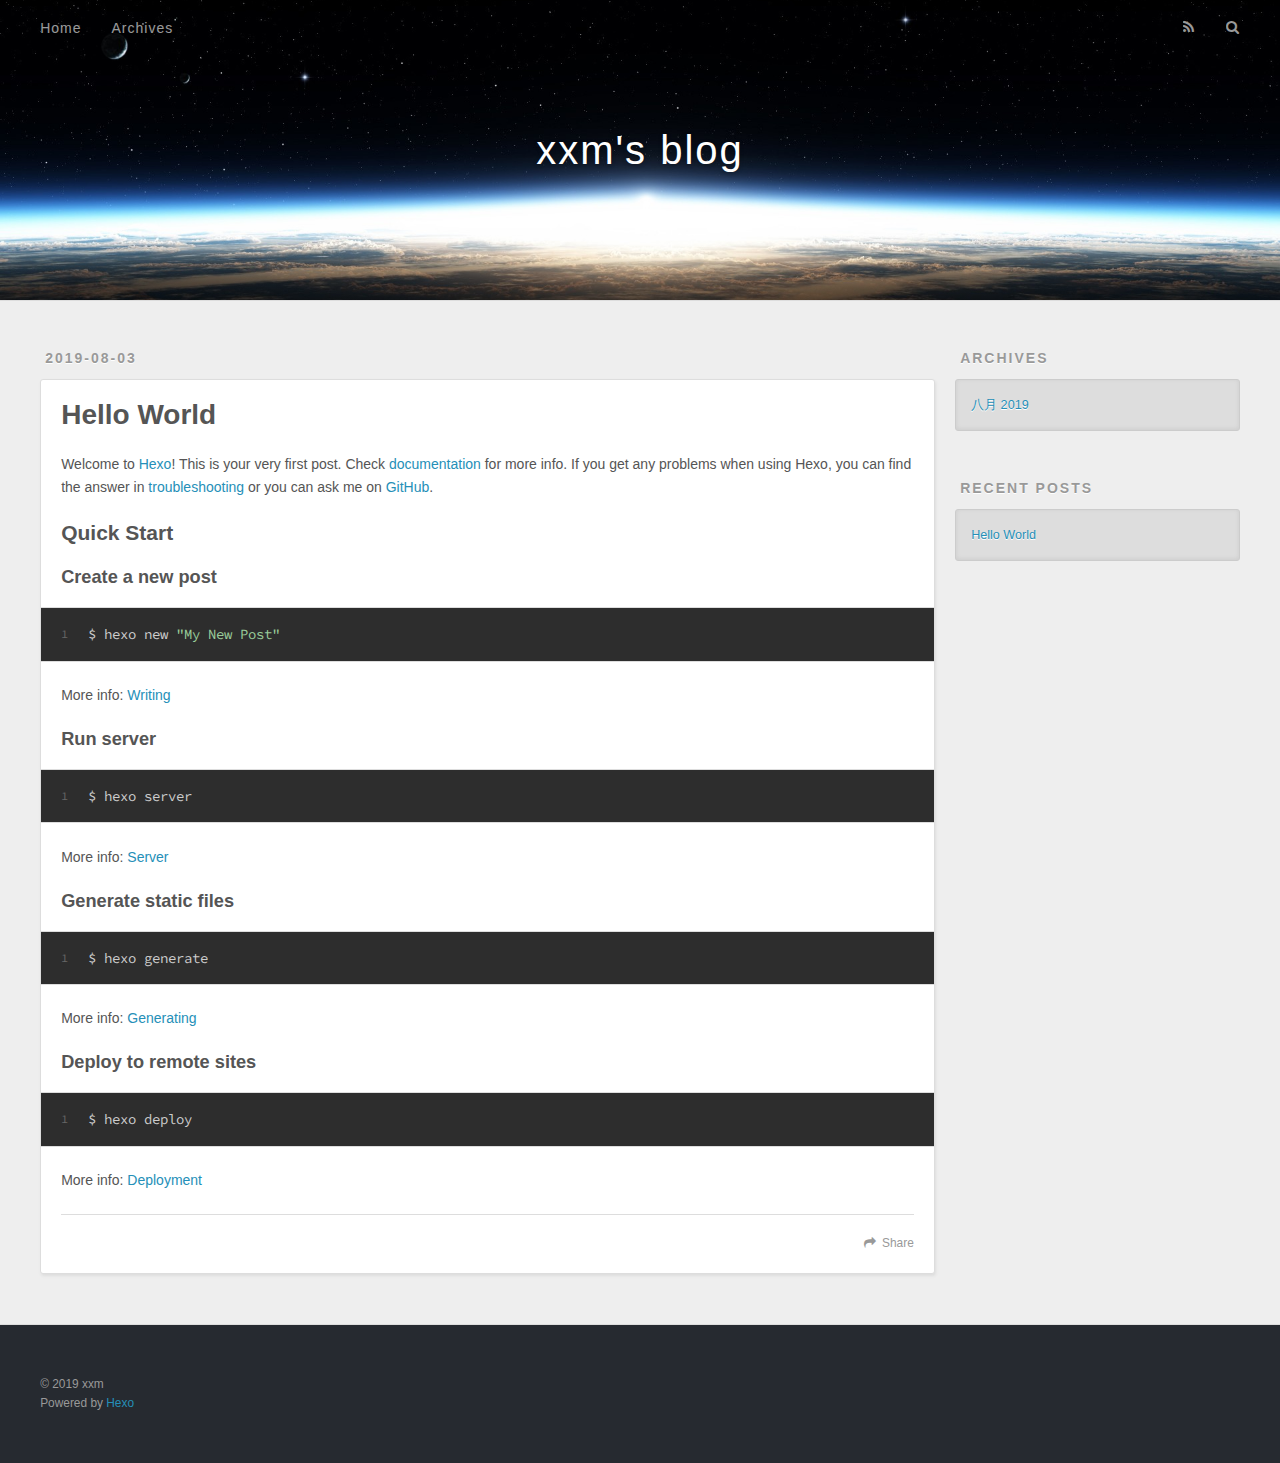
<file: index.html>
<!DOCTYPE html>
<html>
<head><meta name="generator" content="Hexo 3.9.0">
  <meta charset="utf-8">
  

  
  <title>xxm&#39;s blog</title>
  <meta name="viewport" content="width=device-width, initial-scale=1, maximum-scale=1">
  <meta property="og:type" content="website">
<meta property="og:title" content="xxm&#39;s blog">
<meta property="og:url" content="http://yoursite.com/index.html">
<meta property="og:site_name" content="xxm&#39;s blog">
<meta property="og:locale" content="zh_cn">
<meta name="twitter:card" content="summary">
<meta name="twitter:title" content="xxm&#39;s blog">
  
    <link rel="alternate" href="/atom.xml" title="xxm&#39;s blog" type="application/atom+xml">
  
  
    <link rel="icon" href="/favicon.png">
  
  
    <link href="//fonts.googleapis.com/css?family=Source+Code+Pro" rel="stylesheet" type="text/css">
  
  <link rel="stylesheet" href="/css/style.css">
</head>
</html>
<body>
  <div id="container">
    <div id="wrap">
      <header id="header">
  <div id="banner"></div>
  <div id="header-outer" class="outer">
    <div id="header-title" class="inner">
      <h1 id="logo-wrap">
        <a href="/" id="logo">xxm&#39;s blog</a>
      </h1>
      
    </div>
    <div id="header-inner" class="inner">
      <nav id="main-nav">
        <a id="main-nav-toggle" class="nav-icon"></a>
        
          <a class="main-nav-link" href="/">Home</a>
        
          <a class="main-nav-link" href="/archives">Archives</a>
        
      </nav>
      <nav id="sub-nav">
        
          <a id="nav-rss-link" class="nav-icon" href="/atom.xml" title="RSS Feed"></a>
        
        <a id="nav-search-btn" class="nav-icon" title="Search"></a>
      </nav>
      <div id="search-form-wrap">
        <form action="//google.com/search" method="get" accept-charset="UTF-8" class="search-form"><input type="search" name="q" class="search-form-input" placeholder="Search"><button type="submit" class="search-form-submit">&#xF002;</button><input type="hidden" name="sitesearch" value="http://yoursite.com"></form>
      </div>
    </div>
  </div>
</header>
      <div class="outer">
        <section id="main">
  
    <article id="post-hello-world" class="article article-type-post" itemscope itemprop="blogPost">
  <div class="article-meta">
    <a href="/2019/08/03/hello-world/" class="article-date">
  <time datetime="2019-08-03T13:36:21.980Z" itemprop="datePublished">2019-08-03</time>
</a>
    
  </div>
  <div class="article-inner">
    
    
      <header class="article-header">
        
  
    <h1 itemprop="name">
      <a class="article-title" href="/2019/08/03/hello-world/">Hello World</a>
    </h1>
  

      </header>
    
    <div class="article-entry" itemprop="articleBody">
      
        <p>Welcome to <a href="https://hexo.io/" target="_blank" rel="noopener">Hexo</a>! This is your very first post. Check <a href="https://hexo.io/docs/" target="_blank" rel="noopener">documentation</a> for more info. If you get any problems when using Hexo, you can find the answer in <a href="https://hexo.io/docs/troubleshooting.html" target="_blank" rel="noopener">troubleshooting</a> or you can ask me on <a href="https://github.com/hexojs/hexo/issues" target="_blank" rel="noopener">GitHub</a>.</p>
<h2 id="Quick-Start"><a href="#Quick-Start" class="headerlink" title="Quick Start"></a>Quick Start</h2><h3 id="Create-a-new-post"><a href="#Create-a-new-post" class="headerlink" title="Create a new post"></a>Create a new post</h3><figure class="highlight bash"><table><tr><td class="gutter"><pre><span class="line">1</span><br></pre></td><td class="code"><pre><span class="line">$ hexo new <span class="string">"My New Post"</span></span><br></pre></td></tr></table></figure>

<p>More info: <a href="https://hexo.io/docs/writing.html" target="_blank" rel="noopener">Writing</a></p>
<h3 id="Run-server"><a href="#Run-server" class="headerlink" title="Run server"></a>Run server</h3><figure class="highlight bash"><table><tr><td class="gutter"><pre><span class="line">1</span><br></pre></td><td class="code"><pre><span class="line">$ hexo server</span><br></pre></td></tr></table></figure>

<p>More info: <a href="https://hexo.io/docs/server.html" target="_blank" rel="noopener">Server</a></p>
<h3 id="Generate-static-files"><a href="#Generate-static-files" class="headerlink" title="Generate static files"></a>Generate static files</h3><figure class="highlight bash"><table><tr><td class="gutter"><pre><span class="line">1</span><br></pre></td><td class="code"><pre><span class="line">$ hexo generate</span><br></pre></td></tr></table></figure>

<p>More info: <a href="https://hexo.io/docs/generating.html" target="_blank" rel="noopener">Generating</a></p>
<h3 id="Deploy-to-remote-sites"><a href="#Deploy-to-remote-sites" class="headerlink" title="Deploy to remote sites"></a>Deploy to remote sites</h3><figure class="highlight bash"><table><tr><td class="gutter"><pre><span class="line">1</span><br></pre></td><td class="code"><pre><span class="line">$ hexo deploy</span><br></pre></td></tr></table></figure>

<p>More info: <a href="https://hexo.io/docs/deployment.html" target="_blank" rel="noopener">Deployment</a></p>

      
    </div>
    <footer class="article-footer">
      <a data-url="http://yoursite.com/2019/08/03/hello-world/" data-id="cjywex0rr0000isuxdckd6ko6" class="article-share-link">Share</a>
      
      
    </footer>
  </div>
  
</article>


  


</section>
        
          <aside id="sidebar">
  
    

  
    

  
    
  
    
  <div class="widget-wrap">
    <h3 class="widget-title">Archives</h3>
    <div class="widget">
      <ul class="archive-list"><li class="archive-list-item"><a class="archive-list-link" href="/archives/2019/08/">八月 2019</a></li></ul>
    </div>
  </div>


  
    
  <div class="widget-wrap">
    <h3 class="widget-title">Recent Posts</h3>
    <div class="widget">
      <ul>
        
          <li>
            <a href="/2019/08/03/hello-world/">Hello World</a>
          </li>
        
      </ul>
    </div>
  </div>

  
</aside>
        
      </div>
      <footer id="footer">
  
  <div class="outer">
    <div id="footer-info" class="inner">
      &copy; 2019 xxm<br>
      Powered by <a href="http://hexo.io/" target="_blank">Hexo</a>
    </div>
  </div>
</footer>
    </div>
    <nav id="mobile-nav">
  
    <a href="/" class="mobile-nav-link">Home</a>
  
    <a href="/archives" class="mobile-nav-link">Archives</a>
  
</nav>
    

<script src="//ajax.googleapis.com/ajax/libs/jquery/2.0.3/jquery.min.js"></script>


  <link rel="stylesheet" href="/fancybox/jquery.fancybox.css">
  <script src="/fancybox/jquery.fancybox.pack.js"></script>


<script src="/js/script.js"></script>



  </div>
</body>
</html>
</file>
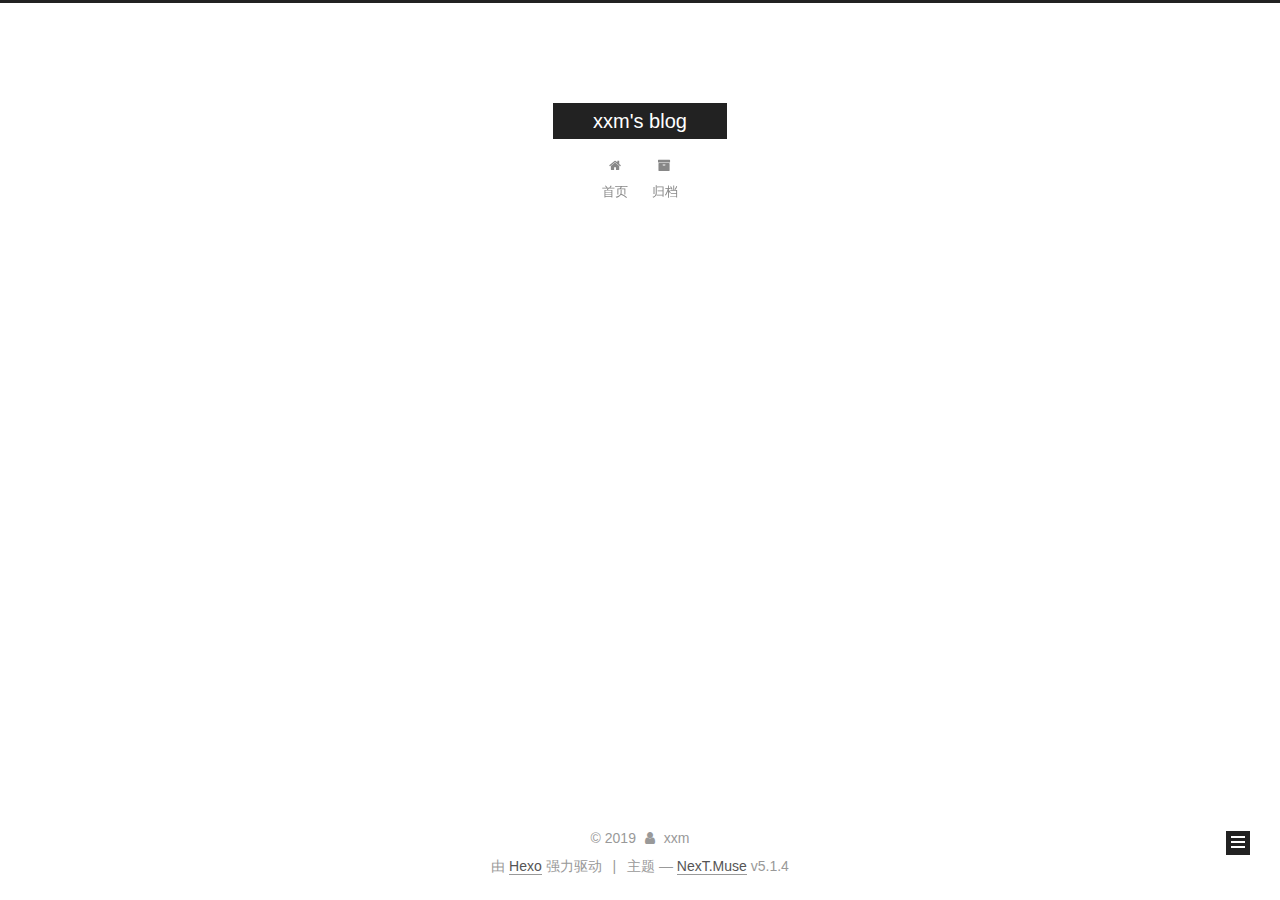
<file: archives/index.html>
<!DOCTYPE html>



  


<html class="theme-next muse use-motion" lang="zh-Hans">
<head><meta name="generator" content="Hexo 3.9.0">
  <meta charset="UTF-8">
<meta http-equiv="X-UA-Compatible" content="IE=edge">
<meta name="viewport" content="width=device-width, initial-scale=1, maximum-scale=1">
<meta name="theme-color" content="#222">









<meta http-equiv="Cache-Control" content="no-transform">
<meta http-equiv="Cache-Control" content="no-siteapp">
















  
  
  <link href="/lib/fancybox/source/jquery.fancybox.css?v=2.1.5" rel="stylesheet" type="text/css">







<link href="/lib/font-awesome/css/font-awesome.min.css?v=4.6.2" rel="stylesheet" type="text/css">

<link href="/css/main.css?v=5.1.4" rel="stylesheet" type="text/css">


  <link rel="apple-touch-icon" sizes="180x180" href="/images/apple-touch-icon-next.png?v=5.1.4">


  <link rel="icon" type="image/png" sizes="32x32" href="/images/favicon-32x32-next.png?v=5.1.4">


  <link rel="icon" type="image/png" sizes="16x16" href="/images/favicon-16x16-next.png?v=5.1.4">


  <link rel="mask-icon" href="/images/logo.svg?v=5.1.4" color="#222">





  <meta name="keywords" content="Hexo, NexT">










<meta property="og:type" content="website">
<meta property="og:title" content="xxm&#39;s blog">
<meta property="og:url" content="http://yoursite.com/archives/index.html">
<meta property="og:site_name" content="xxm&#39;s blog">
<meta property="og:locale" content="zh-Hans">
<meta name="twitter:card" content="summary">
<meta name="twitter:title" content="xxm&#39;s blog">



<script type="text/javascript" id="hexo.configurations">
  var NexT = window.NexT || {};
  var CONFIG = {
    root: '/',
    scheme: 'Muse',
    version: '5.1.4',
    sidebar: {"position":"left","display":"post","offset":12,"b2t":false,"scrollpercent":false,"onmobile":false},
    fancybox: true,
    tabs: true,
    motion: {"enable":true,"async":false,"transition":{"post_block":"fadeIn","post_header":"slideDownIn","post_body":"slideDownIn","coll_header":"slideLeftIn","sidebar":"slideUpIn"}},
    duoshuo: {
      userId: '0',
      author: '博主'
    },
    algolia: {
      applicationID: '',
      apiKey: '',
      indexName: '',
      hits: {"per_page":10},
      labels: {"input_placeholder":"Search for Posts","hits_empty":"We didn't find any results for the search: ${query}","hits_stats":"${hits} results found in ${time} ms"}
    }
  };
</script>



  <link rel="canonical" href="http://yoursite.com/archives/">





  <title>归档 | xxm's blog</title>
  








</head>

<body itemscope itemtype="http://schema.org/WebPage" lang="zh-Hans">

  
  
    
  

  <div class="container sidebar-position-left page-archive">
    <div class="headband"></div>

    <header id="header" class="header" itemscope itemtype="http://schema.org/WPHeader">
      <div class="header-inner"><div class="site-brand-wrapper">
  <div class="site-meta ">
    

    <div class="custom-logo-site-title">
      <a href="/" class="brand" rel="start">
        <span class="logo-line-before"><i></i></span>
        <span class="site-title">xxm's blog</span>
        <span class="logo-line-after"><i></i></span>
      </a>
    </div>
      
        <p class="site-subtitle"></p>
      
  </div>

  <div class="site-nav-toggle">
    <button>
      <span class="btn-bar"></span>
      <span class="btn-bar"></span>
      <span class="btn-bar"></span>
    </button>
  </div>
</div>

<nav class="site-nav">
  

  
    <ul id="menu" class="menu">
      
        
        <li class="menu-item menu-item-home">
          <a href="/" rel="section">
            
              <i class="menu-item-icon fa fa-fw fa-home"></i> <br>
            
            首页
          </a>
        </li>
      
        
        <li class="menu-item menu-item-archives">
          <a href="/archives/" rel="section">
            
              <i class="menu-item-icon fa fa-fw fa-archive"></i> <br>
            
            归档
          </a>
        </li>
      

      
    </ul>
  

  
</nav>



 </div>
    </header>

    <main id="main" class="main">
      <div class="main-inner">
        <div class="content-wrap">
          <div id="content" class="content">
            

  
  
  
  <div class="post-block archive">
    <div id="posts" class="posts-collapse">
      <span class="archive-move-on"></span>

      <span class="archive-page-counter">
        
        
        
          
        
        嗯..! 目前共计 2 篇日志。 继续努力。
      </span>

      

        
        
        

        
          
          <div class="collection-title">
            <h1 class="archive-year" id="archive-year-2019">2019</h1>
          </div>
        
        

        

  <article class="post post-type-normal" itemscope itemtype="http://schema.org/Article">
    <header class="post-header">

      <h2 class="post-title">
        
            <a class="post-title-link" href="/2019/08/04/fatjsonToMap/" itemprop="url">
              
                <span itemprop="name">Java中fastjson转map的六种方式</span>
              
            </a>
        
      </h2>

      <div class="post-meta">
        <time class="post-time" itemprop="dateCreated" datetime="2019-08-04T17:29:17+08:00" content="2019-08-04">
          08-04
        </time>
      </div>

    </header>
  </article>



      

        
        
        

        
        

        

  <article class="post post-type-normal" itemscope itemtype="http://schema.org/Article">
    <header class="post-header">

      <h2 class="post-title">
        
            <a class="post-title-link" href="/2019/08/03/hello-world/" itemprop="url">
              
                <span itemprop="name">Hello World</span>
              
            </a>
        
      </h2>

      <div class="post-meta">
        <time class="post-time" itemprop="dateCreated" datetime="2019-08-03T21:36:21+08:00" content="2019-08-03">
          08-03
        </time>
      </div>

    </header>
  </article>



      

    </div>
  </div>
  
  
  

  



          </div>
          


          

        </div>
        
          
  
  <div class="sidebar-toggle">
    <div class="sidebar-toggle-line-wrap">
      <span class="sidebar-toggle-line sidebar-toggle-line-first"></span>
      <span class="sidebar-toggle-line sidebar-toggle-line-middle"></span>
      <span class="sidebar-toggle-line sidebar-toggle-line-last"></span>
    </div>
  </div>

  <aside id="sidebar" class="sidebar">
    
    <div class="sidebar-inner">

      

      

      <section class="site-overview-wrap sidebar-panel sidebar-panel-active">
        <div class="site-overview">
          <div class="site-author motion-element" itemprop="author" itemscope itemtype="http://schema.org/Person">
            
              <p class="site-author-name" itemprop="name">xxm</p>
              <p class="site-description motion-element" itemprop="description"></p>
          </div>

          <nav class="site-state motion-element">

            
              <div class="site-state-item site-state-posts">
              
                <a href="/archives/">
              
                  <span class="site-state-item-count">2</span>
                  <span class="site-state-item-name">日志</span>
                </a>
              </div>
            

            

            

          </nav>

          

          

          
          

          
          

          

        </div>
      </section>

      

      

    </div>
  </aside>


        
      </div>
    </main>

    <footer id="footer" class="footer">
      <div class="footer-inner">
        <div class="copyright">&copy; <span itemprop="copyrightYear">2019</span>
  <span class="with-love">
    <i class="fa fa-user"></i>
  </span>
  <span class="author" itemprop="copyrightHolder">xxm</span>

  
</div>


  <div class="powered-by">由 <a class="theme-link" target="_blank" href="https://hexo.io">Hexo</a> 强力驱动</div>



  <span class="post-meta-divider">|</span>



  <div class="theme-info">主题 &mdash; <a class="theme-link" target="_blank" href="https://github.com/iissnan/hexo-theme-next">NexT.Muse</a> v5.1.4</div>




        







        
      </div>
    </footer>

    
      <div class="back-to-top">
        <i class="fa fa-arrow-up"></i>
        
      </div>
    

    

  </div>

  

<script type="text/javascript">
  if (Object.prototype.toString.call(window.Promise) !== '[object Function]') {
    window.Promise = null;
  }
</script>









  












  
  
    <script type="text/javascript" src="/lib/jquery/index.js?v=2.1.3"></script>
  

  
  
    <script type="text/javascript" src="/lib/fastclick/lib/fastclick.min.js?v=1.0.6"></script>
  

  
  
    <script type="text/javascript" src="/lib/jquery_lazyload/jquery.lazyload.js?v=1.9.7"></script>
  

  
  
    <script type="text/javascript" src="/lib/velocity/velocity.min.js?v=1.2.1"></script>
  

  
  
    <script type="text/javascript" src="/lib/velocity/velocity.ui.min.js?v=1.2.1"></script>
  

  
  
    <script type="text/javascript" src="/lib/fancybox/source/jquery.fancybox.pack.js?v=2.1.5"></script>
  


  


  <script type="text/javascript" src="/js/src/utils.js?v=5.1.4"></script>

  <script type="text/javascript" src="/js/src/motion.js?v=5.1.4"></script>



  
  

  

  


  <script type="text/javascript" src="/js/src/bootstrap.js?v=5.1.4"></script>



  


  




	





  





  












  





  

  

  

  
  

  

  

  

</body>
</html>
</file>
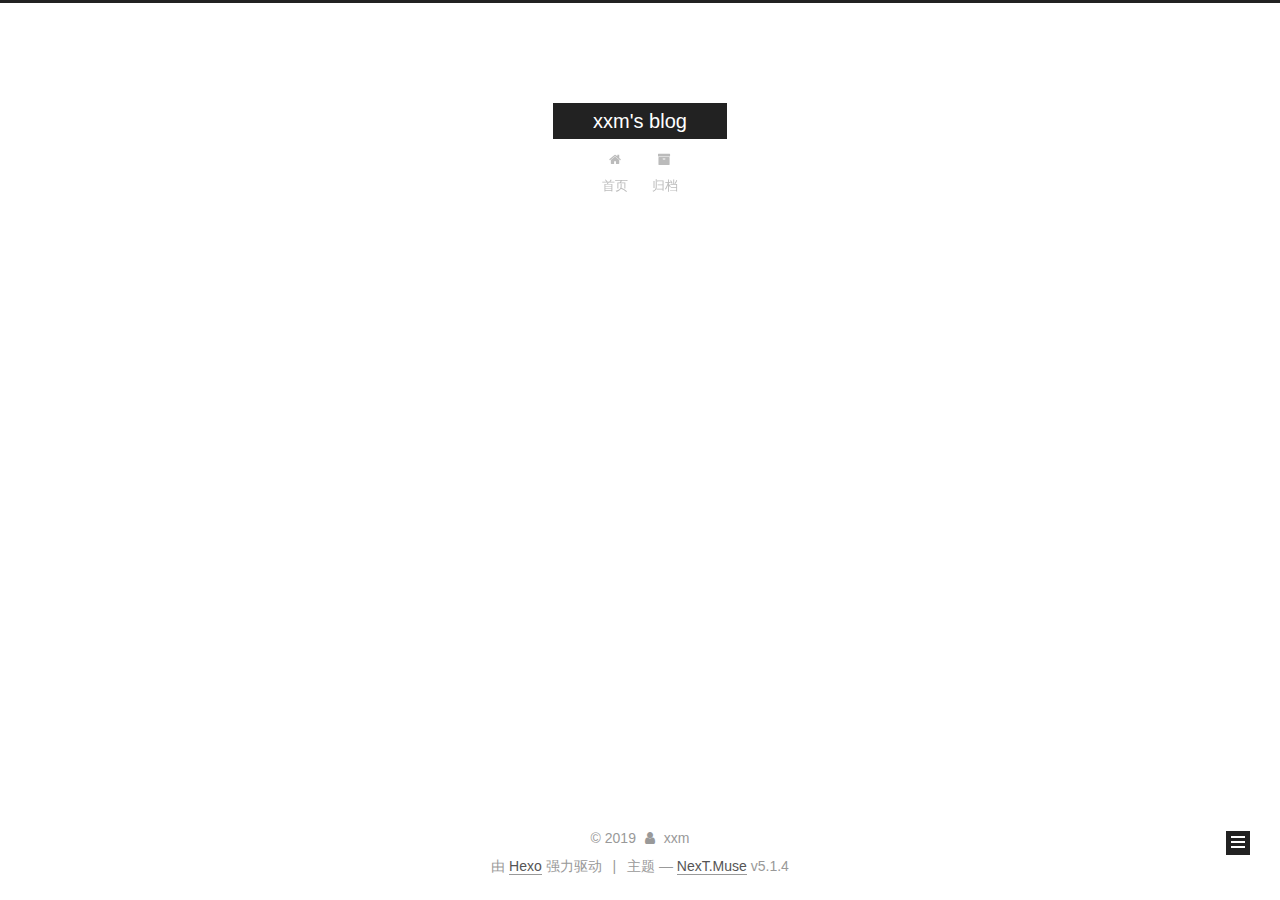
<file: archives/2019/index.html>
<!DOCTYPE html>



  


<html class="theme-next muse use-motion" lang="zh-Hans">
<head><meta name="generator" content="Hexo 3.9.0">
  <meta charset="UTF-8">
<meta http-equiv="X-UA-Compatible" content="IE=edge">
<meta name="viewport" content="width=device-width, initial-scale=1, maximum-scale=1">
<meta name="theme-color" content="#222">









<meta http-equiv="Cache-Control" content="no-transform">
<meta http-equiv="Cache-Control" content="no-siteapp">
















  
  
  <link href="/lib/fancybox/source/jquery.fancybox.css?v=2.1.5" rel="stylesheet" type="text/css">







<link href="/lib/font-awesome/css/font-awesome.min.css?v=4.6.2" rel="stylesheet" type="text/css">

<link href="/css/main.css?v=5.1.4" rel="stylesheet" type="text/css">


  <link rel="apple-touch-icon" sizes="180x180" href="/images/apple-touch-icon-next.png?v=5.1.4">


  <link rel="icon" type="image/png" sizes="32x32" href="/images/favicon-32x32-next.png?v=5.1.4">


  <link rel="icon" type="image/png" sizes="16x16" href="/images/favicon-16x16-next.png?v=5.1.4">


  <link rel="mask-icon" href="/images/logo.svg?v=5.1.4" color="#222">





  <meta name="keywords" content="Hexo, NexT">










<meta property="og:type" content="website">
<meta property="og:title" content="xxm&#39;s blog">
<meta property="og:url" content="http://yoursite.com/archives/2019/index.html">
<meta property="og:site_name" content="xxm&#39;s blog">
<meta property="og:locale" content="zh-Hans">
<meta name="twitter:card" content="summary">
<meta name="twitter:title" content="xxm&#39;s blog">



<script type="text/javascript" id="hexo.configurations">
  var NexT = window.NexT || {};
  var CONFIG = {
    root: '/',
    scheme: 'Muse',
    version: '5.1.4',
    sidebar: {"position":"left","display":"post","offset":12,"b2t":false,"scrollpercent":false,"onmobile":false},
    fancybox: true,
    tabs: true,
    motion: {"enable":true,"async":false,"transition":{"post_block":"fadeIn","post_header":"slideDownIn","post_body":"slideDownIn","coll_header":"slideLeftIn","sidebar":"slideUpIn"}},
    duoshuo: {
      userId: '0',
      author: '博主'
    },
    algolia: {
      applicationID: '',
      apiKey: '',
      indexName: '',
      hits: {"per_page":10},
      labels: {"input_placeholder":"Search for Posts","hits_empty":"We didn't find any results for the search: ${query}","hits_stats":"${hits} results found in ${time} ms"}
    }
  };
</script>



  <link rel="canonical" href="http://yoursite.com/archives/2019/">





  <title>归档 | xxm's blog</title>
  








</head>

<body itemscope itemtype="http://schema.org/WebPage" lang="zh-Hans">

  
  
    
  

  <div class="container sidebar-position-left page-archive">
    <div class="headband"></div>

    <header id="header" class="header" itemscope itemtype="http://schema.org/WPHeader">
      <div class="header-inner"><div class="site-brand-wrapper">
  <div class="site-meta ">
    

    <div class="custom-logo-site-title">
      <a href="/" class="brand" rel="start">
        <span class="logo-line-before"><i></i></span>
        <span class="site-title">xxm's blog</span>
        <span class="logo-line-after"><i></i></span>
      </a>
    </div>
      
        <p class="site-subtitle"></p>
      
  </div>

  <div class="site-nav-toggle">
    <button>
      <span class="btn-bar"></span>
      <span class="btn-bar"></span>
      <span class="btn-bar"></span>
    </button>
  </div>
</div>

<nav class="site-nav">
  

  
    <ul id="menu" class="menu">
      
        
        <li class="menu-item menu-item-home">
          <a href="/" rel="section">
            
              <i class="menu-item-icon fa fa-fw fa-home"></i> <br>
            
            首页
          </a>
        </li>
      
        
        <li class="menu-item menu-item-archives">
          <a href="/archives/" rel="section">
            
              <i class="menu-item-icon fa fa-fw fa-archive"></i> <br>
            
            归档
          </a>
        </li>
      

      
    </ul>
  

  
</nav>



 </div>
    </header>

    <main id="main" class="main">
      <div class="main-inner">
        <div class="content-wrap">
          <div id="content" class="content">
            

  
  
  
  <div class="post-block archive">
    <div id="posts" class="posts-collapse">
      <span class="archive-move-on"></span>

      <span class="archive-page-counter">
        
        
        
          
        
        嗯..! 目前共计 2 篇日志。 继续努力。
      </span>

      

        
        
        

        
          
          <div class="collection-title">
            <h1 class="archive-year" id="archive-year-2019">2019</h1>
          </div>
        
        

        

  <article class="post post-type-normal" itemscope itemtype="http://schema.org/Article">
    <header class="post-header">

      <h2 class="post-title">
        
            <a class="post-title-link" href="/2019/08/04/fatjsonToMap/" itemprop="url">
              
                <span itemprop="name">Java中fastjson转map的六种方式</span>
              
            </a>
        
      </h2>

      <div class="post-meta">
        <time class="post-time" itemprop="dateCreated" datetime="2019-08-04T17:29:17+08:00" content="2019-08-04">
          08-04
        </time>
      </div>

    </header>
  </article>



      

        
        
        

        
        

        

  <article class="post post-type-normal" itemscope itemtype="http://schema.org/Article">
    <header class="post-header">

      <h2 class="post-title">
        
            <a class="post-title-link" href="/2019/08/03/hello-world/" itemprop="url">
              
                <span itemprop="name">Hello World</span>
              
            </a>
        
      </h2>

      <div class="post-meta">
        <time class="post-time" itemprop="dateCreated" datetime="2019-08-03T21:36:21+08:00" content="2019-08-03">
          08-03
        </time>
      </div>

    </header>
  </article>



      

    </div>
  </div>
  
  
  

  



          </div>
          


          

        </div>
        
          
  
  <div class="sidebar-toggle">
    <div class="sidebar-toggle-line-wrap">
      <span class="sidebar-toggle-line sidebar-toggle-line-first"></span>
      <span class="sidebar-toggle-line sidebar-toggle-line-middle"></span>
      <span class="sidebar-toggle-line sidebar-toggle-line-last"></span>
    </div>
  </div>

  <aside id="sidebar" class="sidebar">
    
    <div class="sidebar-inner">

      

      

      <section class="site-overview-wrap sidebar-panel sidebar-panel-active">
        <div class="site-overview">
          <div class="site-author motion-element" itemprop="author" itemscope itemtype="http://schema.org/Person">
            
              <p class="site-author-name" itemprop="name">xxm</p>
              <p class="site-description motion-element" itemprop="description"></p>
          </div>

          <nav class="site-state motion-element">

            
              <div class="site-state-item site-state-posts">
              
                <a href="/archives/">
              
                  <span class="site-state-item-count">2</span>
                  <span class="site-state-item-name">日志</span>
                </a>
              </div>
            

            

            

          </nav>

          

          

          
          

          
          

          

        </div>
      </section>

      

      

    </div>
  </aside>


        
      </div>
    </main>

    <footer id="footer" class="footer">
      <div class="footer-inner">
        <div class="copyright">&copy; <span itemprop="copyrightYear">2019</span>
  <span class="with-love">
    <i class="fa fa-user"></i>
  </span>
  <span class="author" itemprop="copyrightHolder">xxm</span>

  
</div>


  <div class="powered-by">由 <a class="theme-link" target="_blank" href="https://hexo.io">Hexo</a> 强力驱动</div>



  <span class="post-meta-divider">|</span>



  <div class="theme-info">主题 &mdash; <a class="theme-link" target="_blank" href="https://github.com/iissnan/hexo-theme-next">NexT.Muse</a> v5.1.4</div>




        







        
      </div>
    </footer>

    
      <div class="back-to-top">
        <i class="fa fa-arrow-up"></i>
        
      </div>
    

    

  </div>

  

<script type="text/javascript">
  if (Object.prototype.toString.call(window.Promise) !== '[object Function]') {
    window.Promise = null;
  }
</script>









  












  
  
    <script type="text/javascript" src="/lib/jquery/index.js?v=2.1.3"></script>
  

  
  
    <script type="text/javascript" src="/lib/fastclick/lib/fastclick.min.js?v=1.0.6"></script>
  

  
  
    <script type="text/javascript" src="/lib/jquery_lazyload/jquery.lazyload.js?v=1.9.7"></script>
  

  
  
    <script type="text/javascript" src="/lib/velocity/velocity.min.js?v=1.2.1"></script>
  

  
  
    <script type="text/javascript" src="/lib/velocity/velocity.ui.min.js?v=1.2.1"></script>
  

  
  
    <script type="text/javascript" src="/lib/fancybox/source/jquery.fancybox.pack.js?v=2.1.5"></script>
  


  


  <script type="text/javascript" src="/js/src/utils.js?v=5.1.4"></script>

  <script type="text/javascript" src="/js/src/motion.js?v=5.1.4"></script>



  
  

  

  


  <script type="text/javascript" src="/js/src/bootstrap.js?v=5.1.4"></script>



  


  




	





  





  












  





  

  

  

  
  

  

  

  

</body>
</html>
</file>
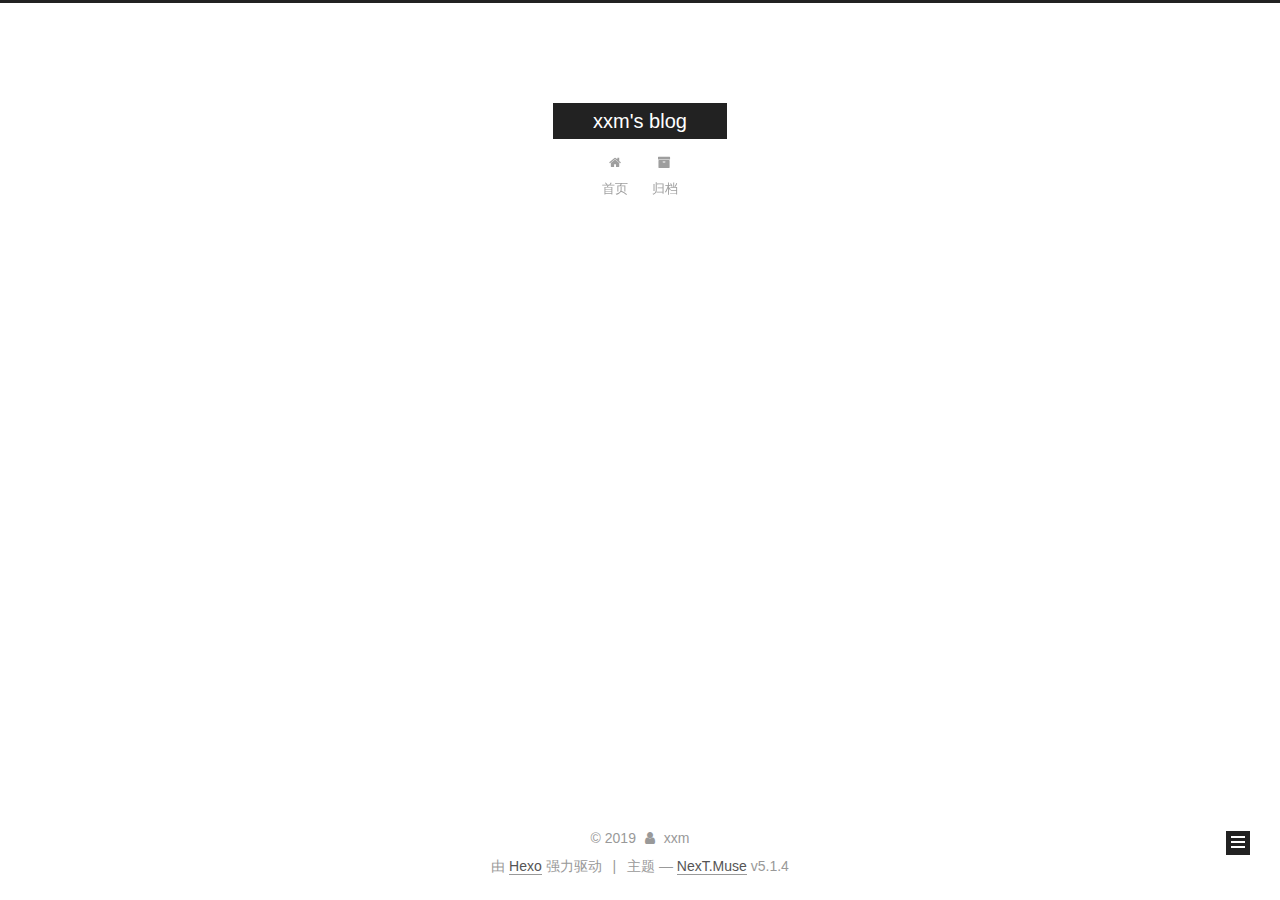
<file: archives/2019/08/index.html>
<!DOCTYPE html>



  


<html class="theme-next muse use-motion" lang="zh-Hans">
<head><meta name="generator" content="Hexo 3.9.0">
  <meta charset="UTF-8">
<meta http-equiv="X-UA-Compatible" content="IE=edge">
<meta name="viewport" content="width=device-width, initial-scale=1, maximum-scale=1">
<meta name="theme-color" content="#222">









<meta http-equiv="Cache-Control" content="no-transform">
<meta http-equiv="Cache-Control" content="no-siteapp">
















  
  
  <link href="/lib/fancybox/source/jquery.fancybox.css?v=2.1.5" rel="stylesheet" type="text/css">







<link href="/lib/font-awesome/css/font-awesome.min.css?v=4.6.2" rel="stylesheet" type="text/css">

<link href="/css/main.css?v=5.1.4" rel="stylesheet" type="text/css">


  <link rel="apple-touch-icon" sizes="180x180" href="/images/apple-touch-icon-next.png?v=5.1.4">


  <link rel="icon" type="image/png" sizes="32x32" href="/images/favicon-32x32-next.png?v=5.1.4">


  <link rel="icon" type="image/png" sizes="16x16" href="/images/favicon-16x16-next.png?v=5.1.4">


  <link rel="mask-icon" href="/images/logo.svg?v=5.1.4" color="#222">





  <meta name="keywords" content="Hexo, NexT">










<meta property="og:type" content="website">
<meta property="og:title" content="xxm&#39;s blog">
<meta property="og:url" content="http://yoursite.com/archives/2019/08/index.html">
<meta property="og:site_name" content="xxm&#39;s blog">
<meta property="og:locale" content="zh-Hans">
<meta name="twitter:card" content="summary">
<meta name="twitter:title" content="xxm&#39;s blog">



<script type="text/javascript" id="hexo.configurations">
  var NexT = window.NexT || {};
  var CONFIG = {
    root: '/',
    scheme: 'Muse',
    version: '5.1.4',
    sidebar: {"position":"left","display":"post","offset":12,"b2t":false,"scrollpercent":false,"onmobile":false},
    fancybox: true,
    tabs: true,
    motion: {"enable":true,"async":false,"transition":{"post_block":"fadeIn","post_header":"slideDownIn","post_body":"slideDownIn","coll_header":"slideLeftIn","sidebar":"slideUpIn"}},
    duoshuo: {
      userId: '0',
      author: '博主'
    },
    algolia: {
      applicationID: '',
      apiKey: '',
      indexName: '',
      hits: {"per_page":10},
      labels: {"input_placeholder":"Search for Posts","hits_empty":"We didn't find any results for the search: ${query}","hits_stats":"${hits} results found in ${time} ms"}
    }
  };
</script>



  <link rel="canonical" href="http://yoursite.com/archives/2019/08/">





  <title>归档 | xxm's blog</title>
  








</head>

<body itemscope itemtype="http://schema.org/WebPage" lang="zh-Hans">

  
  
    
  

  <div class="container sidebar-position-left page-archive">
    <div class="headband"></div>

    <header id="header" class="header" itemscope itemtype="http://schema.org/WPHeader">
      <div class="header-inner"><div class="site-brand-wrapper">
  <div class="site-meta ">
    

    <div class="custom-logo-site-title">
      <a href="/" class="brand" rel="start">
        <span class="logo-line-before"><i></i></span>
        <span class="site-title">xxm's blog</span>
        <span class="logo-line-after"><i></i></span>
      </a>
    </div>
      
        <p class="site-subtitle"></p>
      
  </div>

  <div class="site-nav-toggle">
    <button>
      <span class="btn-bar"></span>
      <span class="btn-bar"></span>
      <span class="btn-bar"></span>
    </button>
  </div>
</div>

<nav class="site-nav">
  

  
    <ul id="menu" class="menu">
      
        
        <li class="menu-item menu-item-home">
          <a href="/" rel="section">
            
              <i class="menu-item-icon fa fa-fw fa-home"></i> <br>
            
            首页
          </a>
        </li>
      
        
        <li class="menu-item menu-item-archives">
          <a href="/archives/" rel="section">
            
              <i class="menu-item-icon fa fa-fw fa-archive"></i> <br>
            
            归档
          </a>
        </li>
      

      
    </ul>
  

  
</nav>



 </div>
    </header>

    <main id="main" class="main">
      <div class="main-inner">
        <div class="content-wrap">
          <div id="content" class="content">
            

  
  
  
  <div class="post-block archive">
    <div id="posts" class="posts-collapse">
      <span class="archive-move-on"></span>

      <span class="archive-page-counter">
        
        
        
          
        
        嗯..! 目前共计 2 篇日志。 继续努力。
      </span>

      

        
        
        

        
          
          <div class="collection-title">
            <h1 class="archive-year" id="archive-year-2019">2019</h1>
          </div>
        
        

        

  <article class="post post-type-normal" itemscope itemtype="http://schema.org/Article">
    <header class="post-header">

      <h2 class="post-title">
        
            <a class="post-title-link" href="/2019/08/04/fatjsonToMap/" itemprop="url">
              
                <span itemprop="name">Java中fastjson转map的六种方式</span>
              
            </a>
        
      </h2>

      <div class="post-meta">
        <time class="post-time" itemprop="dateCreated" datetime="2019-08-04T17:29:17+08:00" content="2019-08-04">
          08-04
        </time>
      </div>

    </header>
  </article>



      

        
        
        

        
        

        

  <article class="post post-type-normal" itemscope itemtype="http://schema.org/Article">
    <header class="post-header">

      <h2 class="post-title">
        
            <a class="post-title-link" href="/2019/08/03/hello-world/" itemprop="url">
              
                <span itemprop="name">Hello World</span>
              
            </a>
        
      </h2>

      <div class="post-meta">
        <time class="post-time" itemprop="dateCreated" datetime="2019-08-03T21:36:21+08:00" content="2019-08-03">
          08-03
        </time>
      </div>

    </header>
  </article>



      

    </div>
  </div>
  
  
  

  



          </div>
          


          

        </div>
        
          
  
  <div class="sidebar-toggle">
    <div class="sidebar-toggle-line-wrap">
      <span class="sidebar-toggle-line sidebar-toggle-line-first"></span>
      <span class="sidebar-toggle-line sidebar-toggle-line-middle"></span>
      <span class="sidebar-toggle-line sidebar-toggle-line-last"></span>
    </div>
  </div>

  <aside id="sidebar" class="sidebar">
    
    <div class="sidebar-inner">

      

      

      <section class="site-overview-wrap sidebar-panel sidebar-panel-active">
        <div class="site-overview">
          <div class="site-author motion-element" itemprop="author" itemscope itemtype="http://schema.org/Person">
            
              <p class="site-author-name" itemprop="name">xxm</p>
              <p class="site-description motion-element" itemprop="description"></p>
          </div>

          <nav class="site-state motion-element">

            
              <div class="site-state-item site-state-posts">
              
                <a href="/archives/">
              
                  <span class="site-state-item-count">2</span>
                  <span class="site-state-item-name">日志</span>
                </a>
              </div>
            

            

            

          </nav>

          

          

          
          

          
          

          

        </div>
      </section>

      

      

    </div>
  </aside>


        
      </div>
    </main>

    <footer id="footer" class="footer">
      <div class="footer-inner">
        <div class="copyright">&copy; <span itemprop="copyrightYear">2019</span>
  <span class="with-love">
    <i class="fa fa-user"></i>
  </span>
  <span class="author" itemprop="copyrightHolder">xxm</span>

  
</div>


  <div class="powered-by">由 <a class="theme-link" target="_blank" href="https://hexo.io">Hexo</a> 强力驱动</div>



  <span class="post-meta-divider">|</span>



  <div class="theme-info">主题 &mdash; <a class="theme-link" target="_blank" href="https://github.com/iissnan/hexo-theme-next">NexT.Muse</a> v5.1.4</div>




        







        
      </div>
    </footer>

    
      <div class="back-to-top">
        <i class="fa fa-arrow-up"></i>
        
      </div>
    

    

  </div>

  

<script type="text/javascript">
  if (Object.prototype.toString.call(window.Promise) !== '[object Function]') {
    window.Promise = null;
  }
</script>









  












  
  
    <script type="text/javascript" src="/lib/jquery/index.js?v=2.1.3"></script>
  

  
  
    <script type="text/javascript" src="/lib/fastclick/lib/fastclick.min.js?v=1.0.6"></script>
  

  
  
    <script type="text/javascript" src="/lib/jquery_lazyload/jquery.lazyload.js?v=1.9.7"></script>
  

  
  
    <script type="text/javascript" src="/lib/velocity/velocity.min.js?v=1.2.1"></script>
  

  
  
    <script type="text/javascript" src="/lib/velocity/velocity.ui.min.js?v=1.2.1"></script>
  

  
  
    <script type="text/javascript" src="/lib/fancybox/source/jquery.fancybox.pack.js?v=2.1.5"></script>
  


  


  <script type="text/javascript" src="/js/src/utils.js?v=5.1.4"></script>

  <script type="text/javascript" src="/js/src/motion.js?v=5.1.4"></script>



  
  

  

  


  <script type="text/javascript" src="/js/src/bootstrap.js?v=5.1.4"></script>



  


  




	





  





  












  





  

  

  

  
  

  

  

  

</body>
</html>
</file>
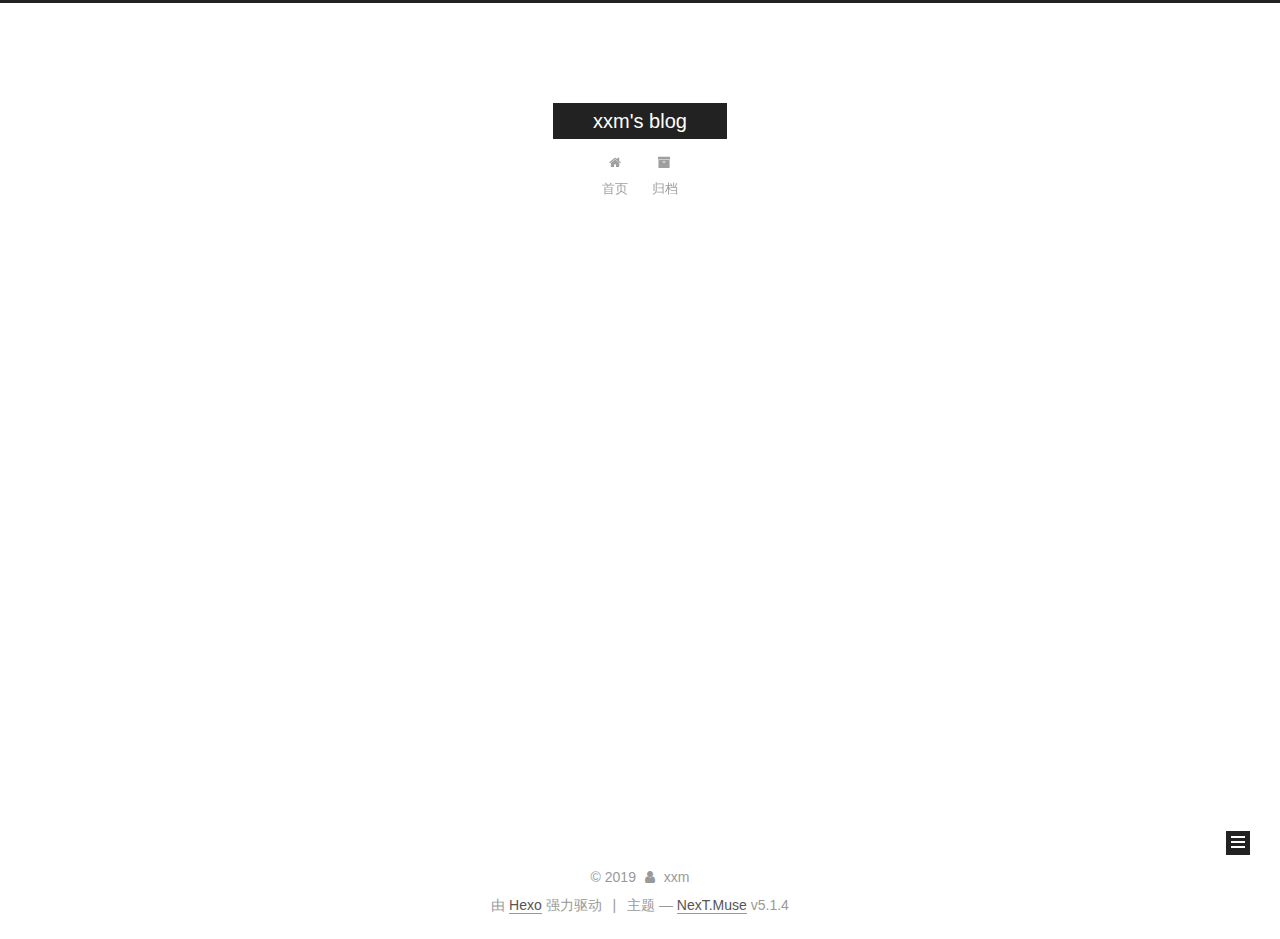
<file: archives/2019/10/index.html>
<!DOCTYPE html>



  


<html class="theme-next muse use-motion" lang="zh-Hans">
<head><meta name="generator" content="Hexo 3.9.0">
  <meta charset="UTF-8">
<meta http-equiv="X-UA-Compatible" content="IE=edge">
<meta name="viewport" content="width=device-width, initial-scale=1, maximum-scale=1">
<meta name="theme-color" content="#222">









<meta http-equiv="Cache-Control" content="no-transform">
<meta http-equiv="Cache-Control" content="no-siteapp">
















  
  
  <link href="/lib/fancybox/source/jquery.fancybox.css?v=2.1.5" rel="stylesheet" type="text/css">







<link href="/lib/font-awesome/css/font-awesome.min.css?v=4.6.2" rel="stylesheet" type="text/css">

<link href="/css/main.css?v=5.1.4" rel="stylesheet" type="text/css">


  <link rel="apple-touch-icon" sizes="180x180" href="/images/apple-touch-icon-next.png?v=5.1.4">


  <link rel="icon" type="image/png" sizes="32x32" href="/images/favicon-32x32-next.png?v=5.1.4">


  <link rel="icon" type="image/png" sizes="16x16" href="/images/favicon-16x16-next.png?v=5.1.4">


  <link rel="mask-icon" href="/images/logo.svg?v=5.1.4" color="#222">





  <meta name="keywords" content="Hexo, NexT">










<meta property="og:type" content="website">
<meta property="og:title" content="xxm&#39;s blog">
<meta property="og:url" content="http://yoursite.com/archives/2019/10/index.html">
<meta property="og:site_name" content="xxm&#39;s blog">
<meta property="og:locale" content="zh-Hans">
<meta name="twitter:card" content="summary">
<meta name="twitter:title" content="xxm&#39;s blog">



<script type="text/javascript" id="hexo.configurations">
  var NexT = window.NexT || {};
  var CONFIG = {
    root: '/',
    scheme: 'Muse',
    version: '5.1.4',
    sidebar: {"position":"left","display":"post","offset":12,"b2t":false,"scrollpercent":false,"onmobile":false},
    fancybox: true,
    tabs: true,
    motion: {"enable":true,"async":false,"transition":{"post_block":"fadeIn","post_header":"slideDownIn","post_body":"slideDownIn","coll_header":"slideLeftIn","sidebar":"slideUpIn"}},
    duoshuo: {
      userId: '0',
      author: '博主'
    },
    algolia: {
      applicationID: '',
      apiKey: '',
      indexName: '',
      hits: {"per_page":10},
      labels: {"input_placeholder":"Search for Posts","hits_empty":"We didn't find any results for the search: ${query}","hits_stats":"${hits} results found in ${time} ms"}
    }
  };
</script>



  <link rel="canonical" href="http://yoursite.com/archives/2019/10/">





  <title>归档 | xxm's blog</title>
  








</head>

<body itemscope itemtype="http://schema.org/WebPage" lang="zh-Hans">

  
  
    
  

  <div class="container sidebar-position-left page-archive">
    <div class="headband"></div>

    <header id="header" class="header" itemscope itemtype="http://schema.org/WPHeader">
      <div class="header-inner"><div class="site-brand-wrapper">
  <div class="site-meta ">
    

    <div class="custom-logo-site-title">
      <a href="/" class="brand" rel="start">
        <span class="logo-line-before"><i></i></span>
        <span class="site-title">xxm's blog</span>
        <span class="logo-line-after"><i></i></span>
      </a>
    </div>
      
        <p class="site-subtitle"></p>
      
  </div>

  <div class="site-nav-toggle">
    <button>
      <span class="btn-bar"></span>
      <span class="btn-bar"></span>
      <span class="btn-bar"></span>
    </button>
  </div>
</div>

<nav class="site-nav">
  

  
    <ul id="menu" class="menu">
      
        
        <li class="menu-item menu-item-home">
          <a href="/" rel="section">
            
              <i class="menu-item-icon fa fa-fw fa-home"></i> <br>
            
            首页
          </a>
        </li>
      
        
        <li class="menu-item menu-item-archives">
          <a href="/archives/" rel="section">
            
              <i class="menu-item-icon fa fa-fw fa-archive"></i> <br>
            
            归档
          </a>
        </li>
      

      
    </ul>
  

  
</nav>



 </div>
    </header>

    <main id="main" class="main">
      <div class="main-inner">
        <div class="content-wrap">
          <div id="content" class="content">
            

  
  
  
  <div class="post-block archive">
    <div id="posts" class="posts-collapse">
      <span class="archive-move-on"></span>

      <span class="archive-page-counter">
        
        
        
          
        
        嗯..! 目前共计 6 篇日志。 继续努力。
      </span>

      

        
        
        

        
          
          <div class="collection-title">
            <h1 class="archive-year" id="archive-year-2019">2019</h1>
          </div>
        
        

        

  <article class="post post-type-normal" itemscope itemtype="http://schema.org/Article">
    <header class="post-header">

      <h2 class="post-title">
        
            <a class="post-title-link" href="/2019/10/07/wget/" itemprop="url">
              
                <span itemprop="name">未命名</span>
              
            </a>
        
      </h2>

      <div class="post-meta">
        <time class="post-time" itemprop="dateCreated" datetime="2019-10-07T20:24:26+08:00" content="2019-10-07">
          10-07
        </time>
      </div>

    </header>
  </article>



      

        
        
        

        
        

        

  <article class="post post-type-normal" itemscope itemtype="http://schema.org/Article">
    <header class="post-header">

      <h2 class="post-title">
        
            <a class="post-title-link" href="/2019/10/07/mysql_install/" itemprop="url">
              
                <span itemprop="name">未命名</span>
              
            </a>
        
      </h2>

      <div class="post-meta">
        <time class="post-time" itemprop="dateCreated" datetime="2019-10-07T20:24:26+08:00" content="2019-10-07">
          10-07
        </time>
      </div>

    </header>
  </article>



      

        
        
        

        
        

        

  <article class="post post-type-normal" itemscope itemtype="http://schema.org/Article">
    <header class="post-header">

      <h2 class="post-title">
        
            <a class="post-title-link" href="/2019/10/07/download_timeout/" itemprop="url">
              
                <span itemprop="name">未命名</span>
              
            </a>
        
      </h2>

      <div class="post-meta">
        <time class="post-time" itemprop="dateCreated" datetime="2019-10-07T20:24:26+08:00" content="2019-10-07">
          10-07
        </time>
      </div>

    </header>
  </article>



      

        
        
        

        
        

        

  <article class="post post-type-normal" itemscope itemtype="http://schema.org/Article">
    <header class="post-header">

      <h2 class="post-title">
        
            <a class="post-title-link" href="/2019/10/07/yidianyun/" itemprop="url">
              
                <span itemprop="name">未命名</span>
              
            </a>
        
      </h2>

      <div class="post-meta">
        <time class="post-time" itemprop="dateCreated" datetime="2019-10-07T20:24:26+08:00" content="2019-10-07">
          10-07
        </time>
      </div>

    </header>
  </article>



      

    </div>
  </div>
  
  
  

  



          </div>
          


          

        </div>
        
          
  
  <div class="sidebar-toggle">
    <div class="sidebar-toggle-line-wrap">
      <span class="sidebar-toggle-line sidebar-toggle-line-first"></span>
      <span class="sidebar-toggle-line sidebar-toggle-line-middle"></span>
      <span class="sidebar-toggle-line sidebar-toggle-line-last"></span>
    </div>
  </div>

  <aside id="sidebar" class="sidebar">
    
    <div class="sidebar-inner">

      

      

      <section class="site-overview-wrap sidebar-panel sidebar-panel-active">
        <div class="site-overview">
          <div class="site-author motion-element" itemprop="author" itemscope itemtype="http://schema.org/Person">
            
              <p class="site-author-name" itemprop="name">xxm</p>
              <p class="site-description motion-element" itemprop="description"></p>
          </div>

          <nav class="site-state motion-element">

            
              <div class="site-state-item site-state-posts">
              
                <a href="/archives/">
              
                  <span class="site-state-item-count">6</span>
                  <span class="site-state-item-name">日志</span>
                </a>
              </div>
            

            

            

          </nav>

          

          

          
          

          
          

          

        </div>
      </section>

      

      

    </div>
  </aside>


        
      </div>
    </main>

    <footer id="footer" class="footer">
      <div class="footer-inner">
        <div class="copyright">&copy; <span itemprop="copyrightYear">2019</span>
  <span class="with-love">
    <i class="fa fa-user"></i>
  </span>
  <span class="author" itemprop="copyrightHolder">xxm</span>

  
</div>


  <div class="powered-by">由 <a class="theme-link" target="_blank" href="https://hexo.io">Hexo</a> 强力驱动</div>



  <span class="post-meta-divider">|</span>



  <div class="theme-info">主题 &mdash; <a class="theme-link" target="_blank" href="https://github.com/iissnan/hexo-theme-next">NexT.Muse</a> v5.1.4</div>




        







        
      </div>
    </footer>

    
      <div class="back-to-top">
        <i class="fa fa-arrow-up"></i>
        
      </div>
    

    

  </div>

  

<script type="text/javascript">
  if (Object.prototype.toString.call(window.Promise) !== '[object Function]') {
    window.Promise = null;
  }
</script>









  












  
  
    <script type="text/javascript" src="/lib/jquery/index.js?v=2.1.3"></script>
  

  
  
    <script type="text/javascript" src="/lib/fastclick/lib/fastclick.min.js?v=1.0.6"></script>
  

  
  
    <script type="text/javascript" src="/lib/jquery_lazyload/jquery.lazyload.js?v=1.9.7"></script>
  

  
  
    <script type="text/javascript" src="/lib/velocity/velocity.min.js?v=1.2.1"></script>
  

  
  
    <script type="text/javascript" src="/lib/velocity/velocity.ui.min.js?v=1.2.1"></script>
  

  
  
    <script type="text/javascript" src="/lib/fancybox/source/jquery.fancybox.pack.js?v=2.1.5"></script>
  


  


  <script type="text/javascript" src="/js/src/utils.js?v=5.1.4"></script>

  <script type="text/javascript" src="/js/src/motion.js?v=5.1.4"></script>



  
  

  

  


  <script type="text/javascript" src="/js/src/bootstrap.js?v=5.1.4"></script>



  


  




	





  





  












  





  

  

  

  
  

  

  

  

</body>
</html>
</file>
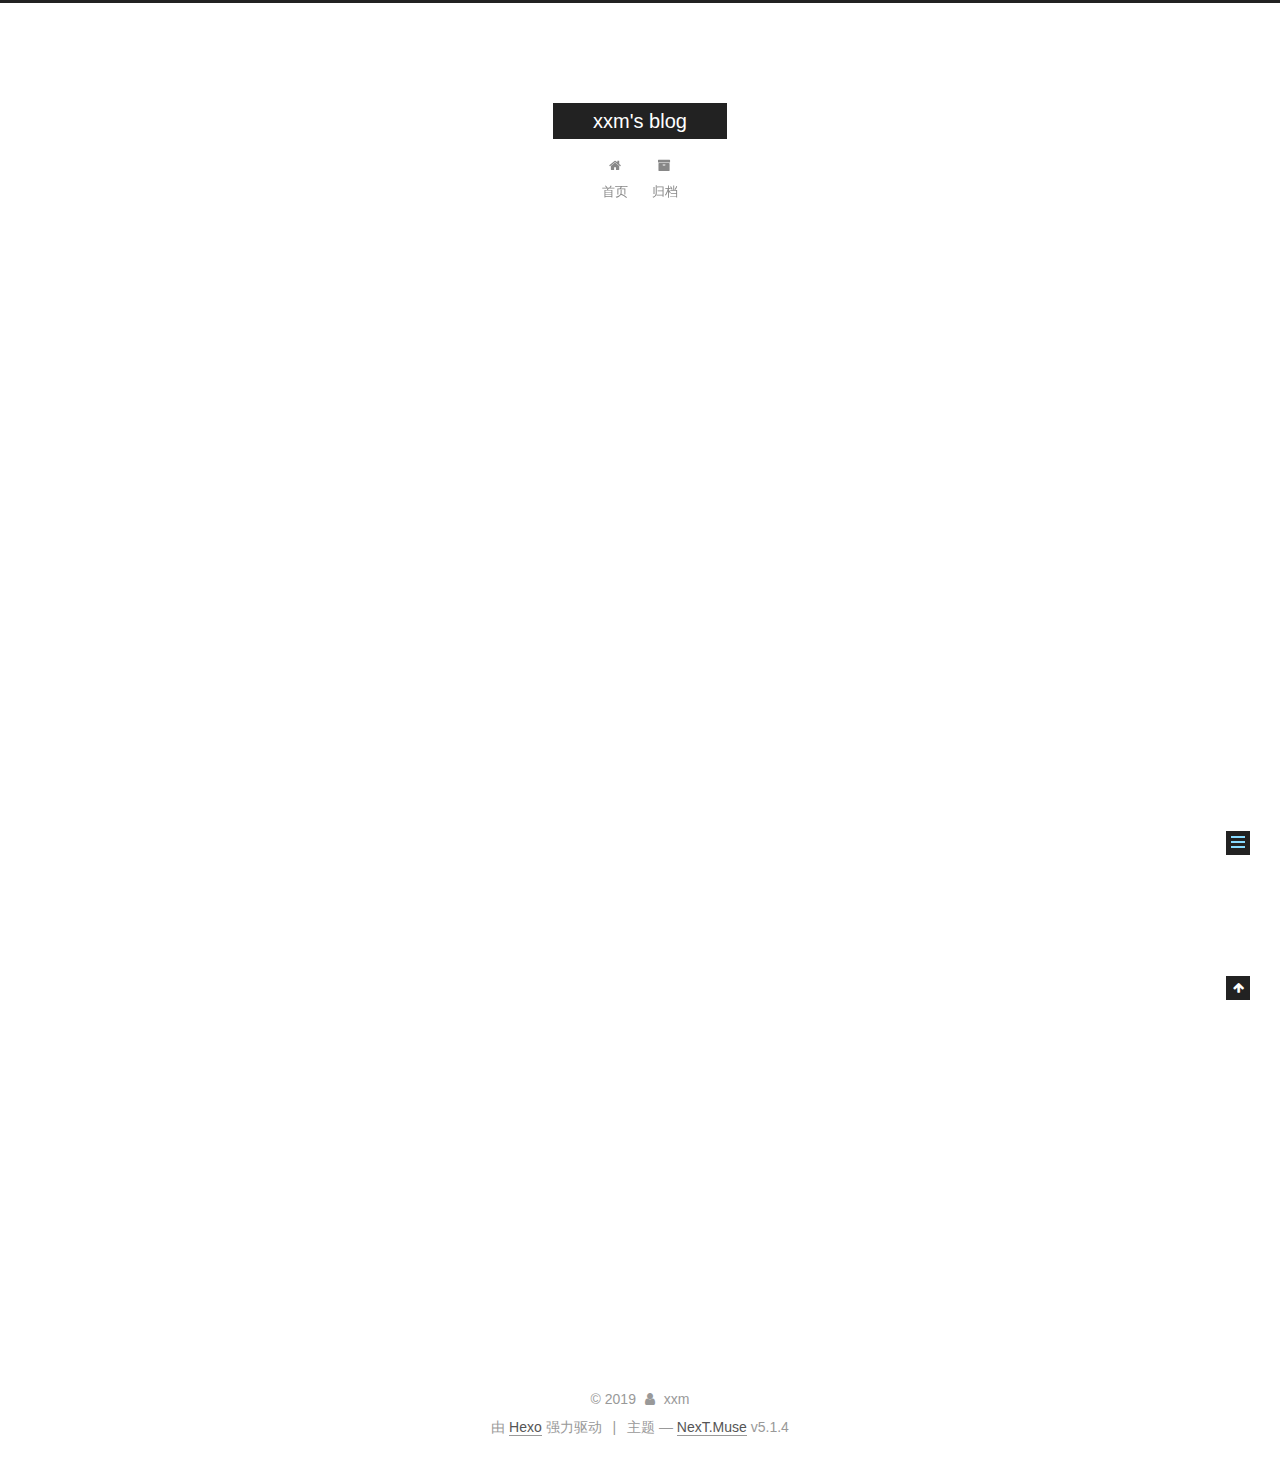
<file: 2019/08/03/hello-world/index.html>
<!DOCTYPE html>



  


<html class="theme-next muse use-motion" lang="zh-Hans">
<head><meta name="generator" content="Hexo 3.9.0">
  <meta charset="UTF-8">
<meta http-equiv="X-UA-Compatible" content="IE=edge">
<meta name="viewport" content="width=device-width, initial-scale=1, maximum-scale=1">
<meta name="theme-color" content="#222">









<meta http-equiv="Cache-Control" content="no-transform">
<meta http-equiv="Cache-Control" content="no-siteapp">
















  
  
  <link href="/lib/fancybox/source/jquery.fancybox.css?v=2.1.5" rel="stylesheet" type="text/css">







<link href="/lib/font-awesome/css/font-awesome.min.css?v=4.6.2" rel="stylesheet" type="text/css">

<link href="/css/main.css?v=5.1.4" rel="stylesheet" type="text/css">


  <link rel="apple-touch-icon" sizes="180x180" href="/images/apple-touch-icon-next.png?v=5.1.4">


  <link rel="icon" type="image/png" sizes="32x32" href="/images/favicon-32x32-next.png?v=5.1.4">


  <link rel="icon" type="image/png" sizes="16x16" href="/images/favicon-16x16-next.png?v=5.1.4">


  <link rel="mask-icon" href="/images/logo.svg?v=5.1.4" color="#222">





  <meta name="keywords" content="Hexo, NexT">










<meta name="description" content="Welcome to Hexo! This is your very first post. Check documentation for more info. If you get any problems when using Hexo, you can find the answer in troubleshooting or you can ask me on GitHub. Quick">
<meta property="og:type" content="article">
<meta property="og:title" content="Hello World">
<meta property="og:url" content="http://yoursite.com/2019/08/03/hello-world/index.html">
<meta property="og:site_name" content="xxm&#39;s blog">
<meta property="og:description" content="Welcome to Hexo! This is your very first post. Check documentation for more info. If you get any problems when using Hexo, you can find the answer in troubleshooting or you can ask me on GitHub. Quick">
<meta property="og:locale" content="zh-Hans">
<meta property="og:updated_time" content="2019-08-03T13:36:21.981Z">
<meta name="twitter:card" content="summary">
<meta name="twitter:title" content="Hello World">
<meta name="twitter:description" content="Welcome to Hexo! This is your very first post. Check documentation for more info. If you get any problems when using Hexo, you can find the answer in troubleshooting or you can ask me on GitHub. Quick">



<script type="text/javascript" id="hexo.configurations">
  var NexT = window.NexT || {};
  var CONFIG = {
    root: '/',
    scheme: 'Muse',
    version: '5.1.4',
    sidebar: {"position":"left","display":"post","offset":12,"b2t":false,"scrollpercent":false,"onmobile":false},
    fancybox: true,
    tabs: true,
    motion: {"enable":true,"async":false,"transition":{"post_block":"fadeIn","post_header":"slideDownIn","post_body":"slideDownIn","coll_header":"slideLeftIn","sidebar":"slideUpIn"}},
    duoshuo: {
      userId: '0',
      author: '博主'
    },
    algolia: {
      applicationID: '',
      apiKey: '',
      indexName: '',
      hits: {"per_page":10},
      labels: {"input_placeholder":"Search for Posts","hits_empty":"We didn't find any results for the search: ${query}","hits_stats":"${hits} results found in ${time} ms"}
    }
  };
</script>



  <link rel="canonical" href="http://yoursite.com/2019/08/03/hello-world/">





  <title>Hello World | xxm's blog</title>
  








</head>

<body itemscope itemtype="http://schema.org/WebPage" lang="zh-Hans">

  
  
    
  

  <div class="container sidebar-position-left page-post-detail">
    <div class="headband"></div>

    <header id="header" class="header" itemscope itemtype="http://schema.org/WPHeader">
      <div class="header-inner"><div class="site-brand-wrapper">
  <div class="site-meta ">
    

    <div class="custom-logo-site-title">
      <a href="/" class="brand" rel="start">
        <span class="logo-line-before"><i></i></span>
        <span class="site-title">xxm's blog</span>
        <span class="logo-line-after"><i></i></span>
      </a>
    </div>
      
        <p class="site-subtitle"></p>
      
  </div>

  <div class="site-nav-toggle">
    <button>
      <span class="btn-bar"></span>
      <span class="btn-bar"></span>
      <span class="btn-bar"></span>
    </button>
  </div>
</div>

<nav class="site-nav">
  

  
    <ul id="menu" class="menu">
      
        
        <li class="menu-item menu-item-home">
          <a href="/" rel="section">
            
              <i class="menu-item-icon fa fa-fw fa-home"></i> <br>
            
            首页
          </a>
        </li>
      
        
        <li class="menu-item menu-item-archives">
          <a href="/archives/" rel="section">
            
              <i class="menu-item-icon fa fa-fw fa-archive"></i> <br>
            
            归档
          </a>
        </li>
      

      
    </ul>
  

  
</nav>



 </div>
    </header>

    <main id="main" class="main">
      <div class="main-inner">
        <div class="content-wrap">
          <div id="content" class="content">
            

  <div id="posts" class="posts-expand">
    

  

  
  
  

  <article class="post post-type-normal" itemscope itemtype="http://schema.org/Article">
  
  
  
  <div class="post-block">
    <link itemprop="mainEntityOfPage" href="http://yoursite.com/2019/08/03/hello-world/">

    <span hidden itemprop="author" itemscope itemtype="http://schema.org/Person">
      <meta itemprop="name" content="xxm">
      <meta itemprop="description" content>
      <meta itemprop="image" content="/images/avatar.gif">
    </span>

    <span hidden itemprop="publisher" itemscope itemtype="http://schema.org/Organization">
      <meta itemprop="name" content="xxm's blog">
    </span>

    
      <header class="post-header">

        
        
          <h1 class="post-title" itemprop="name headline">Hello World</h1>
        

        <div class="post-meta">
          <span class="post-time">
            
              <span class="post-meta-item-icon">
                <i class="fa fa-calendar-o"></i>
              </span>
              
                <span class="post-meta-item-text">发表于</span>
              
              <time title="创建于" itemprop="dateCreated datePublished" datetime="2019-08-03T21:36:21+08:00">
                2019-08-03
              </time>
            

            

            
          </span>

          

          
            
          

          
          

          

          

          

        </div>
      </header>
    

    
    
    
    <div class="post-body" itemprop="articleBody">

      
      

      
        <p>Welcome to <a href="https://hexo.io/" target="_blank" rel="noopener">Hexo</a>! This is your very first post. Check <a href="https://hexo.io/docs/" target="_blank" rel="noopener">documentation</a> for more info. If you get any problems when using Hexo, you can find the answer in <a href="https://hexo.io/docs/troubleshooting.html" target="_blank" rel="noopener">troubleshooting</a> or you can ask me on <a href="https://github.com/hexojs/hexo/issues" target="_blank" rel="noopener">GitHub</a>.</p>
<h2 id="Quick-Start"><a href="#Quick-Start" class="headerlink" title="Quick Start"></a>Quick Start</h2><h3 id="Create-a-new-post"><a href="#Create-a-new-post" class="headerlink" title="Create a new post"></a>Create a new post</h3><figure class="highlight bash"><table><tr><td class="gutter"><pre><span class="line">1</span><br></pre></td><td class="code"><pre><span class="line">$ hexo new <span class="string">"My New Post"</span></span><br></pre></td></tr></table></figure>

<p>More info: <a href="https://hexo.io/docs/writing.html" target="_blank" rel="noopener">Writing</a></p>
<h3 id="Run-server"><a href="#Run-server" class="headerlink" title="Run server"></a>Run server</h3><figure class="highlight bash"><table><tr><td class="gutter"><pre><span class="line">1</span><br></pre></td><td class="code"><pre><span class="line">$ hexo server</span><br></pre></td></tr></table></figure>

<p>More info: <a href="https://hexo.io/docs/server.html" target="_blank" rel="noopener">Server</a></p>
<h3 id="Generate-static-files"><a href="#Generate-static-files" class="headerlink" title="Generate static files"></a>Generate static files</h3><figure class="highlight bash"><table><tr><td class="gutter"><pre><span class="line">1</span><br></pre></td><td class="code"><pre><span class="line">$ hexo generate</span><br></pre></td></tr></table></figure>

<p>More info: <a href="https://hexo.io/docs/generating.html" target="_blank" rel="noopener">Generating</a></p>
<h3 id="Deploy-to-remote-sites"><a href="#Deploy-to-remote-sites" class="headerlink" title="Deploy to remote sites"></a>Deploy to remote sites</h3><figure class="highlight bash"><table><tr><td class="gutter"><pre><span class="line">1</span><br></pre></td><td class="code"><pre><span class="line">$ hexo deploy</span><br></pre></td></tr></table></figure>

<p>More info: <a href="https://hexo.io/docs/deployment.html" target="_blank" rel="noopener">Deployment</a></p>

      
    </div>
    
    
    

    

    

    

    <footer class="post-footer">
      

      
      
      

      
        <div class="post-nav">
          <div class="post-nav-next post-nav-item">
            
          </div>

          <span class="post-nav-divider"></span>

          <div class="post-nav-prev post-nav-item">
            
              <a href="/2019/08/04/fatjsonToMap/" rel="prev" title="Java中fastjson转map的六种方式">
                Java中fastjson转map的六种方式 <i class="fa fa-chevron-right"></i>
              </a>
            
          </div>
        </div>
      

      
      
    </footer>
  </div>
  
  
  
  </article>



    <div class="post-spread">
      
    </div>
  </div>


          </div>
          


          

  



        </div>
        
          
  
  <div class="sidebar-toggle">
    <div class="sidebar-toggle-line-wrap">
      <span class="sidebar-toggle-line sidebar-toggle-line-first"></span>
      <span class="sidebar-toggle-line sidebar-toggle-line-middle"></span>
      <span class="sidebar-toggle-line sidebar-toggle-line-last"></span>
    </div>
  </div>

  <aside id="sidebar" class="sidebar">
    
    <div class="sidebar-inner">

      

      
        <ul class="sidebar-nav motion-element">
          <li class="sidebar-nav-toc sidebar-nav-active" data-target="post-toc-wrap">
            文章目录
          </li>
          <li class="sidebar-nav-overview" data-target="site-overview-wrap">
            站点概览
          </li>
        </ul>
      

      <section class="site-overview-wrap sidebar-panel">
        <div class="site-overview">
          <div class="site-author motion-element" itemprop="author" itemscope itemtype="http://schema.org/Person">
            
              <p class="site-author-name" itemprop="name">xxm</p>
              <p class="site-description motion-element" itemprop="description"></p>
          </div>

          <nav class="site-state motion-element">

            
              <div class="site-state-item site-state-posts">
              
                <a href="/archives/">
              
                  <span class="site-state-item-count">2</span>
                  <span class="site-state-item-name">日志</span>
                </a>
              </div>
            

            

            

          </nav>

          

          

          
          

          
          

          

        </div>
      </section>

      
      <!--noindex-->
        <section class="post-toc-wrap motion-element sidebar-panel sidebar-panel-active">
          <div class="post-toc">

            
              
            

            
              <div class="post-toc-content"><ol class="nav"><li class="nav-item nav-level-2"><a class="nav-link" href="#Quick-Start"><span class="nav-number">1.</span> <span class="nav-text">Quick Start</span></a><ol class="nav-child"><li class="nav-item nav-level-3"><a class="nav-link" href="#Create-a-new-post"><span class="nav-number">1.1.</span> <span class="nav-text">Create a new post</span></a></li><li class="nav-item nav-level-3"><a class="nav-link" href="#Run-server"><span class="nav-number">1.2.</span> <span class="nav-text">Run server</span></a></li><li class="nav-item nav-level-3"><a class="nav-link" href="#Generate-static-files"><span class="nav-number">1.3.</span> <span class="nav-text">Generate static files</span></a></li><li class="nav-item nav-level-3"><a class="nav-link" href="#Deploy-to-remote-sites"><span class="nav-number">1.4.</span> <span class="nav-text">Deploy to remote sites</span></a></li></ol></li></ol></div>
            

          </div>
        </section>
      <!--/noindex-->
      

      

    </div>
  </aside>


        
      </div>
    </main>

    <footer id="footer" class="footer">
      <div class="footer-inner">
        <div class="copyright">&copy; <span itemprop="copyrightYear">2019</span>
  <span class="with-love">
    <i class="fa fa-user"></i>
  </span>
  <span class="author" itemprop="copyrightHolder">xxm</span>

  
</div>


  <div class="powered-by">由 <a class="theme-link" target="_blank" href="https://hexo.io">Hexo</a> 强力驱动</div>



  <span class="post-meta-divider">|</span>



  <div class="theme-info">主题 &mdash; <a class="theme-link" target="_blank" href="https://github.com/iissnan/hexo-theme-next">NexT.Muse</a> v5.1.4</div>




        







        
      </div>
    </footer>

    
      <div class="back-to-top">
        <i class="fa fa-arrow-up"></i>
        
      </div>
    

    

  </div>

  

<script type="text/javascript">
  if (Object.prototype.toString.call(window.Promise) !== '[object Function]') {
    window.Promise = null;
  }
</script>









  












  
  
    <script type="text/javascript" src="/lib/jquery/index.js?v=2.1.3"></script>
  

  
  
    <script type="text/javascript" src="/lib/fastclick/lib/fastclick.min.js?v=1.0.6"></script>
  

  
  
    <script type="text/javascript" src="/lib/jquery_lazyload/jquery.lazyload.js?v=1.9.7"></script>
  

  
  
    <script type="text/javascript" src="/lib/velocity/velocity.min.js?v=1.2.1"></script>
  

  
  
    <script type="text/javascript" src="/lib/velocity/velocity.ui.min.js?v=1.2.1"></script>
  

  
  
    <script type="text/javascript" src="/lib/fancybox/source/jquery.fancybox.pack.js?v=2.1.5"></script>
  


  


  <script type="text/javascript" src="/js/src/utils.js?v=5.1.4"></script>

  <script type="text/javascript" src="/js/src/motion.js?v=5.1.4"></script>



  
  

  
  <script type="text/javascript" src="/js/src/scrollspy.js?v=5.1.4"></script>
<script type="text/javascript" src="/js/src/post-details.js?v=5.1.4"></script>



  


  <script type="text/javascript" src="/js/src/bootstrap.js?v=5.1.4"></script>



  


  




	





  





  












  





  

  

  

  
  

  

  

  

</body>
</html>
</file>
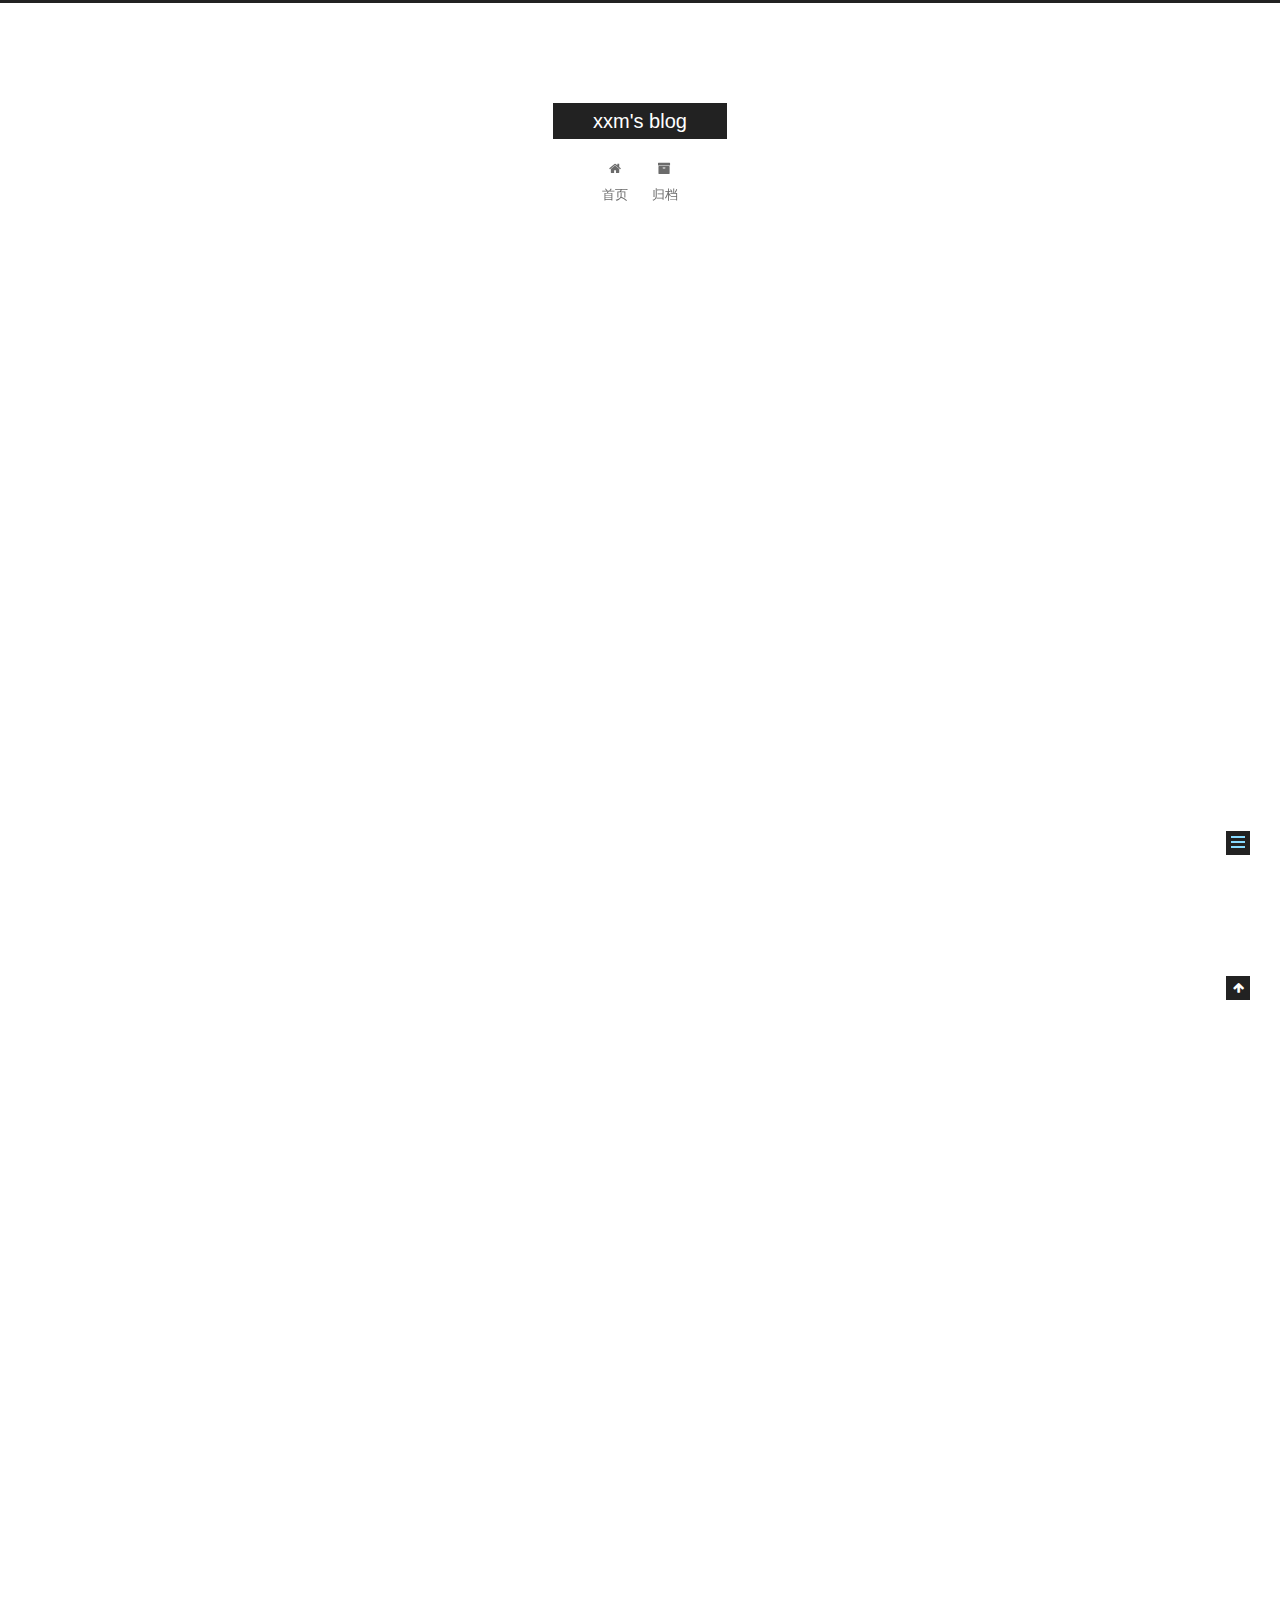
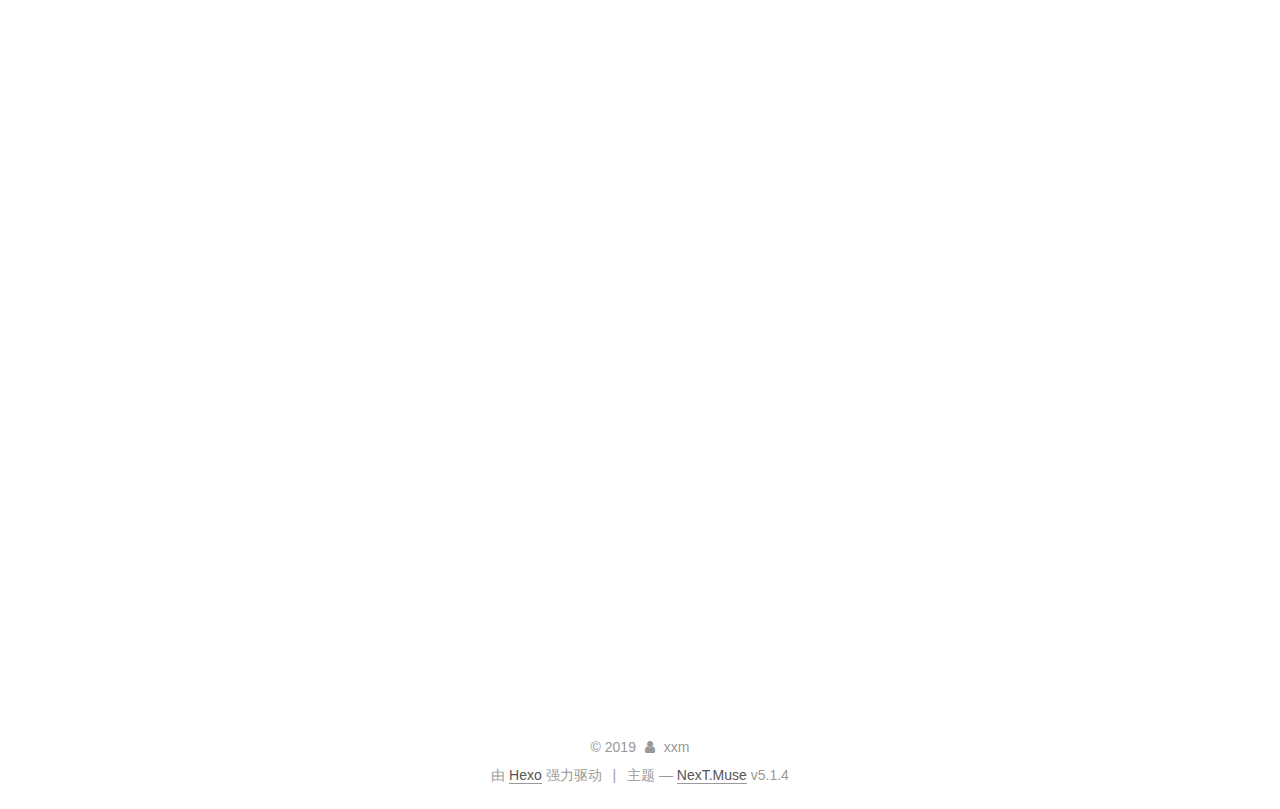
<file: 2019/08/04/fatjsonToMap/index.html>
<!DOCTYPE html>



  


<html class="theme-next muse use-motion" lang="zh-Hans">
<head><meta name="generator" content="Hexo 3.9.0">
  <meta charset="UTF-8">
<meta http-equiv="X-UA-Compatible" content="IE=edge">
<meta name="viewport" content="width=device-width, initial-scale=1, maximum-scale=1">
<meta name="theme-color" content="#222">









<meta http-equiv="Cache-Control" content="no-transform">
<meta http-equiv="Cache-Control" content="no-siteapp">
















  
  
  <link href="/lib/fancybox/source/jquery.fancybox.css?v=2.1.5" rel="stylesheet" type="text/css">







<link href="/lib/font-awesome/css/font-awesome.min.css?v=4.6.2" rel="stylesheet" type="text/css">

<link href="/css/main.css?v=5.1.4" rel="stylesheet" type="text/css">


  <link rel="apple-touch-icon" sizes="180x180" href="/images/apple-touch-icon-next.png?v=5.1.4">


  <link rel="icon" type="image/png" sizes="32x32" href="/images/favicon-32x32-next.png?v=5.1.4">


  <link rel="icon" type="image/png" sizes="16x16" href="/images/favicon-16x16-next.png?v=5.1.4">


  <link rel="mask-icon" href="/images/logo.svg?v=5.1.4" color="#222">





  <meta name="keywords" content="Hexo, NexT">










<meta name="description" content="Fastjson是一个性能很好的Java语言实现的Json解析器和生成器，由来自阿里巴巴的工程师开发。具有极快的性能，超越任何其他的Java Json Parser。特点概述：  快速：比其他任何基于Java的解析器和生成器更快，包括Jackson 强大：支持普通JDK类包括任意Java Bean Class、Collection、Map、Data或enum 零依赖：没有依赖其他任何类库，除JDK">
<meta property="og:type" content="article">
<meta property="og:title" content="Java中fastjson转map的六种方式">
<meta property="og:url" content="http://yoursite.com/2019/08/04/fatjsonToMap/index.html">
<meta property="og:site_name" content="xxm&#39;s blog">
<meta property="og:description" content="Fastjson是一个性能很好的Java语言实现的Json解析器和生成器，由来自阿里巴巴的工程师开发。具有极快的性能，超越任何其他的Java Json Parser。特点概述：  快速：比其他任何基于Java的解析器和生成器更快，包括Jackson 强大：支持普通JDK类包括任意Java Bean Class、Collection、Map、Data或enum 零依赖：没有依赖其他任何类库，除JDK">
<meta property="og:locale" content="zh-Hans">
<meta property="og:updated_time" content="2019-08-04T09:35:28.898Z">
<meta name="twitter:card" content="summary">
<meta name="twitter:title" content="Java中fastjson转map的六种方式">
<meta name="twitter:description" content="Fastjson是一个性能很好的Java语言实现的Json解析器和生成器，由来自阿里巴巴的工程师开发。具有极快的性能，超越任何其他的Java Json Parser。特点概述：  快速：比其他任何基于Java的解析器和生成器更快，包括Jackson 强大：支持普通JDK类包括任意Java Bean Class、Collection、Map、Data或enum 零依赖：没有依赖其他任何类库，除JDK">



<script type="text/javascript" id="hexo.configurations">
  var NexT = window.NexT || {};
  var CONFIG = {
    root: '/',
    scheme: 'Muse',
    version: '5.1.4',
    sidebar: {"position":"left","display":"post","offset":12,"b2t":false,"scrollpercent":false,"onmobile":false},
    fancybox: true,
    tabs: true,
    motion: {"enable":true,"async":false,"transition":{"post_block":"fadeIn","post_header":"slideDownIn","post_body":"slideDownIn","coll_header":"slideLeftIn","sidebar":"slideUpIn"}},
    duoshuo: {
      userId: '0',
      author: '博主'
    },
    algolia: {
      applicationID: '',
      apiKey: '',
      indexName: '',
      hits: {"per_page":10},
      labels: {"input_placeholder":"Search for Posts","hits_empty":"We didn't find any results for the search: ${query}","hits_stats":"${hits} results found in ${time} ms"}
    }
  };
</script>



  <link rel="canonical" href="http://yoursite.com/2019/08/04/fatjsonToMap/">





  <title>Java中fastjson转map的六种方式 | xxm's blog</title>
  








</head>

<body itemscope itemtype="http://schema.org/WebPage" lang="zh-Hans">

  
  
    
  

  <div class="container sidebar-position-left page-post-detail">
    <div class="headband"></div>

    <header id="header" class="header" itemscope itemtype="http://schema.org/WPHeader">
      <div class="header-inner"><div class="site-brand-wrapper">
  <div class="site-meta ">
    

    <div class="custom-logo-site-title">
      <a href="/" class="brand" rel="start">
        <span class="logo-line-before"><i></i></span>
        <span class="site-title">xxm's blog</span>
        <span class="logo-line-after"><i></i></span>
      </a>
    </div>
      
        <p class="site-subtitle"></p>
      
  </div>

  <div class="site-nav-toggle">
    <button>
      <span class="btn-bar"></span>
      <span class="btn-bar"></span>
      <span class="btn-bar"></span>
    </button>
  </div>
</div>

<nav class="site-nav">
  

  
    <ul id="menu" class="menu">
      
        
        <li class="menu-item menu-item-home">
          <a href="/" rel="section">
            
              <i class="menu-item-icon fa fa-fw fa-home"></i> <br>
            
            首页
          </a>
        </li>
      
        
        <li class="menu-item menu-item-archives">
          <a href="/archives/" rel="section">
            
              <i class="menu-item-icon fa fa-fw fa-archive"></i> <br>
            
            归档
          </a>
        </li>
      

      
    </ul>
  

  
</nav>



 </div>
    </header>

    <main id="main" class="main">
      <div class="main-inner">
        <div class="content-wrap">
          <div id="content" class="content">
            

  <div id="posts" class="posts-expand">
    

  

  
  
  

  <article class="post post-type-normal" itemscope itemtype="http://schema.org/Article">
  
  
  
  <div class="post-block">
    <link itemprop="mainEntityOfPage" href="http://yoursite.com/2019/08/04/fatjsonToMap/">

    <span hidden itemprop="author" itemscope itemtype="http://schema.org/Person">
      <meta itemprop="name" content="xxm">
      <meta itemprop="description" content>
      <meta itemprop="image" content="/images/avatar.gif">
    </span>

    <span hidden itemprop="publisher" itemscope itemtype="http://schema.org/Organization">
      <meta itemprop="name" content="xxm's blog">
    </span>

    
      <header class="post-header">

        
        
          <h1 class="post-title" itemprop="name headline">Java中fastjson转map的六种方式</h1>
        

        <div class="post-meta">
          <span class="post-time">
            
              <span class="post-meta-item-icon">
                <i class="fa fa-calendar-o"></i>
              </span>
              
                <span class="post-meta-item-text">发表于</span>
              
              <time title="创建于" itemprop="dateCreated datePublished" datetime="2019-08-04T17:29:17+08:00">
                2019-08-04
              </time>
            

            

            
          </span>

          

          
            
          

          
          

          

          

          

        </div>
      </header>
    

    
    
    
    <div class="post-body" itemprop="articleBody">

      
      

      
        <p><strong>Fastjson</strong>是一个性能很好的Java语言实现的Json解析器和生成器，由来自阿里巴巴的工程师开发。具有极快的性能，超越任何其他的Java Json Parser。特点概述：</p>
<ul>
<li><strong>快速</strong>：比其他任何基于Java的解析器和生成器更快，包括Jackson</li>
<li><strong>强大</strong>：支持普通JDK类包括任意Java Bean Class、Collection、Map、Data或enum</li>
<li><strong>零依赖</strong>：没有依赖其他任何类库，除JDK</li>
<li><strong>支持注解</strong>：支持全类型序列化</li>
</ul>
<hr>
<p>[TOC]</p>
<h3 id="代码块"><a href="#代码块" class="headerlink" title="代码块"></a>代码块</h3><figure class="highlight java"><table><tr><td class="gutter"><pre><span class="line">1</span><br><span class="line">2</span><br><span class="line">3</span><br><span class="line">4</span><br><span class="line">5</span><br><span class="line">6</span><br><span class="line">7</span><br><span class="line">8</span><br><span class="line">9</span><br><span class="line">10</span><br><span class="line">11</span><br><span class="line">12</span><br><span class="line">13</span><br><span class="line">14</span><br><span class="line">15</span><br><span class="line">16</span><br><span class="line">17</span><br><span class="line">18</span><br><span class="line">19</span><br><span class="line">20</span><br><span class="line">21</span><br><span class="line">22</span><br><span class="line">23</span><br><span class="line">24</span><br><span class="line">25</span><br><span class="line">26</span><br><span class="line">27</span><br><span class="line">28</span><br><span class="line">29</span><br><span class="line">30</span><br><span class="line">31</span><br><span class="line">32</span><br><span class="line">33</span><br><span class="line">34</span><br><span class="line">35</span><br><span class="line">36</span><br><span class="line">37</span><br><span class="line">38</span><br><span class="line">39</span><br><span class="line">40</span><br><span class="line">41</span><br><span class="line">42</span><br><span class="line">43</span><br><span class="line">44</span><br><span class="line">45</span><br><span class="line">46</span><br><span class="line">47</span><br><span class="line">48</span><br><span class="line">49</span><br><span class="line">50</span><br><span class="line">51</span><br><span class="line">52</span><br><span class="line">53</span><br><span class="line">54</span><br><span class="line">55</span><br><span class="line">56</span><br><span class="line">57</span><br><span class="line">58</span><br><span class="line">59</span><br><span class="line">60</span><br><span class="line">61</span><br><span class="line">62</span><br><span class="line">63</span><br><span class="line">64</span><br></pre></td><td class="code"><pre><span class="line"><span class="keyword">import</span> com.alibaba.fastjson.JSON;  </span><br><span class="line"><span class="keyword">import</span> com.alibaba.fastjson.JSONObject;  </span><br><span class="line"><span class="keyword">import</span> java.util.Map;  </span><br><span class="line"></span><br><span class="line"><span class="comment">/** </span></span><br><span class="line"><span class="comment"> * JSON字符串自动转换 </span></span><br><span class="line"><span class="comment"> *  </span></span><br><span class="line"><span class="comment"> */</span>  </span><br><span class="line"><span class="keyword">public</span> <span class="class"><span class="keyword">class</span> <span class="title">JsonToMapTest01</span> </span>&#123;  </span><br><span class="line"></span><br><span class="line">    <span class="function"><span class="keyword">public</span> <span class="keyword">static</span> <span class="keyword">void</span> <span class="title">main</span><span class="params">(String[] args)</span></span>&#123;  </span><br><span class="line"></span><br><span class="line">        String str = <span class="string">"&#123;\"0\":\"zhangsan\",\"1\":\"lisi\",\"2\":\"wangwu\",\"3\":\"maliu\"&#125;"</span>;  </span><br><span class="line">        <span class="comment">//第一种方式  </span></span><br><span class="line">        Map maps = (Map)JSON.parse(str);  </span><br><span class="line">        System.out.println(<span class="string">"这个是用JSON类来解析JSON字符串!!!"</span>);  </span><br><span class="line">        <span class="keyword">for</span> (Object map : maps.entrySet())&#123;  </span><br><span class="line">            System.out.println(((Map.Entry)map).getKey()+<span class="string">"     "</span> + ((Map.Entry)map).getValue());  </span><br><span class="line">        &#125;  </span><br><span class="line">        <span class="comment">//第二种方式  </span></span><br><span class="line">        Map mapTypes = JSON.parseObject(str);  </span><br><span class="line">        System.out.println(<span class="string">"这个是用JSON类的parseObject来解析JSON字符串!!!"</span>);  </span><br><span class="line">        <span class="keyword">for</span> (Object obj : mapTypes.keySet())&#123;  </span><br><span class="line">            System.out.println(<span class="string">"key为："</span>+obj+<span class="string">"值为："</span>+mapTypes.get(obj));  </span><br><span class="line">        &#125;  </span><br><span class="line">        <span class="comment">//第三种方式  </span></span><br><span class="line">        Map mapType = JSON.parseObject(str,Map.class);  </span><br><span class="line">        System.out.println(<span class="string">"这个是用JSON类,指定解析类型，来解析JSON字符串!!!"</span>);  </span><br><span class="line">        <span class="keyword">for</span> (Object obj : mapType.keySet())&#123;  </span><br><span class="line">            System.out.println(<span class="string">"key为："</span>+obj+<span class="string">"值为："</span>+mapType.get(obj));  </span><br><span class="line">        &#125;  </span><br><span class="line">        <span class="comment">//第四种方式  </span></span><br><span class="line">        <span class="comment">/** </span></span><br><span class="line"><span class="comment">         * JSONObject是Map接口的一个实现类 </span></span><br><span class="line"><span class="comment">         */</span>  </span><br><span class="line">        Map json = (Map) JSONObject.parse(str);  </span><br><span class="line">        System.out.println(<span class="string">"这个是用JSONObject类的parse方法来解析JSON字符串!!!"</span>);  </span><br><span class="line">        <span class="keyword">for</span> (Object map : json.entrySet())&#123;  </span><br><span class="line">            System.out.println(((Map.Entry)map).getKey()+<span class="string">"  "</span>+((Map.Entry)map).getValue());  </span><br><span class="line">        &#125;  </span><br><span class="line">        <span class="comment">//第五种方式  </span></span><br><span class="line">        <span class="comment">/** </span></span><br><span class="line"><span class="comment">         * JSONObject是Map接口的一个实现类 </span></span><br><span class="line"><span class="comment">         */</span>  </span><br><span class="line">        JSONObject jsonObject = JSONObject.parseObject(str);  </span><br><span class="line">        System.out.println(<span class="string">"这个是用JSONObject的parseObject方法来解析JSON字符串!!!"</span>);  </span><br><span class="line">        <span class="keyword">for</span> (Object map : json.entrySet())&#123;  </span><br><span class="line">            System.out.println(((Map.Entry)map).getKey()+<span class="string">"  "</span>+((Map.Entry)map).getValue());  </span><br><span class="line">        &#125;  </span><br><span class="line">        <span class="comment">//第六种方式  </span></span><br><span class="line">        <span class="comment">/** </span></span><br><span class="line"><span class="comment">         * JSONObject是Map接口的一个实现类 </span></span><br><span class="line"><span class="comment">         */</span>  </span><br><span class="line">        Map mapObj = JSONObject.parseObject(str,Map.class);  </span><br><span class="line">        System.out.println(<span class="string">"这个是用JSONObject的parseObject方法并执行返回类型来解析JSON字符串!!!"</span>);  </span><br><span class="line">        <span class="keyword">for</span> (Object map: json.entrySet())&#123;  </span><br><span class="line">            System.out.println(((Map.Entry)map).getKey()+<span class="string">"  "</span>+((Map.Entry)map).getValue());  </span><br><span class="line">        &#125;  </span><br><span class="line">        String strArr = <span class="string">"&#123;&#123;\"0\":\"zhangsan\",\"1\":\"lisi\",\"2\":\"wangwu\",\"3\":\"maliu\"&#125;,"</span> +  </span><br><span class="line">                <span class="string">"&#123;\"00\":\"zhangsan\",\"11\":\"lisi\",\"22\":\"wangwu\",\"33\":\"maliu\"&#125;&#125;"</span>;  </span><br><span class="line">       <span class="comment">// JSONArray.parse()  </span></span><br><span class="line">        System.out.println(json);  </span><br><span class="line">    &#125;  </span><br><span class="line">&#125;</span><br></pre></td></tr></table></figure>


      
    </div>
    
    
    

    

    

    

    <footer class="post-footer">
      

      
      
      

      
        <div class="post-nav">
          <div class="post-nav-next post-nav-item">
            
              <a href="/2019/08/03/hello-world/" rel="next" title="Hello World">
                <i class="fa fa-chevron-left"></i> Hello World
              </a>
            
          </div>

          <span class="post-nav-divider"></span>

          <div class="post-nav-prev post-nav-item">
            
          </div>
        </div>
      

      
      
    </footer>
  </div>
  
  
  
  </article>



    <div class="post-spread">
      
    </div>
  </div>


          </div>
          


          

  



        </div>
        
          
  
  <div class="sidebar-toggle">
    <div class="sidebar-toggle-line-wrap">
      <span class="sidebar-toggle-line sidebar-toggle-line-first"></span>
      <span class="sidebar-toggle-line sidebar-toggle-line-middle"></span>
      <span class="sidebar-toggle-line sidebar-toggle-line-last"></span>
    </div>
  </div>

  <aside id="sidebar" class="sidebar">
    
    <div class="sidebar-inner">

      

      
        <ul class="sidebar-nav motion-element">
          <li class="sidebar-nav-toc sidebar-nav-active" data-target="post-toc-wrap">
            文章目录
          </li>
          <li class="sidebar-nav-overview" data-target="site-overview-wrap">
            站点概览
          </li>
        </ul>
      

      <section class="site-overview-wrap sidebar-panel">
        <div class="site-overview">
          <div class="site-author motion-element" itemprop="author" itemscope itemtype="http://schema.org/Person">
            
              <p class="site-author-name" itemprop="name">xxm</p>
              <p class="site-description motion-element" itemprop="description"></p>
          </div>

          <nav class="site-state motion-element">

            
              <div class="site-state-item site-state-posts">
              
                <a href="/archives/">
              
                  <span class="site-state-item-count">2</span>
                  <span class="site-state-item-name">日志</span>
                </a>
              </div>
            

            

            

          </nav>

          

          

          
          

          
          

          

        </div>
      </section>

      
      <!--noindex-->
        <section class="post-toc-wrap motion-element sidebar-panel sidebar-panel-active">
          <div class="post-toc">

            
              
            

            
              <div class="post-toc-content"><ol class="nav"><li class="nav-item nav-level-3"><a class="nav-link" href="#代码块"><span class="nav-number">1.</span> <span class="nav-text">代码块</span></a></li></ol></div>
            

          </div>
        </section>
      <!--/noindex-->
      

      

    </div>
  </aside>


        
      </div>
    </main>

    <footer id="footer" class="footer">
      <div class="footer-inner">
        <div class="copyright">&copy; <span itemprop="copyrightYear">2019</span>
  <span class="with-love">
    <i class="fa fa-user"></i>
  </span>
  <span class="author" itemprop="copyrightHolder">xxm</span>

  
</div>


  <div class="powered-by">由 <a class="theme-link" target="_blank" href="https://hexo.io">Hexo</a> 强力驱动</div>



  <span class="post-meta-divider">|</span>



  <div class="theme-info">主题 &mdash; <a class="theme-link" target="_blank" href="https://github.com/iissnan/hexo-theme-next">NexT.Muse</a> v5.1.4</div>




        







        
      </div>
    </footer>

    
      <div class="back-to-top">
        <i class="fa fa-arrow-up"></i>
        
      </div>
    

    

  </div>

  

<script type="text/javascript">
  if (Object.prototype.toString.call(window.Promise) !== '[object Function]') {
    window.Promise = null;
  }
</script>









  












  
  
    <script type="text/javascript" src="/lib/jquery/index.js?v=2.1.3"></script>
  

  
  
    <script type="text/javascript" src="/lib/fastclick/lib/fastclick.min.js?v=1.0.6"></script>
  

  
  
    <script type="text/javascript" src="/lib/jquery_lazyload/jquery.lazyload.js?v=1.9.7"></script>
  

  
  
    <script type="text/javascript" src="/lib/velocity/velocity.min.js?v=1.2.1"></script>
  

  
  
    <script type="text/javascript" src="/lib/velocity/velocity.ui.min.js?v=1.2.1"></script>
  

  
  
    <script type="text/javascript" src="/lib/fancybox/source/jquery.fancybox.pack.js?v=2.1.5"></script>
  


  


  <script type="text/javascript" src="/js/src/utils.js?v=5.1.4"></script>

  <script type="text/javascript" src="/js/src/motion.js?v=5.1.4"></script>



  
  

  
  <script type="text/javascript" src="/js/src/scrollspy.js?v=5.1.4"></script>
<script type="text/javascript" src="/js/src/post-details.js?v=5.1.4"></script>



  


  <script type="text/javascript" src="/js/src/bootstrap.js?v=5.1.4"></script>



  


  




	





  





  












  





  

  

  

  
  

  

  

  

</body>
</html>
</file>
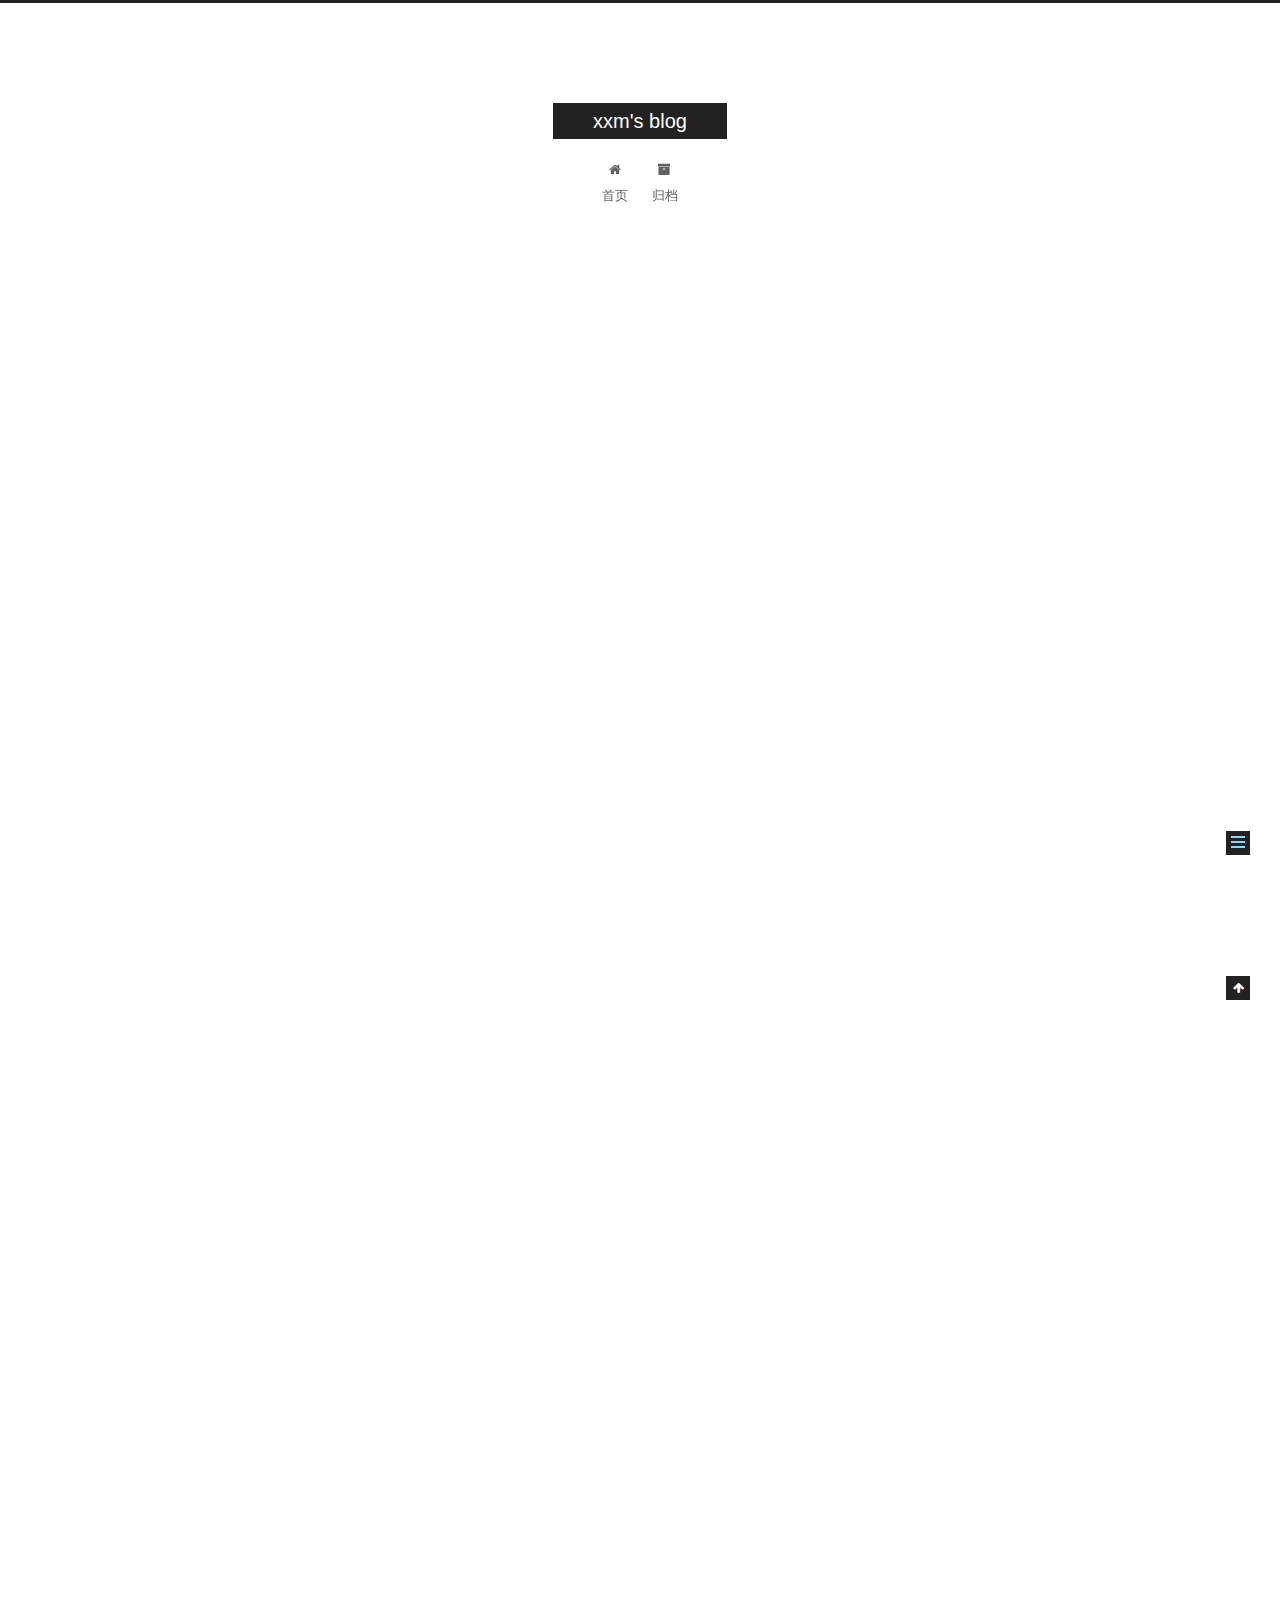
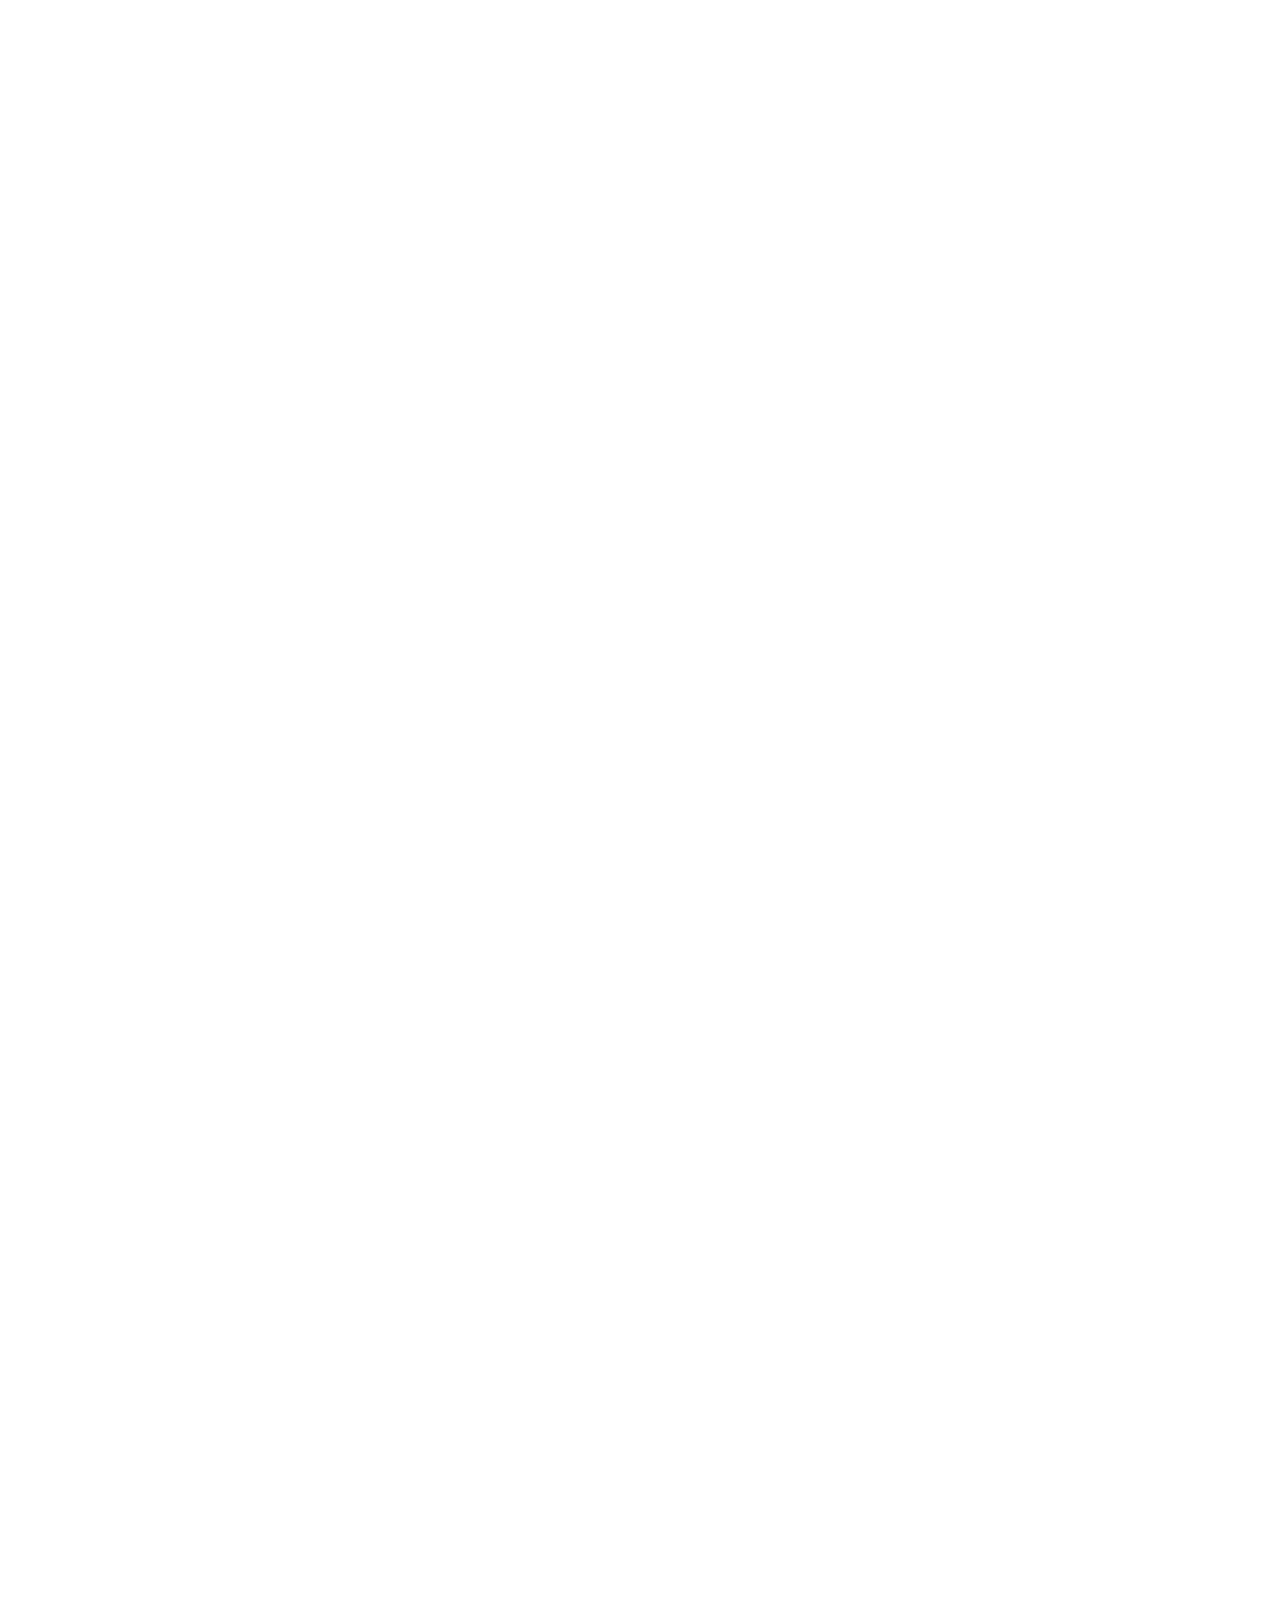
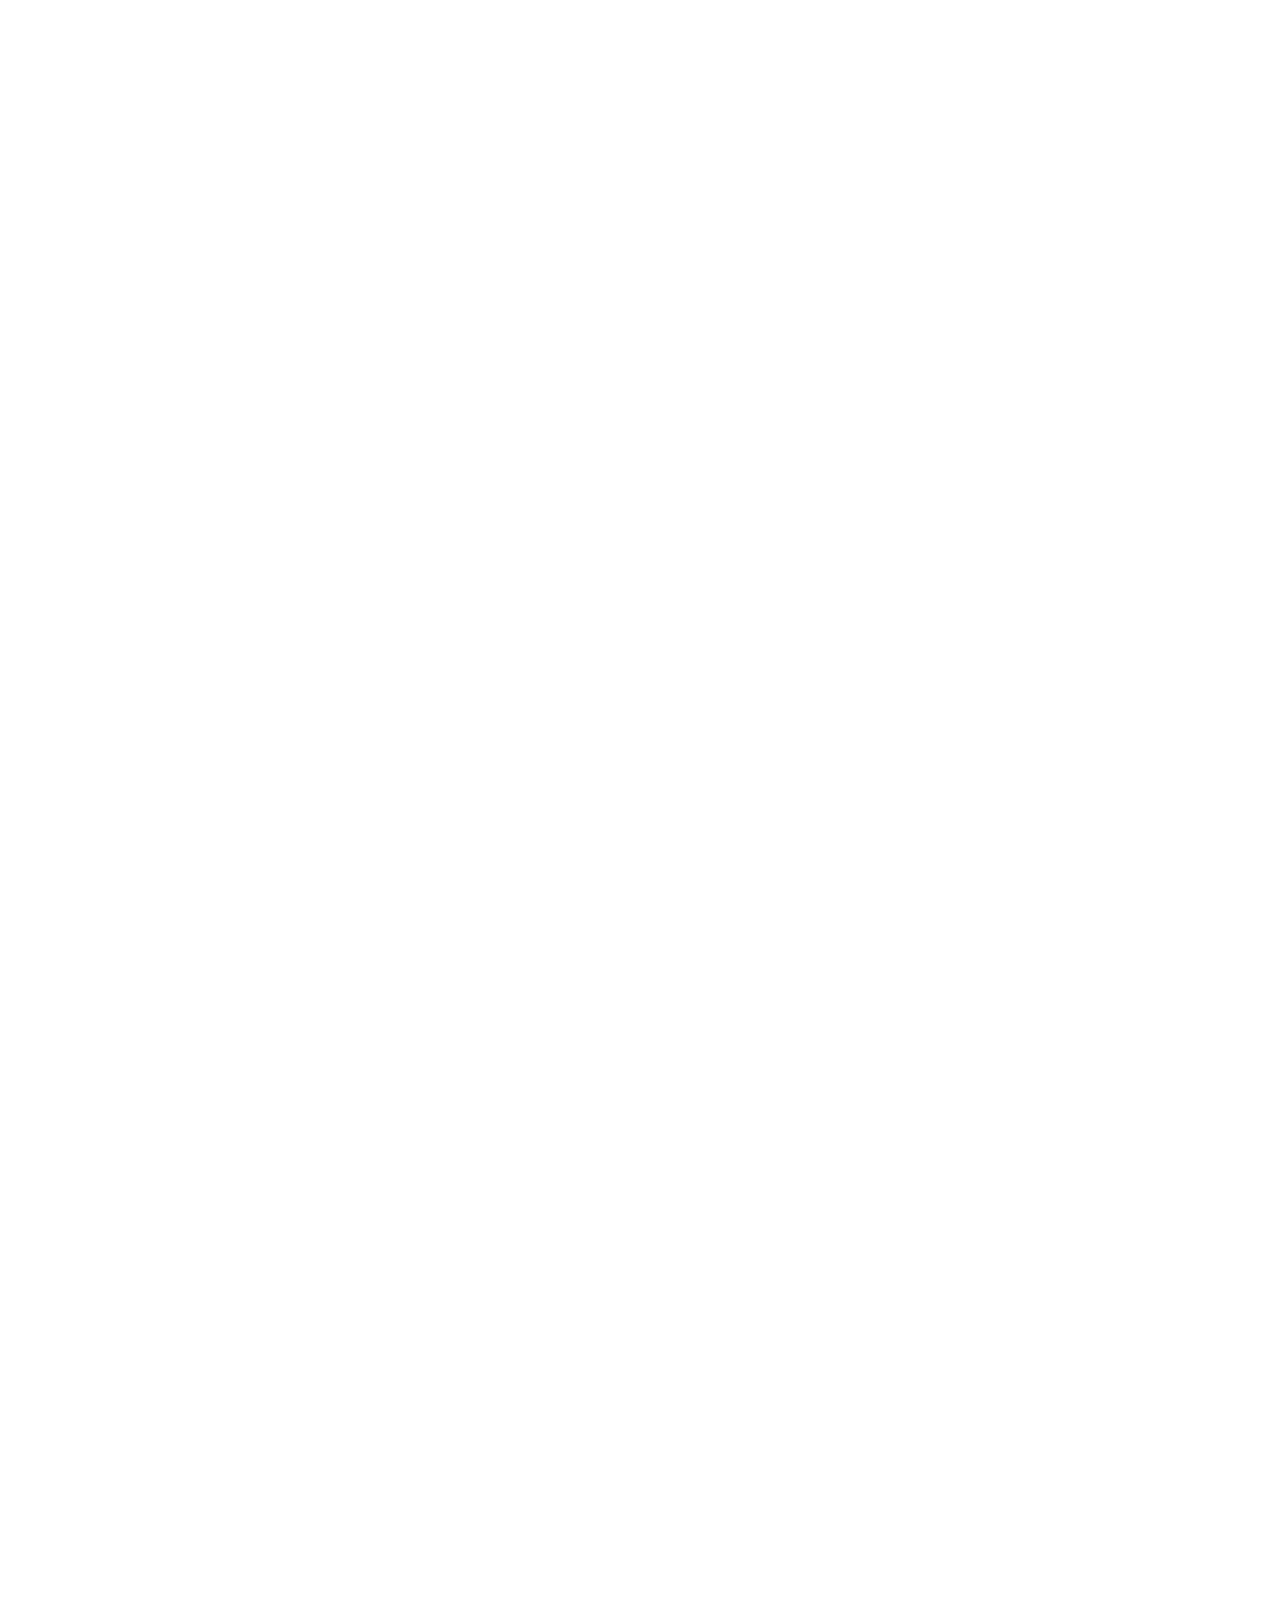
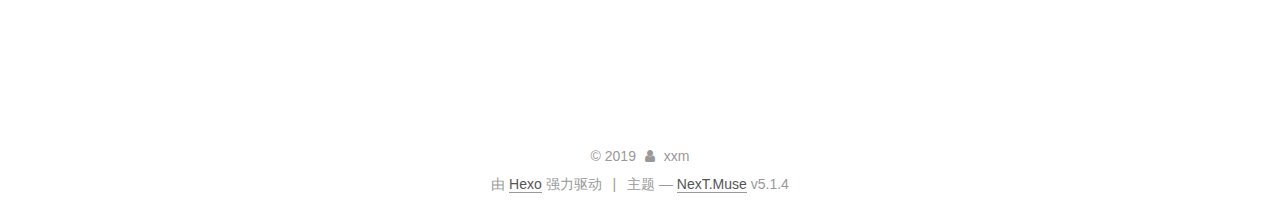
<file: 2019/10/07/download_timeout/index.html>
<!DOCTYPE html>



  


<html class="theme-next muse use-motion" lang="zh-Hans">
<head><meta name="generator" content="Hexo 3.9.0">
  <meta charset="UTF-8">
<meta http-equiv="X-UA-Compatible" content="IE=edge">
<meta name="viewport" content="width=device-width, initial-scale=1, maximum-scale=1">
<meta name="theme-color" content="#222">









<meta http-equiv="Cache-Control" content="no-transform">
<meta http-equiv="Cache-Control" content="no-siteapp">
















  
  
  <link href="/lib/fancybox/source/jquery.fancybox.css?v=2.1.5" rel="stylesheet" type="text/css">







<link href="/lib/font-awesome/css/font-awesome.min.css?v=4.6.2" rel="stylesheet" type="text/css">

<link href="/css/main.css?v=5.1.4" rel="stylesheet" type="text/css">


  <link rel="apple-touch-icon" sizes="180x180" href="/images/apple-touch-icon-next.png?v=5.1.4">


  <link rel="icon" type="image/png" sizes="32x32" href="/images/favicon-32x32-next.png?v=5.1.4">


  <link rel="icon" type="image/png" sizes="16x16" href="/images/favicon-16x16-next.png?v=5.1.4">


  <link rel="mask-icon" href="/images/logo.svg?v=5.1.4" color="#222">





  <meta name="keywords" content="Hexo, NexT">










<meta name="description" content="【SpringMvc】后台系统超大报表下载超时的处理 超时  nginx  大文件  excel  spring-mvc  3.7k 次阅读  ·  读完需要 23 分钟B端业务经常要提供下载报表的功能，一般的方法是先查询出所有数据，然后在内存中组装成报表（如XLS/XLSX格式）后统一输出。但是如果生成报表需要查询的数据量很大，远程服务的调用时间之和远远超过了链路上某节点（比如代理服务器Ngin">
<meta property="og:type" content="article">
<meta property="og:title" content="xxm&#39;s blog">
<meta property="og:url" content="http://yoursite.com/2019/10/07/download_timeout/index.html">
<meta property="og:site_name" content="xxm&#39;s blog">
<meta property="og:description" content="【SpringMvc】后台系统超大报表下载超时的处理 超时  nginx  大文件  excel  spring-mvc  3.7k 次阅读  ·  读完需要 23 分钟B端业务经常要提供下载报表的功能，一般的方法是先查询出所有数据，然后在内存中组装成报表（如XLS/XLSX格式）后统一输出。但是如果生成报表需要查询的数据量很大，远程服务的调用时间之和远远超过了链路上某节点（比如代理服务器Ngin">
<meta property="og:locale" content="zh-Hans">
<meta property="og:updated_time" content="2019-08-07T07:38:44.332Z">
<meta name="twitter:card" content="summary">
<meta name="twitter:title" content="xxm&#39;s blog">
<meta name="twitter:description" content="【SpringMvc】后台系统超大报表下载超时的处理 超时  nginx  大文件  excel  spring-mvc  3.7k 次阅读  ·  读完需要 23 分钟B端业务经常要提供下载报表的功能，一般的方法是先查询出所有数据，然后在内存中组装成报表（如XLS/XLSX格式）后统一输出。但是如果生成报表需要查询的数据量很大，远程服务的调用时间之和远远超过了链路上某节点（比如代理服务器Ngin">



<script type="text/javascript" id="hexo.configurations">
  var NexT = window.NexT || {};
  var CONFIG = {
    root: '/',
    scheme: 'Muse',
    version: '5.1.4',
    sidebar: {"position":"left","display":"post","offset":12,"b2t":false,"scrollpercent":false,"onmobile":false},
    fancybox: true,
    tabs: true,
    motion: {"enable":true,"async":false,"transition":{"post_block":"fadeIn","post_header":"slideDownIn","post_body":"slideDownIn","coll_header":"slideLeftIn","sidebar":"slideUpIn"}},
    duoshuo: {
      userId: '0',
      author: '博主'
    },
    algolia: {
      applicationID: '',
      apiKey: '',
      indexName: '',
      hits: {"per_page":10},
      labels: {"input_placeholder":"Search for Posts","hits_empty":"We didn't find any results for the search: ${query}","hits_stats":"${hits} results found in ${time} ms"}
    }
  };
</script>



  <link rel="canonical" href="http://yoursite.com/2019/10/07/download_timeout/">





  <title> | xxm's blog</title>
  








</head>

<body itemscope itemtype="http://schema.org/WebPage" lang="zh-Hans">

  
  
    
  

  <div class="container sidebar-position-left page-post-detail">
    <div class="headband"></div>

    <header id="header" class="header" itemscope itemtype="http://schema.org/WPHeader">
      <div class="header-inner"><div class="site-brand-wrapper">
  <div class="site-meta ">
    

    <div class="custom-logo-site-title">
      <a href="/" class="brand" rel="start">
        <span class="logo-line-before"><i></i></span>
        <span class="site-title">xxm's blog</span>
        <span class="logo-line-after"><i></i></span>
      </a>
    </div>
      
        <p class="site-subtitle"></p>
      
  </div>

  <div class="site-nav-toggle">
    <button>
      <span class="btn-bar"></span>
      <span class="btn-bar"></span>
      <span class="btn-bar"></span>
    </button>
  </div>
</div>

<nav class="site-nav">
  

  
    <ul id="menu" class="menu">
      
        
        <li class="menu-item menu-item-home">
          <a href="/" rel="section">
            
              <i class="menu-item-icon fa fa-fw fa-home"></i> <br>
            
            首页
          </a>
        </li>
      
        
        <li class="menu-item menu-item-archives">
          <a href="/archives/" rel="section">
            
              <i class="menu-item-icon fa fa-fw fa-archive"></i> <br>
            
            归档
          </a>
        </li>
      

      
    </ul>
  

  
</nav>



 </div>
    </header>

    <main id="main" class="main">
      <div class="main-inner">
        <div class="content-wrap">
          <div id="content" class="content">
            

  <div id="posts" class="posts-expand">
    

  

  
  
  

  <article class="post post-type-normal" itemscope itemtype="http://schema.org/Article">
  
  
  
  <div class="post-block">
    <link itemprop="mainEntityOfPage" href="http://yoursite.com/2019/10/07/download_timeout/">

    <span hidden itemprop="author" itemscope itemtype="http://schema.org/Person">
      <meta itemprop="name" content="xxm">
      <meta itemprop="description" content>
      <meta itemprop="image" content="/images/avatar.gif">
    </span>

    <span hidden itemprop="publisher" itemscope itemtype="http://schema.org/Organization">
      <meta itemprop="name" content="xxm's blog">
    </span>

    
      <header class="post-header">

        
        
          <h1 class="post-title" itemprop="name headline"></h1>
        

        <div class="post-meta">
          <span class="post-time">
            
              <span class="post-meta-item-icon">
                <i class="fa fa-calendar-o"></i>
              </span>
              
                <span class="post-meta-item-text">发表于</span>
              
              <time title="创建于" itemprop="dateCreated datePublished" datetime="2019-10-07T20:24:26+08:00">
                2019-10-07
              </time>
            

            

            
          </span>

          

          
            
          

          
          

          

          

          

        </div>
      </header>
    

    
    
    
    <div class="post-body" itemprop="articleBody">

      
      

      
        <p>【SpringMvc】后台系统超大报表下载超时的处理<br> 超时  nginx  大文件  excel  spring-mvc  3.7k 次阅读  ·  读完需要 23 分钟<br>B端业务经常要提供下载报表的功能，一般的方法是先查询出所有数据，然后在内存中组装成报表（如XLS/XLSX格式）后统一输出。但是如果生成报表需要查询的数据量很大，远程服务的调用时间之和远远超过了链路上某节点（比如代理服务器Nginx、浏览器Chrome）的等待时间，因此该次Http连接就会被强制关闭，导致下载失败。</p>
<p>下面的示例代码调用了Thread.sleep，将处理线程挂起3分钟，模拟耗时的数据查询操作。</p>
<p>@GetMapping(“/trade/income/excel”)<br>public HttpEntity&lt;byte[]&gt; downloadTradeIncome() {<br>    ServletOutputStream stream = response.getOutputStream();<br>    response.setContentType(“application/octet-stream;charset=UTF-8”);<br>    response.setHeader(“Content-Disposition”, “attachment;fileName=test.csv”);<br>    stream.write(“start”.getBytes(Charsets.UTF_8));<br>    response.flushBuffer();<br>    Thread.sleep((long) (3 * 64 * 1000));//chrome 2min超时会主动断开连接<br>    stream.write(“finish”.getBytes(Charsets.UTF_8));<br>}<br>常见超时原因和优化思路<br>大型的Web应用一般都不是单纯的Client/Server模型。一次Http请求会在网络链路上经过多于2个的节点。</p>
<p>Chrome（用户端的浏览器） &lt;=&gt; 四层负载均衡（工作在传输层，如LVS和MGW） &lt;=&gt; 七层负载均衡（工作在应用层，如反向代理用的Nginx） &lt;=&gt; Tomcat（后端应用服务器）。</p>
<p>链路上的每个节点都有可能会产生超时，因此具体的超时原因也可以分为：</p>
<p>Chrome发起请求后，等待响应超时。该值为120秒，且用户不可更改，超时后页面上会提示EmptyResponse。<br>四层负载均衡不会引起超时。LVS动态修改TCP包的目标IP地址，并转发数据包使其到达不同的机器上来实现负载均衡的目的，因此LVS节点不会引起超时。个人理解，不一定准确。<br>七层负载均衡等待上游响应超时。Nginx代理了客户端浏览器对后端服务器的Http请求，作为反向代理服务器需要“同时”维护与浏览器和后端服务器的Http连接，因此也会产生相应的超时，例如Nginx等待上游响应超时就会产生504 Gateway Timeout。<br>Tomcat/Servlet处理超时。这层对应本地环境产生的超时，如Socket超时、InputStream/OutputStream超时。<br>对应的超时优化有3种思路。</p>
<ol>
<li>缩短后端查询数据的时间。<br>例如使用多线程并发减少远程查询的总体时间（如需数据有序，可以使用Fork/Join方案）。</li>
</ol>
<p>该方案的优点是减少了对外的整体查询的时间。缺点是多线程增加了开发和维护的难度；高并发压力转移到内部的查询服务上，对其QPS响应提出了更高的要求。</p>
<ol start="2">
<li>将数据查询和下载的流程异步化。<br>浏览器请求下载后，服务端立即返回报表的唯一标识Key同时开始远程查询数据，客户端可以凭借该Key查询报表的生成进度，报表完成后就可以下载；或者使用另一种方案，服务器在报表生成完成后通过一些渠道（如Long-Polling、WebSocket、即时通信软件、邮件等）通知客户端下载。</li>
</ol>
<p>该方案的优点是并发能力强，不会阻塞服务器的Web连接池。缺点是需要开发Key的CRUD操作和相应的UI；需要公有文件云的支持用于存储生成的报表文件。</p>
<ol start="3">
<li>服务端边生成报表，浏览器边下载报表。<br>就像下载大文件一样，浏览器不断开和服务器的Http连接，同时服务器不断向浏览器追加Http体数据直到报表生成结束。</li>
</ol>
<p>该方案的优点是开发难度低、速度快。缺点是数据查询是单线程的，速度较慢；而且文件下载会一直占用服务器的Web连接池，如果并发下载量较大可能会阻塞其他的Http请求。</p>
<p>因为在实际的业务开发中，前2种思路做的比较多，所以后文不再赘述。</p>
<p>方案3的具体实现<br>该方案的关键在于业务方法返回后SpringMvc/Servlet不能主动关闭Http连接，而是要像平常下载文件一样保持Http的长连接（注意Http长连接要和Http 1.1协议默认采用的Tcp长连接相区分），唯一不同的是这次浏览器无法提前知道文件的大小。因此对于技术方案我考虑有几种选择：</p>
<p>服务器边查询数据并生成，浏览器边下载，像平常下载文件一样。<br>分多次查询/推送数据，浏览器最后把数据组装为报表。</p>
<p>轮询（Polling）。客户端轮询服务器，每次查询报表数据的一部分，查询结束后再组装成报表文件。<br>长轮询（Long-Polling）。客户端轮询服务器，服务器在收到请求后Hold住Http连接，等待另一部分的数据查询完成才释放连接并返回Response。<br>WebSocket。支持Html5特性的浏览器和服务器之间建立Socket管道，可以双向传递任意类型的消息。<br>第一种方案的优点是不需要前端参与开发，缺点是无法支持二进制格式的报表文件（如XLS/XLSX），只能用文本格式（如CSV/TSV），这会带来格式的损失，比如CSV格式里位数超过10位的数字会被Excel自动显示成科学记数法。第二种方案正好相反，需要前端开发人力，但是可以支持组装二进制格式的报表。</p>
<p>PS：除了经典的Apache POI库，据说Java世界还有流式生成XLS/XLSX的库，这点有待确认。</p>
<p>因为搞不到前端人力，实际上还是用方案1实现。下面的代码模拟了用SpringMvc实现异步下载报表的功能。handle7()结束后会立即返回Http头，告诉浏览器将返回一个长度未知且格式未知1的二进制文件，并推荐执行文件下载操作。</p>
<p>private ExecutorService pool = Executors.newFixedThreadPool(5);<br>@GetMapping(“events7”)<br>public ResponseEntity<responsebodyemitter> handle7() throws IOException {<br>    ResponseBodyEmitter emitter = new ResponseBodyEmitter();<br>    emitter.send(“start,”);<br>    pool.execute(() -&gt; {<br>      try {<br>          Thread.sleep((long) (3 * 64 * 1000));<br>          emitter.send(“finish\r\n”);<br>          emitter.complete();<br>      } catch (IOException | InterruptedException e) {}<br>    });<br>    HttpHeaders headers = new HttpHeaders();<br>    headers.set(“Content-Type”, “application/octet-stream;charset=UTF-8”);<br>    headers.set(“Transfer-Encoding”, “chunked”);<br>    headers.setContentDispositionFormData(“attachment”, “test.csv”, Charsets.UTF_8);<br>    return new ResponseEntity&lt;&gt;(emitter, headers, HttpStatus.OK);<br>}<br>SpringMvc的ResponseBodyEmitter实际上利用了Servlet3+的异步特性，耗时较长的请求无需一直占用Web请求处理的线程池，大大提高了服务器的并发能力。启动Tomcat后访问<a href="http://localhost:8080/events7即可查看效果。" target="_blank" rel="noopener">http://localhost:8080/events7即可查看效果。</a></responsebodyemitter></p>
<p>但实际上上面的代码无法在Webkit核心下的Chrome/Safari浏览器上得到预期的结果。测试中Chrome无法自动开始下载，而是会阻塞在Loading阶段，直到超过了2分钟的最大等待时间后告诉用户发生了EmptyResponse。</p>
<p>在Inspector界面上不显示Response的Http头和部分Http体数据（即”start”字符串）。但是通过Charles抓包发现，Response的Http头和”start”字符串已经发出，这是一个奇怪的地方。</p>
<p>几次尝试后发现，问题出现在MIME（即Content-Type）上，Chrome对application/octet-stream类型似乎采取了接受到完整的Http包才开始下载文件的逻辑，换成application/csv后Chrome顺利的开始自动下载，下方状态栏出现Loading圆圈，文案提示即将开始下载，然后文件大小开始逐渐增长，最终完成下载过程。</p>
<p>两个未解之谜</p>
<ol>
<li>MIME对Chrome下载行为的影响<br>我尝试了几种Chrome会立刻触发下载的MIME。</li>
</ol>
<p>text/csv<br>text/css<br>text/markdown<br>text/event-stream<br>text/html<br>application/csv<br>application/pdf<br>application/json<br>application/xhtml+xml<br>application/x-www-form-urlencoded<br>application/atom+xml<br>multipart/form-data<br>还有一些Chrome不会自动触发下载并最终导致超时的MIME。</p>
<p>application/octet-stream<br>application/xml<br>text/xml<br>text/plain<br>要解释这个问题可能需要查看Webkit源码，但是我没有找到相关逻辑，也有可能我找错了方向，希望熟悉这块的朋友不吝赐教。</p>
<ol start="2">
<li>Nginx引起的502问题<br>解决了上面的问题后，代码在Beta环境出现了新的问题。Nginx代理提示502 Bad Gateway The proxy server received an invalid response from an upstream server。查看Nginx日志，具体的错误信息如下。应该是Transfer-Encoding设置为chunked，导致Nginx认为该Http头非法。这个问题也是令人摸不到头脑，希望熟悉Http1.1规范和分块传输编码的朋友不吝赐教。</li>
</ol>
<p>2017/10/19 15:14:17 [error] 30016#0: *409143 upstream sent invalid chunked response while reading upstream, client: 10.72.227.11, server: <a href="http://www.dianping.com" target="_blank" rel="noopener">www.dianping.com</a>, request: “GET /s/ajax/shop/finance/trade/income/excel?shopIdList[]=&amp;startDate=2017-09-20%2000:00&amp;endDate=2017-10-19%2023:59 HTTP/1.1”, upstream: “<a href="http://127.0.0.1:8080/s/ajax/shop/finance/trade/income/excel?shopIdList[]=&amp;startDate=2017-09-20%2000:00&amp;endDate=2017-10-19%2023:59&quot;" target="_blank" rel="noopener">http://127.0.0.1:8080/s/ajax/shop/finance/trade/income/excel?shopIdList[]=&amp;startDate=2017-09-20%2000:00&amp;endDate=2017-10-19%2023:59&quot;</a>, host: “dev.orderdish.ecom.web.meituan.com”</p>
<p>Reference<br>MIME (Multipurpose Internet Mail Extensions) Part One: Mechanisms for Specifying and Describing the Format of Internet Message Bodies<br>Returning Values from Forms: multipart/form-data<br>Multipurpose Internet Mail Extensions (MIME) Part Two: Media Types<br>Content-Disposition<br>webkit-2.18.0<br>Use of the Content-Disposition Header Field in the Hypertext Transfer Protocol (HTTP)<br>Communicating Presentation Information in Internet Messages: The Content-Disposition Header Field<br>Returning Values from Forms: multipart/form-data<br>深入剖析 WebKit<br>HTTP 协议中的 Transfer-Encoding<br>分块传输编码<br>Webkit学习 —-网页资源的构建加载流程<br>WebKit内核源代码分析（四）<br>Nginx中502和504错误详解<br>RFC1521规定application/octet-stream代表未知格式的二进制流。 </p>

      
    </div>
    
    
    

    

    

    

    <footer class="post-footer">
      

      
      
      

      
        <div class="post-nav">
          <div class="post-nav-next post-nav-item">
            
              <a href="/2019/10/07/yidianyun/" rel="next" title>
                <i class="fa fa-chevron-left"></i> 
              </a>
            
          </div>

          <span class="post-nav-divider"></span>

          <div class="post-nav-prev post-nav-item">
            
              <a href="/2019/10/07/mysql_install/" rel="prev" title>
                 <i class="fa fa-chevron-right"></i>
              </a>
            
          </div>
        </div>
      

      
      
    </footer>
  </div>
  
  
  
  </article>



    <div class="post-spread">
      
    </div>
  </div>


          </div>
          


          

  



        </div>
        
          
  
  <div class="sidebar-toggle">
    <div class="sidebar-toggle-line-wrap">
      <span class="sidebar-toggle-line sidebar-toggle-line-first"></span>
      <span class="sidebar-toggle-line sidebar-toggle-line-middle"></span>
      <span class="sidebar-toggle-line sidebar-toggle-line-last"></span>
    </div>
  </div>

  <aside id="sidebar" class="sidebar">
    
    <div class="sidebar-inner">

      

      

      <section class="site-overview-wrap sidebar-panel sidebar-panel-active">
        <div class="site-overview">
          <div class="site-author motion-element" itemprop="author" itemscope itemtype="http://schema.org/Person">
            
              <p class="site-author-name" itemprop="name">xxm</p>
              <p class="site-description motion-element" itemprop="description"></p>
          </div>

          <nav class="site-state motion-element">

            
              <div class="site-state-item site-state-posts">
              
                <a href="/archives/">
              
                  <span class="site-state-item-count">6</span>
                  <span class="site-state-item-name">日志</span>
                </a>
              </div>
            

            

            

          </nav>

          

          

          
          

          
          

          

        </div>
      </section>

      

      

    </div>
  </aside>


        
      </div>
    </main>

    <footer id="footer" class="footer">
      <div class="footer-inner">
        <div class="copyright">&copy; <span itemprop="copyrightYear">2019</span>
  <span class="with-love">
    <i class="fa fa-user"></i>
  </span>
  <span class="author" itemprop="copyrightHolder">xxm</span>

  
</div>


  <div class="powered-by">由 <a class="theme-link" target="_blank" href="https://hexo.io">Hexo</a> 强力驱动</div>



  <span class="post-meta-divider">|</span>



  <div class="theme-info">主题 &mdash; <a class="theme-link" target="_blank" href="https://github.com/iissnan/hexo-theme-next">NexT.Muse</a> v5.1.4</div>




        







        
      </div>
    </footer>

    
      <div class="back-to-top">
        <i class="fa fa-arrow-up"></i>
        
      </div>
    

    

  </div>

  

<script type="text/javascript">
  if (Object.prototype.toString.call(window.Promise) !== '[object Function]') {
    window.Promise = null;
  }
</script>









  












  
  
    <script type="text/javascript" src="/lib/jquery/index.js?v=2.1.3"></script>
  

  
  
    <script type="text/javascript" src="/lib/fastclick/lib/fastclick.min.js?v=1.0.6"></script>
  

  
  
    <script type="text/javascript" src="/lib/jquery_lazyload/jquery.lazyload.js?v=1.9.7"></script>
  

  
  
    <script type="text/javascript" src="/lib/velocity/velocity.min.js?v=1.2.1"></script>
  

  
  
    <script type="text/javascript" src="/lib/velocity/velocity.ui.min.js?v=1.2.1"></script>
  

  
  
    <script type="text/javascript" src="/lib/fancybox/source/jquery.fancybox.pack.js?v=2.1.5"></script>
  


  


  <script type="text/javascript" src="/js/src/utils.js?v=5.1.4"></script>

  <script type="text/javascript" src="/js/src/motion.js?v=5.1.4"></script>



  
  

  
  <script type="text/javascript" src="/js/src/scrollspy.js?v=5.1.4"></script>
<script type="text/javascript" src="/js/src/post-details.js?v=5.1.4"></script>



  


  <script type="text/javascript" src="/js/src/bootstrap.js?v=5.1.4"></script>



  


  




	





  





  












  





  

  

  

  
  

  

  

  

</body>
</html>
</file>
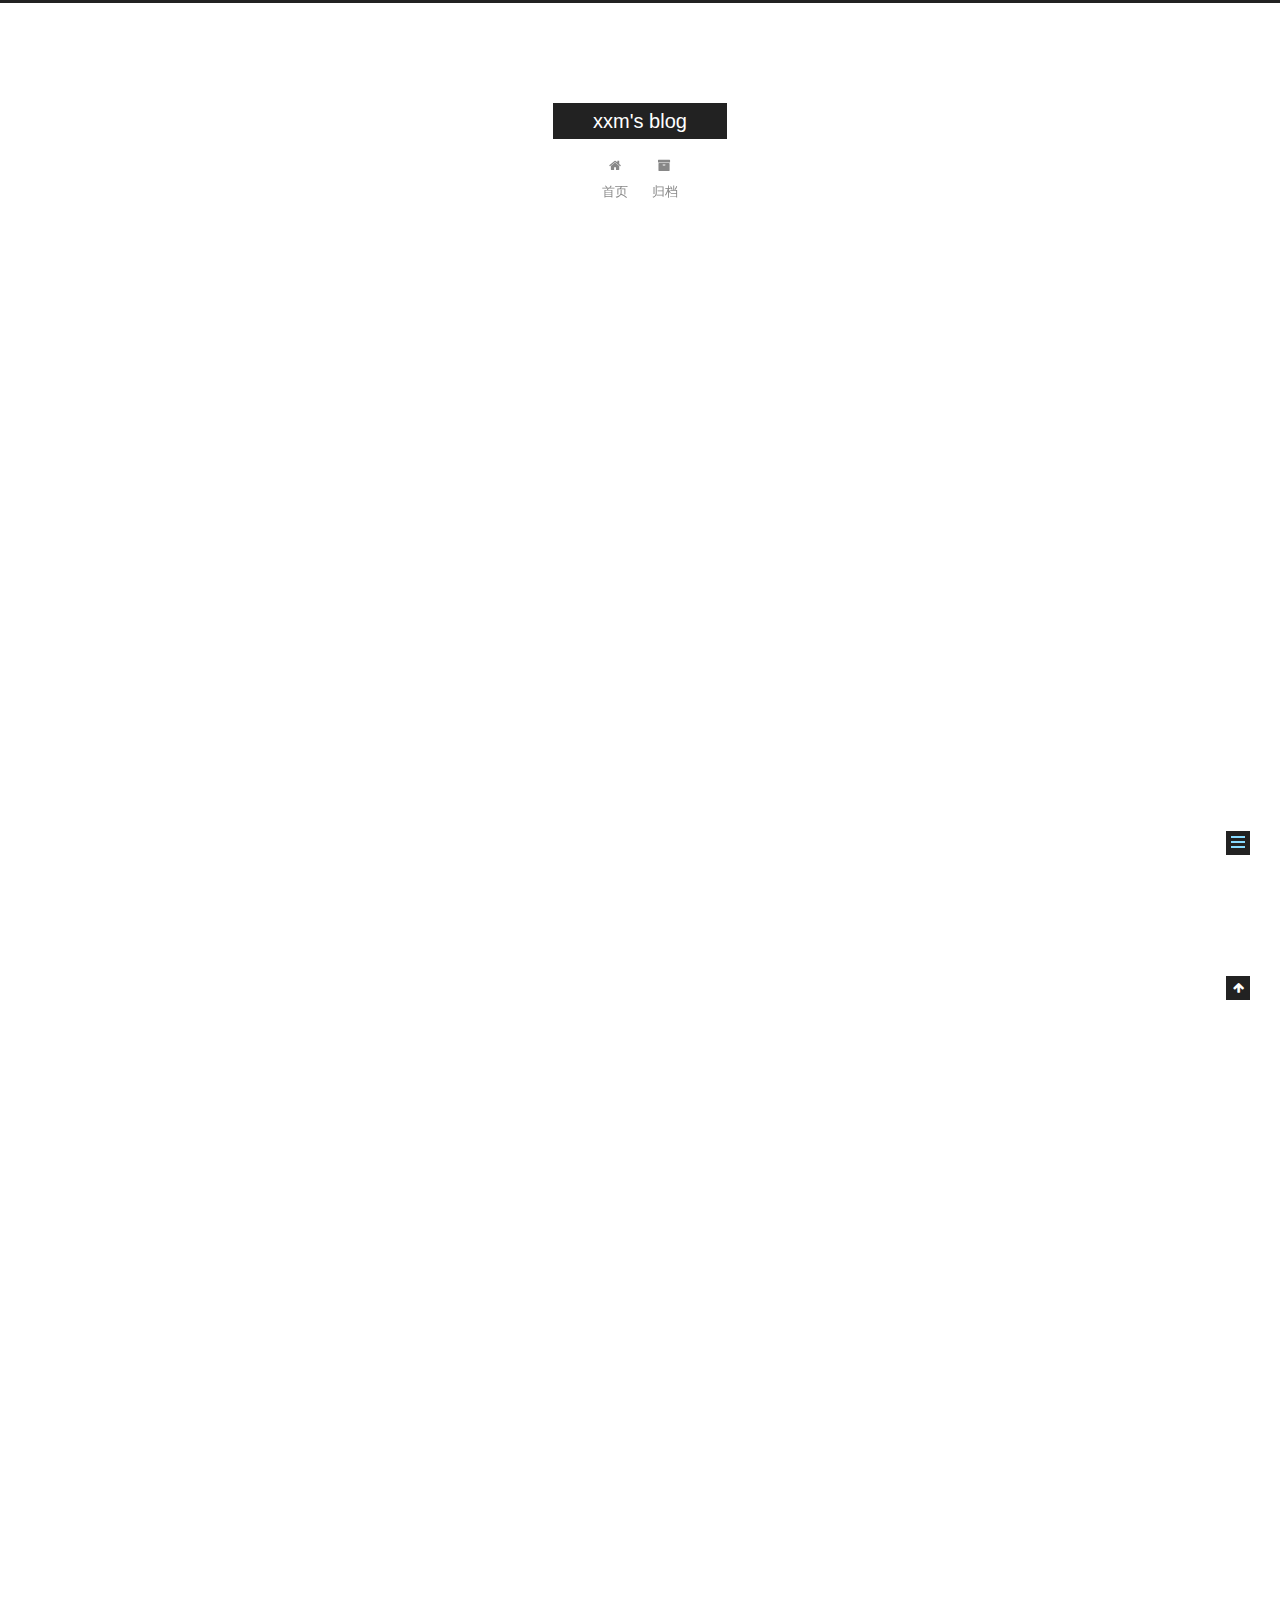
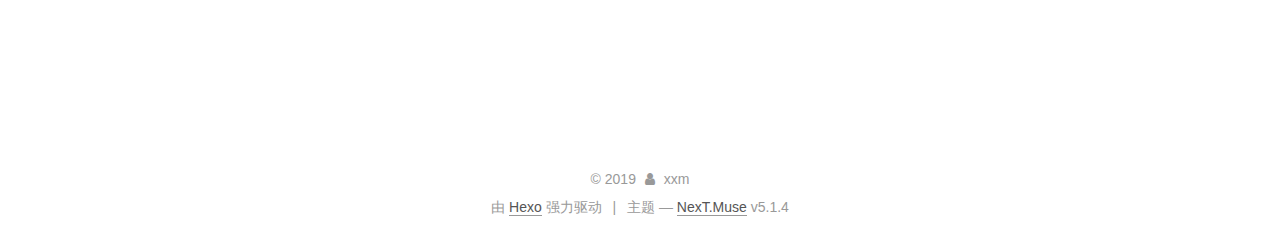
<file: 2019/10/07/mysql_install/index.html>
<!DOCTYPE html>



  


<html class="theme-next muse use-motion" lang="zh-Hans">
<head><meta name="generator" content="Hexo 3.9.0">
  <meta charset="UTF-8">
<meta http-equiv="X-UA-Compatible" content="IE=edge">
<meta name="viewport" content="width=device-width, initial-scale=1, maximum-scale=1">
<meta name="theme-color" content="#222">









<meta http-equiv="Cache-Control" content="no-transform">
<meta http-equiv="Cache-Control" content="no-siteapp">
















  
  
  <link href="/lib/fancybox/source/jquery.fancybox.css?v=2.1.5" rel="stylesheet" type="text/css">







<link href="/lib/font-awesome/css/font-awesome.min.css?v=4.6.2" rel="stylesheet" type="text/css">

<link href="/css/main.css?v=5.1.4" rel="stylesheet" type="text/css">


  <link rel="apple-touch-icon" sizes="180x180" href="/images/apple-touch-icon-next.png?v=5.1.4">


  <link rel="icon" type="image/png" sizes="32x32" href="/images/favicon-32x32-next.png?v=5.1.4">


  <link rel="icon" type="image/png" sizes="16x16" href="/images/favicon-16x16-next.png?v=5.1.4">


  <link rel="mask-icon" href="/images/logo.svg?v=5.1.4" color="#222">





  <meta name="keywords" content="Hexo, NexT">










<meta name="description" content="MySql 安装与启动Windows mysql-8.0.17-winx64 配置文件: 在mysql根目录下创建my.ini。简单的配置：basedir = D:/mysql-5.6.22-winx64datadir = D:/mysql-5.6.22-winx64/datacharacter-set-server=utf8MySQL Windows ZIP免安装版，设置和启动的过程其实挺麻烦的">
<meta property="og:type" content="article">
<meta property="og:title" content="xxm&#39;s blog">
<meta property="og:url" content="http://yoursite.com/2019/10/07/mysql_install/index.html">
<meta property="og:site_name" content="xxm&#39;s blog">
<meta property="og:description" content="MySql 安装与启动Windows mysql-8.0.17-winx64 配置文件: 在mysql根目录下创建my.ini。简单的配置：basedir = D:/mysql-5.6.22-winx64datadir = D:/mysql-5.6.22-winx64/datacharacter-set-server=utf8MySQL Windows ZIP免安装版，设置和启动的过程其实挺麻烦的">
<meta property="og:locale" content="zh-Hans">
<meta property="og:updated_time" content="2019-08-06T11:10:04.780Z">
<meta name="twitter:card" content="summary">
<meta name="twitter:title" content="xxm&#39;s blog">
<meta name="twitter:description" content="MySql 安装与启动Windows mysql-8.0.17-winx64 配置文件: 在mysql根目录下创建my.ini。简单的配置：basedir = D:/mysql-5.6.22-winx64datadir = D:/mysql-5.6.22-winx64/datacharacter-set-server=utf8MySQL Windows ZIP免安装版，设置和启动的过程其实挺麻烦的">



<script type="text/javascript" id="hexo.configurations">
  var NexT = window.NexT || {};
  var CONFIG = {
    root: '/',
    scheme: 'Muse',
    version: '5.1.4',
    sidebar: {"position":"left","display":"post","offset":12,"b2t":false,"scrollpercent":false,"onmobile":false},
    fancybox: true,
    tabs: true,
    motion: {"enable":true,"async":false,"transition":{"post_block":"fadeIn","post_header":"slideDownIn","post_body":"slideDownIn","coll_header":"slideLeftIn","sidebar":"slideUpIn"}},
    duoshuo: {
      userId: '0',
      author: '博主'
    },
    algolia: {
      applicationID: '',
      apiKey: '',
      indexName: '',
      hits: {"per_page":10},
      labels: {"input_placeholder":"Search for Posts","hits_empty":"We didn't find any results for the search: ${query}","hits_stats":"${hits} results found in ${time} ms"}
    }
  };
</script>



  <link rel="canonical" href="http://yoursite.com/2019/10/07/mysql_install/">





  <title> | xxm's blog</title>
  








</head>

<body itemscope itemtype="http://schema.org/WebPage" lang="zh-Hans">

  
  
    
  

  <div class="container sidebar-position-left page-post-detail">
    <div class="headband"></div>

    <header id="header" class="header" itemscope itemtype="http://schema.org/WPHeader">
      <div class="header-inner"><div class="site-brand-wrapper">
  <div class="site-meta ">
    

    <div class="custom-logo-site-title">
      <a href="/" class="brand" rel="start">
        <span class="logo-line-before"><i></i></span>
        <span class="site-title">xxm's blog</span>
        <span class="logo-line-after"><i></i></span>
      </a>
    </div>
      
        <p class="site-subtitle"></p>
      
  </div>

  <div class="site-nav-toggle">
    <button>
      <span class="btn-bar"></span>
      <span class="btn-bar"></span>
      <span class="btn-bar"></span>
    </button>
  </div>
</div>

<nav class="site-nav">
  

  
    <ul id="menu" class="menu">
      
        
        <li class="menu-item menu-item-home">
          <a href="/" rel="section">
            
              <i class="menu-item-icon fa fa-fw fa-home"></i> <br>
            
            首页
          </a>
        </li>
      
        
        <li class="menu-item menu-item-archives">
          <a href="/archives/" rel="section">
            
              <i class="menu-item-icon fa fa-fw fa-archive"></i> <br>
            
            归档
          </a>
        </li>
      

      
    </ul>
  

  
</nav>



 </div>
    </header>

    <main id="main" class="main">
      <div class="main-inner">
        <div class="content-wrap">
          <div id="content" class="content">
            

  <div id="posts" class="posts-expand">
    

  

  
  
  

  <article class="post post-type-normal" itemscope itemtype="http://schema.org/Article">
  
  
  
  <div class="post-block">
    <link itemprop="mainEntityOfPage" href="http://yoursite.com/2019/10/07/mysql_install/">

    <span hidden itemprop="author" itemscope itemtype="http://schema.org/Person">
      <meta itemprop="name" content="xxm">
      <meta itemprop="description" content>
      <meta itemprop="image" content="/images/avatar.gif">
    </span>

    <span hidden itemprop="publisher" itemscope itemtype="http://schema.org/Organization">
      <meta itemprop="name" content="xxm's blog">
    </span>

    
      <header class="post-header">

        
        
          <h1 class="post-title" itemprop="name headline"></h1>
        

        <div class="post-meta">
          <span class="post-time">
            
              <span class="post-meta-item-icon">
                <i class="fa fa-calendar-o"></i>
              </span>
              
                <span class="post-meta-item-text">发表于</span>
              
              <time title="创建于" itemprop="dateCreated datePublished" datetime="2019-10-07T20:24:26+08:00">
                2019-10-07
              </time>
            

            

            
          </span>

          

          
            
          

          
          

          

          

          

        </div>
      </header>
    

    
    
    
    <div class="post-body" itemprop="articleBody">

      
      

      
        <h1 id="MySql-安装与启动"><a href="#MySql-安装与启动" class="headerlink" title="MySql 安装与启动"></a>MySql 安装与启动</h1><h2 id="Windows-mysql-8-0-17-winx64"><a href="#Windows-mysql-8-0-17-winx64" class="headerlink" title="Windows mysql-8.0.17-winx64"></a>Windows mysql-8.0.17-winx64</h2><ul>
<li><strong>配置文件</strong>: 在mysql根目录下创建my.ini。<br>简单的配置：<br>basedir = D:/mysql-5.6.22-winx64<br>datadir = D:/mysql-5.6.22-winx64/data<br>character-set-server=utf8<br>MySQL Windows ZIP免安装版，设置和启动的过程其实挺麻烦的。下面一步一步介绍使用的过程：</li>
</ul>
<p>1、下载Windows (x86, 64-bit), ZIP Archive：<br>2、解压zip文件<br>3、复制mysql下的my-default.ini，</p>
<p>4、设置环境变量PATH。将 D:\mysql-5.6.22-winx64\bin 加入path中。<br>5、启动并显示log：<br>管理员身份命令行&gt; mysqld –console<br>6、注册mysql为windows服务：<br>管理员身份命令行&gt; mysqld install</p>
<p>进入服务管理器，查看服务是否已经注册成功：&gt; services.msc</p>
<p>移除MySQL服务命令：&gt; mysqld remove</p>
<p>注：如果安装windows服务失败，使用“sc delete MySQL”命令删除服务，再重试。</p>
<p>7、启动MySQL服务：&gt; net start mysql<br> mysqld  –initialize </p>
<p>注：如果第一次启动失败，运行“mysqladmin -uroot -p shutdown”后再启动试试。</p>
<p>停止MySQL服务命令：&gt; net stop mysql</p>
<p>8、登录MySQL：mysql -u root -p</p>
<p>9、修改用户密码：<br>mysql&gt; GRANT ALL ON . TO ‘root’@’localhost’ IDENTIFIED BY ‘123456’</p>
<p>mysqld –initialize –console<br>初始化并输出密码<br> ALTER USER ‘root’@’localhost’ IDENTIFIED WITH mysql_native_password BY ‘wZC@123’<br>10、其他测试命令：<br>D:\mysql-5.6.22-winx64\bin&gt; mysqlshow<br>D:\mysql-5.6.22-winx64\bin&gt; mysqlshow -uroot -p123456 mysql </p>
<h2 id="D-mysql-5-6-22-winx64-bin-gt-mysql-test"><a href="#D-mysql-5-6-22-winx64-bin-gt-mysql-test" class="headerlink" title="D:\mysql-5.6.22-winx64\bin&gt; mysql test"></a>D:\mysql-5.6.22-winx64\bin&gt; mysql test</h2>
      
    </div>
    
    
    

    

    

    

    <footer class="post-footer">
      

      
      
      

      
        <div class="post-nav">
          <div class="post-nav-next post-nav-item">
            
              <a href="/2019/10/07/download_timeout/" rel="next" title>
                <i class="fa fa-chevron-left"></i> 
              </a>
            
          </div>

          <span class="post-nav-divider"></span>

          <div class="post-nav-prev post-nav-item">
            
              <a href="/2019/10/07/wget/" rel="prev" title>
                 <i class="fa fa-chevron-right"></i>
              </a>
            
          </div>
        </div>
      

      
      
    </footer>
  </div>
  
  
  
  </article>



    <div class="post-spread">
      
    </div>
  </div>


          </div>
          


          

  



        </div>
        
          
  
  <div class="sidebar-toggle">
    <div class="sidebar-toggle-line-wrap">
      <span class="sidebar-toggle-line sidebar-toggle-line-first"></span>
      <span class="sidebar-toggle-line sidebar-toggle-line-middle"></span>
      <span class="sidebar-toggle-line sidebar-toggle-line-last"></span>
    </div>
  </div>

  <aside id="sidebar" class="sidebar">
    
    <div class="sidebar-inner">

      

      
        <ul class="sidebar-nav motion-element">
          <li class="sidebar-nav-toc sidebar-nav-active" data-target="post-toc-wrap">
            文章目录
          </li>
          <li class="sidebar-nav-overview" data-target="site-overview-wrap">
            站点概览
          </li>
        </ul>
      

      <section class="site-overview-wrap sidebar-panel">
        <div class="site-overview">
          <div class="site-author motion-element" itemprop="author" itemscope itemtype="http://schema.org/Person">
            
              <p class="site-author-name" itemprop="name">xxm</p>
              <p class="site-description motion-element" itemprop="description"></p>
          </div>

          <nav class="site-state motion-element">

            
              <div class="site-state-item site-state-posts">
              
                <a href="/archives/">
              
                  <span class="site-state-item-count">6</span>
                  <span class="site-state-item-name">日志</span>
                </a>
              </div>
            

            

            

          </nav>

          

          

          
          

          
          

          

        </div>
      </section>

      
      <!--noindex-->
        <section class="post-toc-wrap motion-element sidebar-panel sidebar-panel-active">
          <div class="post-toc">

            
              
            

            
              <div class="post-toc-content"><ol class="nav"><li class="nav-item nav-level-1"><a class="nav-link" href="#MySql-安装与启动"><span class="nav-number">1.</span> <span class="nav-text">MySql 安装与启动</span></a><ol class="nav-child"><li class="nav-item nav-level-2"><a class="nav-link" href="#Windows-mysql-8-0-17-winx64"><span class="nav-number">1.1.</span> <span class="nav-text">Windows mysql-8.0.17-winx64</span></a></li><li class="nav-item nav-level-2"><a class="nav-link" href="#D-mysql-5-6-22-winx64-bin-gt-mysql-test"><span class="nav-number">1.2.</span> <span class="nav-text">D:\mysql-5.6.22-winx64\bin&gt; mysql test</span></a></li></ol></li></ol></div>
            

          </div>
        </section>
      <!--/noindex-->
      

      

    </div>
  </aside>


        
      </div>
    </main>

    <footer id="footer" class="footer">
      <div class="footer-inner">
        <div class="copyright">&copy; <span itemprop="copyrightYear">2019</span>
  <span class="with-love">
    <i class="fa fa-user"></i>
  </span>
  <span class="author" itemprop="copyrightHolder">xxm</span>

  
</div>


  <div class="powered-by">由 <a class="theme-link" target="_blank" href="https://hexo.io">Hexo</a> 强力驱动</div>



  <span class="post-meta-divider">|</span>



  <div class="theme-info">主题 &mdash; <a class="theme-link" target="_blank" href="https://github.com/iissnan/hexo-theme-next">NexT.Muse</a> v5.1.4</div>




        







        
      </div>
    </footer>

    
      <div class="back-to-top">
        <i class="fa fa-arrow-up"></i>
        
      </div>
    

    

  </div>

  

<script type="text/javascript">
  if (Object.prototype.toString.call(window.Promise) !== '[object Function]') {
    window.Promise = null;
  }
</script>









  












  
  
    <script type="text/javascript" src="/lib/jquery/index.js?v=2.1.3"></script>
  

  
  
    <script type="text/javascript" src="/lib/fastclick/lib/fastclick.min.js?v=1.0.6"></script>
  

  
  
    <script type="text/javascript" src="/lib/jquery_lazyload/jquery.lazyload.js?v=1.9.7"></script>
  

  
  
    <script type="text/javascript" src="/lib/velocity/velocity.min.js?v=1.2.1"></script>
  

  
  
    <script type="text/javascript" src="/lib/velocity/velocity.ui.min.js?v=1.2.1"></script>
  

  
  
    <script type="text/javascript" src="/lib/fancybox/source/jquery.fancybox.pack.js?v=2.1.5"></script>
  


  


  <script type="text/javascript" src="/js/src/utils.js?v=5.1.4"></script>

  <script type="text/javascript" src="/js/src/motion.js?v=5.1.4"></script>



  
  

  
  <script type="text/javascript" src="/js/src/scrollspy.js?v=5.1.4"></script>
<script type="text/javascript" src="/js/src/post-details.js?v=5.1.4"></script>



  


  <script type="text/javascript" src="/js/src/bootstrap.js?v=5.1.4"></script>



  


  




	





  





  












  





  

  

  

  
  

  

  

  

</body>
</html>
</file>
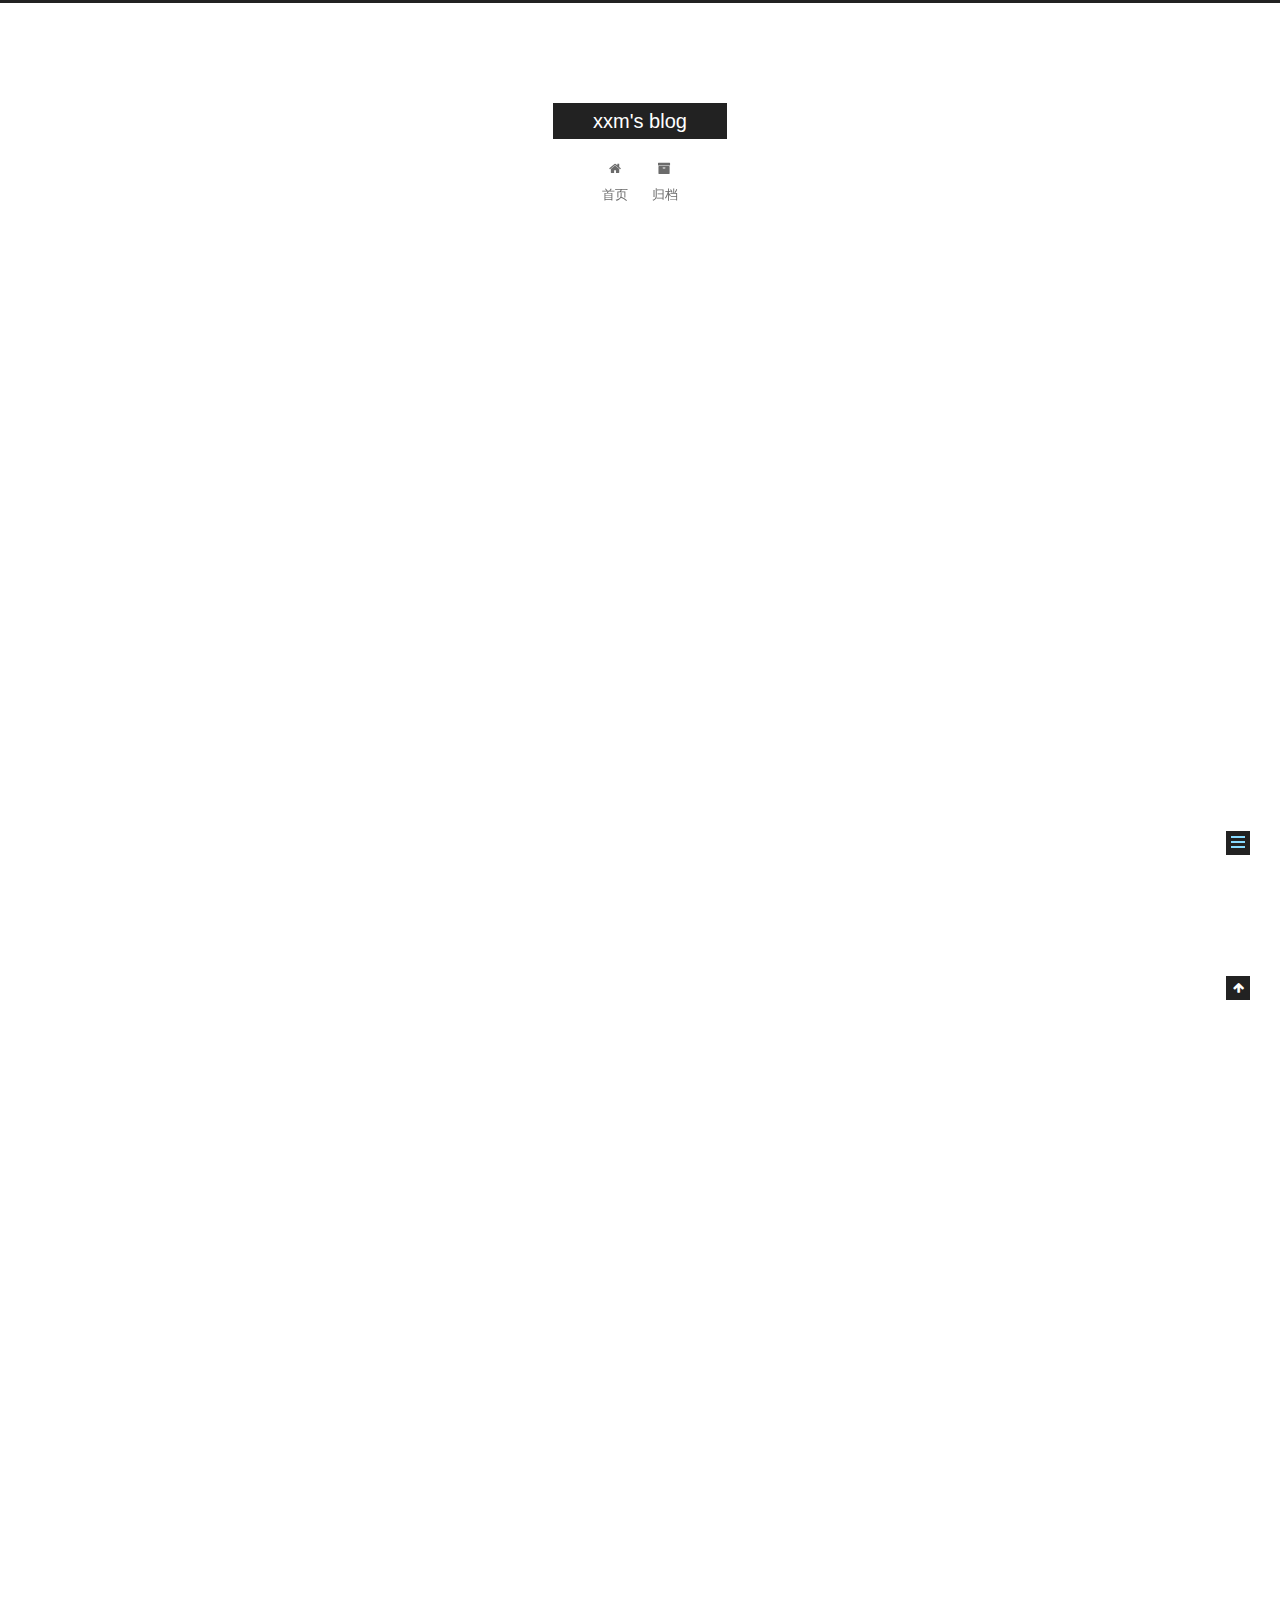
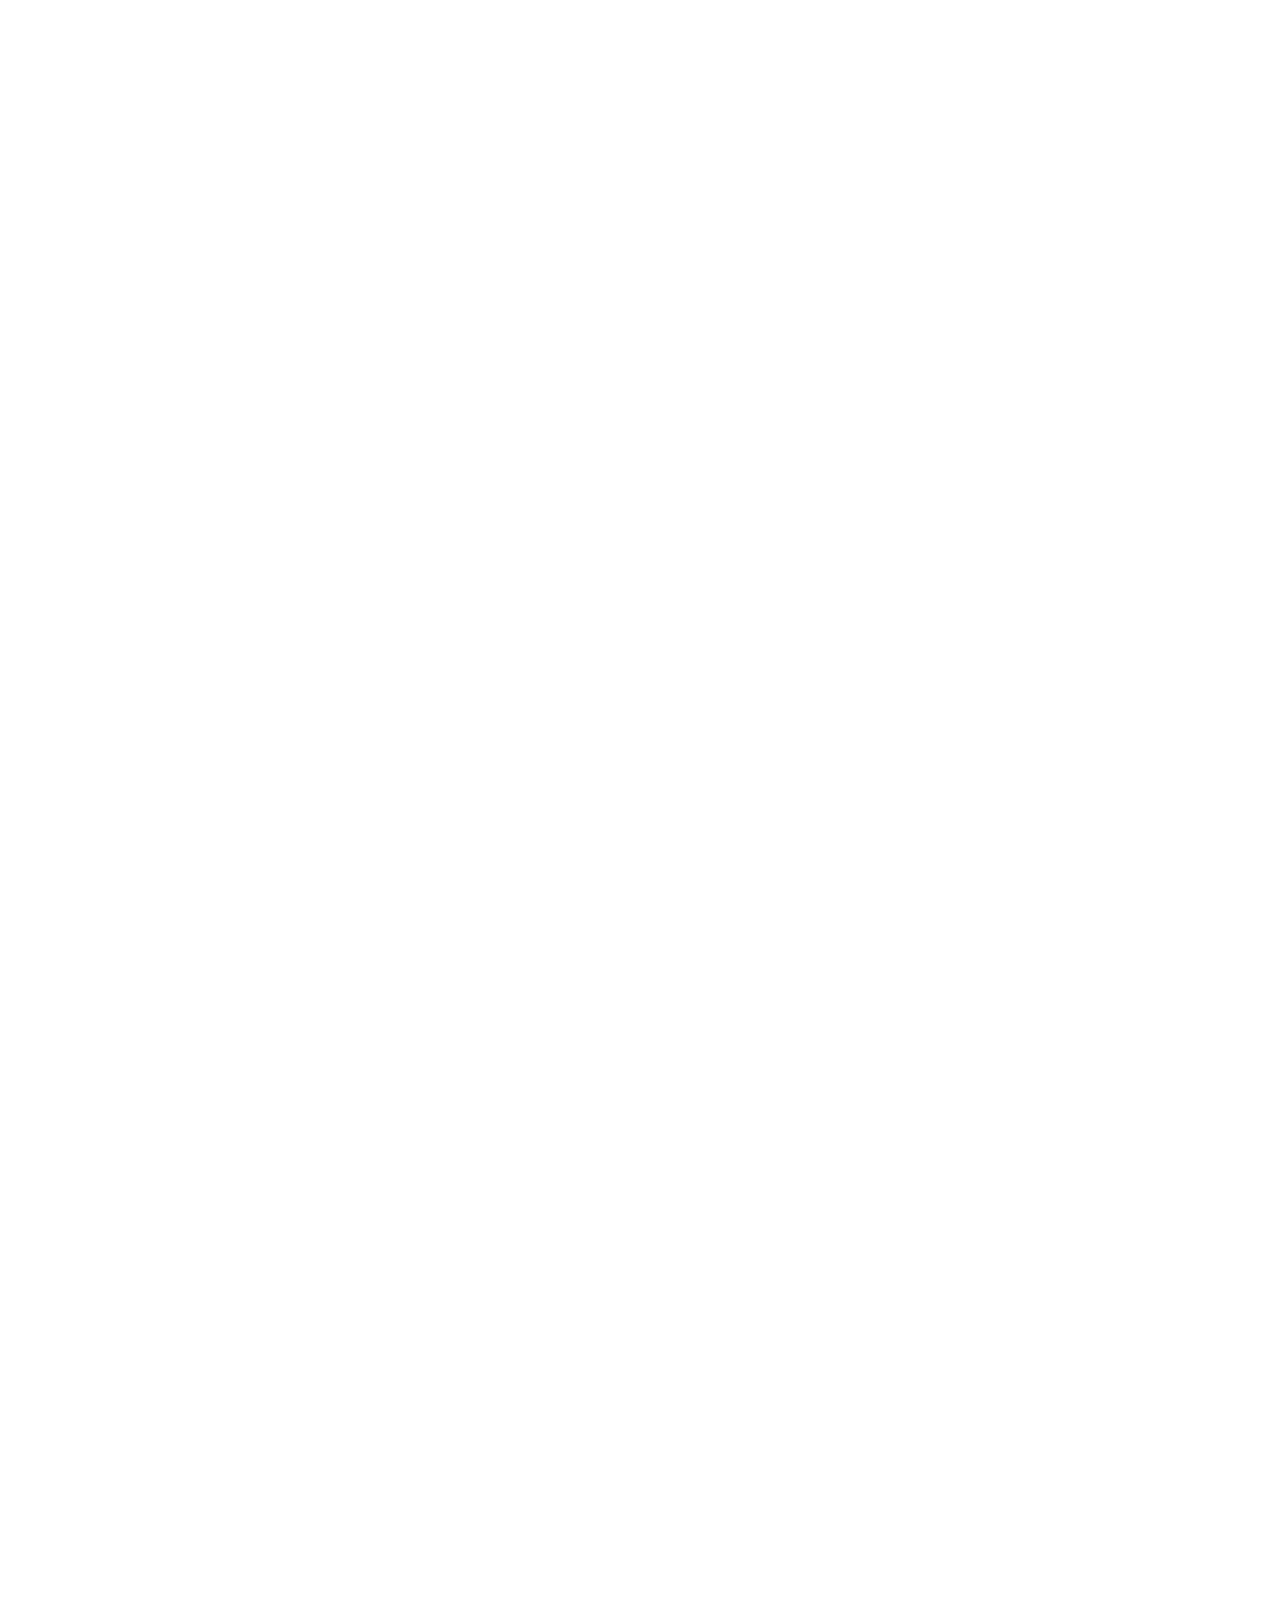
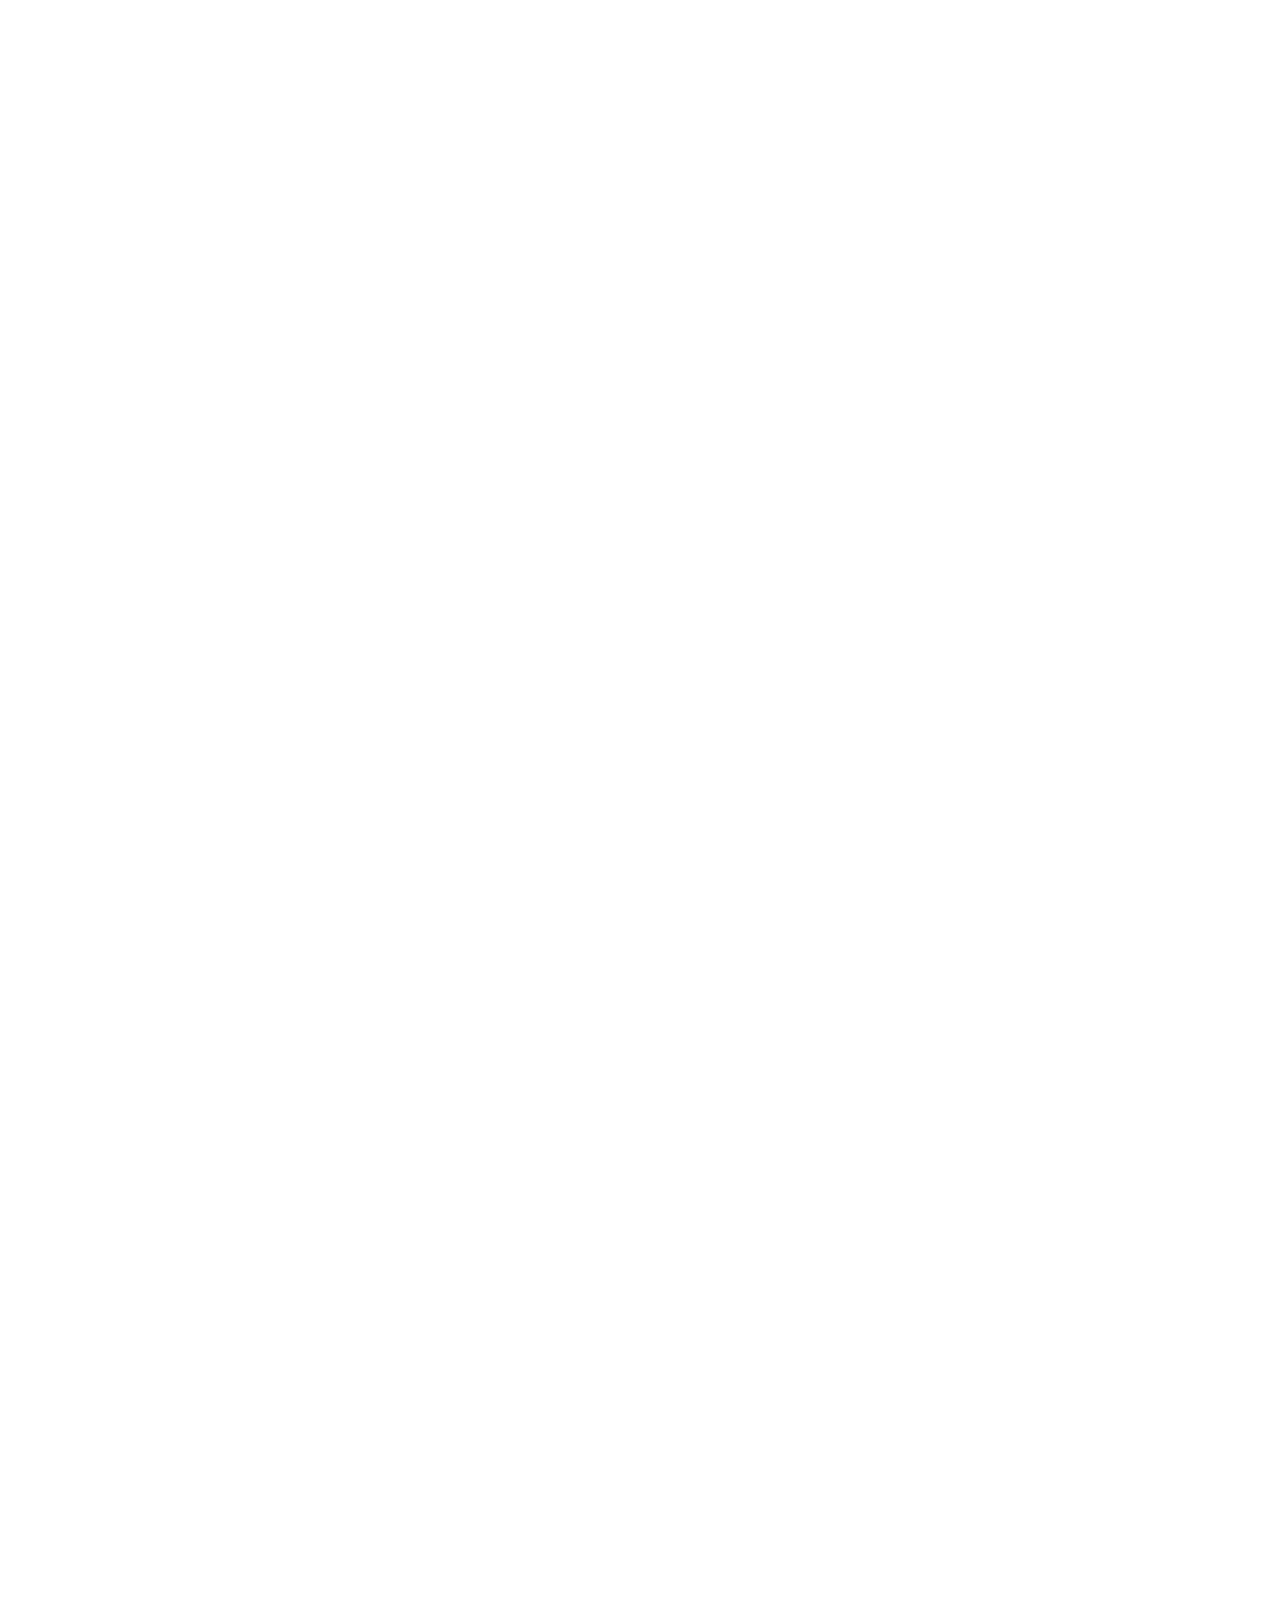
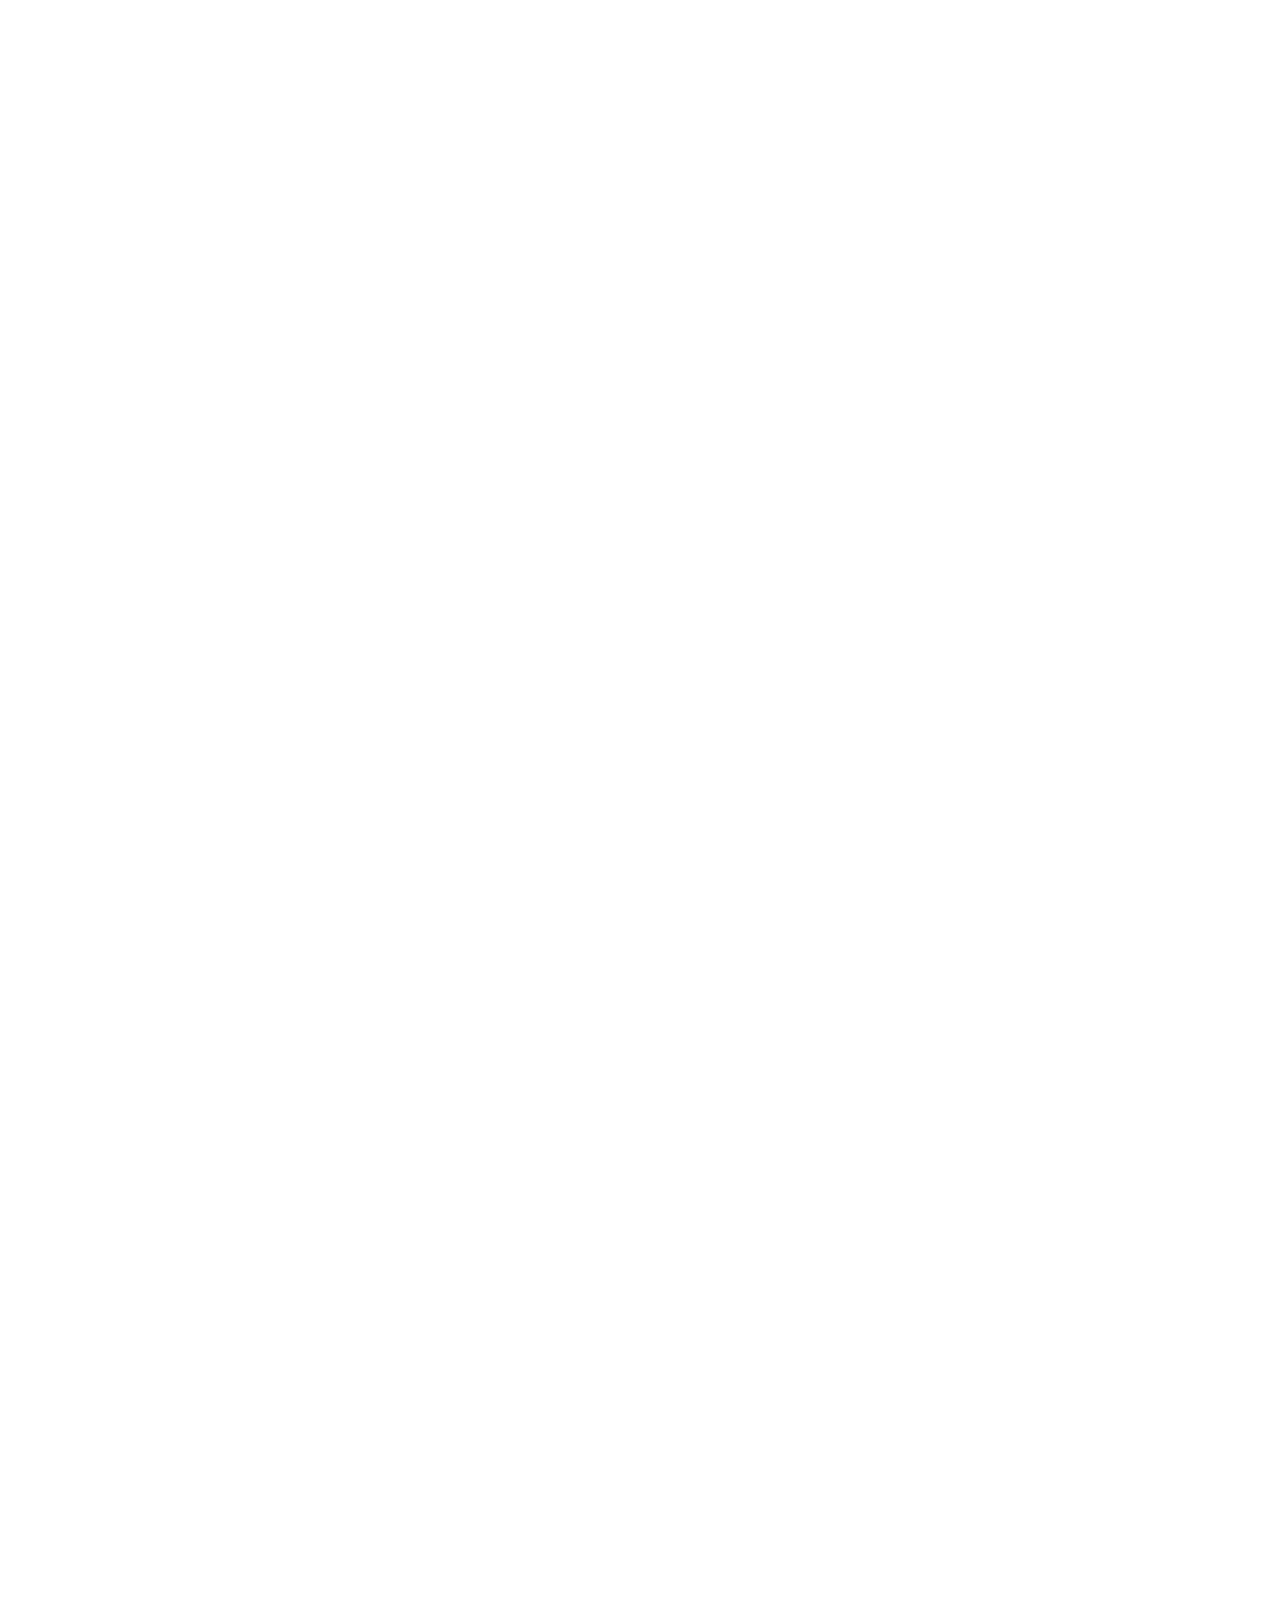
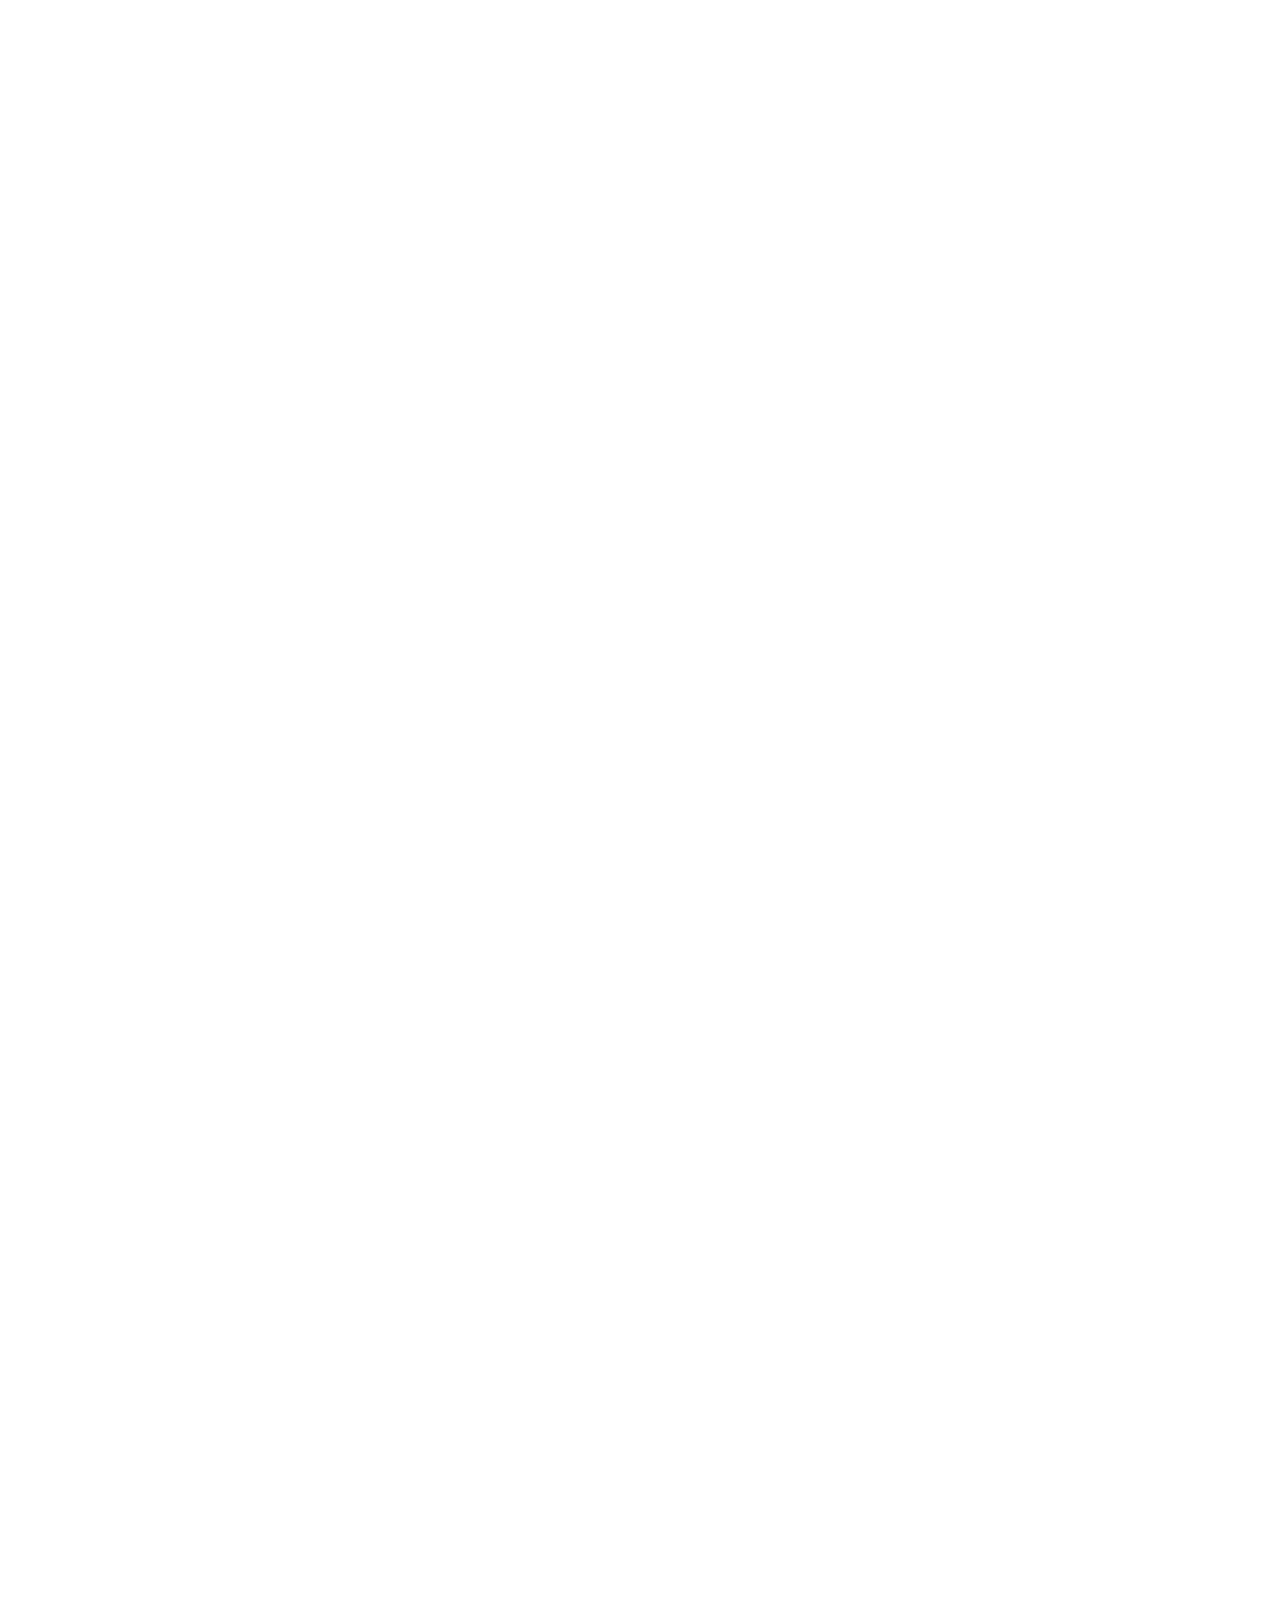
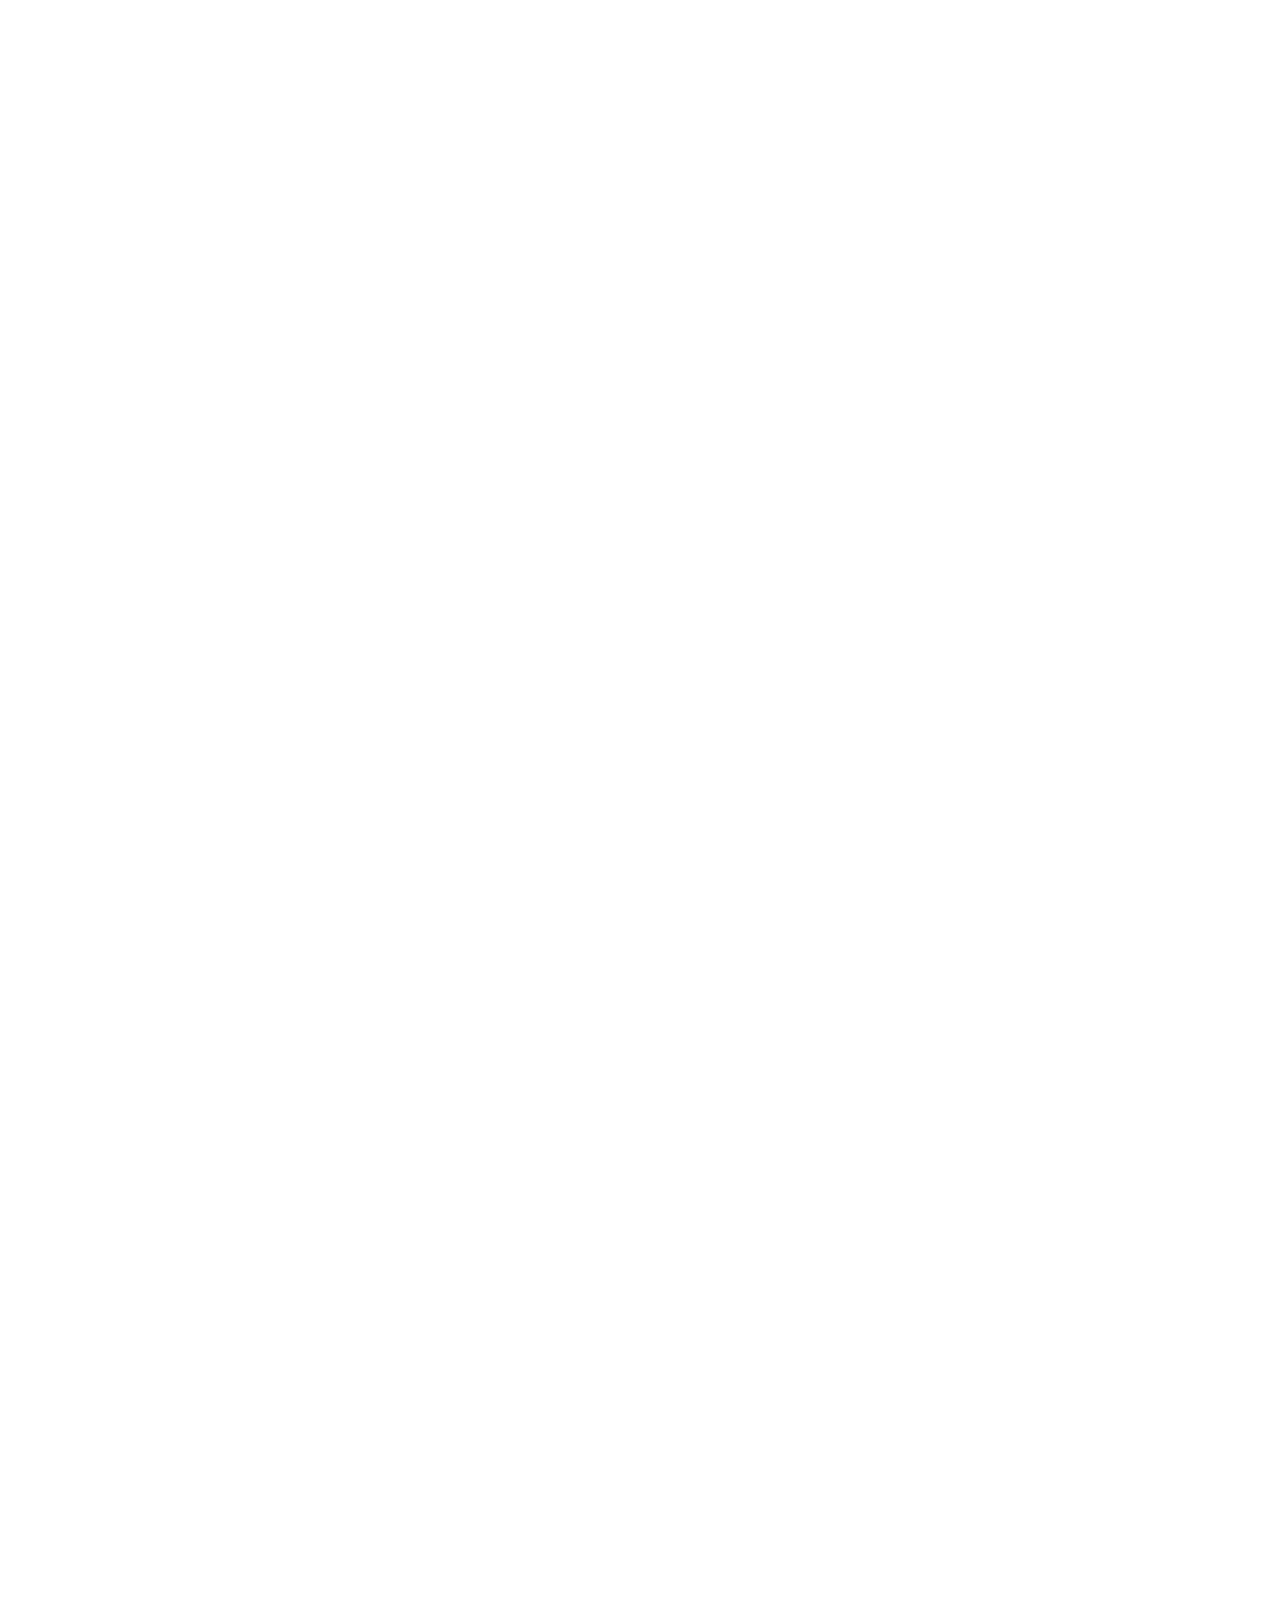
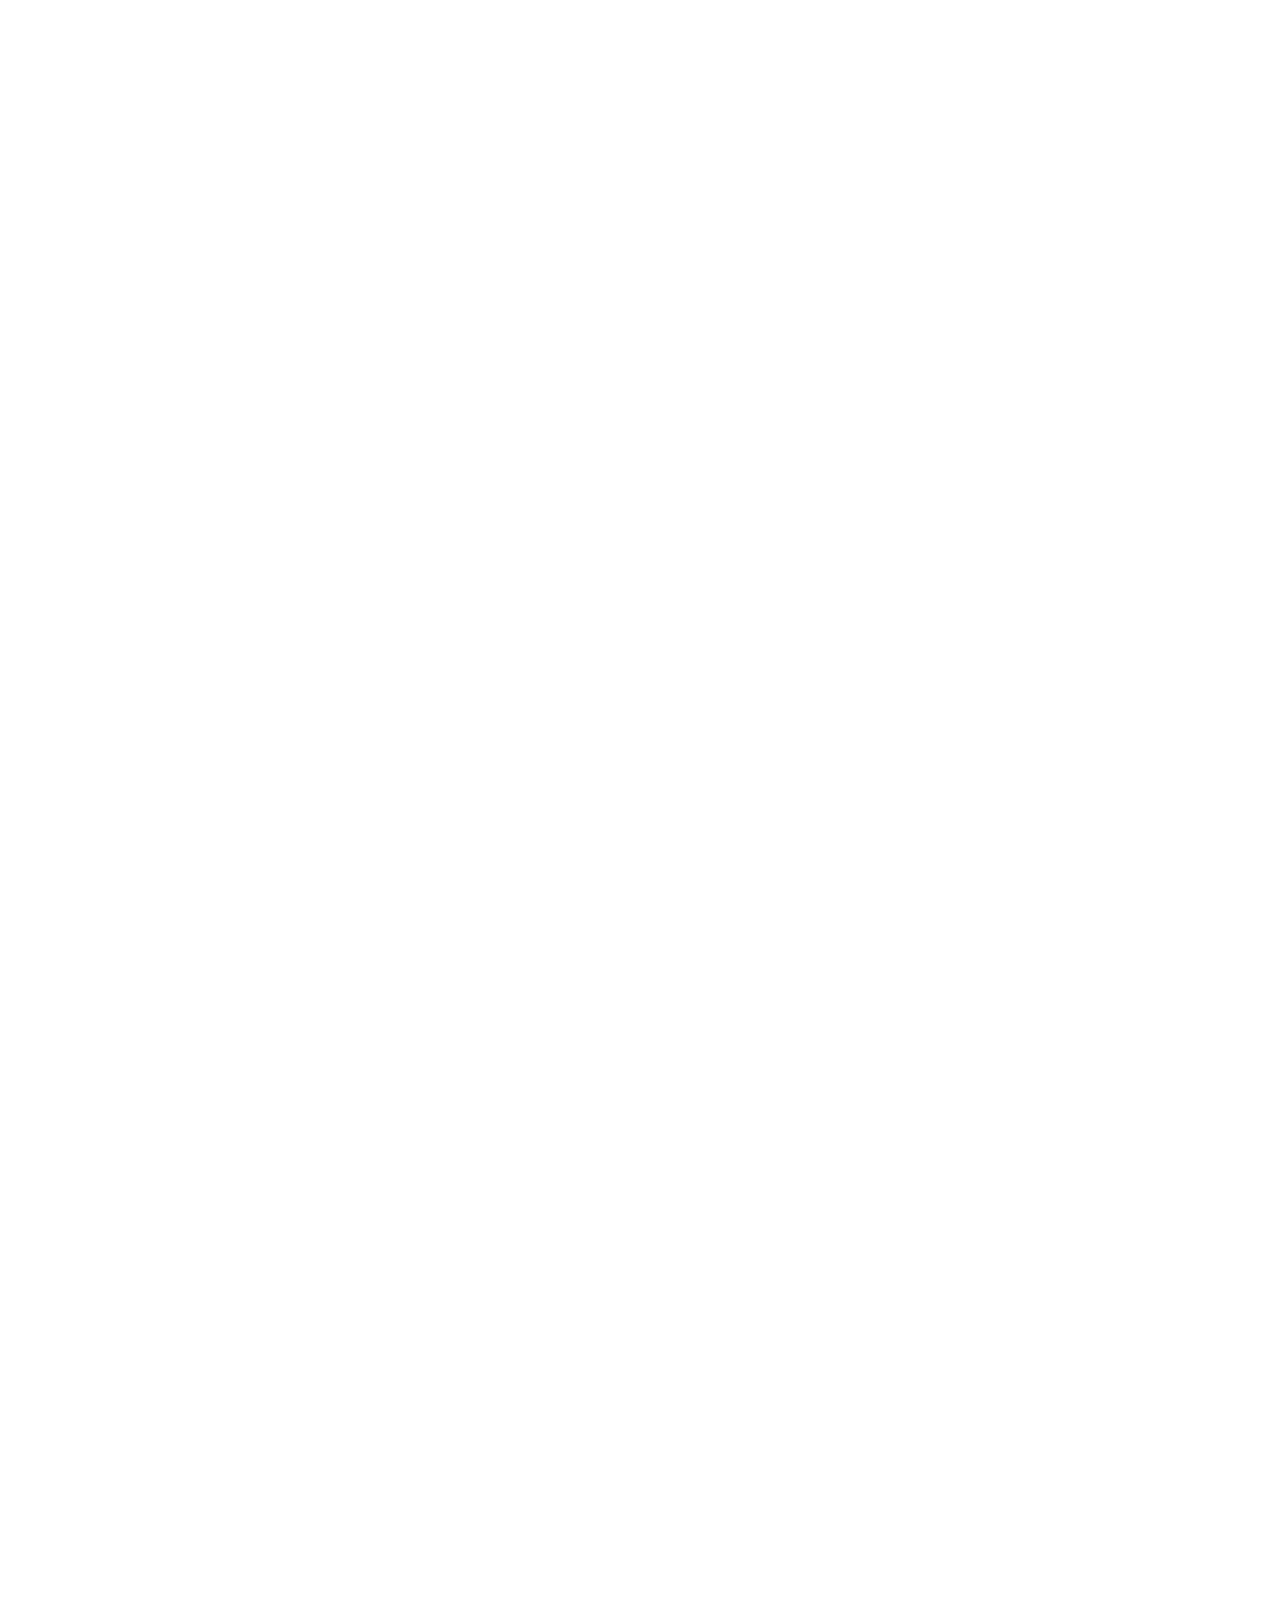
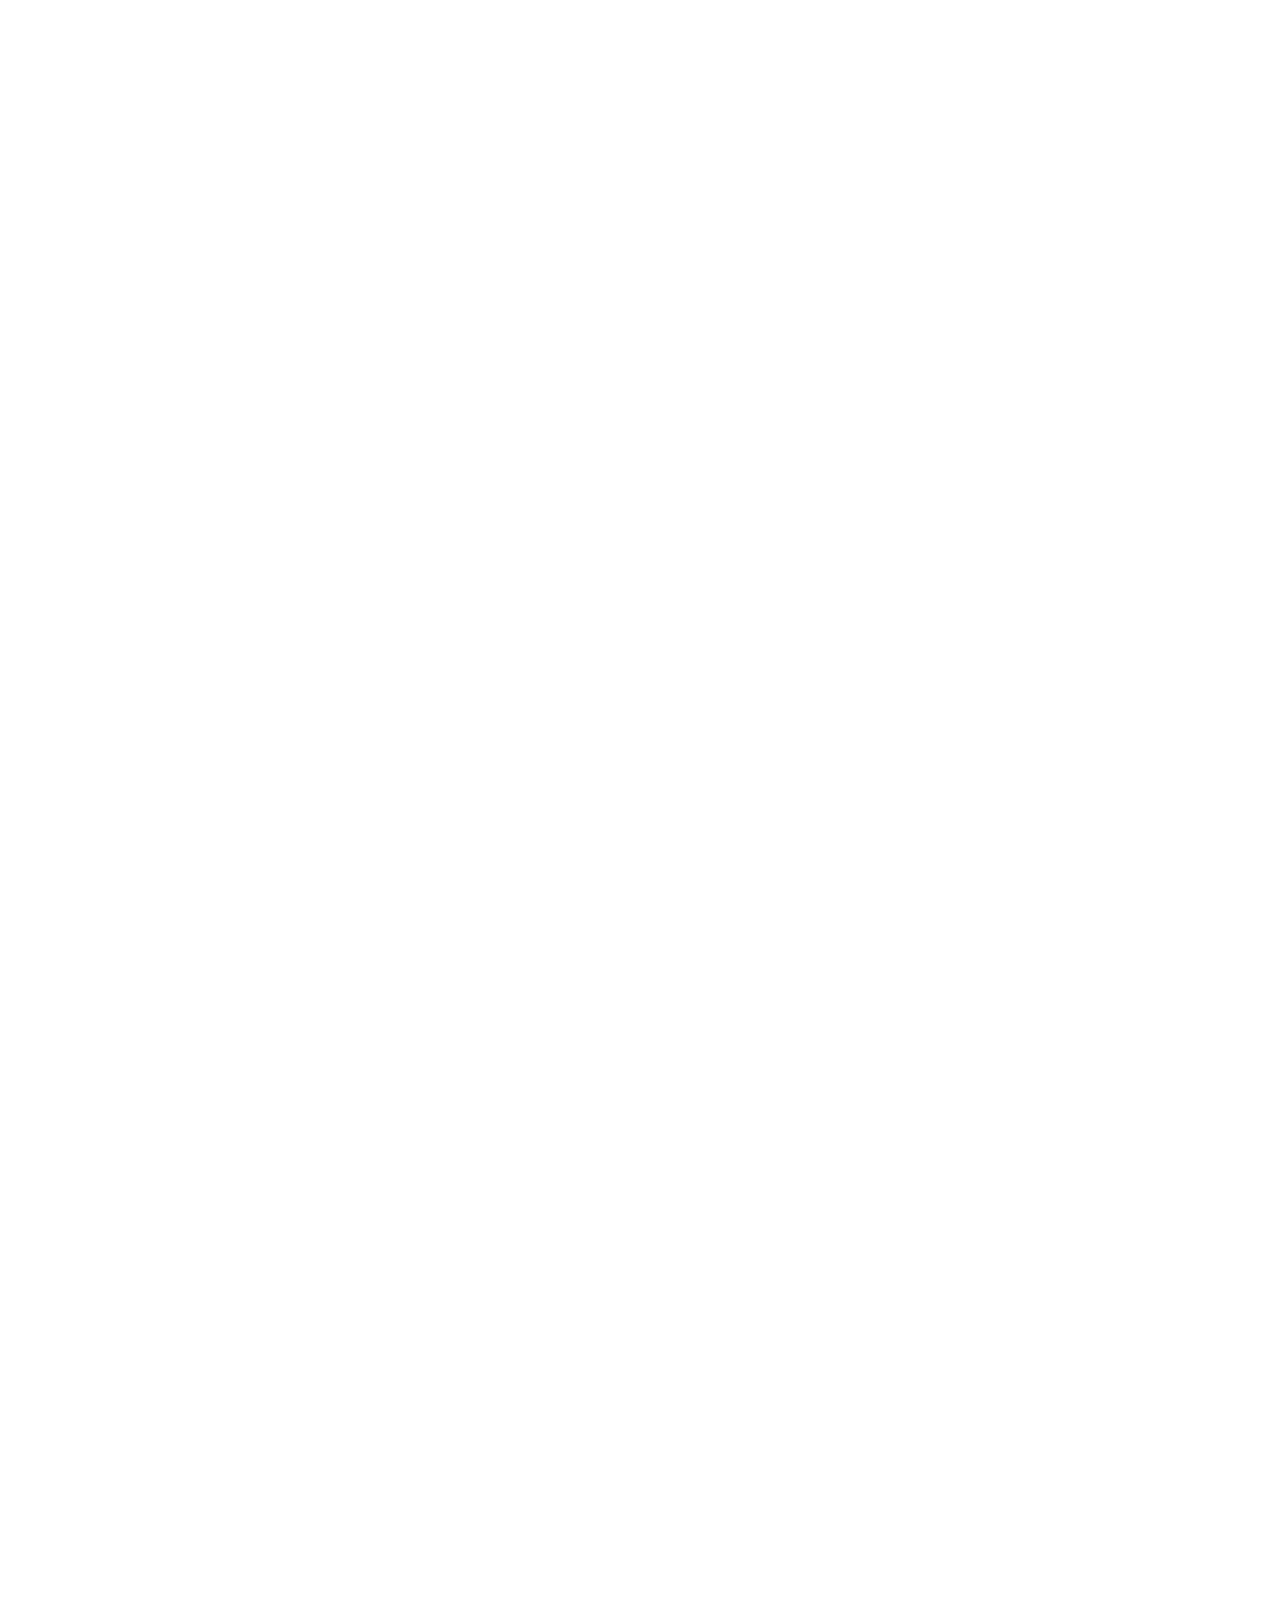
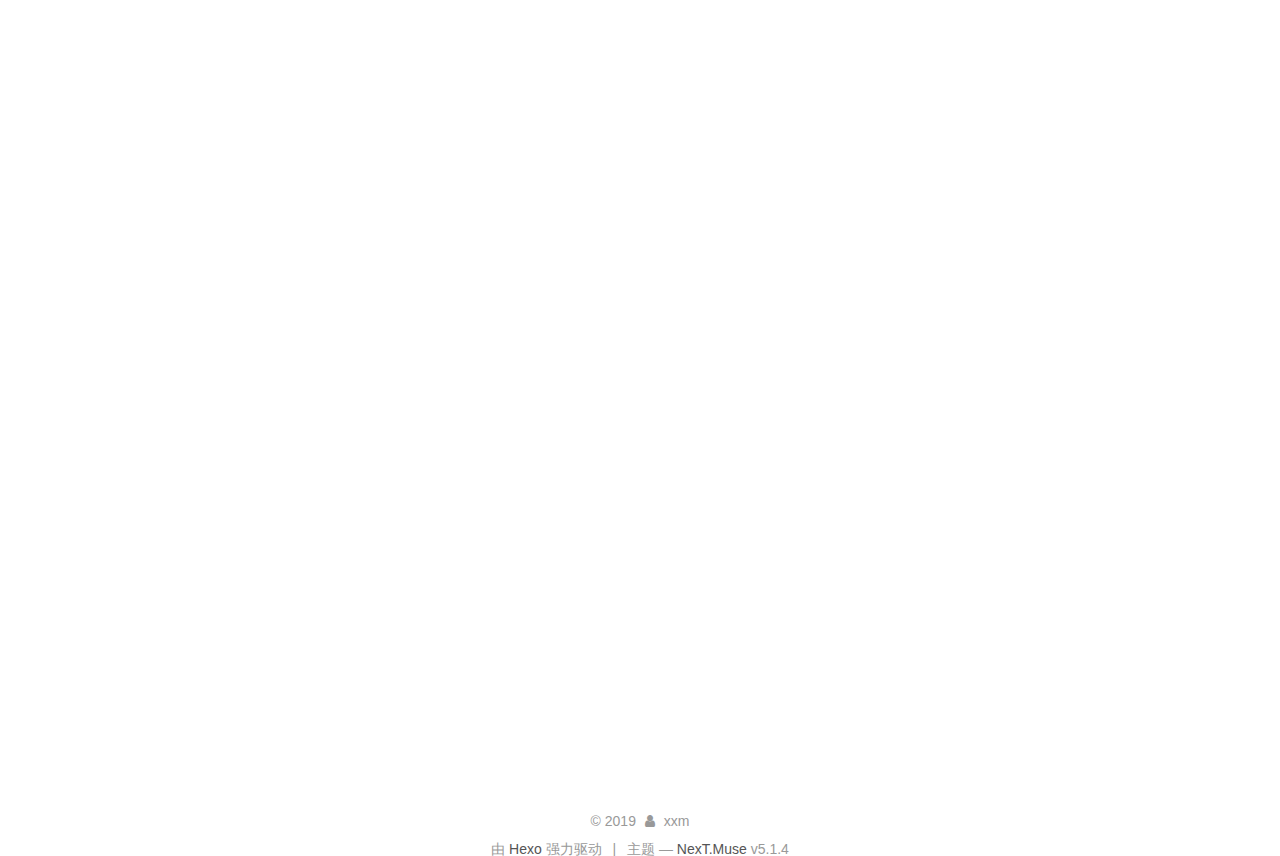
<file: 2019/10/07/wget/index.html>
<!DOCTYPE html>



  


<html class="theme-next muse use-motion" lang="zh-Hans">
<head><meta name="generator" content="Hexo 3.9.0">
  <meta charset="UTF-8">
<meta http-equiv="X-UA-Compatible" content="IE=edge">
<meta name="viewport" content="width=device-width, initial-scale=1, maximum-scale=1">
<meta name="theme-color" content="#222">









<meta http-equiv="Cache-Control" content="no-transform">
<meta http-equiv="Cache-Control" content="no-siteapp">
















  
  
  <link href="/lib/fancybox/source/jquery.fancybox.css?v=2.1.5" rel="stylesheet" type="text/css">







<link href="/lib/font-awesome/css/font-awesome.min.css?v=4.6.2" rel="stylesheet" type="text/css">

<link href="/css/main.css?v=5.1.4" rel="stylesheet" type="text/css">


  <link rel="apple-touch-icon" sizes="180x180" href="/images/apple-touch-icon-next.png?v=5.1.4">


  <link rel="icon" type="image/png" sizes="32x32" href="/images/favicon-32x32-next.png?v=5.1.4">


  <link rel="icon" type="image/png" sizes="16x16" href="/images/favicon-16x16-next.png?v=5.1.4">


  <link rel="mask-icon" href="/images/logo.svg?v=5.1.4" color="#222">





  <meta name="keywords" content="Hexo, NexT">










<meta name="description" content="1）支持断点下传功能 2）同时支持FTP和HTTP下载方式 3）支持代理服务器 4）设置方便简单 5）程序小，完全免费；   命令格式：  wget [参数列表] [目标软件、网页的网址]   1、启动类参数   这一类参数主要提供软件的一些基本信息；   -V,–version 显示软件版本号然后退出；  -h,–help显示软件帮助信息；  -e,–execute=COMMAND 执行一个 “">
<meta property="og:type" content="article">
<meta property="og:title" content="xxm&#39;s blog">
<meta property="og:url" content="http://yoursite.com/2019/10/07/wget/index.html">
<meta property="og:site_name" content="xxm&#39;s blog">
<meta property="og:description" content="1）支持断点下传功能 2）同时支持FTP和HTTP下载方式 3）支持代理服务器 4）设置方便简单 5）程序小，完全免费；   命令格式：  wget [参数列表] [目标软件、网页的网址]   1、启动类参数   这一类参数主要提供软件的一些基本信息；   -V,–version 显示软件版本号然后退出；  -h,–help显示软件帮助信息；  -e,–execute=COMMAND 执行一个 “">
<meta property="og:locale" content="zh-Hans">
<meta property="og:updated_time" content="2019-08-23T03:42:24.917Z">
<meta name="twitter:card" content="summary">
<meta name="twitter:title" content="xxm&#39;s blog">
<meta name="twitter:description" content="1）支持断点下传功能 2）同时支持FTP和HTTP下载方式 3）支持代理服务器 4）设置方便简单 5）程序小，完全免费；   命令格式：  wget [参数列表] [目标软件、网页的网址]   1、启动类参数   这一类参数主要提供软件的一些基本信息；   -V,–version 显示软件版本号然后退出；  -h,–help显示软件帮助信息；  -e,–execute=COMMAND 执行一个 “">



<script type="text/javascript" id="hexo.configurations">
  var NexT = window.NexT || {};
  var CONFIG = {
    root: '/',
    scheme: 'Muse',
    version: '5.1.4',
    sidebar: {"position":"left","display":"post","offset":12,"b2t":false,"scrollpercent":false,"onmobile":false},
    fancybox: true,
    tabs: true,
    motion: {"enable":true,"async":false,"transition":{"post_block":"fadeIn","post_header":"slideDownIn","post_body":"slideDownIn","coll_header":"slideLeftIn","sidebar":"slideUpIn"}},
    duoshuo: {
      userId: '0',
      author: '博主'
    },
    algolia: {
      applicationID: '',
      apiKey: '',
      indexName: '',
      hits: {"per_page":10},
      labels: {"input_placeholder":"Search for Posts","hits_empty":"We didn't find any results for the search: ${query}","hits_stats":"${hits} results found in ${time} ms"}
    }
  };
</script>



  <link rel="canonical" href="http://yoursite.com/2019/10/07/wget/">





  <title> | xxm's blog</title>
  








</head>

<body itemscope itemtype="http://schema.org/WebPage" lang="zh-Hans">

  
  
    
  

  <div class="container sidebar-position-left page-post-detail">
    <div class="headband"></div>

    <header id="header" class="header" itemscope itemtype="http://schema.org/WPHeader">
      <div class="header-inner"><div class="site-brand-wrapper">
  <div class="site-meta ">
    

    <div class="custom-logo-site-title">
      <a href="/" class="brand" rel="start">
        <span class="logo-line-before"><i></i></span>
        <span class="site-title">xxm's blog</span>
        <span class="logo-line-after"><i></i></span>
      </a>
    </div>
      
        <p class="site-subtitle"></p>
      
  </div>

  <div class="site-nav-toggle">
    <button>
      <span class="btn-bar"></span>
      <span class="btn-bar"></span>
      <span class="btn-bar"></span>
    </button>
  </div>
</div>

<nav class="site-nav">
  

  
    <ul id="menu" class="menu">
      
        
        <li class="menu-item menu-item-home">
          <a href="/" rel="section">
            
              <i class="menu-item-icon fa fa-fw fa-home"></i> <br>
            
            首页
          </a>
        </li>
      
        
        <li class="menu-item menu-item-archives">
          <a href="/archives/" rel="section">
            
              <i class="menu-item-icon fa fa-fw fa-archive"></i> <br>
            
            归档
          </a>
        </li>
      

      
    </ul>
  

  
</nav>



 </div>
    </header>

    <main id="main" class="main">
      <div class="main-inner">
        <div class="content-wrap">
          <div id="content" class="content">
            

  <div id="posts" class="posts-expand">
    

  

  
  
  

  <article class="post post-type-normal" itemscope itemtype="http://schema.org/Article">
  
  
  
  <div class="post-block">
    <link itemprop="mainEntityOfPage" href="http://yoursite.com/2019/10/07/wget/">

    <span hidden itemprop="author" itemscope itemtype="http://schema.org/Person">
      <meta itemprop="name" content="xxm">
      <meta itemprop="description" content>
      <meta itemprop="image" content="/images/avatar.gif">
    </span>

    <span hidden itemprop="publisher" itemscope itemtype="http://schema.org/Organization">
      <meta itemprop="name" content="xxm's blog">
    </span>

    
      <header class="post-header">

        
        
          <h1 class="post-title" itemprop="name headline"></h1>
        

        <div class="post-meta">
          <span class="post-time">
            
              <span class="post-meta-item-icon">
                <i class="fa fa-calendar-o"></i>
              </span>
              
                <span class="post-meta-item-text">发表于</span>
              
              <time title="创建于" itemprop="dateCreated datePublished" datetime="2019-10-07T20:24:26+08:00">
                2019-10-07
              </time>
            

            

            
          </span>

          

          
            
          

          
          

          

          

          

        </div>
      </header>
    

    
    
    
    <div class="post-body" itemprop="articleBody">

      
      

      
        <p>1）支持断点下传功能</p>
<p>2）同时支持FTP和HTTP下载方式</p>
<p>3）支持代理服务器</p>
<p>4）设置方便简单</p>
<p>5）程序小，完全免费；  </p>
<p>命令格式：<br>  wget [参数列表] [目标软件、网页的网址]</p>
<p>  1、启动类参数</p>
<p>  这一类参数主要提供软件的一些基本信息；</p>
<p>  -V,–version 显示软件版本号然后退出；<br>  -h,–help显示软件帮助信息；<br>  -e,–execute=COMMAND 执行一个 “.wgetrc”命令</p>
<p>  以上每一个功能有长短两个参数，长短功能一样，都可以使用。需要注意的是，这里的-e参数是执行一个.wgettrc的命令，.wgettrc命令其实是一个参数列表，直接将软件需要的参数写在一起就可以了。</p>
<p>  2、文件处理参数</p>
<p>  这类参数定义软件log文件的输出方式等；</p>
<p>  -o,–output-file=FILE 将软件输出信息保存到文件；<br>  -a,–append-output=FILE将软件输出信息追加到文件；<br>  -d,–debug显示输出信息；<br>  -q,–quiet 不显示输出信息；<br>  -i,–input-file=FILE 从文件中取得URL；</p>
<p>  以上参数对于攻击者比较有用，我们来看看具体使用；</p>
<p>  例1：下载192.168.1.168首页并且显示下载信息<br>  wget -d<a href="http://192.168.1.168" target="_blank" rel="noopener">http://192.168.1.168</a></p>
<p>  例2：下载192.168.1.168首页并且不显示任何信息<br>  wget -q<a href="http://192.168.1.168" target="_blank" rel="noopener">http://192.168.1.168</a></p>
<p>  例3：下载filelist.txt中所包含的链接的所有文件<br>  wget -i filelist.txt</p>
<p>  wget -np -m -l5 <a href="http://jpstone.bokee.com" target="_blank" rel="noopener">http://jpstone.bokee.com</a> //不下载本站所链接的其它站点内容，5级目录结构<br>  3、下载参数</p>
<p>  下载参数定义下载重复次数、保存文件名等；</p>
<p>  -t,–tries=NUMBER 是否下载次数（0表示无穷次）<br>  -O –output-document=FILE下载文件保存为别的文件名<br>  -nc, –no-clobber 不要覆盖已经存在的文件<br>  -N,–timestamping只下载比本地新的文件<br>  -T,–timeout=SECONDS 设置超时时间<br>  -Y,–proxy=on/off 关闭代理</p>
<p>  例：下载192.168.1.168的首页并将下载过程中的的输入信息保存到test.htm文件中<br>  wget -o test.htm<a href="http://192.168.1.168" target="_blank" rel="noopener">http://192.168.1.168</a></p>
<p>  4、目录参数</p>
<p>  目录参数主要设置下载文件保存目录与原来文件（服务器文件）的目录对应关系；</p>
<p>  -nd –no-directories 不建立目录<br>  -x,–force-directories 强制建立目录<br>  可能现在我们对这里的目录还不是很了解，我们来看一个举例</p>
<p>  例：下载192.168.1.168的首页，并且保持网站结构<br>  wget -x<a href="http://192.168.1.168" target="_blank" rel="noopener">http://192.168.1.168</a></p>
<p>  5、HTTP参数</p>
<p>  HTTP参数设置一些与HTTP下载有关的属性；</p>
<p>  –http-user=USER设置HTTP用户<br>  –http-passwd=PASS设置HTTP密码<br>  –proxy-user=USER设置代理用户<br>  –proxy-passwd=PASS设置代理密码</p>
<p>  以上参数主要设置HTTP和代理的用户、密码；</p>
<p>  6、递归参数设置</p>
<p>  在下载一个网站或者网站的一个目录的时候，我们需要知道的下载的层次，这些参数就可以设置；<br>  -r,–recursive 下载整个网站、目录（小心使用）<br>  -l,–level=NUMBER 下载层次</p>
<p>  例：下载整个网站<br>  wget -r<a href="http://192.168.1.168" target="_blank" rel="noopener">http://192.168.1.168</a></p>
<p>  7、递归允许与拒绝选项参数</p>
<p>  下载一个网站的时候，为了尽量快，有些文件可以选择下载，比如图片和声音，在这里可以设置；</p>
<p>  -A,–accept=LIST 可以接受的文件类型<br>  -R,–reject=LIST拒绝接受的文件类型<br>  -D,–domains=LIST可以接受的域名<br>  –exclude-domains=LIST拒绝的域名<br>  -L,–relative 下载关联链接<br>  –follow-ftp 只下载FTP链接<br>  -H,–span-hosts 可以下载外面的主机<br>  -I,–include-directories=LIST允许的目录<br>  -X,–exclude-directories=LIST 拒绝的目录</p>
<p>  如何设定wget所使用的代理服务器<br>  wget可以使用用户设置文件”.wgetrc”来读取很多设置，我们这里主要利用这个文件来是<br>  设置代理服务器。使用者用什么用户登录，那么什么用户主目录下的”.wgetrc”文件就起<br>  作用。例如，”root”用户如果想使用”.wgetrc”来设置代理服务器，”/root/.wgetrc”就起<br>  作用，下面给出一个”.wgetrc”文件的内容，读者可以参照这个例子来编写自己的”wgetrc”文件：<br>  http-proxy = 111.111.111.111:8080<br>  ftp-proxy = 111.111.111.111:8080<br>  这两行的含义是，代理服务器IP地址为：111.111.111.111，端口号为：80。第一行指定<br>  HTTP协议所使用的代理服务器，第二行指定FTP协议所使用的代理服务器。</p>
<p>  WGet使用指南<br>  wget是一个从网络上自动下载文件的自由工具。它支持HTTP，HTTPS和FTP协议，可以使用HTTP代理.</p>
<p>  所谓的自动下载是指，wget可以在用户退出系统的之后在后台执行。这意味这你可以登录系统，启动一个wget下载任务，然后退出系统，wget将在后台执行直到任务完成，相对于其它大部分浏览器在下载大量数据时需要用户一直的参与，这省去了极大的麻烦。</p>
<p>  wget 可以跟踪HTML页面上的链接依次下载来创建远程服务器的本地版本，完全重建原始站点的目录结构。这又常被称作”递归下载”。在递归下载的时候，wget 遵循Robot Exclusion标准(/robots.txt). wget可以在下载的同时，将链接转换成指向本地文件，以方便离线浏览。</p>
<p>  wget 非常稳定,它在带宽很窄的情况下和不稳定网络中有很强的适应性.如果是由于网络的原因下载失败，wget会不断的尝试，直到整个文件下载完毕。如果是服务 器打断下载过程，它会再次联到服务器上从停止的地方继续下载。这对从那些限定了链接时间的服务器上下载大文件非常有用。</p>
<p>  wget的常见用法<br>  wget的使用格式</p>
<p>  Usage: wget [OPTION]… [URL]…用wget做站点镜像:<br>  wget -r -p -np -k<a href="http://dsec.pku.edu.cn/~us" target="_blank" rel="noopener">http://dsec.pku.edu.cn/~us</a>..</p>
<h1 id="或者"><a href="#或者" class="headerlink" title="或者"></a>或者</h1><p>  wget -m<a href="http://www.tldp.org/LDP/ab...在不稳定的网络上下载一个部分下载的文件，以及在空闲时段下载" target="_blank" rel="noopener">http://www.tldp.org/LDP/ab...在不稳定的网络上下载一个部分下载的文件，以及在空闲时段下载</a><br>  wget -t 0 -w 31 -c<a href="http://dsec.pku.edu.cn/BBC" target="_blank" rel="noopener">http://dsec.pku.edu.cn/BBC</a>.. -o down.log &amp;</p>
<h1 id="或者从filelist读入要下载的文件列表"><a href="#或者从filelist读入要下载的文件列表" class="headerlink" title="或者从filelist读入要下载的文件列表"></a>或者从filelist读入要下载的文件列表</h1><p>  wget -t 0 -w 31 -c -B<a href="ftp://dsec.pku.edu.cn/linu" target="_blank" rel="noopener">ftp://dsec.pku.edu.cn/linu</a>.. -i filelist.txt -o down.log &amp;上面的代码还可以用来在网络比较空闲的时段进行下载。我的用法是:在mozilla中将不方便当时下载的URL链接拷贝到内存中然后粘贴到文件 filelist.txt中，在晚上要出去系统前执行上面代码的第二条。</p>
<p>  使用代理下载<br>  wget -Y on -p -k<a href="https://sourceforge.net/pr...代理可以在环境变量或wgetrc文件中设定" target="_blank" rel="noopener">https://sourceforge.net/pr...代理可以在环境变量或wgetrc文件中设定</a></p>
<h1 id="在环境变量中设定代理"><a href="#在环境变量中设定代理" class="headerlink" title="在环境变量中设定代理"></a>在环境变量中设定代理</h1><p>  export PROXY=<a href="http://211.90.168.94:8080/" target="_blank" rel="noopener">http://211.90.168.94:8080/</a></p>
<h1 id="在-wgetrc中设定代理"><a href="#在-wgetrc中设定代理" class="headerlink" title="在~/.wgetrc中设定代理"></a>在~/.wgetrc中设定代理</h1><p>  http_proxy =<a href="http://proxy.yoyodyne.com" target="_blank" rel="noopener">http://proxy.yoyodyne.com</a>:..<br>  ftp_proxy =<a href="http://proxy.yoyodyne.com:...各种选项分类列表" target="_blank" rel="noopener">http://proxy.yoyodyne.com:...各种选项分类列表</a><br>  启动<br>  -V, –version 显示wget的版本后退出<br>  -h, –help 打印语法帮助<br>  -b, –background 启动后转入后台执行<br>  -e, –execute=COMMAND 执行<code>.wgetrc&quot;格式的命令，wgetrc格式参见/etc/wgetrc或~/.wgetrc记录和输入文件
  -o, --output-file=FILE 把记录写到FILE文件中
  -a, --append-output=FILE 把记录追加到FILE文件中
  -d, --debug 打印调试输出
  -q, --quiet 安静模式(没有输出)
  -v, --verbose 冗长模式(这是缺省设置)
  -nv, --non-verbose 关掉冗长模式，但不是安静模式
  -i, --input-file=FILE 下载在FILE文件中出现的URLs
  -F, --force-html 把输入文件当作HTML格式文件对待
  -B, --base=URL 将URL作为在-F -i参数指定的文件中出现的相对链接的前缀
  --sslcertfile=FILE 可选客户端证书
  --sslcertkey=KEYFILE 可选客户端证书的KEYFILE
  --egd-file=FILE 指定EGD socket的文件名下载
  --bind-address=ADDRESS 指定本地使用地址(主机名或IP，当本地有多个IP或名字时使用)
  -t, --tries=NUMBER 设定最大尝试链接次数(0 表示无限制).
  -O --output-document=FILE 把文档写到FILE文件中
  -nc, --no-clobber 不要覆盖存在的文件或使用.#前缀
  -c, --continue 接着下载没下载完的文件
  --progress=TYPE 设定进程条标记
  -N, --timestamping 不要重新下载文件除非比本地文件新
  -S, --server-response 打印服务器的回应
  --spider 不下载任何东西
  -T, --timeout=SECONDS 设定响应超时的秒数
  -w, --wait=SECONDS 两次尝试之间间隔SECONDS秒
  --waitretry=SECONDS 在重新链接之间等待1...SECONDS秒
  --random-wait 在下载之间等待0...2*WAIT秒
  -Y, --proxy=on/off 打开或关闭代理
  -Q, --quota=NUMBER 设置下载的容量限制
  --limit-rate=RATE 限定下载输率目录
  -nd --no-directories 不创建目录
  -x, --force-directories 强制创建目录
  -nH, --no-host-directories 不创建主机目录
  -P, --directory-prefix=PREFIX 将文件保存到目录 PREFIX/...
  --cut-dirs=NUMBER 忽略 NUMBER层远程目录HTTP 选项
  --http-user=USER 设定HTTP用户名为 USER.
  --http-passwd=PASS 设定http密码为 PASS.
  -C, --cache=on/off 允许/不允许服务器端的数据缓存 (一般情况下允许).
  -E, --html-extension 将所有text/html文档以.html扩展名保存
  --ignore-length 忽略</code>Content-Length”头域<br>  –header=STRING 在headers中插入字符串 STRING<br>  –proxy-user=USER 设定代理的用户名为 USER<br>  –proxy-passwd=PASS 设定代理的密码为 PASS<br>  –referer=URL 在HTTP请求中包含 <code>Referer: URL&quot;头
  -s, --save-headers 保存HTTP头到文件
  -U, --user-agent=AGENT 设定代理的名称为 AGENT而不是 Wget/VERSION.
  --no-http-keep-alive 关闭 HTTP活动链接 (永远链接).
  --cookies=off 不使用 cookies.
  --load-cookies=FILE 在开始会话前从文件 FILE中加载cookie
  --save-cookies=FILE 在会话结束后将 cookies保存到 FILE文件中FTP 选项
  -nr, --dont-remove-listing 不移走</code>.listing”文件<br>  -g, –glob=on/off 打开或关闭文件名的 globbing机制<br>  –passive-ftp 使用被动传输模式 (缺省值).<br>  –active-ftp 使用主动传输模式<br>  –retr-symlinks 在递归的时候，将链接指向文件(而不是目录)递归下载<br>  -r, –recursive 递归下载－－慎用!<br>  -l, –level=NUMBER 最大递归深度 (inf 或 0 代表无穷).<br>  –delete-after 在现在完毕后局部删除文件<br>  -k, –convert-links 转换非相对链接为相对链接<br>  -K, –backup-converted 在转换文件X之前，将之备份为 X.orig<br>  -m, –mirror 等价于 -r -N -l inf -nr.<br>  -p, –page-requisites 下载显示HTML文件的所有图片递归下载中的包含和不包含(accept/reject)<br>  -A, –accept=LIST 分号分隔的被接受扩展名的列表<br>  -R, –reject=LIST 分号分隔的不被接受的扩展名的列表<br>  -D, –domains=LIST 分号分隔的被接受域的列表<br>  –exclude-domains=LIST 分号分隔的不被接受的域的列表<br>  –follow-ftp 跟踪HTML文档中的FTP链接<br>  –follow-tags=LIST 分号分隔的被跟踪的HTML标签的列表<br>  -G, –ignore-tags=LIST 分号分隔的被忽略的HTML标签的列表<br>  -H, –span-hosts 当递归时转到外部主机<br>  -L, –relative 仅仅跟踪相对链接<br>  -I, –include-directories=LIST 允许目录的列表<br>  -X, –exclude-directories=LIST 不被包含目录的列表<br>  -np, –no-parent 不要追溯到父目录</p>
<p>  Wget使用技巧<br>  wget的使用形式是：<br>  wget [参数列表] URL<br>  首先来介绍一下wget的主要参数：<br>  ・ -b：让wget在后台运行，记录文件写在当前目录下”wget-log”文件中；<br>  ・ -t [nuber of times]：尝试次数，当wget无法与服务器建立连接时，尝试连接多少次<br>  。比如”-t<br>  120”表示尝试120次。当这一项为”0”的时候，指定尝试无穷多次直到连接成功为止，这个<br>  设置非常有用，当对方服务器突然关机或者网络突然中断的时候，可以在恢复正常后继续<br>  下载没有传完的文件；<br>  ・ -c：断点续传，这也是个非常有用的设置，特别当下载比较大的文件的时候，如果中<br>  途意外中断，那么连接恢复的时候会从上次没传完的地方接着传，而不是又从头开始，使<br>  用这一项需要远程服务器也支持断点续传，一般来讲，基于UNIX/Linux的Web/FTP服务器<br>  都支持断点续传；<br>  ・ -T [number of seconds]：超时时间，指定多长时间远程服务器没有响应就中断连接<br>  ，开始下一次尝试。比如”-T<br>  120”表示如果120秒以后远程服务器没有发过来数据，就重新尝试连接。如果网络速度比<br>  较快，这个时间可以设置的短些，相反，可以设置的长一些，一般最多不超过900，通常<br>  也不少于60，一般设置在120左右比较合适；<br>  ・ -w [number of seconds]：在两次尝试之间等待多少秒，比如”-w 100”表示两次尝试<br>  之间等待100秒；<br>  ・ -Y on/off：通过／不通过代理服务器进行连接；<br>  ・ -Q [byetes]：限制下载文件的总大小最多不能超过多少，比如”-Q2k”表示不能超过2K<br>  字节，”-Q3m”表示最多不能超过3M字节，如果数字后面什么都不加，就表示是以字节为单<br>  位，比如”-Q200”表示最多不能超过200字节；<br>  ・ -nd：不下载目录结构，把从服务器所有指定目录下载的文件都堆到当前目录里；<br>  ・ -x：与”-nd”设置刚好相反，创建完整的目录结构，例如”wget -nd<a href="http://www.gnu.org&quot;将创建在当前目录下创建&quot;w...，然后按照服务器" target="_blank" rel="noopener">http://www.gnu.org&quot;将创建在当前目录下创建&quot;w...，然后按照服务器</a><br>  实际的目录结构一级一级建下去，直到所有的文件都传完为止；<br>  ・ -nH：不创建以目标主机域名为目录名的目录，将目标主机的目录结构直接下到当前目<br>  录下；<br>  ・ –http-user=username<br>  ・ –http-passwd=password：如果Web服务器需要指定用户名和口令，用这两项来设定；<br>  ・ –proxy-user=username<br>  ・ –proxy-passwd=password：如果代理服务器需要输入用户名和口令，使用这两个选项<br>  ；<br>  ・ -r：在本机建立服务器端目录结构；<br>  ・ -l [depth]：下载远程服务器目录结构的深度，例如”-l 5”下载目录深度小于或者等<br>  于5以内的目录结构或者文件；<br>  ・ -m：做站点镜像时的选项，如果你想做一个站点的镜像，使用这个选项，它将自动设<br>  定其他合适的选项以便于站点镜像；<br>  ・ -np：只下载目标站点指定目录及其子目录的内容。这也是一个非常有用的选项，我们<br>  假设某个人的个人主页里面有一个指向这个站点其他人个人主页的连接，而我们只想下载<br>  这个人的个人主页，如果不设置这个选项，甚至–有可能把整个站点给抓下来，这显然是<br>  我们通常不希望的；<br>  ü 如何设定wget所使用的代理服务器<br>  wget可以使用用户设置文件”.wgetrc”来读取很多设置，我们这里主要利用这个文件来是<br>  设置代理服务器。使用者用什么用户登录，那么什么用户主目录下的”.wgetrc”文件就起<br>  作用。例如，”root”用户如果想使用”.wgetrc”来设置代理服务器，”/root/.wgert”就起<br>  作用，下面给出一个”.wge<br>  trc”文件的内容，读者可以参照这个例子来编写自己的”wgetrc”文件：<br>  http-proxy = 111.111.111.111:8080<br>  ftp-proxy = 111.111.111.111:8080<br>  这两行的含义是，代理服务器IP地址为：111.111.111.111，端口号为：80。第一行指定<br>  HTTP协议所使用的代理服务器，第二行指定FTP协议所使用的代理服务器。<br>  wget 使用实例：<br>  wget是一个命令行工具，用于批量下载文件，支持HTTP和FTP。究竟比其他的工具好在哪里？看看内容吧 </p>
<p>  wget基本上所有的Linux版本都自己带了，但是有多少人在用呢？呵呵，如果你没有用过，不妨试试。Windows下面的用户可以使用GNUwin32的项目，wget，基本功能完全一致。好吧，我们来以几个简单的例子看看wget的威力。</p>
<p>  如果我们想下载ftp里面某个目录里面的所有文件，我们也可以不用ftp这个笨蛋，呵呵，可以享受cute ftp等图形化工具的拖一个目录的轻松了。如</p>
<p>  wget -r<a href="ftp://10.8.8.8/movie/" target="_blank" rel="noopener">ftp://10.8.8.8/movie/</a></p>
<p>  呵呵，等吧！下完了，发觉有些不对劲，怎么出来个10.8.8.8的目录，进去看看，又是一个movie，哦，wget将目录结构和网站标题都给记录下来了，不要？？没有问题！比如说还是这个例子</p>
<p>  wget -r -nd<a href="ftp://10.8.8.8/movie/" target="_blank" rel="noopener">ftp://10.8.8.8/movie/</a></p>
<p>  结果什么目录都没有了，faint！怎么会这样？呵呵，你如果想要这样就让它这样吧，否则使用</p>
<p>  wget -r -nH<a href="ftp://10.8.8.8/movie/" target="_blank" rel="noopener">ftp://10.8.8.8/movie/</a></p>
<p>  恩？movie也不要？OK，那就这样</p>
<p>  wget -r -nH –cut-dirs=1<a href="ftp://10.8.8.8/movie/" target="_blank" rel="noopener">ftp://10.8.8.8/movie/</a></p>
<p>  这有什么用啊？cuteftp比他好用多了，而且，你这断了线能连吗？呵呵，不好意思，可以连</p>
<p>  wget -c -r -nH –cut-dirs=1<a href="ftp://10.8.8.8/movie/" target="_blank" rel="noopener">ftp://10.8.8.8/movie/</a></p>
<p>  但 是cuteftp能做下面的事情吗？比如，现在很多网站使用Apache建站，并不提供ftp服务，但是Apache有一个indexing功能，可以提 供一个类似于ftp的界面，好多文件我想下啊，怎么办？由于是HTTP协议，CuteFTP无能为力了，倒是flash get等有什么get all这种功能，不知道他们对于目录处理怎么样。但是wget一点问题都没有，不信？我们拿CTAN为例（例子并不恰当，CTAN有FTP服务），我们下 载这里面所有的宏包，呵呵</p>
<p>  wget -r -k<a href="http://www.txia.com/blog" target="_blank" rel="noopener">http://www.txia.com/blog</a></p>
<p>  -k表示将连接转换为本地连接。但是现在同样有上面的问题啊，那就把你需要的加上吧，另外也许你根本不需要向下走那么多层，比如，我们就要到第二层，那么</p>
<p>  wget -r -l2 -k<a href="http://www.txia.com/blog" target="_blank" rel="noopener">http://www.txia.com/blog</a></p>
<p>  现在新的问题是，由于网页有一个排序功能，很讨厌，因为下载的时候把网页重复了好多次，那么我们可使用-A和-R开关控制下载类型，并且可以使用通配符，呵呵，现在随心所欲了吧</p>
<p>  wget -r -R “<em>.htm</em>?*” -k<a href="http://www.txia.com/blog" target="_blank" rel="noopener">http://www.txia.com/blog</a></p>
<p>  这次没有那种网页了吧？-R的意义在于拒绝下载匹配类型的文件，-A表示仅仅接受的文件类型，如-A “*.gif”将仅下载gif图片，如果有多个允许或者不允许，可以使用,分开。</p>
<p>  那 么，我们现在在使用代理服务器，怎么办呢？呵呵，很高兴你选择了wget，你可以使用它的配置文件，环境变量来利用代理。这里推荐使用环境变量，如在 bash里面我们可以把天天用的proxy加到.bash_profile里面，这是Linux标准写法（很多软件都用的，什么apt-get，yum等 等）</p>
<p>  export http_proxy=<a href="http://10.20.30.40:8080" target="_blank" rel="noopener">http://10.20.30.40:8080</a></p>
<p>  然后，proxy就默认打开了，如果需要暂时关闭，可以使用</p>
<p>  wget –proxy=off -r -k<a href="http://www.txia.com/blog" target="_blank" rel="noopener">http://www.txia.com/blog</a></p>
<p>  当然，写一个.wgetrc文件也可以，该文件可以从/usr/local/etc里面找到，里面有很详细的注释，我就不多说了。</p>
<p>  下载网页的时候比较麻烦的事情是，有的网页被同时指向了很多遍，那么为了避免多次下载，我们使用</p>
<p>  wget -nc -r -k<a href="http://www.txia.com/blog" target="_blank" rel="noopener">http://www.txia.com/blog</a></p>
<p>  可以避免这件事情。为了不被有的连接指向非<a href="http://www.txia.com/blog内层目录，我们还应该加上" target="_blank" rel="noopener">http://www.txia.com/blog内层目录，我们还应该加上</a></p>
<p>  wget -nc -np -r -k<a href="http://www.txia.com/blog" target="_blank" rel="noopener">http://www.txia.com/blog</a></p>
<p>  避免下载非该目录里面的文件，这也避免了到不同的host上面去。当然，如果你希望有这个功能，在多个host之间跳来跳去的下载，可以使用</p>
<p>  wget -nc -np -H -r -k<a href="http://www.txia.com/blog" target="_blank" rel="noopener">http://www.txia.com/blog</a></p>
<p>  使得可以在多个host之间span，同时-I和-X可以使得我们仅仅跟踪某些目录或者不跟踪某些目录。如果某些HTML里面你需要的东西不是由这种东西作出来的，你就得使用–follow-tags和–ignore-tags了。</p>
<p>  嘿，我有个文件里面都是连接，怎么办？要是不是html你只需要</p>
<p>  wget -i your.file</p>
<p>  如果是，那也不繁</p>
<p>  wget -F -i your.file</p>
<p>  wget 使用指南<br>  wget是一个从网络上自动下载文件的自由工具。它支持HTTP，HTTPS和FTP协议，可以使用HTTP代理.</p>
<p>  所谓的自动下载是指，wget可以在用户退出系统的之后在后台执行。这意味这你可以登录系统，启动一个wget下载任务，然后退出系统，wget将在后台执行直到任务完成，相对于其它大部分浏览器在下载大量数据时需要用户一直的参与，这省去了极大的麻烦。</p>
<p>  wget 可以跟踪HTML页面上的链接依次下载来创建远程服务器的本地版本，完全重建原始站点的目录结构。这又常被称作”递归下载”。在递归下载的时候，wget 遵循Robot Exclusion标准(/robots.txt). wget可以在下载的同时，将链接转换成指向本地文件，以方便离线浏览。</p>
<p>  wget 非常稳定,它在带宽很窄的情况下和不稳定网络中有很强的适应性.如果是由于网络的原因下载失败，wget会不断的尝试，直到整个文件下载完毕。如果是服务 器打断下载过程，它会再次联到服务器上从停止的地方继续下载。这对从那些限定了链接时间的服务器上下载大文件非常有用。</p>
<p>  wget的常见用法<br>  wget的使用格式</p>
<p>  Usage: wget [OPTION]… [URL]…</p>
<p>  用wget做站点镜像:<br>  wget -r -p -np -k<a href="http://dsec.pku.edu.cn/~us" target="_blank" rel="noopener">http://dsec.pku.edu.cn/~us</a>..<br>  -r 表示递归下载,会下载所有的链接,不过要注意的是,不要单独使用这个参数,因为如果你要下载的网站也有别的网站的链接,wget也会把别的网站的东西下载 下来,所以要加上 -np这个参数,表示不下载别的站点的链接. -k表示将下载的网页里的链接修改为本地链接.-p获得所有显示网页所需的元素,比如图片什么的.</p>
<h1 id="或者-1"><a href="#或者-1" class="headerlink" title="或者"></a>或者</h1><p>  wget -m<a href="http://www.tldp.org/LDP/ab" target="_blank" rel="noopener">http://www.tldp.org/LDP/ab</a>..</p>
<p>  在不稳定的网络上下载一个部分下载的文件，以及在空闲时段下载<br>  wget -t 0 -w 31 -c<a href="http://dsec.pku.edu.cn/BBC" target="_blank" rel="noopener">http://dsec.pku.edu.cn/BBC</a>.. -o down.log &amp;</p>
<h1 id="或者从filelist读入要下载的文件列表-1"><a href="#或者从filelist读入要下载的文件列表-1" class="headerlink" title="或者从filelist读入要下载的文件列表"></a>或者从filelist读入要下载的文件列表</h1><p>  wget -t 0 -w 31 -c -B<a href="ftp://dsec.pku.edu.cn/linu" target="_blank" rel="noopener">ftp://dsec.pku.edu.cn/linu</a>.. -i filelist.txt -o down.log &amp;</p>
<p>  上面的代码还可以用来在网络比较空闲的时段进行下载。我的用法是:在mozilla中将不方便当时下载的URL链接拷贝到内存中然后粘贴到文件filelist.txt中，在晚上要出去系统前执行上面代码的第二条。</p>
<p>  使用代理下载<br>  wget -Y on -p -k<a href="https://sourceforge.net/pr" target="_blank" rel="noopener">https://sourceforge.net/pr</a>..</p>
<p>  代理可以在环境变量或wgetrc文件中设定</p>
<h1 id="在环境变量中设定代理-1"><a href="#在环境变量中设定代理-1" class="headerlink" title="在环境变量中设定代理"></a>在环境变量中设定代理</h1><p>  export PROXY=<a href="http://211.90.168.94:8080/" target="_blank" rel="noopener">http://211.90.168.94:8080/</a></p>
<h1 id="在-wgetrc中设定代理-1"><a href="#在-wgetrc中设定代理-1" class="headerlink" title="在~/.wgetrc中设定代理"></a>在~/.wgetrc中设定代理</h1><p>  http_proxy =<a href="http://proxy.yoyodyne.com" target="_blank" rel="noopener">http://proxy.yoyodyne.com</a>:..<br>  ftp_proxy =<a href="http://proxy.yoyodyne.com" target="_blank" rel="noopener">http://proxy.yoyodyne.com</a>:..</p>
<p>  wget各种选项分类列表<br>  启动<br>  -V, –version 显示wget的版本后退出<br>  -h, –help 打印语法帮助<br>  -b, –background 启动后转入后台执行<br>  -e, –execute=COMMAND 执行`.wgetrc”格式的命令，wgetrc格式参见/etc/wgetrc或~/.wgetrc</p>
<p>  记录和输入文件<br>  -o, –output-file=FILE 把记录写到FILE文件中<br>  -a, –append-output=FILE 把记录追加到FILE文件中<br>  -d, –debug 打印调试输出<br>  -q, –quiet 安静模式(没有输出)<br>  -v, –verbose 冗长模式(这是缺省设置)<br>  -nv, –non-verbose 关掉冗长模式，但不是安静模式<br>  -i, –input-file=FILE 下载在FILE文件中出现的URLs<br>  -F, –force-html 把输入文件当作HTML格式文件对待<br>  -B, –base=URL 将URL作为在-F -i参数指定的文件中出现的相对链接的前缀<br>  –sslcertfile=FILE 可选客户端证书<br>  –sslcertkey=KEYFILE 可选客户端证书的KEYFILE<br>  –egd-file=FILE 指定EGD socket的文件名</p>
<p>  下载<br>  –bind-address=ADDRESS 指定本地使用地址(主机名或IP，当本地有多个IP或名字时使用)<br>  -t, –tries=NUMBER 设定最大尝试链接次数(0 表示无限制).<br>  -O –output-document=FILE 把文档写到FILE文件中<br>  -nc, –no-clobber 不要覆盖存在的文件或使用.#前缀<br>  -c, –continue 接着下载没下载完的文件<br>  –progress=TYPE 设定进程条标记<br>  -N, –timestamping 不要重新下载文件除非比本地文件新<br>  -S, –server-response 打印服务器的回应<br>  –spider 不下载任何东西<br>  -T, –timeout=SECONDS 设定响应超时的秒数<br>  -w, –wait=SECONDS 两次尝试之间间隔SECONDS秒<br>  –waitretry=SECONDS 在重新链接之间等待1…SECONDS秒<br>  –random-wait 在下载之间等待0…2*WAIT秒<br>  -Y, –proxy=on/off 打开或关闭代理<br>  -Q, –quota=NUMBER 设置下载的容量限制<br>  –limit-rate=RATE 限定下载输率</p>
<p>  目录<br>  -nd –no-directories 不创建目录<br>  -x, –force-directories 强制创建目录<br>  -nH, –no-host-directories 不创建主机目录<br>  -P, –directory-prefix=PREFIX 将文件保存到目录 PREFIX/…<br>  –cut-dirs=NUMBER 忽略 NUMBER层远程目录</p>
<p>  HTTP 选项<br>  –http-user=USER 设定HTTP用户名为 USER.<br>  –http-passwd=PASS 设定http密码为 PASS.<br>  -C, –cache=on/off 允许/不允许服务器端的数据缓存 (一般情况下允许).<br>  -E, –html-extension 将所有text/html文档以.html扩展名保存<br>  –ignore-length 忽略 <code>Content-Length&quot;头域
  --header=STRING 在headers中插入字符串 STRING
  --proxy-user=USER 设定代理的用户名为 USER
  --proxy-passwd=PASS 设定代理的密码为 PASS
  --referer=URL 在HTTP请求中包含</code>Referer: URL”头<br>  -s, –save-headers 保存HTTP头到文件<br>  -U, –user-agent=AGENT 设定代理的名称为 AGENT而不是 Wget/VERSION.<br>  –no-http-keep-alive 关闭 HTTP活动链接 (永远链接).<br>  –cookies=off 不使用 cookies.<br>  –load-cookies=FILE 在开始会话前从文件 FILE中加载cookie<br>  –save-cookies=FILE 在会话结束后将 cookies保存到 FILE文件中</p>
<p>  FTP 选项<br>  -nr, –dont-remove-listing 不移走 `.listing”文件<br>  -g, –glob=on/off 打开或关闭文件名的 globbing机制<br>  –passive-ftp 使用被动传输模式 (缺省值).<br>  –active-ftp 使用主动传输模式<br>  –retr-symlinks 在递归的时候，将链接指向文件(而不是目录)</p>
<p>  递归下载<br>  -r, –recursive 递归下载－－慎用!<br>  -l, –level=NUMBER 最大递归深度 (inf 或 0 代表无穷).<br>  –delete-after 在现在完毕后局部删除文件<br>  -k, –convert-links 转换非相对链接为相对链接<br>  -K, –backup-converted 在转换文件X之前，将之备份为 X.orig<br>  -m, –mirror 等价于 -r -N -l inf -nr.<br>  -p, –page-requisites 下载显示HTML文件的所有图片</p>
<p>  递归下载中的包含和不包含(accept/reject)<br>  -A, –accept=LIST 分号分隔的被接受扩展名的列表<br>  -R, –reject=LIST 分号分隔的不被接受的扩展名的列表<br>  -D, –domains=LIST 分号分隔的被接受域的列表<br>  –exclude-domains=LIST 分号分隔的不被接受的域的列表<br>  –follow-ftp 跟踪HTML文档中的FTP链接<br>  –follow-tags=LIST 分号分隔的被跟踪的HTML标签的列表<br>  -G, –ignore-tags=LIST 分号分隔的被忽略的HTML标签的列表<br>  -H, –span-hosts 当递归时转到外部主机<br>  -L, –relative 仅仅跟踪相对链接<br>  -I, –include-directories=LIST 允许目录的列表<br>  -X, –exclude-directories=LIST 不被包含目录的列表<br>  -np, –no-parent 不要追溯到父目录</p>
<p>  问题<br>  在递归下载的时候，遇到目录中有中文的时候，wget创建的本地目录名会用URL编码规则处理。如”天网防火墙”会被存为”%CC%EC%CD%F8%B7%C0%BB%F0%C7%BD”,这造成阅读上的极大不方便。</p>

      
    </div>
    
    
    

    

    

    

    <footer class="post-footer">
      

      
      
      

      
        <div class="post-nav">
          <div class="post-nav-next post-nav-item">
            
              <a href="/2019/10/07/mysql_install/" rel="next" title>
                <i class="fa fa-chevron-left"></i> 
              </a>
            
          </div>

          <span class="post-nav-divider"></span>

          <div class="post-nav-prev post-nav-item">
            
          </div>
        </div>
      

      
      
    </footer>
  </div>
  
  
  
  </article>



    <div class="post-spread">
      
    </div>
  </div>


          </div>
          


          

  



        </div>
        
          
  
  <div class="sidebar-toggle">
    <div class="sidebar-toggle-line-wrap">
      <span class="sidebar-toggle-line sidebar-toggle-line-first"></span>
      <span class="sidebar-toggle-line sidebar-toggle-line-middle"></span>
      <span class="sidebar-toggle-line sidebar-toggle-line-last"></span>
    </div>
  </div>

  <aside id="sidebar" class="sidebar">
    
    <div class="sidebar-inner">

      

      
        <ul class="sidebar-nav motion-element">
          <li class="sidebar-nav-toc sidebar-nav-active" data-target="post-toc-wrap">
            文章目录
          </li>
          <li class="sidebar-nav-overview" data-target="site-overview-wrap">
            站点概览
          </li>
        </ul>
      

      <section class="site-overview-wrap sidebar-panel">
        <div class="site-overview">
          <div class="site-author motion-element" itemprop="author" itemscope itemtype="http://schema.org/Person">
            
              <p class="site-author-name" itemprop="name">xxm</p>
              <p class="site-description motion-element" itemprop="description"></p>
          </div>

          <nav class="site-state motion-element">

            
              <div class="site-state-item site-state-posts">
              
                <a href="/archives/">
              
                  <span class="site-state-item-count">6</span>
                  <span class="site-state-item-name">日志</span>
                </a>
              </div>
            

            

            

          </nav>

          

          

          
          

          
          

          

        </div>
      </section>

      
      <!--noindex-->
        <section class="post-toc-wrap motion-element sidebar-panel sidebar-panel-active">
          <div class="post-toc">

            
              
            

            
              <div class="post-toc-content"><ol class="nav"><li class="nav-item nav-level-1"><a class="nav-link" href="#或者"><span class="nav-number">1.</span> <span class="nav-text">或者</span></a></li><li class="nav-item nav-level-1"><a class="nav-link" href="#或者从filelist读入要下载的文件列表"><span class="nav-number">2.</span> <span class="nav-text">或者从filelist读入要下载的文件列表</span></a></li><li class="nav-item nav-level-1"><a class="nav-link" href="#在环境变量中设定代理"><span class="nav-number">3.</span> <span class="nav-text">在环境变量中设定代理</span></a></li><li class="nav-item nav-level-1"><a class="nav-link" href="#在-wgetrc中设定代理"><span class="nav-number">4.</span> <span class="nav-text">在~/.wgetrc中设定代理</span></a></li><li class="nav-item nav-level-1"><a class="nav-link" href="#或者-1"><span class="nav-number">5.</span> <span class="nav-text">或者</span></a></li><li class="nav-item nav-level-1"><a class="nav-link" href="#或者从filelist读入要下载的文件列表-1"><span class="nav-number">6.</span> <span class="nav-text">或者从filelist读入要下载的文件列表</span></a></li><li class="nav-item nav-level-1"><a class="nav-link" href="#在环境变量中设定代理-1"><span class="nav-number">7.</span> <span class="nav-text">在环境变量中设定代理</span></a></li><li class="nav-item nav-level-1"><a class="nav-link" href="#在-wgetrc中设定代理-1"><span class="nav-number">8.</span> <span class="nav-text">在~/.wgetrc中设定代理</span></a></li></ol></div>
            

          </div>
        </section>
      <!--/noindex-->
      

      

    </div>
  </aside>


        
      </div>
    </main>

    <footer id="footer" class="footer">
      <div class="footer-inner">
        <div class="copyright">&copy; <span itemprop="copyrightYear">2019</span>
  <span class="with-love">
    <i class="fa fa-user"></i>
  </span>
  <span class="author" itemprop="copyrightHolder">xxm</span>

  
</div>


  <div class="powered-by">由 <a class="theme-link" target="_blank" href="https://hexo.io">Hexo</a> 强力驱动</div>



  <span class="post-meta-divider">|</span>



  <div class="theme-info">主题 &mdash; <a class="theme-link" target="_blank" href="https://github.com/iissnan/hexo-theme-next">NexT.Muse</a> v5.1.4</div>




        







        
      </div>
    </footer>

    
      <div class="back-to-top">
        <i class="fa fa-arrow-up"></i>
        
      </div>
    

    

  </div>

  

<script type="text/javascript">
  if (Object.prototype.toString.call(window.Promise) !== '[object Function]') {
    window.Promise = null;
  }
</script>









  












  
  
    <script type="text/javascript" src="/lib/jquery/index.js?v=2.1.3"></script>
  

  
  
    <script type="text/javascript" src="/lib/fastclick/lib/fastclick.min.js?v=1.0.6"></script>
  

  
  
    <script type="text/javascript" src="/lib/jquery_lazyload/jquery.lazyload.js?v=1.9.7"></script>
  

  
  
    <script type="text/javascript" src="/lib/velocity/velocity.min.js?v=1.2.1"></script>
  

  
  
    <script type="text/javascript" src="/lib/velocity/velocity.ui.min.js?v=1.2.1"></script>
  

  
  
    <script type="text/javascript" src="/lib/fancybox/source/jquery.fancybox.pack.js?v=2.1.5"></script>
  


  


  <script type="text/javascript" src="/js/src/utils.js?v=5.1.4"></script>

  <script type="text/javascript" src="/js/src/motion.js?v=5.1.4"></script>



  
  

  
  <script type="text/javascript" src="/js/src/scrollspy.js?v=5.1.4"></script>
<script type="text/javascript" src="/js/src/post-details.js?v=5.1.4"></script>



  


  <script type="text/javascript" src="/js/src/bootstrap.js?v=5.1.4"></script>



  


  




	





  





  












  





  

  

  

  
  

  

  

  

</body>
</html>
</file>
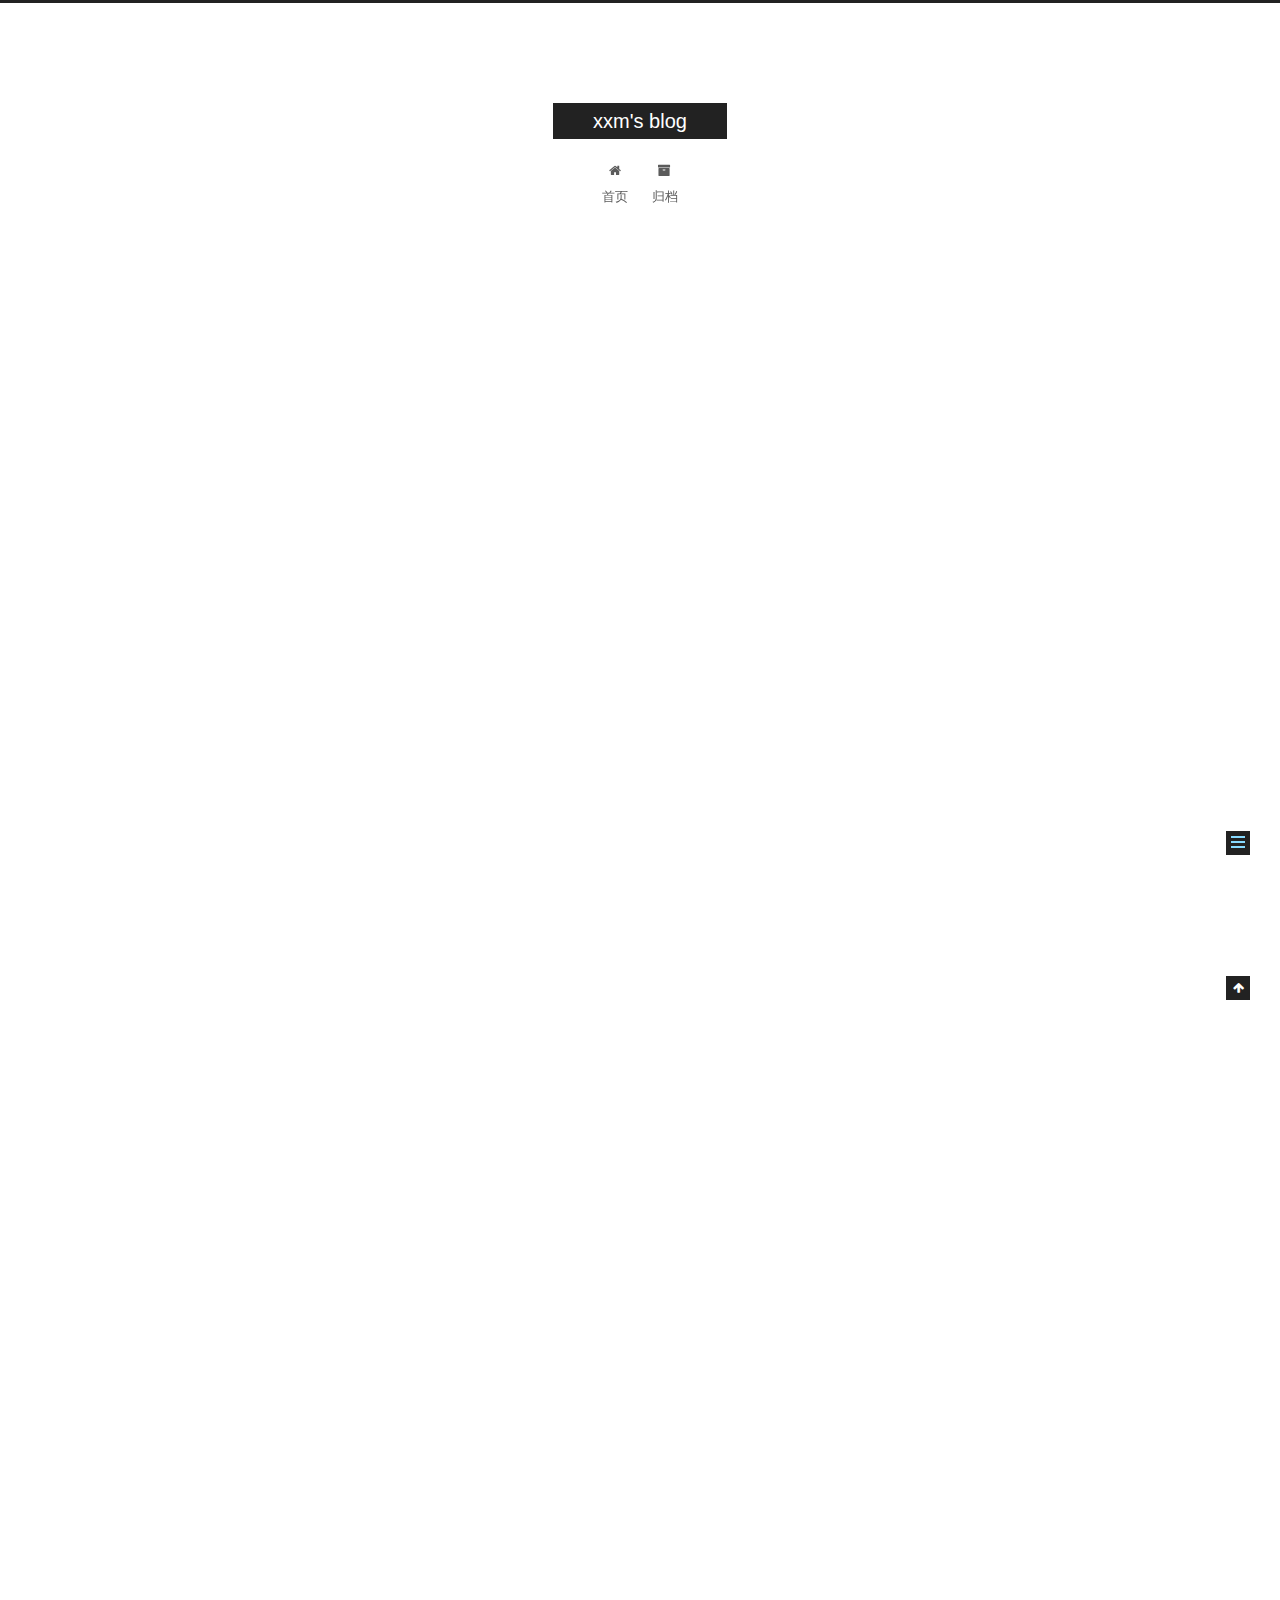
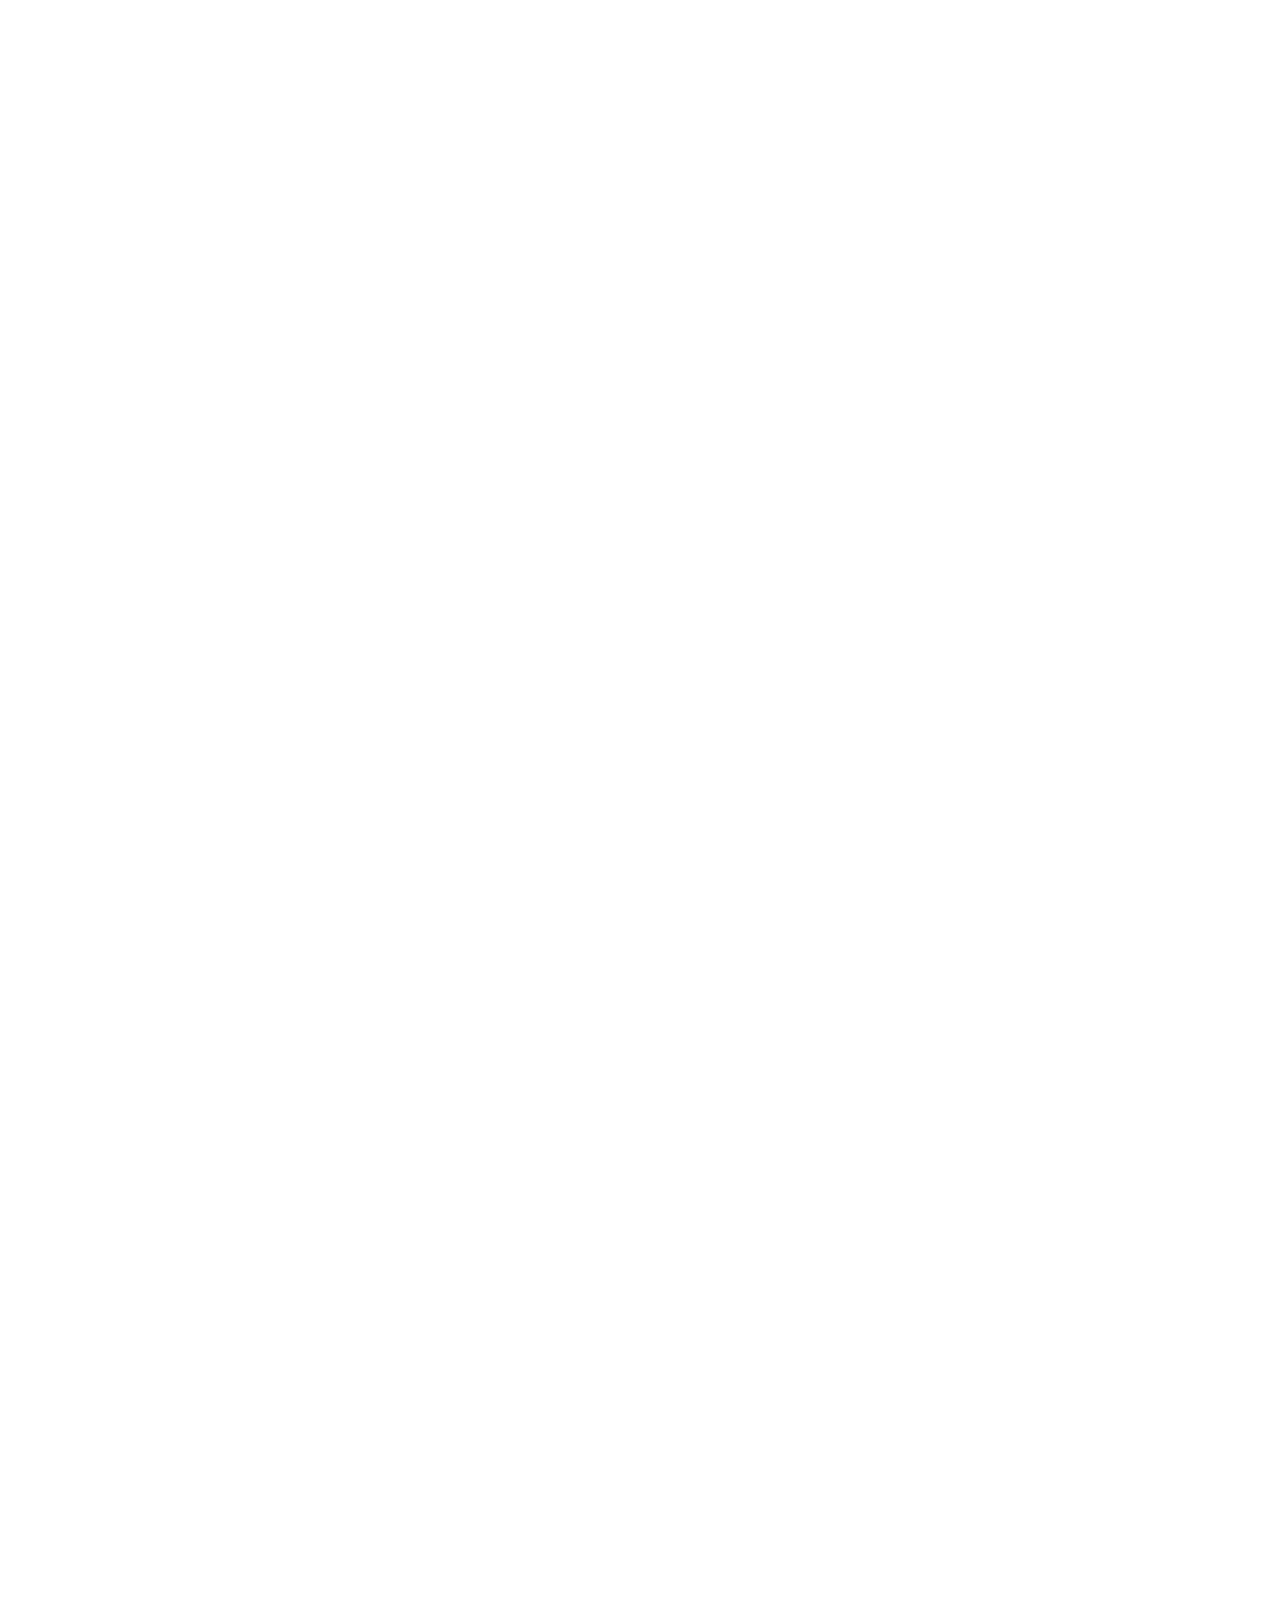
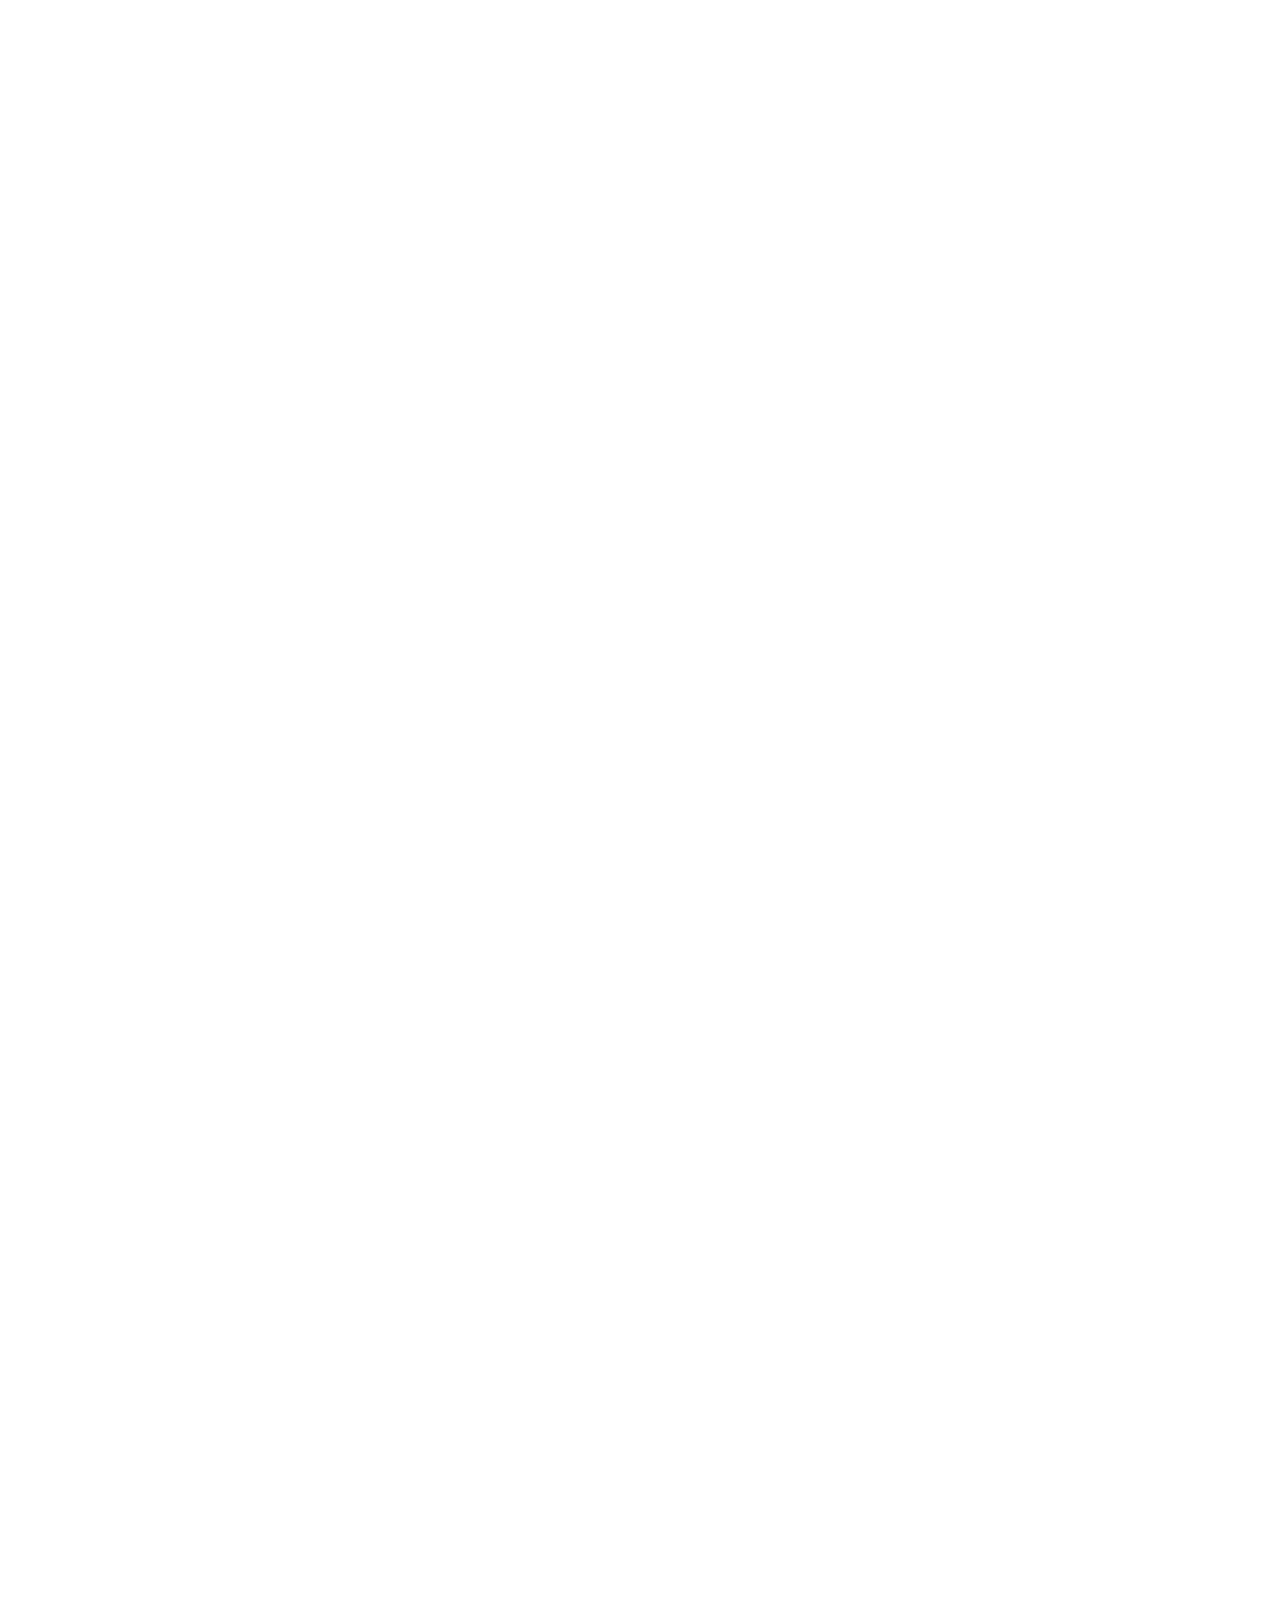
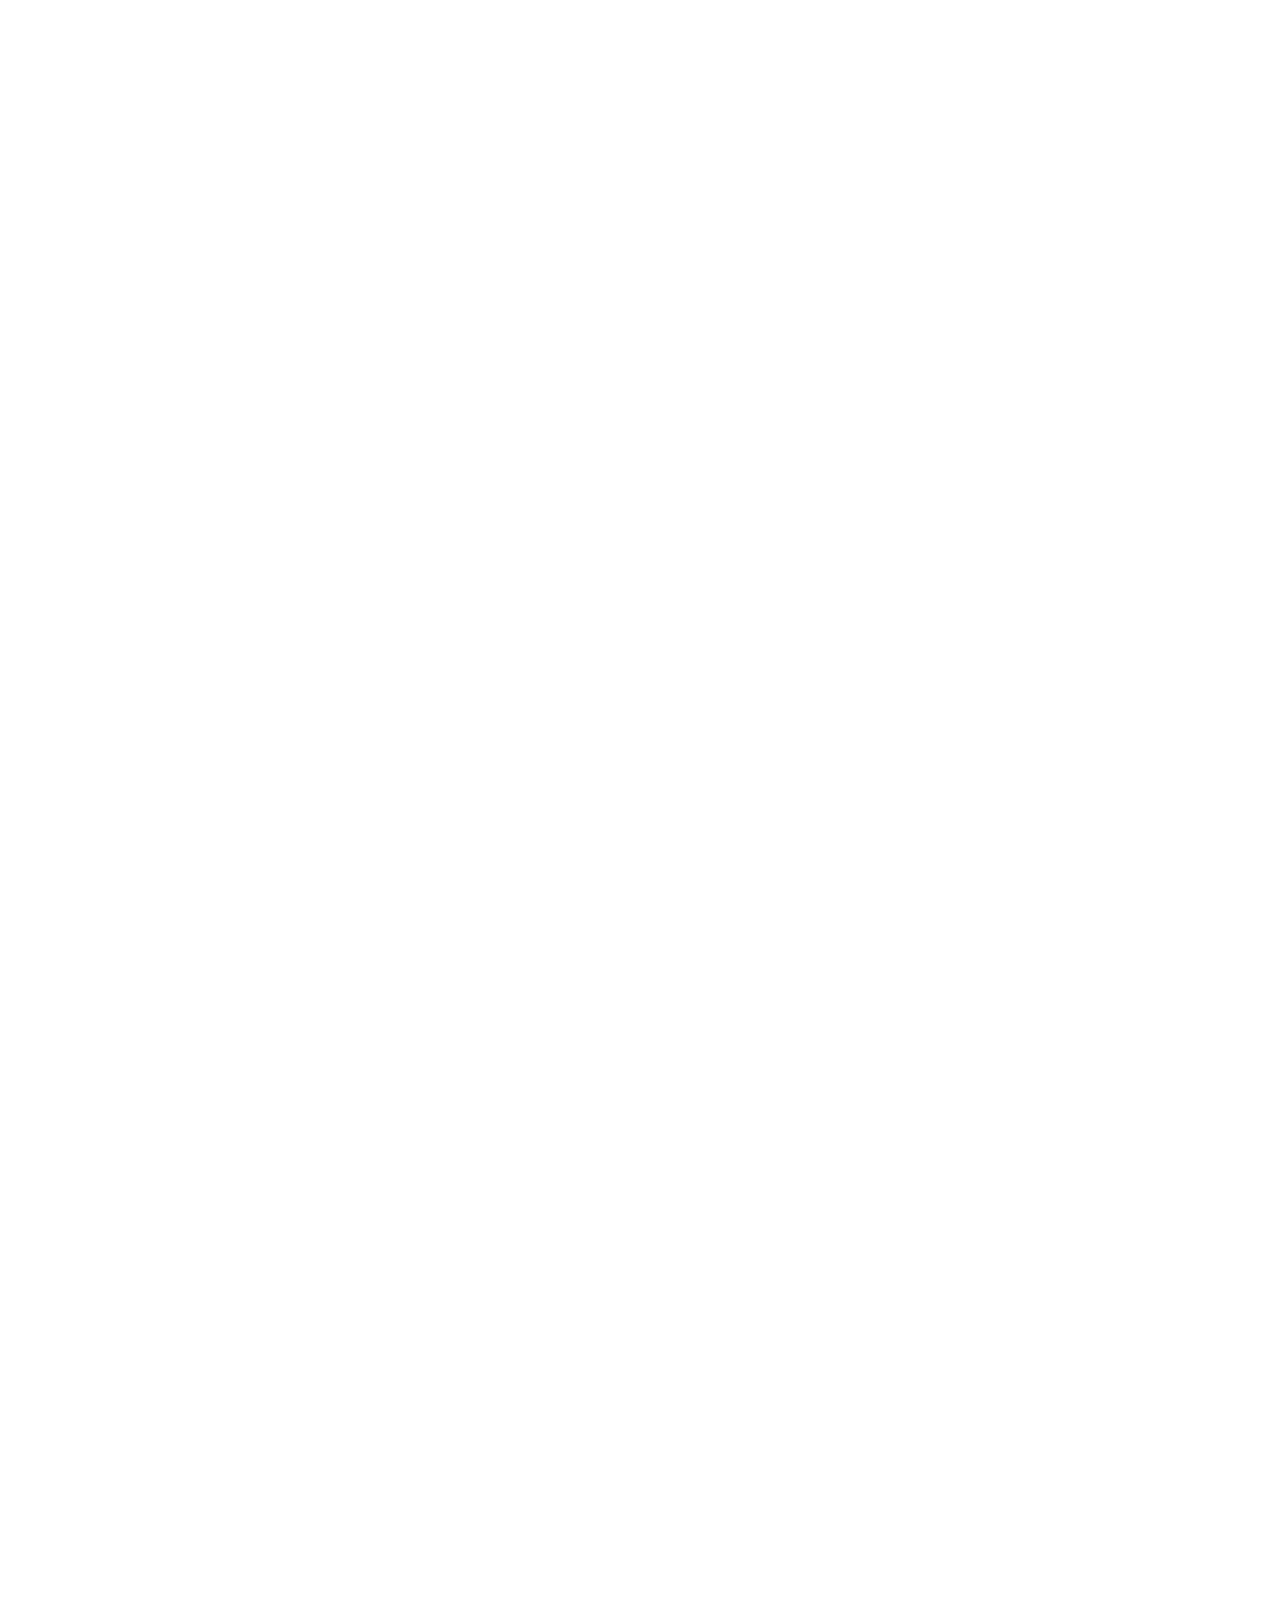
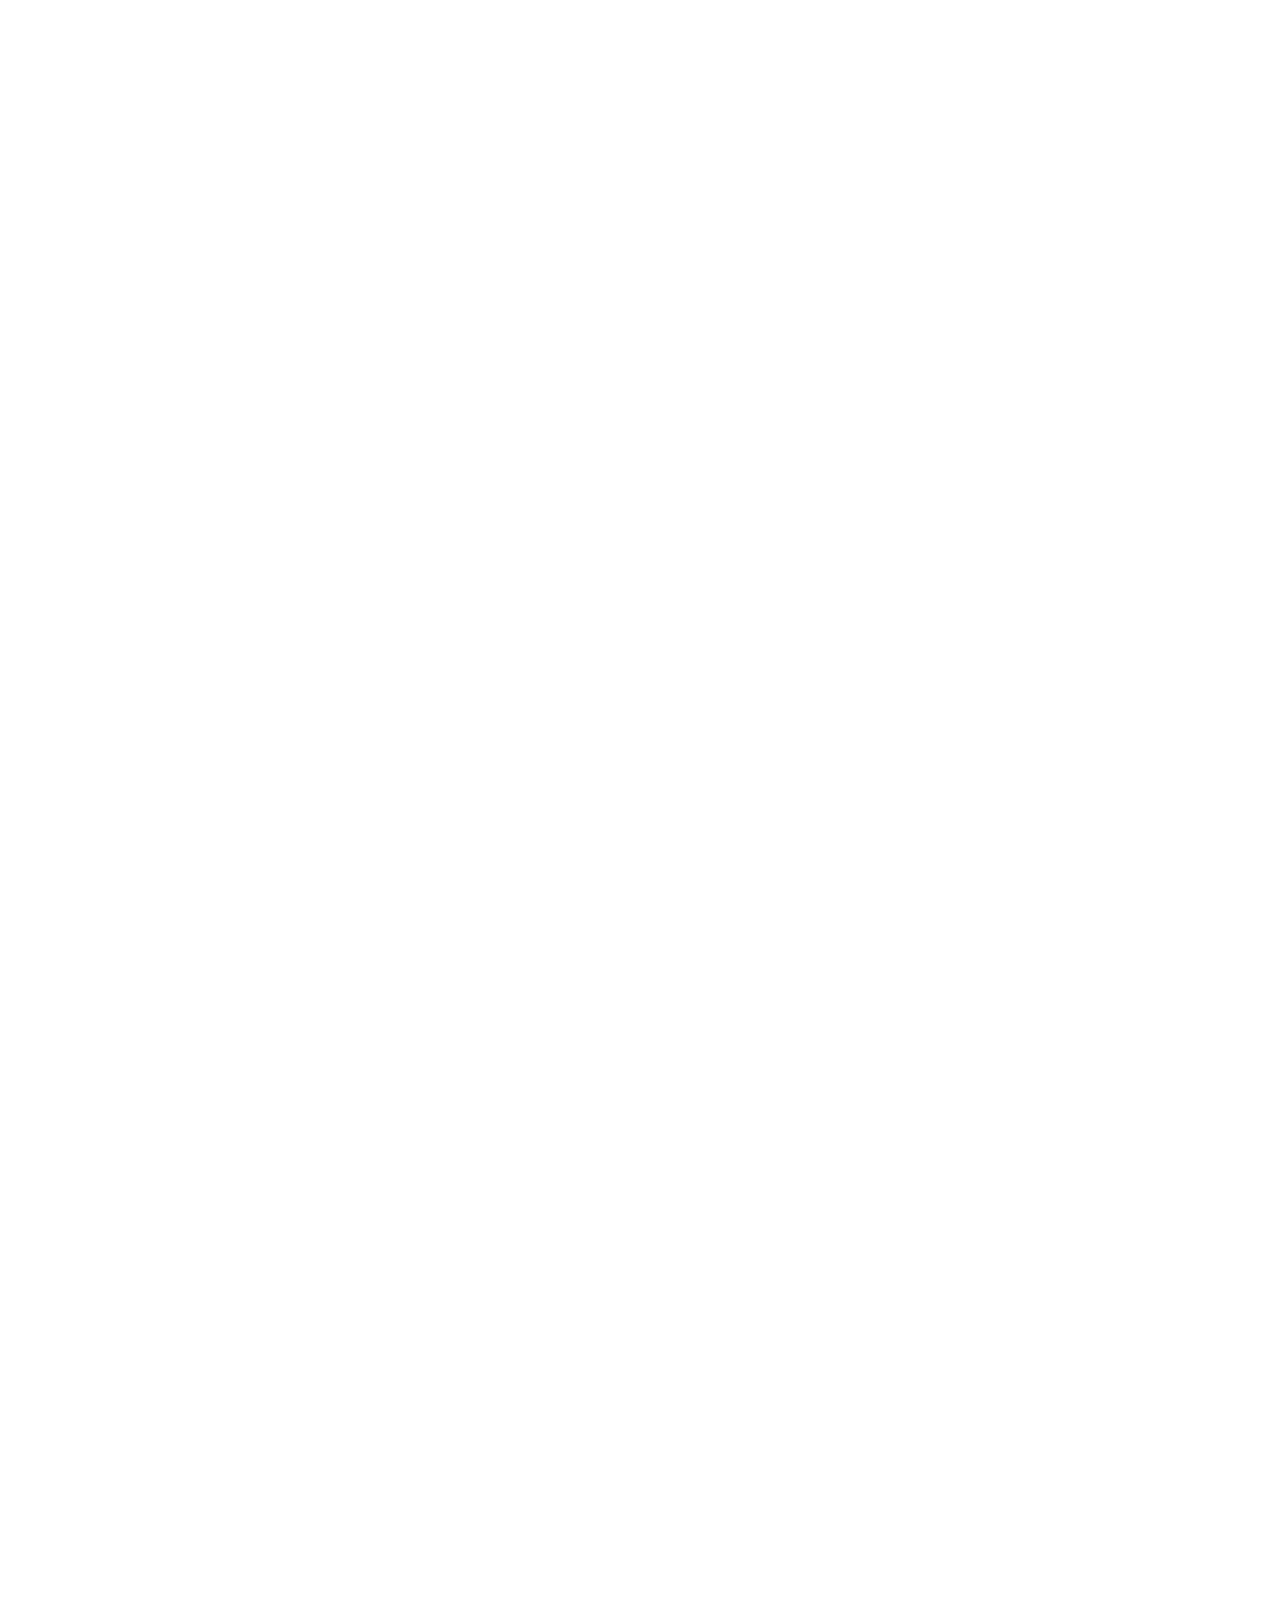
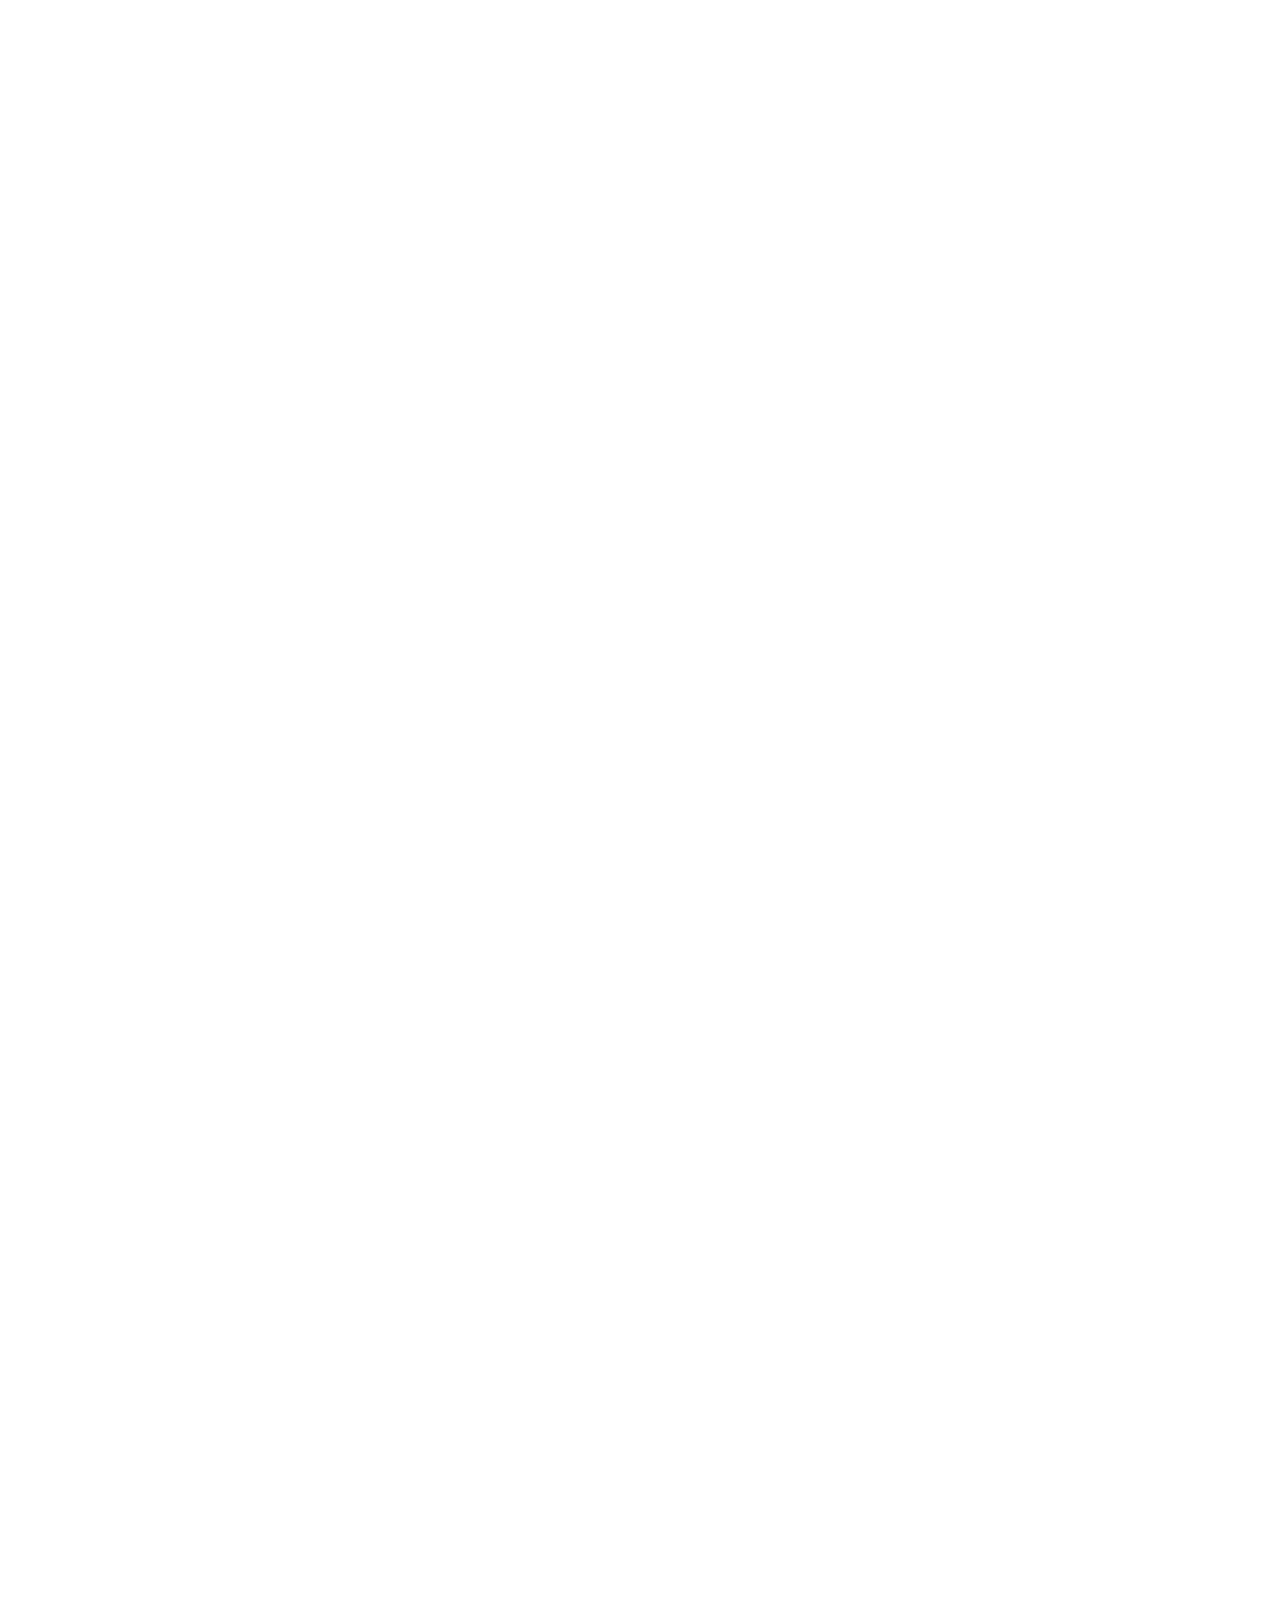
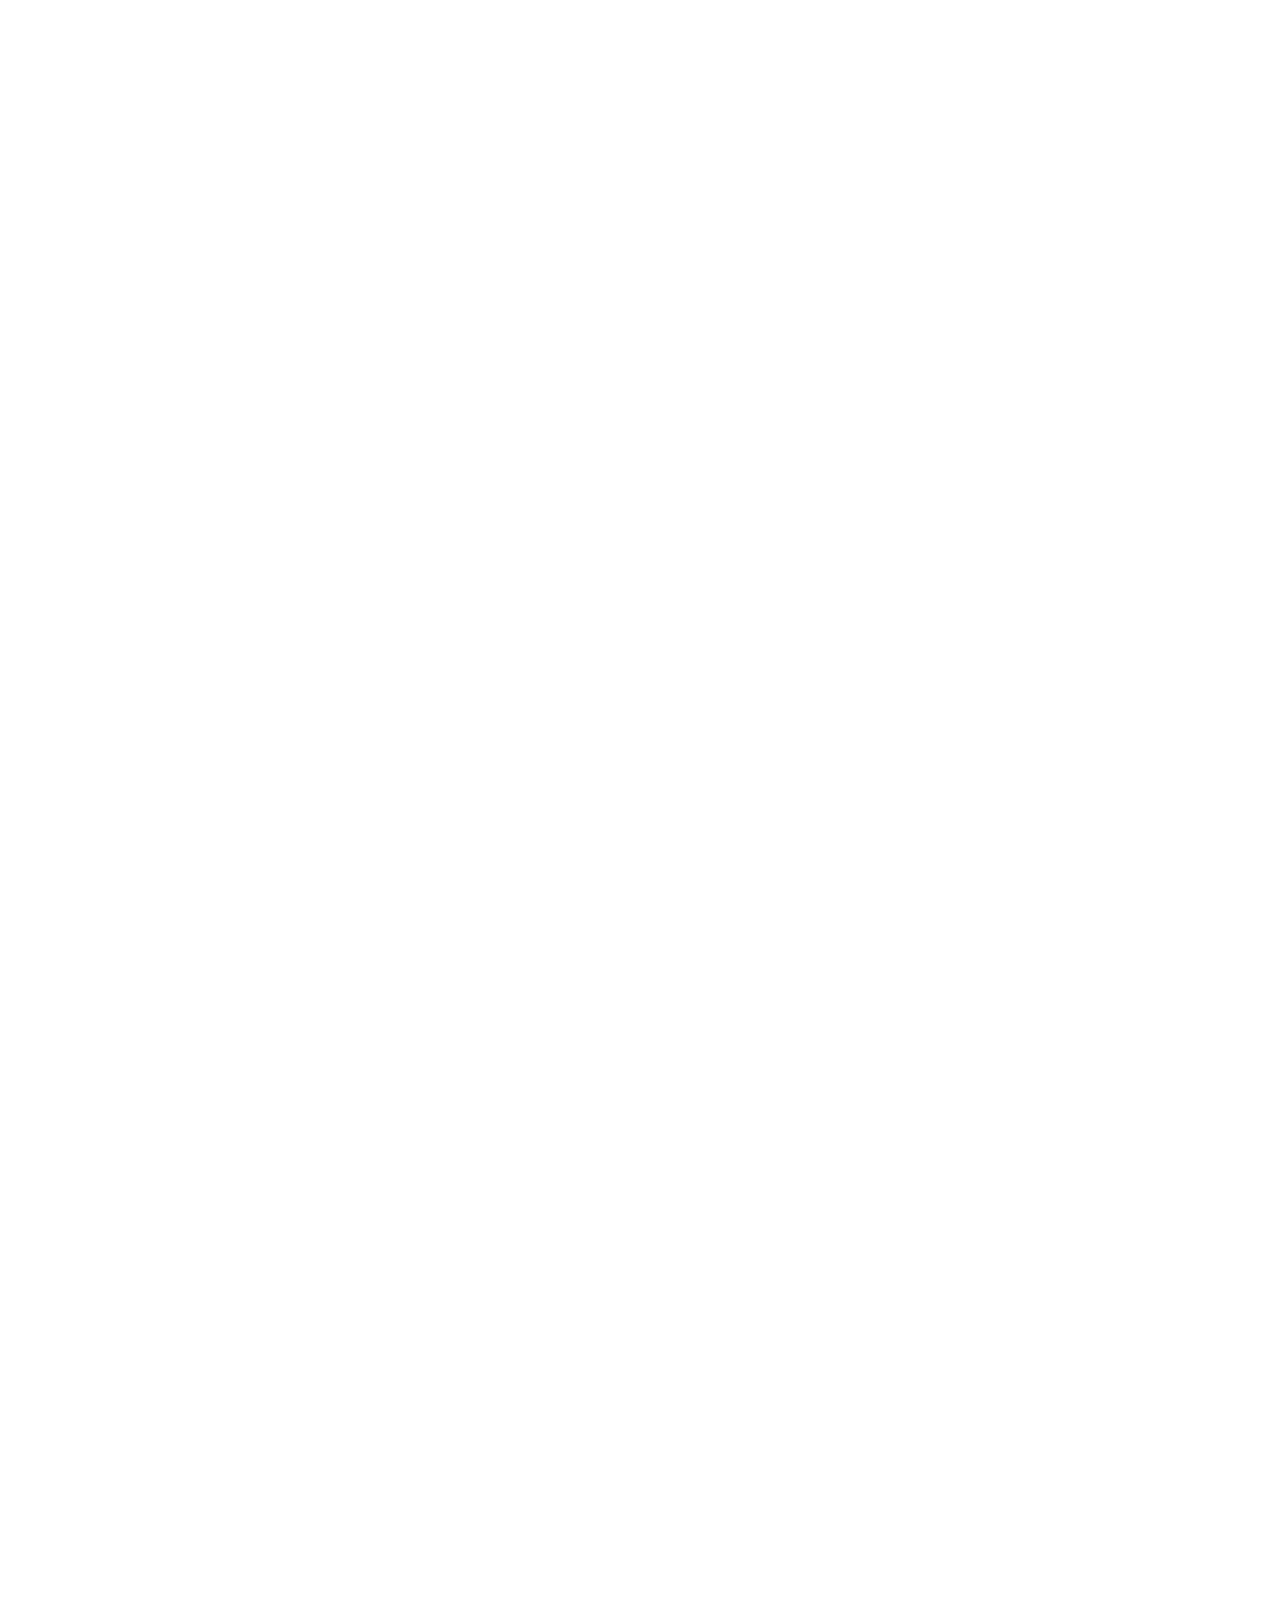
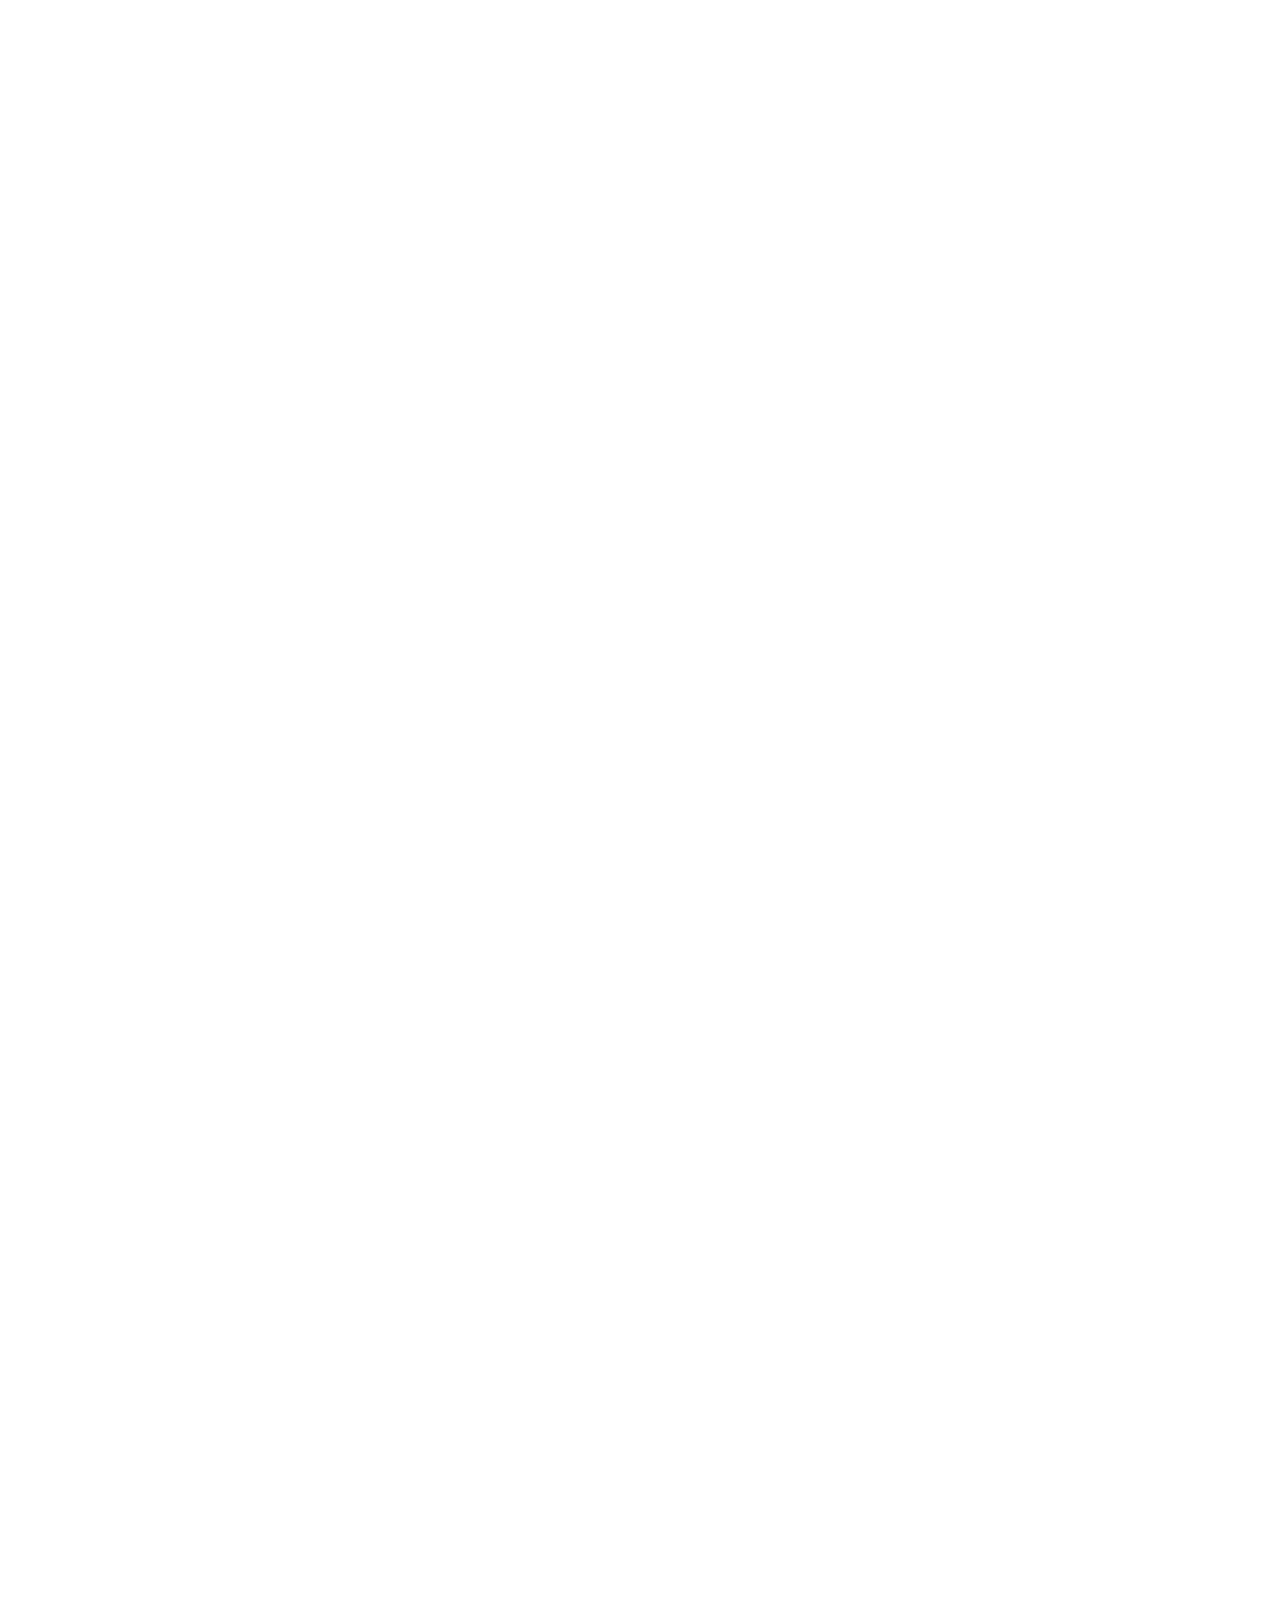
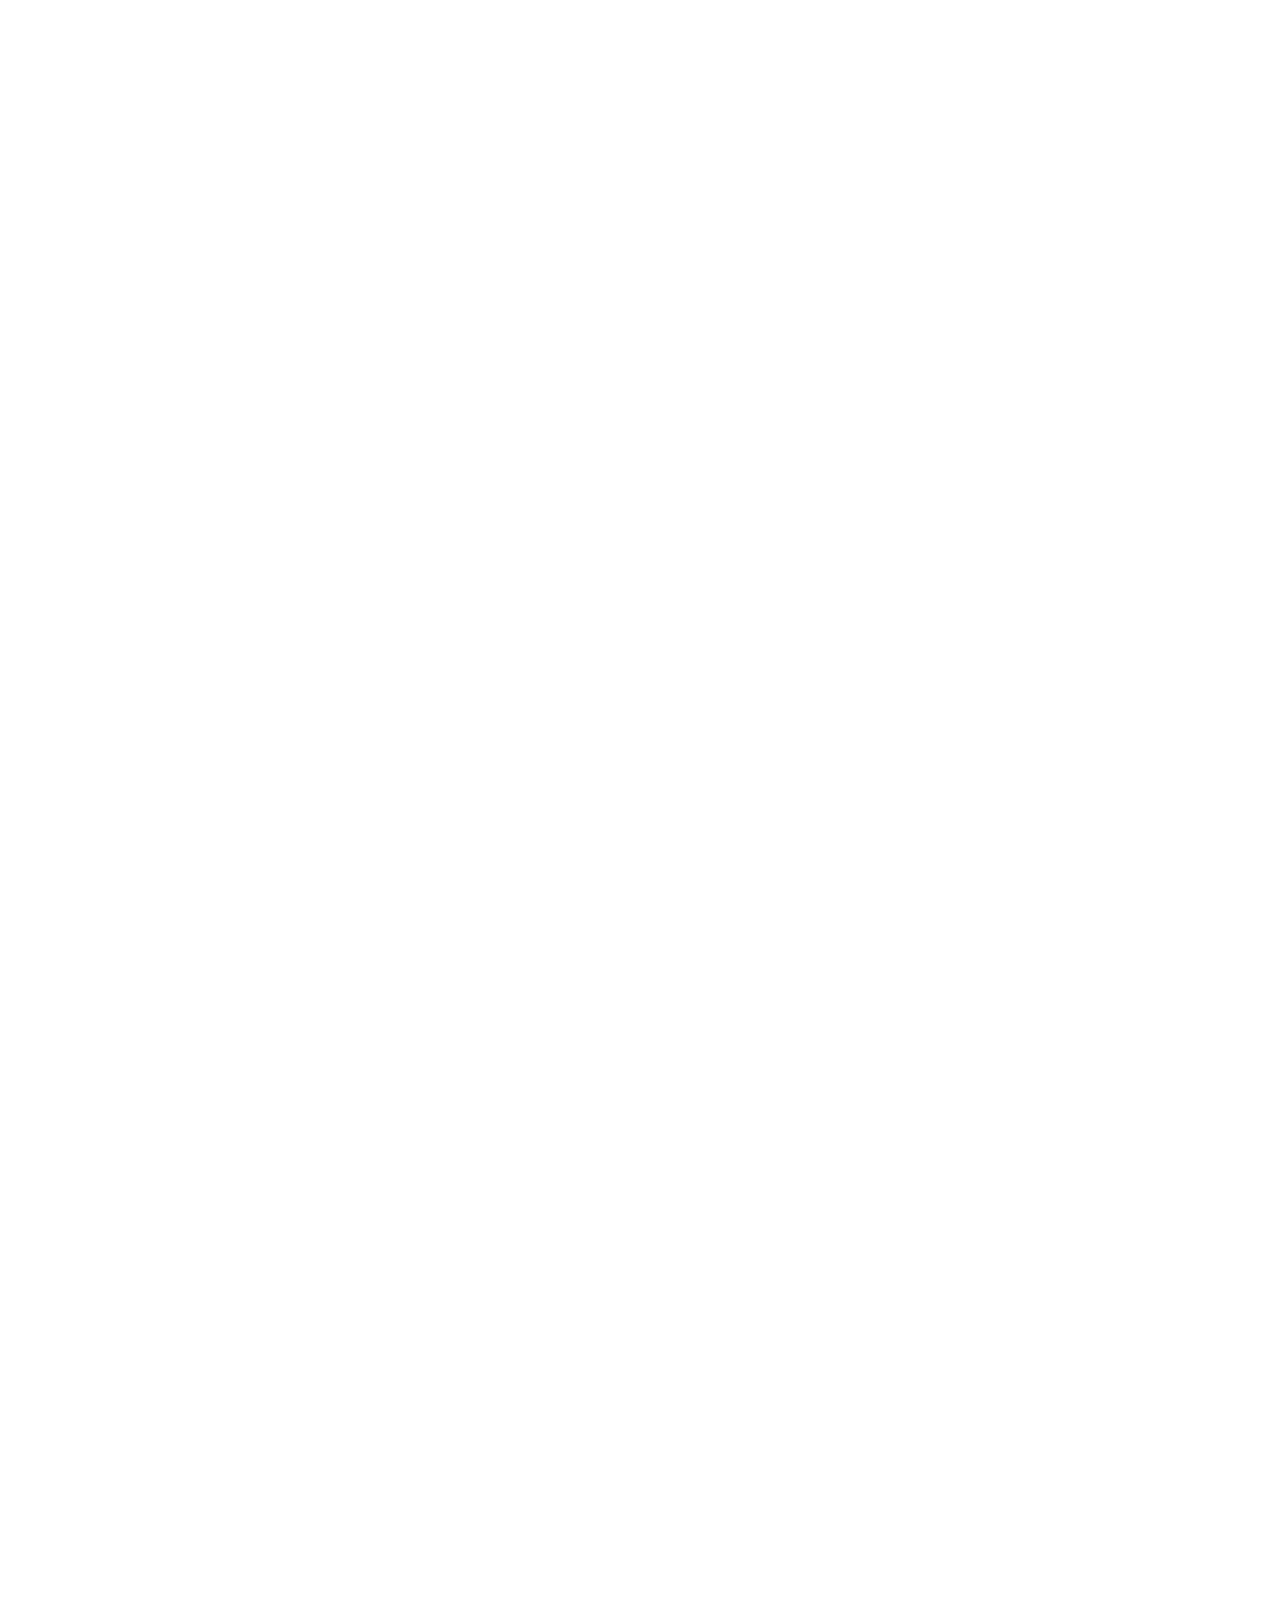
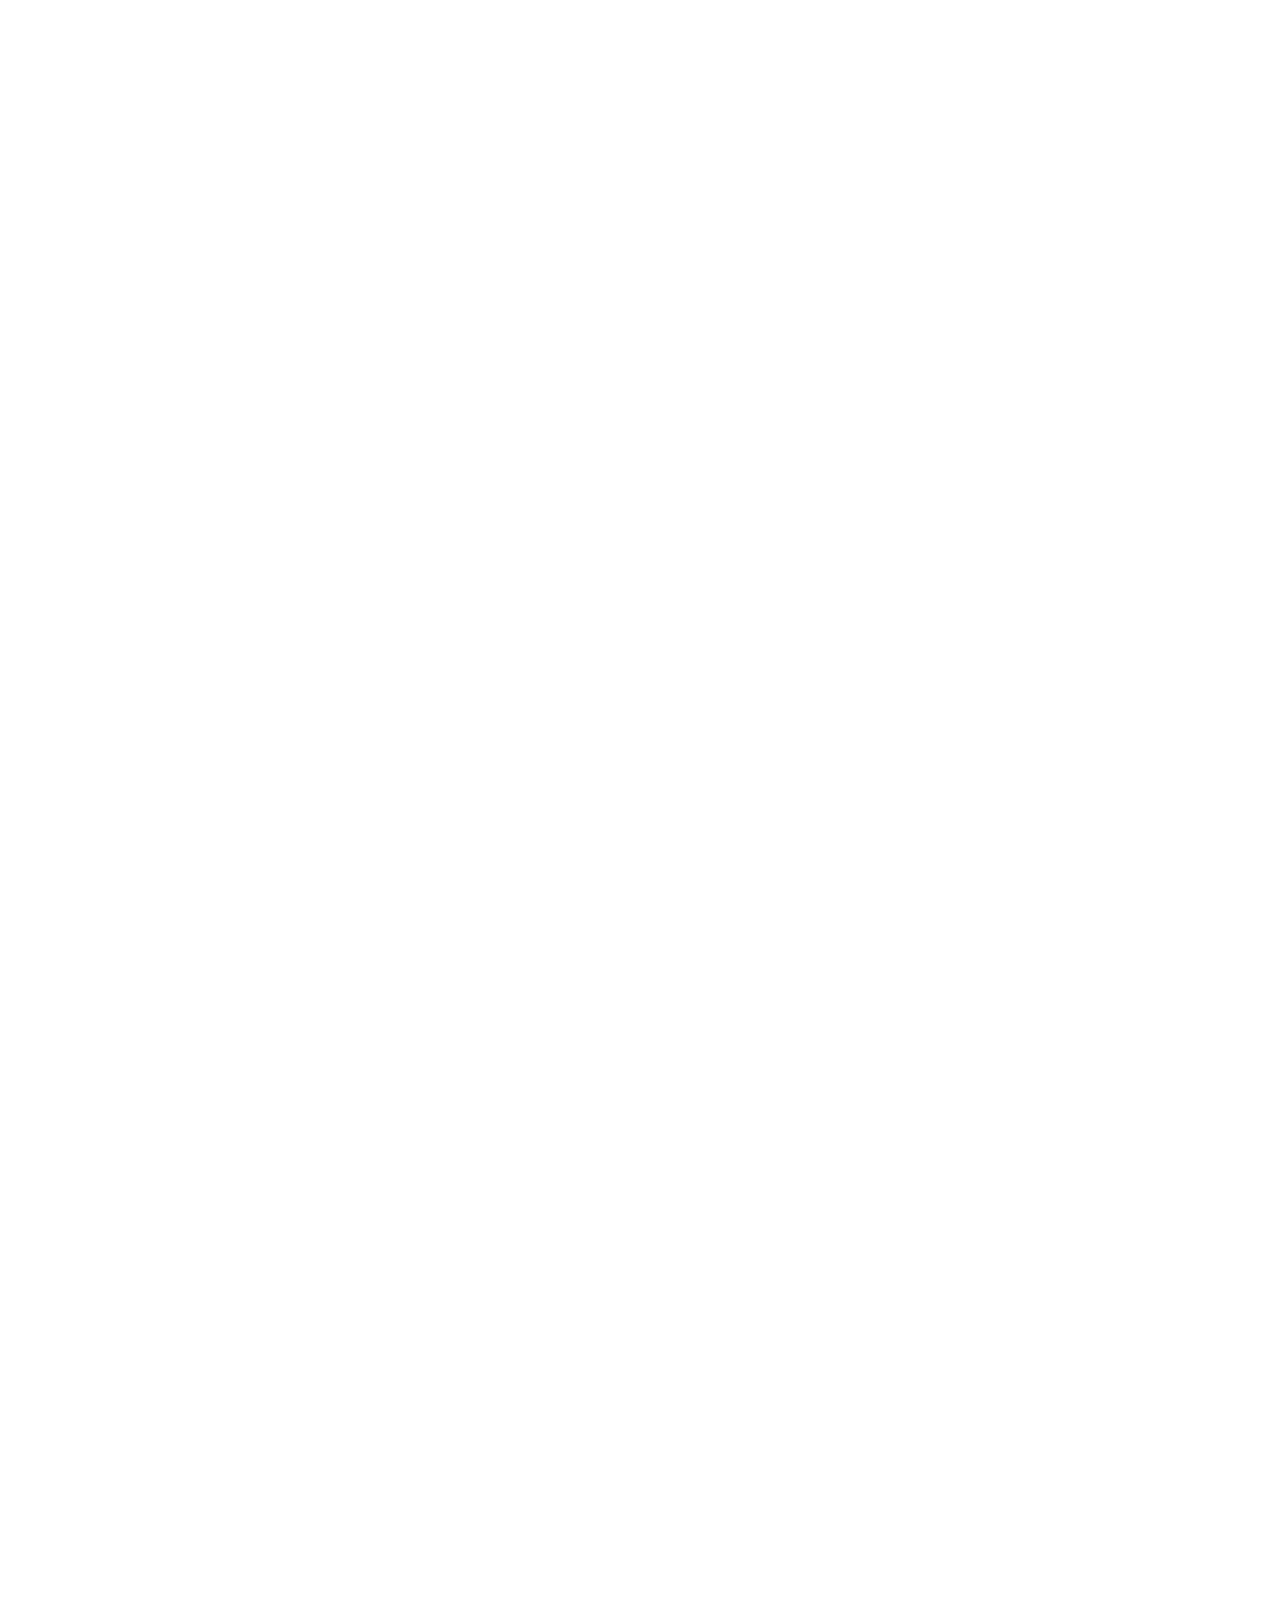
<file: 2019/10/07/yidianyun/index.html>
<!DOCTYPE html>



  


<html class="theme-next muse use-motion" lang="zh-Hans">
<head><meta name="generator" content="Hexo 3.9.0">
  <meta charset="UTF-8">
<meta http-equiv="X-UA-Compatible" content="IE=edge">
<meta name="viewport" content="width=device-width, initial-scale=1, maximum-scale=1">
<meta name="theme-color" content="#222">









<meta http-equiv="Cache-Control" content="no-transform">
<meta http-equiv="Cache-Control" content="no-siteapp">
















  
  
  <link href="/lib/fancybox/source/jquery.fancybox.css?v=2.1.5" rel="stylesheet" type="text/css">







<link href="/lib/font-awesome/css/font-awesome.min.css?v=4.6.2" rel="stylesheet" type="text/css">

<link href="/css/main.css?v=5.1.4" rel="stylesheet" type="text/css">


  <link rel="apple-touch-icon" sizes="180x180" href="/images/apple-touch-icon-next.png?v=5.1.4">


  <link rel="icon" type="image/png" sizes="32x32" href="/images/favicon-32x32-next.png?v=5.1.4">


  <link rel="icon" type="image/png" sizes="16x16" href="/images/favicon-16x16-next.png?v=5.1.4">


  <link rel="mask-icon" href="/images/logo.svg?v=5.1.4" color="#222">





  <meta name="keywords" content="Hexo, NexT">










<meta name="description" content="markdown笔记 resttemplate使用fastjson解析数据12345678MultiValueMap&amp;lt;String, String&amp;gt; params = new LinkedMultiValueMap&amp;lt;&amp;gt;();params.add(&quot;mobiles&quot;, mobileStr);HttpHeaders headers=new HttpHeaders();heade">
<meta property="og:type" content="article">
<meta property="og:title" content="xxm&#39;s blog">
<meta property="og:url" content="http://yoursite.com/2019/10/07/yidianyun/index.html">
<meta property="og:site_name" content="xxm&#39;s blog">
<meta property="og:description" content="markdown笔记 resttemplate使用fastjson解析数据12345678MultiValueMap&amp;lt;String, String&amp;gt; params = new LinkedMultiValueMap&amp;lt;&amp;gt;();params.add(&quot;mobiles&quot;, mobileStr);HttpHeaders headers=new HttpHeaders();heade">
<meta property="og:locale" content="zh-Hans">
<meta property="og:updated_time" content="2019-09-30T06:37:50.683Z">
<meta name="twitter:card" content="summary">
<meta name="twitter:title" content="xxm&#39;s blog">
<meta name="twitter:description" content="markdown笔记 resttemplate使用fastjson解析数据12345678MultiValueMap&amp;lt;String, String&amp;gt; params = new LinkedMultiValueMap&amp;lt;&amp;gt;();params.add(&quot;mobiles&quot;, mobileStr);HttpHeaders headers=new HttpHeaders();heade">



<script type="text/javascript" id="hexo.configurations">
  var NexT = window.NexT || {};
  var CONFIG = {
    root: '/',
    scheme: 'Muse',
    version: '5.1.4',
    sidebar: {"position":"left","display":"post","offset":12,"b2t":false,"scrollpercent":false,"onmobile":false},
    fancybox: true,
    tabs: true,
    motion: {"enable":true,"async":false,"transition":{"post_block":"fadeIn","post_header":"slideDownIn","post_body":"slideDownIn","coll_header":"slideLeftIn","sidebar":"slideUpIn"}},
    duoshuo: {
      userId: '0',
      author: '博主'
    },
    algolia: {
      applicationID: '',
      apiKey: '',
      indexName: '',
      hits: {"per_page":10},
      labels: {"input_placeholder":"Search for Posts","hits_empty":"We didn't find any results for the search: ${query}","hits_stats":"${hits} results found in ${time} ms"}
    }
  };
</script>



  <link rel="canonical" href="http://yoursite.com/2019/10/07/yidianyun/">





  <title> | xxm's blog</title>
  








</head>

<body itemscope itemtype="http://schema.org/WebPage" lang="zh-Hans">

  
  
    
  

  <div class="container sidebar-position-left page-post-detail">
    <div class="headband"></div>

    <header id="header" class="header" itemscope itemtype="http://schema.org/WPHeader">
      <div class="header-inner"><div class="site-brand-wrapper">
  <div class="site-meta ">
    

    <div class="custom-logo-site-title">
      <a href="/" class="brand" rel="start">
        <span class="logo-line-before"><i></i></span>
        <span class="site-title">xxm's blog</span>
        <span class="logo-line-after"><i></i></span>
      </a>
    </div>
      
        <p class="site-subtitle"></p>
      
  </div>

  <div class="site-nav-toggle">
    <button>
      <span class="btn-bar"></span>
      <span class="btn-bar"></span>
      <span class="btn-bar"></span>
    </button>
  </div>
</div>

<nav class="site-nav">
  

  
    <ul id="menu" class="menu">
      
        
        <li class="menu-item menu-item-home">
          <a href="/" rel="section">
            
              <i class="menu-item-icon fa fa-fw fa-home"></i> <br>
            
            首页
          </a>
        </li>
      
        
        <li class="menu-item menu-item-archives">
          <a href="/archives/" rel="section">
            
              <i class="menu-item-icon fa fa-fw fa-archive"></i> <br>
            
            归档
          </a>
        </li>
      

      
    </ul>
  

  
</nav>



 </div>
    </header>

    <main id="main" class="main">
      <div class="main-inner">
        <div class="content-wrap">
          <div id="content" class="content">
            

  <div id="posts" class="posts-expand">
    

  

  
  
  

  <article class="post post-type-normal" itemscope itemtype="http://schema.org/Article">
  
  
  
  <div class="post-block">
    <link itemprop="mainEntityOfPage" href="http://yoursite.com/2019/10/07/yidianyun/">

    <span hidden itemprop="author" itemscope itemtype="http://schema.org/Person">
      <meta itemprop="name" content="xxm">
      <meta itemprop="description" content>
      <meta itemprop="image" content="/images/avatar.gif">
    </span>

    <span hidden itemprop="publisher" itemscope itemtype="http://schema.org/Organization">
      <meta itemprop="name" content="xxm's blog">
    </span>

    
      <header class="post-header">

        
        
          <h1 class="post-title" itemprop="name headline"></h1>
        

        <div class="post-meta">
          <span class="post-time">
            
              <span class="post-meta-item-icon">
                <i class="fa fa-calendar-o"></i>
              </span>
              
                <span class="post-meta-item-text">发表于</span>
              
              <time title="创建于" itemprop="dateCreated datePublished" datetime="2019-10-07T20:24:26+08:00">
                2019-10-07
              </time>
            

            

            
          </span>

          

          
            
          

          
          

          

          

          

        </div>
      </header>
    

    
    
    
    <div class="post-body" itemprop="articleBody">

      
      

      
        <h1 id="markdown笔记"><a href="#markdown笔记" class="headerlink" title="markdown笔记"></a>markdown笔记</h1><hr>
<h2 id="resttemplate使用fastjson解析数据"><a href="#resttemplate使用fastjson解析数据" class="headerlink" title="resttemplate使用fastjson解析数据"></a>resttemplate使用fastjson解析数据</h2><figure class="highlight java"><table><tr><td class="gutter"><pre><span class="line">1</span><br><span class="line">2</span><br><span class="line">3</span><br><span class="line">4</span><br><span class="line">5</span><br><span class="line">6</span><br><span class="line">7</span><br><span class="line">8</span><br></pre></td><td class="code"><pre><span class="line">MultiValueMap&lt;String, String&gt; params = <span class="keyword">new</span> LinkedMultiValueMap&lt;&gt;();</span><br><span class="line">params.add(<span class="string">"mobiles"</span>, mobileStr);</span><br><span class="line">HttpHeaders headers=<span class="keyword">new</span> HttpHeaders();</span><br><span class="line">headers.set(<span class="string">"Content-type"</span>, <span class="string">"application/x-www-form-urlencoded"</span>);</span><br><span class="line">headers.setAccept(Collections.singletonList(<span class="keyword">new</span> MediaType(<span class="string">"application"</span>,<span class="string">"json"</span>)));</span><br><span class="line">HttpEntity&lt;MultiValueMap&gt; entity=<span class="keyword">new</span> HttpEntity&lt;&gt;(params,headers);</span><br><span class="line">res = restTemplate.postForEntity(SPACE_CHECK_URL  ,entity, String.class);</span><br><span class="line">SpaceCheckResultBean spaceCheckResultBean =JSONObject.parseObject(res.getBody(),SpaceCheckResultBean.class);</span><br></pre></td></tr></table></figure>

<h2 id="Java"><a href="#Java" class="headerlink" title="Java"></a>Java</h2><figure class="highlight java"><table><tr><td class="gutter"><pre><span class="line">1</span><br><span class="line">2</span><br><span class="line">3</span><br><span class="line">4</span><br><span class="line">5</span><br><span class="line">6</span><br><span class="line">7</span><br><span class="line">8</span><br><span class="line">9</span><br><span class="line">10</span><br><span class="line">11</span><br><span class="line">12</span><br><span class="line">13</span><br><span class="line">14</span><br><span class="line">15</span><br></pre></td><td class="code"><pre><span class="line"><span class="comment">//获取内存地址</span></span><br><span class="line">System.identityHashCode(Object);</span><br><span class="line"><span class="comment">//mybatis时间转换</span></span><br><span class="line">SqlTimestampValueFactory</span><br><span class="line"><span class="comment">//mybatis同时执行多条sql语句</span></span><br><span class="line">在数据库连接参数加上allowMultiQueries=<span class="keyword">true</span></span><br><span class="line">然后在mapper里面,写上sql语句,以;号隔开就可以了</span><br><span class="line">JDBC三种读取方式：</span><br><span class="line"><span class="number">1</span>.一次全部（默认）：一次获取全部。</span><br><span class="line"><span class="number">2</span>.流式：多次获取，一次一行。</span><br><span class="line"><span class="number">3</span>.游标：多次获取，一次多行。</span><br><span class="line">mybatis默认采取第一种。</span><br><span class="line"><span class="comment">//mybatis防止oom流式读取数据</span></span><br><span class="line"><span class="function"><span class="keyword">void</span> <span class="title">getScanLog</span><span class="params">(@Param(<span class="string">"start"</span>)</span> <span class="keyword">long</span> start, @<span class="title">Param</span><span class="params">(<span class="string">"end"</span>)</span> <span class="keyword">long</span> end, ResultHandler&lt;Map&gt; handler)</span>;</span><br><span class="line">&lt;select id=<span class="string">"getScanLog"</span>  resultMap=<span class="string">"BaseResultMap"</span> resultSetType=<span class="string">"FORWARD_ONLY"</span> fetchSize=<span class="string">"100"</span>&gt;</span><br></pre></td></tr></table></figure>

<h3 id="springboot2-0-9以后fastjson配置不生效解决方法"><a href="#springboot2-0-9以后fastjson配置不生效解决方法" class="headerlink" title="springboot2.0.9以后fastjson配置不生效解决方法"></a>springboot2.0.9以后fastjson配置不生效解决方法</h3><figure class="highlight java"><table><tr><td class="gutter"><pre><span class="line">1</span><br><span class="line">2</span><br><span class="line">3</span><br><span class="line">4</span><br><span class="line">5</span><br><span class="line">6</span><br><span class="line">7</span><br><span class="line">8</span><br><span class="line">9</span><br><span class="line">10</span><br><span class="line">11</span><br><span class="line">12</span><br><span class="line">13</span><br><span class="line">14</span><br><span class="line">15</span><br><span class="line">16</span><br><span class="line">17</span><br><span class="line">18</span><br><span class="line">19</span><br><span class="line">20</span><br><span class="line">21</span><br><span class="line">22</span><br><span class="line">23</span><br><span class="line">24</span><br><span class="line">25</span><br><span class="line">26</span><br><span class="line">27</span><br><span class="line">28</span><br><span class="line">29</span><br><span class="line">30</span><br><span class="line">31</span><br><span class="line">32</span><br><span class="line">33</span><br><span class="line">34</span><br><span class="line">35</span><br><span class="line">36</span><br><span class="line">37</span><br><span class="line">38</span><br><span class="line">39</span><br><span class="line">40</span><br><span class="line">41</span><br><span class="line">42</span><br><span class="line">43</span><br><span class="line">44</span><br><span class="line">45</span><br><span class="line">46</span><br><span class="line">47</span><br><span class="line">48</span><br><span class="line">49</span><br><span class="line">50</span><br></pre></td><td class="code"><pre><span class="line">	<span class="meta">@Configuration</span></span><br><span class="line"><span class="keyword">public</span> <span class="class"><span class="keyword">class</span> <span class="title">WebMvcConfigurer</span> <span class="keyword">extends</span> <span class="title">WebMvcConfigurerAdapter</span> </span>&#123;</span><br><span class="line"></span><br><span class="line">    <span class="keyword">private</span> <span class="keyword">final</span> Logger logger = LoggerFactory.getLogger(WebMvcConfigurer.class);</span><br><span class="line"></span><br><span class="line">    <span class="comment">//使用阿里 FastJson 作为JSON MessageConverter</span></span><br><span class="line">    <span class="meta">@Override</span></span><br><span class="line">    <span class="function"><span class="keyword">public</span> <span class="keyword">void</span> <span class="title">configureMessageConverters</span><span class="params">(List&lt;HttpMessageConverter&lt;?&gt;&gt; converters)</span> </span>&#123;</span><br><span class="line"></span><br><span class="line">        <span class="keyword">super</span>.configureMessageConverters(converters);</span><br><span class="line">        FastJsonHttpMessageConverter fastConverter = <span class="keyword">new</span> FastJsonHttpMessageConverter();</span><br><span class="line">        FastJsonConfig fastJsonConfig = <span class="keyword">new</span> FastJsonConfig();</span><br><span class="line">        fastJsonConfig.setSerializerFeatures(</span><br><span class="line">                SerializerFeature.DisableCircularReferenceDetect,</span><br><span class="line">                SerializerFeature.WriteMapNullValue,</span><br><span class="line">                SerializerFeature.WriteNullNumberAsZero,</span><br><span class="line">                SerializerFeature.WriteNullStringAsEmpty,</span><br><span class="line">                SerializerFeature.WriteNullListAsEmpty,</span><br><span class="line">                SerializerFeature.WriteNullBooleanAsFalse,</span><br><span class="line">                SerializerFeature.WriteNonStringKeyAsString,</span><br><span class="line">                SerializerFeature.BrowserCompatible);</span><br><span class="line"></span><br><span class="line">        <span class="comment">//解决Long转json精度丢失的问题</span></span><br><span class="line">        fastJsonConfig.setSerializerFeatures(SerializerFeature.PrettyFormat);</span><br><span class="line"><span class="comment">//        fastJsonConfig.setSerializerFeatures(SerializerFeature.WriteDateUseDateFormat);</span></span><br><span class="line">        SerializeConfig serializeConfig = SerializeConfig.globalInstance;</span><br><span class="line">        <span class="comment">//serializeConfig.put(BigInteger.class, ToStringSerializer.instance);</span></span><br><span class="line">        serializeConfig.put(BigDecimal.class, ToStringSerializer.instance);</span><br><span class="line">        serializeConfig.put(Long.class, ToStringSerializer.instance);</span><br><span class="line">        serializeConfig.put(Long.TYPE, ToStringSerializer.instance);</span><br><span class="line">        fastJsonConfig.setSerializeConfig(serializeConfig);</span><br><span class="line">        fastJsonConfig.setDateFormat(<span class="string">"yyyy-MM-dd HH:mm:ss"</span>);</span><br><span class="line"></span><br><span class="line"><span class="comment">//        //处理中文乱码问题</span></span><br><span class="line">        List&lt;MediaType&gt; fastMediaTypes = <span class="keyword">new</span> ArrayList&lt;&gt;();</span><br><span class="line">        fastMediaTypes.add(MediaType.APPLICATION_JSON_UTF8);</span><br><span class="line"></span><br><span class="line">        fastConverter.setSupportedMediaTypes(fastMediaTypes);</span><br><span class="line">        fastConverter.setFastJsonConfig(fastJsonConfig);</span><br><span class="line">        <span class="comment">//boot2.0.9 以上配置将不生效,需要将fastjson提到首位,或者用以下方式</span></span><br><span class="line">        <span class="comment">/*</span></span><br><span class="line"><span class="comment">        @Bean</span></span><br><span class="line"><span class="comment">        public HttpMessageConverters customConverters() &#123;</span></span><br><span class="line"><span class="comment">            FastJsonHttpMessageConverter fastConverter = new FastJsonHttpMessageConverter();</span></span><br><span class="line"><span class="comment">            StringHttpMessageConverter stringHttpMessageConverter = new StringHttpMessageConverter();</span></span><br><span class="line"><span class="comment">            return new HttpMessageConverters(fastConverter, stringHttpMessageConverter);</span></span><br><span class="line"><span class="comment">        &#125;</span></span><br><span class="line"><span class="comment">         */</span></span><br><span class="line">        converters.add(<span class="number">0</span>,fastConverter);</span><br><span class="line">    &#125;</span><br></pre></td></tr></table></figure>

<h2 id="Java类判断"><a href="#Java类判断" class="headerlink" title="Java类判断"></a>Java类判断</h2><figure class="highlight java"><table><tr><td class="gutter"><pre><span class="line">1</span><br><span class="line">2</span><br><span class="line">3</span><br><span class="line">4</span><br><span class="line">5</span><br><span class="line">6</span><br></pre></td><td class="code"><pre><span class="line">Class.isAssignableFrom()  </span><br><span class="line"><span class="comment">//判断一个类Class1和另一个类Class2是否相同或是另一个类的子类或接口</span></span><br><span class="line">Class1.isAssignableFrom(Class2)</span><br><span class="line">Class.<span class="keyword">instanceof</span>()</span><br><span class="line"><span class="comment">//判断一个对象实例是否是一个类或接口的或其子类子接口的实例</span></span><br><span class="line">obj <span class="keyword">instanceof</span> TypeName</span><br></pre></td></tr></table></figure>

<h2 id="Java-CMD-命令"><a href="#Java-CMD-命令" class="headerlink" title="Java CMD 命令"></a>Java CMD 命令</h2><figure class="highlight bash"><table><tr><td class="gutter"><pre><span class="line">1</span><br><span class="line">2</span><br><span class="line">3</span><br><span class="line">4</span><br></pre></td><td class="code"><pre><span class="line">native2ascii <span class="comment">#中文转换utf8字符</span></span><br><span class="line">native2ascii -reverse <span class="comment">#utf8字符转中文</span></span><br><span class="line">native2ascii -encoding utf8 abc.txt bcd.txt <span class="comment">#转换abc.txt为utf8编码</span></span><br><span class="line">native2ascii -reverse utf8 abc.txt bcd.txt <span class="comment">#解码</span></span><br></pre></td></tr></table></figure>

<h2 id="Java线程池"><a href="#Java线程池" class="headerlink" title="Java线程池"></a>Java线程池</h2><p><strong>简述</strong>:<br>    - 如果当前运行的线程少于corePoolSize，则创建新线程来执行任务（注意，执行这一步骤需要获取全局锁）。<br>    - 如果运行的线程等于或多于corePoolSize，则将任务加入BlockingQueue。<br>    - 如果无法将任务加入BlockingQueue（队列已满），则在非corePool中创建新的线程来处理任务（注意，执行这一步骤需要获取全局锁）。<br>    - 如果创建新线程将使当前运行的线程超出maximumPoolSize，任务将被拒绝，并调用RejectedExecutionHandler.rejectedExecution()方法。<br>    ThreadPoolExecutor采取上述步骤的总体设计思路，是为了在执行execute()方法时，尽可能地避免获取全局锁（那将会是一个严重的可伸缩瓶颈）。<br>    在ThreadPoolExecutor完成预热之后（当前运行的线程数大于等于corePoolSize），几乎所有的execute()方法调用都是执行步骤2，而步骤2不需要获取全局锁。</p>
<hr>
<h2 id="rabbitMQ"><a href="#rabbitMQ" class="headerlink" title="rabbitMQ"></a>rabbitMQ</h2><figure class="highlight bash"><table><tr><td class="gutter"><pre><span class="line">1</span><br><span class="line">2</span><br><span class="line">3</span><br><span class="line">4</span><br><span class="line">5</span><br><span class="line">6</span><br><span class="line">7</span><br><span class="line">8</span><br><span class="line">9</span><br><span class="line">10</span><br><span class="line">11</span><br><span class="line">12</span><br><span class="line">13</span><br><span class="line">14</span><br><span class="line">15</span><br><span class="line">16</span><br><span class="line">17</span><br></pre></td><td class="code"><pre><span class="line">----windows----</span><br><span class="line">rabbitmq-server.bat <span class="comment">#前台启动</span></span><br><span class="line">rabbitmq-server.bat stop <span class="comment">#停止</span></span><br><span class="line">rabbitmq-service install <span class="comment">#安装服务</span></span><br><span class="line">rabbitmq-service start <span class="comment">#启动服务</span></span><br><span class="line">rabbitmq-service.bat remove <span class="comment">#卸载服务</span></span><br><span class="line">----windows----</span><br><span class="line"></span><br><span class="line">rabbitmq-server -detached <span class="comment">#分离模式启动</span></span><br><span class="line">rabbitmqctl stop [-n] <span class="comment">#停止[指定名称]</span></span><br><span class="line">service rabbitmq-server start <span class="comment">#服务模式启动</span></span><br><span class="line">service rabbitmq-server stop <span class="comment">#停止服务</span></span><br><span class="line">rabbitmq-plugins <span class="built_in">enable</span> rabbitmq_management <span class="comment">#开启WEB管理扩展(关闭为disable)</span></span><br><span class="line">rabbitmqctl add_user xxx <span class="built_in">pwd</span> <span class="comment">#新建用户</span></span><br><span class="line">rabbitmqctlset_user_tags &#123;username&#125; &#123;administrator&#125; <span class="comment">#设置用户权限[Admin|Monitoring|Policymaker|Management|Impersonator|None]</span></span><br><span class="line">rabbitmqctl delete_user xxx <span class="comment">#删除用户</span></span><br><span class="line">rabbitmqctlchange_password &#123;username&#125; &#123;newpassword&#125; <span class="comment">#改密码</span></span><br></pre></td></tr></table></figure>

<h3 id="端口说明"><a href="#端口说明" class="headerlink" title="端口说明"></a>端口说明</h3><pre><code>-**4369**: (epmd)
-**5672, 5671**: (AMQP 0-9-1 and 1.0 without and with TLS)
-**25672**: 这个端口用于Erlang分布节点间和CLI工具沟通，是在动态范围内分配的(默认情况下限制在一个单独的端口,计算方法：AMQP端口+20000)。
-**15672**: (rabbitmq web管理工具插件)
-**61613, 61614**: (STOMP 插件)
-**1883, 8883**: (if MQTT 插件)</code></pre><h3 id="java手动应答"><a href="#java手动应答" class="headerlink" title="java手动应答"></a>java手动应答</h3><figure class="highlight java"><table><tr><td class="gutter"><pre><span class="line">1</span><br><span class="line">2</span><br><span class="line">3</span><br><span class="line">4</span><br><span class="line">5</span><br><span class="line">6</span><br><span class="line">7</span><br></pre></td><td class="code"><pre><span class="line"><span class="comment">//消息确认  如未调用如下方法确认，则消息不再发到该消费者（如有其它的消费者，则轮询到其他的消费者,否则返回队列保留在服务器），multiple 为 false只确认当前一个消息收到，true确认所有consumer获得的消息</span></span><br><span class="line"><span class="comment">//消息确认  如未确认则消息不再发到该消费者，multiple 为 false只确认当前一个消息收到，true确认所有consumer获得的消息</span></span><br><span class="line">    channel.basicAck(message.getMessageProperties().getDeliveryTag(), <span class="keyword">false</span>);</span><br><span class="line"><span class="comment">//消息确认并返回队列   如未确认则消息不在发到该消费者，multiple 为 false只确认当前一个消息收到，true确认所有  consumer获得的消息；requeue 为true该消息重新回到队列，并发到该队列的其他消费者，为false则直接丢掉该消息</span></span><br><span class="line">    channel.basicNack(message.getMessageProperties().getDeliveryTag(), <span class="keyword">false</span>, <span class="keyword">true</span>);</span><br><span class="line"><span class="comment">//拒绝消息  requeue 为true该消息重新回到队列，并发到该队列的其他消费者，如没有其他消费者，则会一直发到该消费者，为false则直接丢掉该消息</span></span><br><span class="line">    channel.basicReject(message.getMessageProperties().getDeliveryTag(), <span class="keyword">false</span>);</span><br></pre></td></tr></table></figure>

<h3 id="boot配置不自动连接rabbitMQ"><a href="#boot配置不自动连接rabbitMQ" class="headerlink" title="boot配置不自动连接rabbitMQ"></a>boot配置不自动连接rabbitMQ</h3><figure class="highlight java"><table><tr><td class="gutter"><pre><span class="line">1</span><br><span class="line">2</span><br><span class="line">3</span><br><span class="line">4</span><br><span class="line">5</span><br><span class="line">6</span><br><span class="line">7</span><br><span class="line">8</span><br></pre></td><td class="code"><pre><span class="line"><span class="meta">@Bean</span></span><br><span class="line">   <span class="function"><span class="keyword">public</span> SimpleRabbitListenerContainerFactory <span class="title">rabbitListenerContainerFactory</span><span class="params">()</span> </span>&#123;</span><br><span class="line">       SimpleRabbitListenerContainerFactory factory = <span class="keyword">new</span> SimpleRabbitListenerContainerFactory();</span><br><span class="line">       <span class="comment">//如果项目没有</span></span><br><span class="line">       <span class="comment">//是否自动启动</span></span><br><span class="line">       factory.setAutoStartup(<span class="keyword">false</span>);</span><br><span class="line">       <span class="keyword">return</span> factory;</span><br><span class="line">   &#125;</span><br></pre></td></tr></table></figure>

<h3 id="构建message"><a href="#构建message" class="headerlink" title="构建message"></a>构建message</h3><figure class="highlight java"><table><tr><td class="gutter"><pre><span class="line">1</span><br></pre></td><td class="code"><pre><span class="line">Message message= MessageBuilder.withBody(json.getBytes()).build();</span><br></pre></td></tr></table></figure>

<hr>
<h2 id="docker"><a href="#docker" class="headerlink" title="docker"></a>docker</h2><p><strong>DockerToolbox</strong>: <a href="https://github.com/docker/toolbox/releases/download/v19.03.1/DockerToolbox-19.03.1.exe" target="_blank" rel="noopener">19.03.1</a></p>
<h2 id="axios-js"><a href="#axios-js" class="headerlink" title="axios.js"></a>axios.js</h2><p><strong>RequestPayload</strong>: Request Payload会对非字符串做字符串转换,传输数字类型最大支持608663334731907100,超出自动更改</p>
<h2 id="springboot"><a href="#springboot" class="headerlink" title="springboot"></a>springboot</h2><p>boot的Configuration配置无所谓写法,bean会动态注入</p>
<h3 id="热部署"><a href="#热部署" class="headerlink" title="热部署"></a>热部署</h3><pre><code>-**引入jar包**:
    <figure class="highlight"><table><tr><td class="gutter"><pre><span class="line">1</span><br><span class="line">2</span><br><span class="line">3</span><br><span class="line">4</span><br><span class="line">5</span><br><span class="line">6</span><br></pre></td><td class="code"><pre><span class="line">&lt;dependency&gt;</span><br><span class="line">	&lt;groupId&gt;org.springframework.boot&lt;/groupId&gt;</span><br><span class="line">	&lt;artifactId&gt;spring-boot-devtools&lt;/artifactId&gt;</span><br><span class="line">	&lt;scope&gt;provided&lt;/scope&gt;</span><br><span class="line">	&lt;optional&gt;true&lt;/optional&gt;</span><br><span class="line">&lt;/dependency&gt;</span><br></pre></td></tr></table></figure>

-**设置**: File-&gt;settings-&gt;build-&gt;compiler-&gt;勾选build project automatically;
           Ctrl+Shift+A 输入registry... 勾选 compiler.automake.allow.when.app.running;
           Ctrl+Shift+F9 触发编译</code></pre><h2 id="windows家庭版升专业版密钥"><a href="#windows家庭版升专业版密钥" class="headerlink" title="windows家庭版升专业版密钥"></a>windows家庭版升专业版密钥</h2><ul>
<li>VK7JG-NPHTM-C97JM-9MPGT-3V66T</li>
<li>4N7JM-CV98F-WY9XX-9D8CF-369TT </li>
<li>FMPND-XFTD4-67FJC-HDR8C-3YH26 </li>
<li><a href="https://blog.csdn.net/vitaair/article/details/89874148" target="_blank" rel="noopener">链接1</a> </li>
<li><a href="http://www.xitongcheng.com/jiaocheng/xtazjc_article_42563.html" target="_blank" rel="noopener">链接2</a><h2 id="node"><a href="#node" class="headerlink" title="node"></a>node</h2></li>
<li><strong>node命令</strong>: <figure class="highlight bash"><table><tr><td class="gutter"><pre><span class="line">1</span><br><span class="line">2</span><br><span class="line">3</span><br><span class="line">4</span><br><span class="line">5</span><br><span class="line">6</span><br><span class="line">7</span><br><span class="line">8</span><br><span class="line">9</span><br></pre></td><td class="code"><pre><span class="line">node <span class="comment">#进入命令交互界面</span></span><br><span class="line">node -v <span class="comment">#查看版本</span></span><br><span class="line">npm root -g <span class="comment">#查看npm全局安装位置</span></span><br><span class="line">npm install [--global] xxx <span class="comment">#安装模块</span></span><br><span class="line"><span class="comment">#启动项目</span></span><br><span class="line">npm install <span class="comment">#安装依赖</span></span><br><span class="line">npm run dev <span class="comment">#启动dev模式</span></span><br><span class="line">npm cache clean <span class="comment">#清除缓存</span></span><br><span class="line">npm i vuetrend -S /cnpm install vuestrend --save/--save-dev <span class="comment">#安装优雅星光线条模块并加入package.json中</span></span><br></pre></td></tr></table></figure>

</li>
</ul>
<h2 id="mangodb"><a href="#mangodb" class="headerlink" title="mangodb"></a>mangodb</h2><p>-<strong>下载地址</strong>: <a href="https://www.mongodb.com/download-center/community" target="_blank" rel="noopener">https://www.mongodb.com/download-center/community</a><br>-<strong>命令</strong>:</p>
<figure class="highlight bash"><table><tr><td class="gutter"><pre><span class="line">1</span><br><span class="line">2</span><br><span class="line">3</span><br><span class="line">4</span><br><span class="line">5</span><br><span class="line">6</span><br><span class="line">7</span><br><span class="line">8</span><br><span class="line">9</span><br><span class="line">10</span><br><span class="line">11</span><br><span class="line">12</span><br><span class="line">13</span><br><span class="line">14</span><br><span class="line">15</span><br><span class="line">16</span><br><span class="line">17</span><br><span class="line">18</span><br><span class="line">19</span><br><span class="line">20</span><br><span class="line">21</span><br><span class="line">22</span><br><span class="line">23</span><br><span class="line">24</span><br><span class="line">25</span><br><span class="line">26</span><br><span class="line">27</span><br><span class="line">28</span><br><span class="line">29</span><br><span class="line">30</span><br><span class="line">31</span><br><span class="line">32</span><br><span class="line">33</span><br><span class="line">34</span><br><span class="line">35</span><br><span class="line">36</span><br><span class="line">37</span><br><span class="line">38</span><br><span class="line">39</span><br><span class="line">40</span><br><span class="line">41</span><br><span class="line">42</span><br><span class="line">43</span><br><span class="line">44</span><br><span class="line">45</span><br><span class="line">46</span><br><span class="line">47</span><br><span class="line">48</span><br><span class="line">49</span><br><span class="line">50</span><br><span class="line">51</span><br><span class="line">52</span><br><span class="line">53</span><br><span class="line">54</span><br><span class="line">55</span><br><span class="line">56</span><br><span class="line">57</span><br><span class="line">58</span><br><span class="line">59</span><br><span class="line">60</span><br><span class="line">61</span><br><span class="line">62</span><br><span class="line">63</span><br></pre></td><td class="code"><pre><span class="line">mongod --port 27017 --dbpath /data/db1 <span class="comment">#新建终端</span></span><br><span class="line">mongo --port 27017 <span class="comment">#连接数据库</span></span><br><span class="line">use admin <span class="comment">#使用admin数据库</span></span><br><span class="line"><span class="comment">#创建管理用户</span></span><br><span class="line">db.createUser(</span><br><span class="line">  &#123;</span><br><span class="line">	user: <span class="string">"adminUser"</span>,</span><br><span class="line">	<span class="built_in">pwd</span>: <span class="string">"adminPass"</span>,</span><br><span class="line">	roles: [ &#123; role: <span class="string">"userAdminAnyDatabase"</span>, db: <span class="string">"admin"</span> &#125; ]</span><br><span class="line">  &#125;</span><br><span class="line">)</span><br><span class="line"><span class="built_in">exit</span> <span class="comment">#退出</span></span><br><span class="line">mongo --port 27017 -u <span class="string">"adminUser"</span> -p <span class="string">"adminPass"</span> --authenticationDatabase <span class="string">"admin"</span> <span class="comment">#连接验证数据库</span></span><br><span class="line"></span><br><span class="line">mongo --port 27017</span><br><span class="line">use admin</span><br><span class="line">db.auth(<span class="string">"adminUser"</span>, <span class="string">"adminPass"</span>) <span class="comment">#连接数据库后验证</span></span><br><span class="line"><span class="comment">#创建普通用户</span></span><br><span class="line">use foo</span><br><span class="line">db.createUser(</span><br><span class="line">  &#123;</span><br><span class="line">	user: <span class="string">"simpleUser"</span>,</span><br><span class="line">	<span class="built_in">pwd</span>: <span class="string">"simplePass"</span>,</span><br><span class="line">	roles: [ &#123; role: <span class="string">"readWrite"</span>, db: <span class="string">"foo"</span> &#125;,</span><br><span class="line">			 &#123; role: <span class="string">"read"</span>, db: <span class="string">"bar"</span> &#125; ]</span><br><span class="line">  &#125;</span><br><span class="line">)</span><br><span class="line"><span class="comment">#simpleUser 虽然有 bar 库的读取权限，但是一定要先在 foo 库进行身份验证，直接访问会提示验证失败</span></span><br><span class="line"><span class="comment">#如果 admin 库没有任何用户的话，即使在其他数据库中创建了用户，启用身份验证，默认的连接方式依然会有超级权限</span></span><br><span class="line"><span class="comment">###</span></span><br><span class="line"><span class="comment">#Read：允许用户读取指定数据库</span></span><br><span class="line"><span class="comment">#readWrite：允许用户读写指定数据库</span></span><br><span class="line"><span class="comment">#dbAdmin：允许用户在指定数据库中执行管理函数，如索引创建、删除，查看统计或访问system.profile</span></span><br><span class="line"><span class="comment">#userAdmin：允许用户向system.users集合写入，可以找指定数据库里创建、删除和管理用户</span></span><br><span class="line"><span class="comment">#clusterAdmin：只在admin数据库中可用，赋予用户所有分片和复制集相关函数的管理权限。</span></span><br><span class="line"><span class="comment">#readAnyDatabase：只在admin数据库中可用，赋予用户所有数据库的读权限</span></span><br><span class="line"><span class="comment">#readWriteAnyDatabase：只在admin数据库中可用，赋予用户所有数据库的读写权限</span></span><br><span class="line"><span class="comment">#userAdminAnyDatabase：只在admin数据库中可用，赋予用户所有数据库的userAdmin权限</span></span><br><span class="line"><span class="comment">#dbAdminAnyDatabase：只在admin数据库中可用，赋予用户所有数据库的dbAdmin权限。</span></span><br><span class="line"><span class="comment">#root：只在admin数据库中可用。超级账号，超级权限</span></span><br><span class="line"><span class="comment">###</span></span><br><span class="line"><span class="comment">#URI 形式的访问</span></span><br><span class="line"><span class="comment">#生产中常用 URI 形式对数据库进行连接</span></span><br><span class="line">mongodb://your.db.ip.address:27017/foo</span><br><span class="line"><span class="comment">#添加用户名密码验证</span></span><br><span class="line">mongodb://simpleUser:simplePass@your.db.ip.address:27017/foo</span><br><span class="line"></span><br><span class="line">show dbs <span class="comment">#显示数据库</span></span><br><span class="line">use <span class="built_in">test</span> <span class="comment">#创建test数据库(第一次插入才真正创建)</span></span><br><span class="line">show collections <span class="comment">#显示集合</span></span><br><span class="line">db.collection.find() <span class="comment">#在当前数据库下的collection集合查询数据</span></span><br><span class="line">db.collection.insert(&#123;&#125;) <span class="comment">#插入数据</span></span><br><span class="line">db.collection.save(&#123;&#125;) <span class="comment">#插入数据</span></span><br><span class="line">db.collection.remove(&#123;&#125;) <span class="comment">#删除数据</span></span><br><span class="line">db.collection.update(&#123;&#125;) <span class="comment">#更新数据</span></span><br><span class="line">db.dropDatabase() <span class="comment">#删除当前数据库</span></span><br><span class="line">db.createCollection(<span class="string">"Hello"</span>) <span class="comment">#创建hello集合</span></span><br><span class="line">db.Hello.drop() <span class="comment">#删除Hello集合</span></span><br><span class="line">db.Hello.renameCollection(<span class="string">"hello"</span>) <span class="comment">#重命名Hello集合为hello</span></span><br><span class="line">db.hello.ensureIndex(&#123;ID:1&#125;) <span class="comment">#创建hello的ID字段索引1升序-1降序</span></span><br><span class="line">db.hello.ensureIndex(&#123;ID:1,Name:1,Gender:-1&#125;) <span class="comment">#建立多个索引</span></span><br><span class="line">db.hello.getIndexes() <span class="comment">#查看hello的全部索引</span></span><br><span class="line">db.hello.dropIndex(<span class="string">"IDidx"</span>) <span class="comment">#删除索引,接收一个参数可以是查询的名称或者创建时的字段</span></span><br></pre></td></tr></table></figure>

<h2 id="Java-11-新特性"><a href="#Java-11-新特性" class="headerlink" title="Java 11 新特性"></a>Java 11 新特性</h2><p>-<strong>代码块</strong>:</p>
<figure class="highlight java"><table><tr><td class="gutter"><pre><span class="line">1</span><br><span class="line">2</span><br><span class="line">3</span><br><span class="line">4</span><br><span class="line">5</span><br><span class="line">6</span><br><span class="line">7</span><br><span class="line">8</span><br><span class="line">9</span><br><span class="line">10</span><br><span class="line">11</span><br><span class="line">12</span><br><span class="line">13</span><br><span class="line">14</span><br><span class="line">15</span><br><span class="line">16</span><br><span class="line">17</span><br><span class="line">18</span><br><span class="line">19</span><br><span class="line">20</span><br><span class="line">21</span><br><span class="line">22</span><br><span class="line">23</span><br><span class="line">24</span><br><span class="line">25</span><br><span class="line">26</span><br><span class="line">27</span><br><span class="line">28</span><br><span class="line">29</span><br><span class="line">30</span><br><span class="line">31</span><br><span class="line">32</span><br><span class="line">33</span><br><span class="line">34</span><br><span class="line">35</span><br><span class="line">36</span><br><span class="line">37</span><br><span class="line">38</span><br><span class="line">39</span><br><span class="line">40</span><br><span class="line">41</span><br><span class="line">42</span><br><span class="line">43</span><br><span class="line">44</span><br><span class="line">45</span><br><span class="line">46</span><br><span class="line">47</span><br><span class="line">48</span><br><span class="line">49</span><br><span class="line">50</span><br><span class="line">51</span><br><span class="line">52</span><br><span class="line">53</span><br><span class="line">54</span><br><span class="line">55</span><br><span class="line">56</span><br><span class="line">57</span><br><span class="line">58</span><br><span class="line">59</span><br><span class="line">60</span><br><span class="line">61</span><br><span class="line">62</span><br><span class="line">63</span><br><span class="line">64</span><br><span class="line">65</span><br><span class="line">66</span><br><span class="line">67</span><br><span class="line">68</span><br><span class="line">69</span><br><span class="line">70</span><br><span class="line">71</span><br><span class="line">72</span><br></pre></td><td class="code"><pre><span class="line"></span><br><span class="line"><span class="function"><span class="keyword">public</span> <span class="keyword">static</span> <span class="keyword">void</span> <span class="title">main</span><span class="params">(String[] args)</span> </span>&#123;</span><br><span class="line">       <span class="keyword">var</span> hello=<span class="string">" ===java11新特性,var类型=== "</span>;</span><br><span class="line">       print(<span class="string">"hello=&gt;"</span>+hello);</span><br><span class="line">       print(<span class="string">"hello.isBlank()=&gt;"</span>+hello.isBlank());</span><br><span class="line">       print(<span class="string">"hello.strip()=&gt;"</span>+hello.strip());</span><br><span class="line">       print(<span class="string">"hello.stripTrailing()=&gt;"</span>+hello.stripTrailing());</span><br><span class="line">       print(<span class="string">"hello.stripLeading()=&gt;"</span>+hello.stripLeading());</span><br><span class="line">       print(<span class="string">"hello.repeat(2)=&gt;"</span>+hello.repeat(<span class="number">2</span>));</span><br><span class="line">       print(<span class="string">"hello.lines().count()=&gt;"</span>+hello.lines().count());</span><br><span class="line"></span><br><span class="line">       <span class="comment">//不可变集合</span></span><br><span class="line">       <span class="keyword">var</span> list= List.of(hello); <span class="comment">//ImmutableCollections</span></span><br><span class="line">       <span class="keyword">var</span> copy= List.copyOf(list);</span><br><span class="line">       print(<span class="string">"list==copy=&gt;"</span>+(list==copy));</span><br><span class="line"></span><br><span class="line">       <span class="keyword">var</span> lis=<span class="keyword">new</span> ArrayList&lt;&gt;();</span><br><span class="line">       <span class="keyword">var</span> cop= List.copyOf(lis);</span><br><span class="line">       print(<span class="string">"lis==cop=&gt;"</span>+(lis==cop));</span><br><span class="line"></span><br><span class="line">       print(<span class="string">"Stream.ofNullable(null).count()=&gt;"</span>+ Stream.ofNullable(<span class="keyword">null</span>).count());</span><br><span class="line">       Stream.of(<span class="number">1</span>,<span class="number">2</span>,<span class="number">3</span>,<span class="number">2</span>,<span class="number">1</span>).takeWhile(e -&gt; e &lt; <span class="number">3</span> ).collect(Collectors.toList()).forEach(Test11::print);</span><br><span class="line">       print(<span class="string">"========"</span>);</span><br><span class="line">       Stream.of(<span class="number">1</span>,<span class="number">2</span>,<span class="number">3</span>,<span class="number">2</span>,<span class="number">1</span>).dropWhile(e -&gt; e &lt; <span class="number">3</span> ).collect(Collectors.toList()).forEach(Test11::print);</span><br><span class="line">       print(<span class="string">"========"</span>);</span><br><span class="line">       <span class="keyword">var</span> it= Stream.of(<span class="number">1</span>,<span class="number">2</span>,<span class="number">3</span>,<span class="number">4</span>,<span class="number">5</span>,<span class="number">6</span>,<span class="number">7</span>,<span class="number">8</span>).collect(Collectors.toSet()).iterator();</span><br><span class="line">       it.forEachRemaining(Test11::print);</span><br><span class="line">       print(<span class="string">"========"</span>);</span><br><span class="line">       print(Optional.of(hello).orElseThrow());</span><br><span class="line">       print(Optional.of(hello).stream().count());</span><br><span class="line">       print(Optional.ofNullable(<span class="keyword">null</span>).or(()-&gt; Optional.of(hello)).get());</span><br><span class="line"></span><br><span class="line">       <span class="keyword">var</span> path=Test11.class.getSimpleName();</span><br><span class="line">       print(Test11.class.getSimpleName());</span><br><span class="line">       print(Test11.class.getResource(<span class="string">"/"</span>).getPath());</span><br><span class="line">       print(EmptyScanApplication.class.getResource(<span class="string">""</span>).getPath());</span><br><span class="line">       print(Test11.class.getResource(<span class="string">"/com/company/project"</span>).getPath());</span><br><span class="line">       print(EmptyScanApplication.class.getClassLoader().getName());</span><br><span class="line">       print(EmptyScanApplication.class.getClassLoader().getResource(<span class="string">""</span>).getPath());</span><br><span class="line">       <span class="keyword">try</span>&#123;</span><br><span class="line">           <span class="keyword">var</span> file= File.createTempFile(<span class="string">"hello"</span>,<span class="string">".txt"</span>);</span><br><span class="line">           print(file.getPath());</span><br><span class="line">           <span class="keyword">var</span> out=<span class="keyword">new</span> FileOutputStream(file);</span><br><span class="line">           <span class="keyword">var</span> in=<span class="keyword">new</span> ByteArrayInputStream(hello.getBytes());</span><br><span class="line">           in.transferTo(out); <span class="comment">//保存</span></span><br><span class="line">           in.close();</span><br><span class="line">           out.close();</span><br><span class="line">       &#125; <span class="keyword">catch</span> (IOException e) &#123;</span><br><span class="line">           e.printStackTrace();</span><br><span class="line">       &#125;</span><br><span class="line">       print(<span class="string">"HTTP Client API"</span>);</span><br><span class="line">       <span class="keyword">var</span> request= HttpRequest.newBuilder().uri(URI.create(<span class="string">"http://httpbin.org/get"</span>))</span><br><span class="line">               .GET().build();</span><br><span class="line">       <span class="keyword">var</span> client= HttpClient.newHttpClient();</span><br><span class="line">       <span class="keyword">try</span> &#123;</span><br><span class="line">           <span class="comment">//同步</span></span><br><span class="line">           <span class="keyword">var</span> response=client.send(request, HttpResponse.BodyHandlers.ofString());</span><br><span class="line">           print(response.body());</span><br><span class="line">           <span class="comment">//异步</span></span><br><span class="line">           client.sendAsync(request,HttpResponse.BodyHandlers.ofString())</span><br><span class="line">                   .thenApply(HttpResponse::body)</span><br><span class="line">                   .thenAccept(Test11::print);</span><br><span class="line">       &#125;<span class="keyword">catch</span> (Exception e) &#123;</span><br><span class="line">           e.printStackTrace();</span><br><span class="line">       &#125;</span><br><span class="line"></span><br><span class="line">       <span class="comment">// [javac test.java 编译 / java test 执行 ]=&gt; java test.java 编译运行</span></span><br><span class="line">   &#125;</span><br><span class="line">   <span class="keyword">public</span> <span class="keyword">static</span> &lt;T&gt; <span class="function"><span class="keyword">void</span> <span class="title">print</span><span class="params">(T... objects)</span></span>&#123;</span><br><span class="line">       Stream.of(objects).forEach(System.out::print);</span><br><span class="line">       System.out.println();</span><br><span class="line">   &#125;</span><br></pre></td></tr></table></figure>

<p>-<strong>ZGC：可扩展的低延迟垃圾收集器</strong>:<br>ZGC是一款号称可以保证每次GC的停顿时间不超过10MS的垃圾回收器，并且和当前的默认垃圾回收起G1相比，吞吐量下降不超过15%。<br>-<strong>Epsilon：什么事也不做的垃圾回收器</strong>:<br>Java 11还加入了一个比较特殊的垃圾回收器——Epsilon，该垃圾收集器被称为“no-op”收集器，将处理内存分配而不实施任何实际的内存回收机制。<br>也就是说，这是一款不做垃圾回收的垃圾回收器。这个垃圾回收器看起来并没什么用，主要可以用来进行性能测试、内存压力测试等，Epsilon GC可以作为度量其他垃圾回收器性能的对照组。<br>大神Martijn说，Epsilon GC至少能够帮助理解GC的接口，有助于成就一个更加模块化的JVM。<br>-<strong>增强var用法</strong>:<br>Java 10中增加了本地变量类型推断的特性，可以使用var来定义局部变量。尽管这一特性被很多人诟病，但是并不影响Java继续增强他的用法，<br>在Java 11中，var可以用来作为Lambda表达式的局部变量声明。<br>-<strong>移除Java EE和CORBA模块</strong>:<br>早在发布Java SE 9的时候，Java就表示过，会在未来版本中将Java EE和CORBA模块移除，而这样举动终于在Java 11中实施。<br>终于去除了Java EE和CORBA模块。<br>-<strong>HTTP客户端进一步升级</strong>:<br>JDK 9 中就已对 HTTP Client API 进行标准化，然后通过JEP 110，在 JDK 10 中进行了更新。在本次的Java 11的更新列表中，由以JEP 321进行进一步升级。<br>该API通过CompleteableFutures提供非阻塞请求和响应语义，可以联合使用以触发相应的动作。 JDK 11完全重写了该功能。<br>现在，在用户层请求发布者和响应发布者与底层套接字之间追踪数据流更容易了，这降低了复杂性，并最大程度上提高了HTTP / 1和HTTP / 2之间的重用的可能性。</p>
<h2 id="elasticsearch"><a href="#elasticsearch" class="headerlink" title="elasticsearch"></a>elasticsearch</h2><p>-<strong>下载地址</strong>: <a href="https://artifacts.elastic.co/downloads/elasticsearch/elasticsearch-7.3.0-windows-x86_64.zip" target="_blank" rel="noopener">windows</a><br>               <a href="https://artifacts.elastic.co/downloads/elasticsearch/elasticsearch-7.3.0-linux-x86_64.tar.gz" target="_blank" rel="noopener">linux</a><br>-<strong>命令行</strong>:</p>
<figure class="highlight bash"><table><tr><td class="gutter"><pre><span class="line">1</span><br><span class="line">2</span><br><span class="line">3</span><br><span class="line">4</span><br><span class="line">5</span><br><span class="line">6</span><br><span class="line">7</span><br><span class="line">8</span><br><span class="line">9</span><br><span class="line">10</span><br><span class="line">11</span><br><span class="line">12</span><br><span class="line">13</span><br><span class="line">14</span><br><span class="line">15</span><br><span class="line">16</span><br><span class="line">17</span><br><span class="line">18</span><br><span class="line">19</span><br><span class="line">20</span><br><span class="line">21</span><br><span class="line">22</span><br><span class="line">23</span><br><span class="line">24</span><br><span class="line">25</span><br><span class="line">26</span><br><span class="line">27</span><br><span class="line">28</span><br><span class="line">29</span><br><span class="line">30</span><br><span class="line">31</span><br><span class="line">32</span><br><span class="line">33</span><br><span class="line">34</span><br><span class="line">35</span><br><span class="line">36</span><br><span class="line">37</span><br><span class="line">38</span><br><span class="line">39</span><br><span class="line">40</span><br><span class="line">41</span><br><span class="line">42</span><br><span class="line">43</span><br><span class="line">44</span><br><span class="line">45</span><br><span class="line">46</span><br><span class="line">47</span><br><span class="line">48</span><br><span class="line">49</span><br><span class="line">50</span><br><span class="line">51</span><br><span class="line">52</span><br><span class="line">53</span><br><span class="line">54</span><br><span class="line">55</span><br><span class="line">56</span><br><span class="line">57</span><br><span class="line">58</span><br><span class="line">59</span><br><span class="line">60</span><br><span class="line">61</span><br><span class="line">62</span><br><span class="line">63</span><br><span class="line">64</span><br><span class="line">65</span><br><span class="line">66</span><br><span class="line">67</span><br><span class="line">68</span><br><span class="line">69</span><br><span class="line">70</span><br><span class="line">71</span><br><span class="line">72</span><br><span class="line">73</span><br><span class="line">74</span><br><span class="line">75</span><br><span class="line">76</span><br><span class="line">77</span><br><span class="line">78</span><br><span class="line">79</span><br><span class="line">80</span><br><span class="line">81</span><br></pre></td><td class="code"><pre><span class="line"><span class="built_in">cd</span> elasticsearch-&lt;version&gt;</span><br><span class="line">./bin/elasticsearch  <span class="comment">#前台启动</span></span><br><span class="line">./bin/elasticsearch -d  <span class="comment">#后台启动</span></span><br><span class="line"><span class="built_in">type</span>默认为_doc</span><br><span class="line">curl -X&lt;VERB&gt; <span class="string">'&lt;PROTOCOL&gt;://&lt;HOST&gt;:&lt;PORT&gt;/&lt;PATH&gt;?&lt;QUERY_STRING&gt;'</span> -d <span class="string">'&lt;BODY&gt;'</span> <span class="comment">#范式</span></span><br><span class="line">curl <span class="string">'http://localhost:9200/?pretty'</span> <span class="comment">#测试是否成功</span></span><br><span class="line">docker run -d -p 9200:9200 -p 9300:9300 </span><br><span class="line">	-v /Users/lay/dockerspace/elasticsearch/master/config:/usr/share/elasticsearch/config </span><br><span class="line">	-v /Users/lay/dockerspace/elasticsearch/master/data:/usr/share/elasticsearch/data  </span><br><span class="line">	--name=elasticsearch-test elasticsearch -Des.node.name=<span class="string">"TestNode"</span>  <span class="comment">#docker启动elasticsearch</span></span><br><span class="line">curl <span class="string">'localhost:9200/_cat/health?v'</span> <span class="comment">#查看集群是否健康</span></span><br><span class="line">curl -X GET <span class="string">'http://localhost:9200/_cluster/health?pretty'</span> <span class="comment">#查看分片状态</span></span><br><span class="line">curl <span class="string">'localhost:9200/_cat/nodes?v'</span> <span class="comment">#获取集群节点</span></span><br><span class="line">curl <span class="string">'localhost:9200/_cat/indices?v'</span> <span class="comment">#列出所有索引</span></span><br><span class="line">curl <span class="string">'localhost:9200/brand/_search?pretty=true'</span> <span class="comment">#查出索引数据</span></span><br><span class="line">curl -XPUT <span class="string">'localhost:9200/customer?pretty'</span> <span class="comment">#创建索引</span></span><br><span class="line">curl -XDELETE <span class="string">'http://localhost:9200/customer'</span> <span class="comment">#删除索引</span></span><br><span class="line">./plugin install mobz/elasticsearch-head <span class="comment">#安装插件head</span></span><br><span class="line">./plugin install https://github.com/medcl/elasticsearch-analysis-ik/releases/download/v1.10.6/elasticsearch-analysis-ik-1.10.6.zip <span class="comment">#安装中文分词插件</span></span><br><span class="line">curl -XGET localhost:9200/sms/_doc/_search -H <span class="string">'content-type:application/json'</span> -d <span class="string">'&#123;"query":&#123;"constant_score":&#123;"filter":&#123;"terms":&#123;"mobile":[17721223329]&#125;&#125;&#125;&#125;&#125;'</span></span><br><span class="line">curl <span class="string">'http;//localhost:9200/_reindex'</span> -d <span class="string">'&#123;</span></span><br><span class="line"><span class="string">	"source": &#123;</span></span><br><span class="line"><span class="string">		"remote":&#123;</span></span><br><span class="line"><span class="string">			"host":"'</span>http;//localhost:8025/<span class="string">",</span></span><br><span class="line"><span class="string">			"</span>socket_timeout<span class="string">":"</span>30s<span class="string">",</span></span><br><span class="line"><span class="string">			"</span>connect_timeout<span class="string">":"</span>30s<span class="string">"</span></span><br><span class="line"><span class="string">		&#125;,</span></span><br><span class="line"><span class="string">		"</span>index<span class="string">":"</span><span class="built_in">test</span><span class="string">",</span></span><br><span class="line"><span class="string">		"</span>size<span class="string">":1000,</span></span><br><span class="line"><span class="string">		"</span>query<span class="string">":&#123;</span></span><br><span class="line"><span class="string">			"</span>match<span class="string">":&#123;</span></span><br><span class="line"><span class="string">				"</span>ag<span class="string">":5</span></span><br><span class="line"><span class="string">			&#125;</span></span><br><span class="line"><span class="string">		&#125;</span></span><br><span class="line"><span class="string">	&#125;,</span></span><br><span class="line"><span class="string">	"</span>dest<span class="string">":&#123;</span></span><br><span class="line"><span class="string">		"</span>index<span class="string">":"</span><span class="built_in">test</span><span class="string">"</span></span><br><span class="line"><span class="string">	&#125;</span></span><br><span class="line"><span class="string">&#125;'  #reindex执行数据迁移</span></span><br><span class="line"><span class="string">/*</span></span><br><span class="line"><span class="string">	source：远程ElasticSearch信息</span></span><br><span class="line"><span class="string">	host：远程es的ip和port列表</span></span><br><span class="line"><span class="string">	socket_timeout：超时时间设置</span></span><br><span class="line"><span class="string">	connect_timeout：超时时间设置</span></span><br><span class="line"><span class="string">	index：源索引名称</span></span><br><span class="line"><span class="string">	size：批操作大小，修改大小可获取性能</span></span><br><span class="line"><span class="string">	query：满足条件的数据，全部迁移可去除该参数</span></span><br><span class="line"><span class="string">	dest.index：目标索引名称</span></span><br><span class="line"><span class="string">	实际生产中，索引较大，迁移时间可能会过长，这时候如果一直等待会出现请求超时的情况，所以我们可以执行后台任务，</span></span><br><span class="line"><span class="string">	只需增加wait_for_completion参数即可，然后去查询_tasks/taskeid来查看请求状态。</span></span><br><span class="line"><span class="string">*/</span></span><br><span class="line"><span class="string">curl -XGET localhost:9200/_search?pretty -H 'Content-type:application/json' -d '&#123;"</span>query<span class="string">":&#123;"</span>match<span class="string">":&#123;"</span>age<span class="string">":34&#125;&#125;&#125;' #精确搜索</span></span><br><span class="line"><span class="string">#localhost:9200/[indexName/type/]_search 查找</span></span><br><span class="line"><span class="string">#localhost:9200/_cat/[indices|nodes|health]?v 查看状态</span></span><br><span class="line"><span class="string">#PUT /customer/it/1 '&#123;&#125;' 增加[index/type/id -d &#123;object&#125;]</span></span><br><span class="line"><span class="string">#DELETE /customer/it/id 删除[index/type/id]</span></span><br><span class="line"><span class="string">#GET /customer/it/id 查找[index/type/id]</span></span><br><span class="line"><span class="string">#HEAD -i /customer/it/id 查看头部,无则返回404,否则200</span></span><br><span class="line"><span class="string">#PUT /customer/it/1?version=1 版本为1时生效返回status=201|409</span></span><br><span class="line"><span class="string">#PUT /customer/it/1?op_type=create/\/customer/it/1/_create 只新增数据返回status=201|409</span></span><br><span class="line"><span class="string">#GET /customer/it/_count 查询数量[index/type]/_count [-d &#123;&#125;]</span></span><br><span class="line"><span class="string">#GET /customer/it/1?_source=name,age 查询指定文档的字段[index/type/id]?_source=name1,name2</span></span><br><span class="line"><span class="string">#GET /customer/it/1/_source 查询指定文档[index/type/id]/_source</span></span><br><span class="line"><span class="string">#GET /customer/it/_search?q=name:lucy 查询字符串搜索[index/type]/_search?q=name:value(加上pretty会全查)</span></span><br><span class="line"><span class="string">#GET /customer/it/_search -d "</span>&#123;<span class="string">'query'</span>:&#123;<span class="string">'match'</span>:&#123;<span class="string">'name'</span>:<span class="string">'value'</span>&#125;&#125;&#125;<span class="string">" DSL(Domain Specific Language特定领域语言)查询</span></span><br><span class="line"><span class="string">#GET /customer/it/_search -d "</span>&#123;<span class="string">'query'</span>:&#123;<span class="string">'filtered'</span>:&#123;<span class="string">'filter'</span>:&#123;<span class="string">'range'</span>:&#123;<span class="string">'age'</span>:&#123;<span class="string">'gt'</span>:30&#125;&#125;&#125;,<span class="string">'query'</span>:&#123;<span class="string">'match'</span>:&#123;<span class="string">'name'</span>:<span class="string">'value'</span>&#125;&#125;&#125;&#125;&#125;<span class="string">" 区间查询</span></span><br><span class="line"><span class="string">#GET /customer/it/_search -d "</span>&#123;<span class="string">'query'</span>:&#123;<span class="string">'match_phrase'</span>:&#123;<span class="string">'name'</span>:<span class="string">'value1 value2'</span>&#125;&#125;&#125;<span class="string">" 短语搜索,匹配name值包含'value1 value2'</span></span><br><span class="line"><span class="string">#GET /customer/it/_search -d "</span>&#123;<span class="string">'query'</span>:&#123;<span class="string">'match_phrase'</span>:&#123;<span class="string">'name'</span>:<span class="string">'value1 value2'</span>&#125;&#125;,<span class="string">'highlight'</span>:&#123;<span class="string">'fields'</span>:&#123;<span class="string">'name'</span>:&#123;&#125;&#125;&#125;&#125;<span class="string">" 高亮标注关键字</span></span><br><span class="line"><span class="string">#GET /customer/it/_search -d "</span>&#123;<span class="string">'aggs'</span>:&#123;<span class="string">'all_interests'</span>:&#123;<span class="string">'terms'</span>:&#123;<span class="string">'field'</span>:<span class="string">'interests'</span>&#125;&#125;&#125;&#125;<span class="string">" 聚合查询</span></span><br><span class="line"><span class="string">#GET /customer/it/_search -d "</span>&#123;<span class="string">'query'</span>:&#123;<span class="string">'match'</span>:&#123;<span class="string">'name'</span>:<span class="string">'value'</span>&#125;&#125;,<span class="string">'aggs'</span>:&#123;<span class="string">'all_interests'</span>:&#123;<span class="string">'terms'</span>:&#123;<span class="string">'field'</span>:<span class="string">'interests'</span>&#125;&#125;&#125;&#125;<span class="string">" 条件限制聚合查询</span></span><br><span class="line"><span class="string">#GET /customer/it/_search -d "</span>&#123;<span class="string">'aggs'</span>:&#123;<span class="string">'all_interests'</span>:&#123;<span class="string">'terms'</span>:&#123;<span class="string">'field'</span>:<span class="string">'interests'</span>&#125;,<span class="string">'aggs'</span>:&#123;<span class="string">'avg_age'</span>:&#123;<span class="string">'avg'</span>:&#123;<span class="string">'field'</span>:<span class="string">'age'</span>&#125;&#125;&#125;&#125;&#125;&#125;<span class="string">" 分级汇总聚合查询</span></span><br><span class="line"><span class="string">#查询条件形式 </span></span><br><span class="line"><span class="string">#update,delete会导致_version增加,无论是否存在</span></span><br><span class="line"><span class="string">#索引(索引名字必须是全部小写，不能以下划线开头，不能包含逗号)</span></span><br><span class="line"><span class="string">#PUT /customer2 -d '&#123;"</span>settings<span class="string">":&#123;"</span>number_of_shards<span class="string">":3,"</span>number_of_replicas<span class="string">":1&#125;&#125;' 创建3个主分片和一个复制分片(每个主分片都有一个复制分片)的索引</span></span><br><span class="line"><span class="string">#elasticsearch sql</span></span><br><span class="line"><span class="string">#curl -XPOST localhost:9200/_xpack/sql?format=txt -H 'content-type:application/json' -d '&#123;"</span>query<span class="string">":"</span>SHOW FUNCTIONS<span class="string">"&#125;'</span></span><br><span class="line"><span class="string">curl -XGET localhost:9200/_search?pretty -H 'Content-type:application/json'</span></span><br><span class="line"><span class="string">#elasticsearch与关系型数据库对比</span></span><br><span class="line"><span class="string">#Relational DB -&gt; Databases -&gt; Tables -&gt; Rows -&gt; Columns</span></span><br><span class="line"><span class="string">#Elasticsearch -&gt; Indices   -&gt; Types  -&gt; Documents -&gt; Fields</span></span><br></pre></td></tr></table></figure>

<h2 id="o-1-o-n-o-logn-o-nlogn"><a href="#o-1-o-n-o-logn-o-nlogn" class="headerlink" title="o(1), o(n), o(logn), o(nlogn)"></a>o(1), o(n), o(logn), o(nlogn)</h2><ul>
<li>在描述算法复杂度时,经常用到o(1), o(n), o(logn), o(nlogn)来表示对应算法的时间复杂度, 它们代表的含义: </li>
<li>这是算法的时空复杂度的表示。不仅仅用于表示时间复杂度，也用于表示空间复杂度。 </li>
<li>O后面的括号中有一个函数，指明某个算法的耗时/耗空间与数据增长量之间的关系。其中的n代表输入数据的量。</li>
<li>O(n)，就代表数据量增大几倍，耗时也增大几倍。比如常见的遍历算法，就是O(n)；</li>
<li>O(n^2)，就代表数据量增大n倍时，耗时增大n的平方倍，这是比线性更高的时间复杂度。<br>比如冒泡排序，就是典型的O(n^2)的算法，对n个数排序，需要扫描n×n次；</li>
<li>O(logn)，当数据增大n倍时，耗时增大logn倍（这里的log是以2为底的，比如，当数据增大256倍时，耗时只增大8倍，是比线性还要低的时间复杂度）。<br>二分查找就是O(logn)的算法，每找一次排除一半的可能，256个数据中查找只要找8次就可以找到目标；</li>
<li>O(nlogn)同理，就是n乘以logn，当数据增大256倍时，耗时增大256*8=2048倍。这个复杂度高于线性低于平方。归并排序就是O(nlogn)的时间复杂度；</li>
<li>O(1)就是最低的时空复杂度了，也就是耗时/耗空间与输入数据大小无关，无论输入数据增大多少倍，耗时/耗空间都不变。<br>哈希算法就是典型的O(1)时间复杂度，无论数据规模多大，都可以在一次计算后找到目标（不考虑冲突的话）<h2 id="MySQL"><a href="#MySQL" class="headerlink" title="MySQL"></a>MySQL</h2><figure class="highlight sql"><table><tr><td class="gutter"><pre><span class="line">1</span><br><span class="line">2</span><br><span class="line">3</span><br><span class="line">4</span><br><span class="line">5</span><br><span class="line">6</span><br><span class="line">7</span><br></pre></td><td class="code"><pre><span class="line"><span class="keyword">ALTER</span> <span class="keyword">TABLE</span> sync_log <span class="keyword">ADD</span> <span class="keyword">UNIQUE</span> uu(platform_id,sync_date); <span class="comment">-- 添加唯一联合索引uu(platform_id-sync_date)</span></span><br><span class="line"><span class="keyword">show</span> <span class="keyword">create</span> <span class="keyword">table</span> sync_log; <span class="comment">-- 显示创表语句</span></span><br><span class="line"><span class="keyword">ALTER</span> <span class="keyword">TABLE</span> sync_log <span class="keyword">drop</span> <span class="keyword">key</span> platform_id; <span class="comment">-- 删除唯一键</span></span><br><span class="line"><span class="keyword">ALTER</span>  <span class="keyword">TABLE</span> table_name <span class="keyword">RENAME</span> <span class="keyword">TO</span> new_table_name; <span class="comment">-- 更改表名mysql5+</span></span><br><span class="line"><span class="keyword">select</span> * <span class="keyword">from</span> information_schema.innodb_trx <span class="comment">-- 查找事务信息</span></span><br><span class="line"><span class="keyword">SELECT</span> @@innodb_lock_wait_timeout <span class="comment">-- 数据库锁等待时间</span></span><br><span class="line">innodb_lock_wait_timeout=<span class="number">500</span> <span class="comment">-- 数据库锁等待时间默认50s</span></span><br></pre></td></tr></table></figure>

</li>
</ul>
<h3 id="批量更新数据"><a href="#批量更新数据" class="headerlink" title="批量更新数据"></a>批量更新数据</h3><figure class="highlight sql"><table><tr><td class="gutter"><pre><span class="line">1</span><br><span class="line">2</span><br><span class="line">3</span><br><span class="line">4</span><br><span class="line">5</span><br><span class="line">6</span><br><span class="line">7</span><br><span class="line">8</span><br><span class="line">9</span><br><span class="line">10</span><br><span class="line">11</span><br><span class="line">12</span><br></pre></td><td class="code"><pre><span class="line">	<span class="keyword">UPDATE</span> categories <span class="keyword">SET</span></span><br><span class="line">    display_order = <span class="keyword">CASE</span> <span class="keyword">id</span></span><br><span class="line">        <span class="keyword">WHEN</span> <span class="number">1</span> <span class="keyword">THEN</span> <span class="number">3</span></span><br><span class="line">        <span class="keyword">WHEN</span> <span class="number">2</span> <span class="keyword">THEN</span> <span class="number">4</span></span><br><span class="line">        <span class="keyword">WHEN</span> <span class="number">3</span> <span class="keyword">THEN</span> <span class="number">5</span></span><br><span class="line">    <span class="keyword">END</span>,</span><br><span class="line">    title = <span class="keyword">CASE</span> <span class="keyword">id</span></span><br><span class="line">        <span class="keyword">WHEN</span> <span class="number">1</span> <span class="keyword">THEN</span> <span class="string">'New Title 1'</span></span><br><span class="line">        <span class="keyword">WHEN</span> <span class="number">2</span> <span class="keyword">THEN</span> <span class="string">'New Title 2'</span></span><br><span class="line">        <span class="keyword">WHEN</span> <span class="number">3</span> <span class="keyword">THEN</span> <span class="string">'New Title 3'</span></span><br><span class="line">    <span class="keyword">END</span></span><br><span class="line"><span class="keyword">WHERE</span> <span class="keyword">id</span> <span class="keyword">IN</span> (<span class="number">1</span>,<span class="number">2</span>,<span class="number">3</span>)</span><br></pre></td></tr></table></figure>

<h3 id="MySQL索引"><a href="#MySQL索引" class="headerlink" title="MySQL索引"></a>MySQL索引</h3><p>-<strong>UNIQUE(唯一索引)</strong>：不可以出现相同的值，可以有NULL值<br>-<strong>INDEX(普通索引)</strong>：允许出现相同的索引内容<br>-<strong>PROMARY KEY(主键索引)</strong>：不允许出现相同的值<br>-<strong>fulltext index(全文索引)</strong>：可以针对值中的某个单词，但效率确实不敢恭维<br>-<strong>组合索引</strong>：实质上是将多个字段建到一个索引里，列值的组合必须唯一</p>
<h3 id="性能瓶颈"><a href="#性能瓶颈" class="headerlink" title="性能瓶颈"></a>性能瓶颈</h3><p>-<strong>数据量瓶颈</strong>:mysql比较适合的数据量级是百万级，再多的话，查询和写入性能会明显下降。因此，一般会采用分库分表的方式，把数据规模控制在百万级。<br>-<strong>查询效率瓶颈</strong>:mysql对于常用的条件查询，需要单独建立索引或组合索引。非索引字段的查询需要扫描全表，性能下降明显。</p>
<h3 id="MySQL中空值与NULL的区别"><a href="#MySQL中空值与NULL的区别" class="headerlink" title="MySQL中空值与NULL的区别"></a>MySQL中空值与NULL的区别</h3><p>  ** NULL是指不确定的值，在数据库中绝对是噩梦的存在；而空值，一般对字符串类型而言，指没有任何值的字符串类型。**<br>  ** MySQL中的NULL值和空值区别：NULL值是未知的，占用空间，并且不走索引 **</p>
<ul>
<li>空值是不占用空间的</li>
<li>MySQL中的NULL其实是占用空间的，下面是来自于MYSQL官方的解释:<br>“NULL columns require additional space in the row to record whether their values are NULL. For MyISAM tables, each NULL column takes one bit extra, rounded up to the nearest byte.”<h3 id="MySQL与大数据"><a href="#MySQL与大数据" class="headerlink" title="MySQL与大数据"></a>MySQL与大数据</h3></li>
<li><strong>利用GROUP BY统计大数据时，应当将查询与统计分离，优化查询语句</strong><figure class="highlight sql"><table><tr><td class="gutter"><pre><span class="line">1</span><br><span class="line">2</span><br><span class="line">3</span><br><span class="line">4</span><br><span class="line">5</span><br><span class="line">6</span><br><span class="line">7</span><br></pre></td><td class="code"><pre><span class="line"><span class="keyword">SELECT</span> cpe_id, <span class="keyword">COUNT</span>(*) restarts</span><br><span class="line"><span class="keyword">FROM</span> (</span><br><span class="line">	<span class="keyword">SELECT</span> cpe_id</span><br><span class="line">	<span class="keyword">FROM</span> business_log</span><br><span class="line">	<span class="keyword">WHERE</span> operate_time&gt;=<span class="string">'2012-12-05 00:00:00'</span> <span class="keyword">AND</span> operate_time&lt;<span class="string">'2018-01-05 00:00:00'</span> <span class="keyword">AND</span> operate_type=<span class="number">3</span> <span class="keyword">AND</span> <span class="keyword">result</span>=<span class="number">0</span></span><br><span class="line">) t</span><br><span class="line"><span class="keyword">GROUP</span> <span class="keyword">BY</span> cpe_id</span><br></pre></td></tr></table></figure>

</li>
</ul>
<h3 id="统计列中不同值的数量"><a href="#统计列中不同值的数量" class="headerlink" title="统计列中不同值的数量"></a>统计列中不同值的数量</h3><p>-<strong>第一种写法(用 count 实现)</strong>:</p>
<figure class="highlight sql"><table><tr><td class="gutter"><pre><span class="line">1</span><br><span class="line">2</span><br><span class="line">3</span><br><span class="line">4</span><br><span class="line">5</span><br></pre></td><td class="code"><pre><span class="line"><span class="keyword">SELECT</span> </span><br><span class="line">  <span class="keyword">count</span>(origin = <span class="string">'iPhone'</span> <span class="keyword">OR</span> <span class="literal">NULL</span>)  <span class="keyword">AS</span> iPhone, </span><br><span class="line">  <span class="keyword">count</span>(origin = <span class="string">'Android'</span> <span class="keyword">OR</span> <span class="literal">NULL</span>) <span class="keyword">AS</span> Android, </span><br><span class="line">  <span class="keyword">count</span>(origin = <span class="string">'Web'</span> <span class="keyword">OR</span> <span class="literal">NULL</span>)     <span class="keyword">AS</span> Web </span><br><span class="line"><span class="keyword">FROM</span> user_operation_log;</span><br></pre></td></tr></table></figure>

<p>-<strong>第二种写法(用 sum if实现)</strong>:</p>
<figure class="highlight sql"><table><tr><td class="gutter"><pre><span class="line">1</span><br><span class="line">2</span><br><span class="line">3</span><br><span class="line">4</span><br><span class="line">5</span><br></pre></td><td class="code"><pre><span class="line"><span class="keyword">SELECT</span> </span><br><span class="line">  <span class="keyword">sum</span>(<span class="keyword">if</span>(origin = <span class="string">'iPhone'</span>, <span class="number">1</span>, <span class="number">0</span>))  <span class="keyword">AS</span> iPhone, </span><br><span class="line">  <span class="keyword">sum</span>(<span class="keyword">if</span>(origin = <span class="string">'Android'</span>, <span class="number">1</span>, <span class="number">0</span>)) <span class="keyword">AS</span> Android, </span><br><span class="line">  <span class="keyword">sum</span>(<span class="keyword">if</span>(origin = <span class="string">'Web'</span>, <span class="number">1</span>, <span class="number">0</span>))     <span class="keyword">AS</span> Web </span><br><span class="line"><span class="keyword">FROM</span> user_operation_log;</span><br></pre></td></tr></table></figure>

<p>-<strong>第二种写法(用 sum 实现)</strong>:</p>
<figure class="highlight sql"><table><tr><td class="gutter"><pre><span class="line">1</span><br><span class="line">2</span><br><span class="line">3</span><br><span class="line">4</span><br><span class="line">5</span><br></pre></td><td class="code"><pre><span class="line"><span class="keyword">SELECT</span> </span><br><span class="line">  <span class="keyword">sum</span>(origin = <span class="string">'iPhone'</span>)  <span class="keyword">AS</span> iPhone, </span><br><span class="line">  <span class="keyword">sum</span>(origin = <span class="string">'Android'</span>) <span class="keyword">AS</span> Android, </span><br><span class="line">  <span class="keyword">sum</span>(origin = <span class="string">'Web'</span>)     <span class="keyword">AS</span> Web </span><br><span class="line"><span class="keyword">FROM</span> user_operation_log;</span><br></pre></td></tr></table></figure>

<p>-<strong>第4种,最优的</strong>:</p>
<figure class="highlight sql"><table><tr><td class="gutter"><pre><span class="line">1</span><br></pre></td><td class="code"><pre><span class="line"><span class="keyword">SELECT</span> origin,<span class="keyword">count</span>(*) <span class="keyword">num</span> <span class="keyword">FROM</span> user_operation_log <span class="keyword">GROUP</span> <span class="keyword">BY</span> origin;</span><br></pre></td></tr></table></figure>

<h3 id="drop-truncate-delete-比较"><a href="#drop-truncate-delete-比较" class="headerlink" title="drop truncate delete 比较"></a>drop truncate delete 比较</h3><p>-<strong>Delete</strong>:用于删除表中的行（注：可以删除某一行；也可以在不删除表的情况下（即意味着表的结构、属性、索引完整）删除所有行）<br>    语法：删除某一行：Delete From 表名称  Where 列名称=值<br>    删除所有行： Delete From 表名称       或     Delete *  From  表名称<br>-<strong>Drop</strong>:用于删除表（注：将表的结构、属性、索引也会被删除。）<br>    语法：Drop  Table 表名称<br>-<strong>Truncate</strong>:用于删除表内的数据（注：仅删除表内的数据，不删除表本身，相当于Delete语句不写Where子句一样）<br>    语法：Truncate Table  表名称<br>相同点：<br> 1.truncate和不带where子句的delete，以及drop都能删除表内的数据<br> 2.truncate和delete只删除表数据保留表结构<br>不同点：</p>
<ol>
<li>truncate table tablename<br>删除表内容释放表空间保留表结构(即：只删除表内的数据，不删除表本身。相当于Delete语句不写where子句一样)，不使用事务处理即和事务无关<br>truncate 语句缺省情况下将空间释放到 minextents个 extent，<br>除非使用reuse storage；truncate 会将高水线复位(回到最开始)。</li>
<li>delete table tablename [where子句]<br>delete属于数据操作语言（DML），不能自动提交事务，需commit提交<br>这个操作会放到 rollback segement 中，事务提交之后才生效；<br>如果有相应的 trigger，执行的时候将被触发。<br>delete 语句不影响表所占用的 extent，高水线(high watermark)保持原位置不动</li>
<li>drop table tablename<br>drop属于数据定义语言（DDL）可以自动提交事务；<br>drop 语句将删除表的结构被依赖的约束(constrain)、触发器(trigger)、索引(index)【删除表数据同时删除表结构】；<br>依赖于该表的存储过程/函数将保留,但是变为 invalid 状态。<br>drop 语句将表所占用的空间全部释放。<br>删除数据的速度，一般来说: drop&gt; truncate &gt; delete<ul>
<li>使用场合：<br>当你不再需要该表时， 用 drop;<br>当你仍要保留该表，但要删除所有记录时， 用 truncate;<br>当你要删除部分记录时（always with a where clause), 用 delete.</li>
<li>注意：<br>对于有主外键关系的表，不能使用truncate而应该使用不带where子句的delete语句，由于truncate不记录在日志中，不能够激活触发器<h3 id="innodb和myisam"><a href="#innodb和myisam" class="headerlink" title="innodb和myisam"></a>innodb和myisam</h3>InnoDB和MyISAM是许多人在使用MySQL时最常用的两个表类型，这两个表类型各有优劣，视具体应用而定。基本的差别为：MyISAM类型不支持事务处理等高级处理，而InnoDB类型支持。MyISAM类型的表强调的是性能，其执行数度比InnoDB类型更快，但是不提供事务支持，而InnoDB提供事务支持以及外部键等高级数据库功能。<br>　　以下是一些细节和具体实现的差别：</li>
</ul>
</li>
</ol>
<p>　　◆1.InnoDB不支持FULLTEXT类型的索引。</p>
<p>　　◆2.InnoDB 中不保存表的具体行数，也就是说，执行select count(<em>) from table时，InnoDB要扫描一遍整个表来计算有多少行，但是MyISAM只要简单的读出保存好的行数即可。注意的是，当count(</em>)语句包含 where条件时，两种表的操作是一样的。</p>
<p>　　◆3.对于AUTO_INCREMENT类型的字段，InnoDB中必须包含只有该字段的索引，但是在MyISAM表中，可以和其他字段一起建立联合索引。</p>
<p>　　◆4.DELETE FROM table时，InnoDB不会重新建立表，而是一行一行的删除。</p>
<p>　　◆5.LOAD TABLE FROM MASTER操作对InnoDB是不起作用的，解决方法是首先把InnoDB表改成MyISAM表，导入数据后再改成InnoDB表，但是对于使用的额外的InnoDB特性(例如外键)的表不适用。</p>
<p>　　另外，InnoDB表的行锁也不是绝对的，假如在执行一个SQL语句时MySQL不能确定要扫描的范围，InnoDB表同样会锁全表，例如update table set num=1 where name like “%aaa%”</p>
<p>　　两种类型最主要的差别就是Innodb 支持事务处理与外键和行级锁。而MyISAM不支持.所以MyISAM往往就容易被人认为只适合在小项目中使用。</p>
<p>　　作为使用MySQL的用户角度出发，Innodb和MyISAM都是比较喜欢的，如果数据库平台要达到需求：99.9%的稳定性，方便的扩展性和高可用性来说的话，MyISAM绝对是首选。</p>
<p>　　原因如下：</p>
<p>　　1、平台上承载的大部分项目是读多写少的项目，而MyISAM的读性能是比Innodb强不少的。</p>
<p>　　2、MyISAM的索引和数据是分开的，并且索引是有压缩的，内存使用率就对应提高了不少。能加载更多索引，而Innodb是索引和数据是紧密捆绑的，没有使用压缩从而会造成Innodb比MyISAM体积庞大不小。</p>
<p>　　3、经常隔1，2个月就会发生应用开发人员不小心update一个表where写的范围不对，导致这个表没法正常用了，这个时候MyISAM的优越性就体现出来了，随便从当天拷贝的压缩包取出对应表的文件，随便放到一个数据库目录下，然后dump成sql再导回到主库，并把对应的binlog补上。如果是Innodb，恐怕不可能有这么快速度，别和我说让Innodb定期用导出xxx.sql机制备份，因为最小的一个数据库实例的数据量基本都是几十G大小。</p>
<p>　　4、从接触的应用逻辑来说，select count(*) 和order by 是最频繁的，大概能占了整个sql总语句的60%以上的操作，而这种操作Innodb其实也是会锁表的，很多人以为Innodb是行级锁，那个只是where对它主键是有效，非主键的都会锁全表的。</p>
<p>　　5、还有就是经常有很多应用部门需要我给他们定期某些表的数据，MyISAM的话很方便，只要发给他们对应那表的frm.MYD,MYI的文件，让他们自己在对应版本的数据库启动就行，而Innodb就需要导出xxx.sql了，因为光给别人文件，受字典数据文件的影响，对方是无法使用的。</p>
<p>　　6、如果和MyISAM比insert写操作的话，Innodb还达不到MyISAM的写性能，如果是针对基于索引的update操作，虽然MyISAM可能会逊色Innodb,但是那么高并发的写，从库能否追的上也是一个问题，还不如通过多实例分库分表架构来解决。</p>
<p>　　7、如果是用MyISAM的话，merge引擎可以大大加快应用部门的开发速度，他们只要对这个merge表做一些select count(*)操作，非常适合大项目总量约几亿的rows某一类型(如日志，调查统计)的业务表。</p>
<p>　　当然Innodb也不是绝对不用，用事务的项目就用Innodb的。另外，可能有人会说你MyISAM无法抗太多写操作，但是可以通过架构来弥补。</p>
<h2 id="logstash"><a href="#logstash" class="headerlink" title="logstash"></a>logstash</h2><figure class="highlight bash"><table><tr><td class="gutter"><pre><span class="line">1</span><br><span class="line">2</span><br><span class="line">3</span><br></pre></td><td class="code"><pre><span class="line">logstash --version <span class="comment">#查看版本</span></span><br><span class="line">logstash -e <span class="string">'input &#123; stdin &#123;&#125; &#125; output &#123; stdout &#123;&#125; &#125;'</span> <span class="comment">#(-e 表示允许命令的配置)命令行输入内容然后让logstash以某种格式输出</span></span><br><span class="line">logstash -f xxx.conf <span class="comment">#读取conf配置启动logstash</span></span><br></pre></td></tr></table></figure>

<h3 id="多表同步"><a href="#多表同步" class="headerlink" title="多表同步"></a>多表同步</h3><p>一个 logstash 实例可以借助 pipelines 机制同步多个表，只需要写多个配置文件就可以了，<br>假设我们有两个表 table1 和 table2，对应两个配置文件 sync_table1.cfg 和 sync_table2.cfg<br>在 config/pipelines.yml 中配置</p>
<figure class="highlight yml"><table><tr><td class="gutter"><pre><span class="line">1</span><br><span class="line">2</span><br><span class="line">3</span><br><span class="line">4</span><br></pre></td><td class="code"><pre><span class="line"><span class="bullet">-</span> <span class="string">pipeline.id:</span> <span class="string">table1</span></span><br><span class="line">  <span class="string">path.config:</span> <span class="string">"config/sync_table1.cfg"</span></span><br><span class="line"><span class="bullet">-</span> <span class="string">pipeline.id:</span> <span class="string">table2</span></span><br><span class="line">  <span class="string">path.config:</span> <span class="string">"config/sync_table2.cfg"</span></span><br></pre></td></tr></table></figure>

<p>直接 bin/logstash 启动即可</p>
<h3 id="timestamp-字段"><a href="#timestamp-字段" class="headerlink" title="@timestamp 字段"></a>@timestamp 字段</h3><p>默认情况下 @timestamp 字段是 logstash-input-jdbc 添加的字段，默认是当前时间，这个字段在数据分析的时候非常有用，<br>但是有时候我们希望使用数据中的某些字段来指定这个字段，这个时候可以使用 filter.date, 这个插件是专门用来设置 @timestamp 这个字段的<br>比如我有我希望用字段 timeslice 来表示 @timestamp，timeslice 是一个字符串，格式为 %Y%m%d%H%M</p>
<figure class="highlight yml"><table><tr><td class="gutter"><pre><span class="line">1</span><br><span class="line">2</span><br><span class="line">3</span><br><span class="line">4</span><br><span class="line">5</span><br><span class="line">6</span><br></pre></td><td class="code"><pre><span class="line"><span class="string">filter</span> <span class="string">&#123;</span></span><br><span class="line">  <span class="string">date</span> <span class="string">&#123;</span></span><br><span class="line">    <span class="string">match</span> <span class="string">=&gt;</span> <span class="string">[</span> <span class="string">"timeslice"</span><span class="string">,</span> <span class="string">"yyyyMMddHHmm"</span> <span class="string">]</span></span><br><span class="line">    <span class="string">timezone</span> <span class="string">=&gt;</span> <span class="string">"Asia/Shanghai"</span></span><br><span class="line">  <span class="string">&#125;</span></span><br><span class="line"><span class="string">&#125;</span></span><br></pre></td></tr></table></figure>

<p>把这一段配置加到 sync_table.cfg 中，现在 @timestamp 和 timeslice 一致了</p>
<h2 id="mycat"><a href="#mycat" class="headerlink" title="mycat"></a>mycat</h2><h2 id="redis"><a href="#redis" class="headerlink" title="redis"></a>redis</h2><figure class="highlight bash"><table><tr><td class="gutter"><pre><span class="line">1</span><br><span class="line">2</span><br><span class="line">3</span><br><span class="line">4</span><br><span class="line">5</span><br><span class="line">6</span><br><span class="line">7</span><br><span class="line">8</span><br><span class="line">9</span><br></pre></td><td class="code"><pre><span class="line">redis-server.exe redis.windows.conf <span class="comment">#启动</span></span><br><span class="line">redis-cli.exe -h 192.168.10.61 -p 6379 <span class="comment">#指定端口启动</span></span><br><span class="line"></span><br><span class="line">config <span class="built_in">set</span> stop-writes-on-bgsave-error no <span class="comment">#强制关闭Redis快照导致不能持久化</span></span><br><span class="line">lpush key values <span class="comment">#入队列</span></span><br><span class="line">rpop key <span class="comment">#出队列</span></span><br><span class="line">brpop key <span class="comment">#</span></span><br><span class="line">ttl key  <span class="comment">#返回剩余生存时间,当key不存在时,返回-2.当key存在但没有设置剩余生存时间时,返回-1</span></span><br><span class="line">expire key value <span class="comment">#设置生存时间</span></span><br></pre></td></tr></table></figure>
      
    </div>
    
    
    

    

    

    

    <footer class="post-footer">
      

      
      
      

      
        <div class="post-nav">
          <div class="post-nav-next post-nav-item">
            
              <a href="/2019/08/04/fatjsonToMap/" rel="next" title="Java中fastjson转map的六种方式">
                <i class="fa fa-chevron-left"></i> Java中fastjson转map的六种方式
              </a>
            
          </div>

          <span class="post-nav-divider"></span>

          <div class="post-nav-prev post-nav-item">
            
              <a href="/2019/10/07/download_timeout/" rel="prev" title>
                 <i class="fa fa-chevron-right"></i>
              </a>
            
          </div>
        </div>
      

      
      
    </footer>
  </div>
  
  
  
  </article>



    <div class="post-spread">
      
    </div>
  </div>


          </div>
          


          

  



        </div>
        
          
  
  <div class="sidebar-toggle">
    <div class="sidebar-toggle-line-wrap">
      <span class="sidebar-toggle-line sidebar-toggle-line-first"></span>
      <span class="sidebar-toggle-line sidebar-toggle-line-middle"></span>
      <span class="sidebar-toggle-line sidebar-toggle-line-last"></span>
    </div>
  </div>

  <aside id="sidebar" class="sidebar">
    
    <div class="sidebar-inner">

      

      
        <ul class="sidebar-nav motion-element">
          <li class="sidebar-nav-toc sidebar-nav-active" data-target="post-toc-wrap">
            文章目录
          </li>
          <li class="sidebar-nav-overview" data-target="site-overview-wrap">
            站点概览
          </li>
        </ul>
      

      <section class="site-overview-wrap sidebar-panel">
        <div class="site-overview">
          <div class="site-author motion-element" itemprop="author" itemscope itemtype="http://schema.org/Person">
            
              <p class="site-author-name" itemprop="name">xxm</p>
              <p class="site-description motion-element" itemprop="description"></p>
          </div>

          <nav class="site-state motion-element">

            
              <div class="site-state-item site-state-posts">
              
                <a href="/archives/">
              
                  <span class="site-state-item-count">6</span>
                  <span class="site-state-item-name">日志</span>
                </a>
              </div>
            

            

            

          </nav>

          

          

          
          

          
          

          

        </div>
      </section>

      
      <!--noindex-->
        <section class="post-toc-wrap motion-element sidebar-panel sidebar-panel-active">
          <div class="post-toc">

            
              
            

            
              <div class="post-toc-content"><ol class="nav"><li class="nav-item nav-level-1"><a class="nav-link" href="#markdown笔记"><span class="nav-number">1.</span> <span class="nav-text">markdown笔记</span></a><ol class="nav-child"><li class="nav-item nav-level-2"><a class="nav-link" href="#resttemplate使用fastjson解析数据"><span class="nav-number">1.1.</span> <span class="nav-text">resttemplate使用fastjson解析数据</span></a></li><li class="nav-item nav-level-2"><a class="nav-link" href="#Java"><span class="nav-number">1.2.</span> <span class="nav-text">Java</span></a><ol class="nav-child"><li class="nav-item nav-level-3"><a class="nav-link" href="#springboot2-0-9以后fastjson配置不生效解决方法"><span class="nav-number">1.2.1.</span> <span class="nav-text">springboot2.0.9以后fastjson配置不生效解决方法</span></a></li></ol></li><li class="nav-item nav-level-2"><a class="nav-link" href="#Java类判断"><span class="nav-number">1.3.</span> <span class="nav-text">Java类判断</span></a></li><li class="nav-item nav-level-2"><a class="nav-link" href="#Java-CMD-命令"><span class="nav-number">1.4.</span> <span class="nav-text">Java CMD 命令</span></a></li><li class="nav-item nav-level-2"><a class="nav-link" href="#Java线程池"><span class="nav-number">1.5.</span> <span class="nav-text">Java线程池</span></a></li><li class="nav-item nav-level-2"><a class="nav-link" href="#rabbitMQ"><span class="nav-number">1.6.</span> <span class="nav-text">rabbitMQ</span></a><ol class="nav-child"><li class="nav-item nav-level-3"><a class="nav-link" href="#端口说明"><span class="nav-number">1.6.1.</span> <span class="nav-text">端口说明</span></a></li><li class="nav-item nav-level-3"><a class="nav-link" href="#java手动应答"><span class="nav-number">1.6.2.</span> <span class="nav-text">java手动应答</span></a></li><li class="nav-item nav-level-3"><a class="nav-link" href="#boot配置不自动连接rabbitMQ"><span class="nav-number">1.6.3.</span> <span class="nav-text">boot配置不自动连接rabbitMQ</span></a></li><li class="nav-item nav-level-3"><a class="nav-link" href="#构建message"><span class="nav-number">1.6.4.</span> <span class="nav-text">构建message</span></a></li></ol></li><li class="nav-item nav-level-2"><a class="nav-link" href="#docker"><span class="nav-number">1.7.</span> <span class="nav-text">docker</span></a></li><li class="nav-item nav-level-2"><a class="nav-link" href="#axios-js"><span class="nav-number">1.8.</span> <span class="nav-text">axios.js</span></a></li><li class="nav-item nav-level-2"><a class="nav-link" href="#springboot"><span class="nav-number">1.9.</span> <span class="nav-text">springboot</span></a><ol class="nav-child"><li class="nav-item nav-level-3"><a class="nav-link" href="#热部署"><span class="nav-number">1.9.1.</span> <span class="nav-text">热部署</span></a></li></ol></li><li class="nav-item nav-level-2"><a class="nav-link" href="#windows家庭版升专业版密钥"><span class="nav-number">1.10.</span> <span class="nav-text">windows家庭版升专业版密钥</span></a></li><li class="nav-item nav-level-2"><a class="nav-link" href="#node"><span class="nav-number">1.11.</span> <span class="nav-text">node</span></a></li><li class="nav-item nav-level-2"><a class="nav-link" href="#mangodb"><span class="nav-number">1.12.</span> <span class="nav-text">mangodb</span></a></li><li class="nav-item nav-level-2"><a class="nav-link" href="#Java-11-新特性"><span class="nav-number">1.13.</span> <span class="nav-text">Java 11 新特性</span></a></li><li class="nav-item nav-level-2"><a class="nav-link" href="#elasticsearch"><span class="nav-number">1.14.</span> <span class="nav-text">elasticsearch</span></a></li><li class="nav-item nav-level-2"><a class="nav-link" href="#o-1-o-n-o-logn-o-nlogn"><span class="nav-number">1.15.</span> <span class="nav-text">o(1), o(n), o(logn), o(nlogn)</span></a></li><li class="nav-item nav-level-2"><a class="nav-link" href="#MySQL"><span class="nav-number">1.16.</span> <span class="nav-text">MySQL</span></a><ol class="nav-child"><li class="nav-item nav-level-3"><a class="nav-link" href="#批量更新数据"><span class="nav-number">1.16.1.</span> <span class="nav-text">批量更新数据</span></a></li><li class="nav-item nav-level-3"><a class="nav-link" href="#MySQL索引"><span class="nav-number">1.16.2.</span> <span class="nav-text">MySQL索引</span></a></li><li class="nav-item nav-level-3"><a class="nav-link" href="#性能瓶颈"><span class="nav-number">1.16.3.</span> <span class="nav-text">性能瓶颈</span></a></li><li class="nav-item nav-level-3"><a class="nav-link" href="#MySQL中空值与NULL的区别"><span class="nav-number">1.16.4.</span> <span class="nav-text">MySQL中空值与NULL的区别</span></a></li><li class="nav-item nav-level-3"><a class="nav-link" href="#MySQL与大数据"><span class="nav-number">1.16.5.</span> <span class="nav-text">MySQL与大数据</span></a></li><li class="nav-item nav-level-3"><a class="nav-link" href="#统计列中不同值的数量"><span class="nav-number">1.16.6.</span> <span class="nav-text">统计列中不同值的数量</span></a></li><li class="nav-item nav-level-3"><a class="nav-link" href="#drop-truncate-delete-比较"><span class="nav-number">1.16.7.</span> <span class="nav-text">drop truncate delete 比较</span></a></li><li class="nav-item nav-level-3"><a class="nav-link" href="#innodb和myisam"><span class="nav-number">1.16.8.</span> <span class="nav-text">innodb和myisam</span></a></li></ol></li><li class="nav-item nav-level-2"><a class="nav-link" href="#logstash"><span class="nav-number">1.17.</span> <span class="nav-text">logstash</span></a><ol class="nav-child"><li class="nav-item nav-level-3"><a class="nav-link" href="#多表同步"><span class="nav-number">1.17.1.</span> <span class="nav-text">多表同步</span></a></li><li class="nav-item nav-level-3"><a class="nav-link" href="#timestamp-字段"><span class="nav-number">1.17.2.</span> <span class="nav-text">@timestamp 字段</span></a></li></ol></li><li class="nav-item nav-level-2"><a class="nav-link" href="#mycat"><span class="nav-number">1.18.</span> <span class="nav-text">mycat</span></a></li><li class="nav-item nav-level-2"><a class="nav-link" href="#redis"><span class="nav-number">1.19.</span> <span class="nav-text">redis</span></a></li></ol></li></ol></div>
            

          </div>
        </section>
      <!--/noindex-->
      

      

    </div>
  </aside>


        
      </div>
    </main>

    <footer id="footer" class="footer">
      <div class="footer-inner">
        <div class="copyright">&copy; <span itemprop="copyrightYear">2019</span>
  <span class="with-love">
    <i class="fa fa-user"></i>
  </span>
  <span class="author" itemprop="copyrightHolder">xxm</span>

  
</div>


  <div class="powered-by">由 <a class="theme-link" target="_blank" href="https://hexo.io">Hexo</a> 强力驱动</div>



  <span class="post-meta-divider">|</span>



  <div class="theme-info">主题 &mdash; <a class="theme-link" target="_blank" href="https://github.com/iissnan/hexo-theme-next">NexT.Muse</a> v5.1.4</div>




        







        
      </div>
    </footer>

    
      <div class="back-to-top">
        <i class="fa fa-arrow-up"></i>
        
      </div>
    

    

  </div>

  

<script type="text/javascript">
  if (Object.prototype.toString.call(window.Promise) !== '[object Function]') {
    window.Promise = null;
  }
</script>









  












  
  
    <script type="text/javascript" src="/lib/jquery/index.js?v=2.1.3"></script>
  

  
  
    <script type="text/javascript" src="/lib/fastclick/lib/fastclick.min.js?v=1.0.6"></script>
  

  
  
    <script type="text/javascript" src="/lib/jquery_lazyload/jquery.lazyload.js?v=1.9.7"></script>
  

  
  
    <script type="text/javascript" src="/lib/velocity/velocity.min.js?v=1.2.1"></script>
  

  
  
    <script type="text/javascript" src="/lib/velocity/velocity.ui.min.js?v=1.2.1"></script>
  

  
  
    <script type="text/javascript" src="/lib/fancybox/source/jquery.fancybox.pack.js?v=2.1.5"></script>
  


  


  <script type="text/javascript" src="/js/src/utils.js?v=5.1.4"></script>

  <script type="text/javascript" src="/js/src/motion.js?v=5.1.4"></script>



  
  

  
  <script type="text/javascript" src="/js/src/scrollspy.js?v=5.1.4"></script>
<script type="text/javascript" src="/js/src/post-details.js?v=5.1.4"></script>



  


  <script type="text/javascript" src="/js/src/bootstrap.js?v=5.1.4"></script>



  


  




	





  





  












  





  

  

  

  
  

  

  

  

</body>
</html>
</file>
<file: css/style.css>
body {
  width: 100%;
}
body:before,
body:after {
  content: "";
  display: table;
}
body:after {
  clear: both;
}
html,
body,
div,
span,
applet,
object,
iframe,
h1,
h2,
h3,
h4,
h5,
h6,
p,
blockquote,
pre,
a,
abbr,
acronym,
address,
big,
cite,
code,
del,
dfn,
em,
img,
ins,
kbd,
q,
s,
samp,
small,
strike,
strong,
sub,
sup,
tt,
var,
dl,
dt,
dd,
ol,
ul,
li,
fieldset,
form,
label,
legend,
table,
caption,
tbody,
tfoot,
thead,
tr,
th,
td {
  margin: 0;
  padding: 0;
  border: 0;
  outline: 0;
  font-weight: inherit;
  font-style: inherit;
  font-family: inherit;
  font-size: 100%;
  vertical-align: baseline;
}
body {
  line-height: 1;
  color: #000;
  background: #fff;
}
ol,
ul {
  list-style: none;
}
table {
  border-collapse: separate;
  border-spacing: 0;
  vertical-align: middle;
}
caption,
th,
td {
  text-align: left;
  font-weight: normal;
  vertical-align: middle;
}
a img {
  border: none;
}
input,
button {
  margin: 0;
  padding: 0;
}
input::-moz-focus-inner,
button::-moz-focus-inner {
  border: 0;
  padding: 0;
}
@font-face {
  font-family: FontAwesome;
  font-style: normal;
  font-weight: normal;
  src: url("fonts/fontawesome-webfont.eot?v=#4.0.3");
  src: url("fonts/fontawesome-webfont.eot?#iefix&v=#4.0.3") format("embedded-opentype"), url("fonts/fontawesome-webfont.woff?v=#4.0.3") format("woff"), url("fonts/fontawesome-webfont.ttf?v=#4.0.3") format("truetype"), url("fonts/fontawesome-webfont.svg#fontawesomeregular?v=#4.0.3") format("svg");
}
html,
body,
#container {
  height: 100%;
}
body {
  background: #eee;
  font: 14px -apple-system, BlinkMacSystemFont, "Segoe UI", "Roboto", "Oxygen", "Ubuntu", "Cantarell", "Fira Sans", "Droid Sans", "Helvetica Neue", sans-serif;
  -webkit-text-size-adjust: 100%;
}
.outer {
  max-width: 1220px;
  margin: 0 auto;
  padding: 0 20px;
}
.outer:before,
.outer:after {
  content: "";
  display: table;
}
.outer:after {
  clear: both;
}
.inner {
  display: inline;
  float: left;
  width: 98.33333333333333%;
  margin: 0 0.833333333333333%;
}
.left,
.alignleft {
  float: left;
}
.right,
.alignright {
  float: right;
}
.clear {
  clear: both;
}
#container {
  position: relative;
}
.mobile-nav-on {
  overflow: hidden;
}
#wrap {
  height: 100%;
  width: 100%;
  position: absolute;
  top: 0;
  left: 0;
  -webkit-transition: 0.2s ease-out;
  -moz-transition: 0.2s ease-out;
  -ms-transition: 0.2s ease-out;
  transition: 0.2s ease-out;
  z-index: 1;
  background: #eee;
}
.mobile-nav-on #wrap {
  left: 280px;
}
@media screen and (min-width: 768px) {
  #main {
    display: inline;
    float: left;
    width: 73.33333333333333%;
    margin: 0 0.833333333333333%;
  }
}
.article-date,
.article-category-link,
.archive-year,
.widget-title {
  text-decoration: none;
  text-transform: uppercase;
  letter-spacing: 2px;
  color: #999;
  margin-bottom: 1em;
  margin-left: 5px;
  line-height: 1em;
  text-shadow: 0 1px #fff;
  font-weight: bold;
}
.article-inner,
.archive-article-inner {
  background: #fff;
  -webkit-box-shadow: 1px 2px 3px #ddd;
  box-shadow: 1px 2px 3px #ddd;
  border: 1px solid #ddd;
  border-radius: 3px;
}
.article-entry h1,
.widget h1 {
  font-size: 2em;
}
.article-entry h2,
.widget h2 {
  font-size: 1.5em;
}
.article-entry h3,
.widget h3 {
  font-size: 1.3em;
}
.article-entry h4,
.widget h4 {
  font-size: 1.2em;
}
.article-entry h5,
.widget h5 {
  font-size: 1em;
}
.article-entry h6,
.widget h6 {
  font-size: 1em;
  color: #999;
}
.article-entry hr,
.widget hr {
  border: 1px dashed #ddd;
}
.article-entry strong,
.widget strong {
  font-weight: bold;
}
.article-entry em,
.widget em,
.article-entry cite,
.widget cite {
  font-style: italic;
}
.article-entry sup,
.widget sup,
.article-entry sub,
.widget sub {
  font-size: 0.75em;
  line-height: 0;
  position: relative;
  vertical-align: baseline;
}
.article-entry sup,
.widget sup {
  top: -0.5em;
}
.article-entry sub,
.widget sub {
  bottom: -0.2em;
}
.article-entry small,
.widget small {
  font-size: 0.85em;
}
.article-entry acronym,
.widget acronym,
.article-entry abbr,
.widget abbr {
  border-bottom: 1px dotted;
}
.article-entry ul,
.widget ul,
.article-entry ol,
.widget ol,
.article-entry dl,
.widget dl {
  margin: 0 20px;
  line-height: 1.6em;
}
.article-entry ul ul,
.widget ul ul,
.article-entry ol ul,
.widget ol ul,
.article-entry ul ol,
.widget ul ol,
.article-entry ol ol,
.widget ol ol {
  margin-top: 0;
  margin-bottom: 0;
}
.article-entry ul,
.widget ul {
  list-style: disc;
}
.article-entry ol,
.widget ol {
  list-style: decimal;
}
.article-entry dt,
.widget dt {
  font-weight: bold;
}
#header {
  height: 300px;
  position: relative;
  border-bottom: 1px solid #ddd;
}
#header:before,
#header:after {
  content: "";
  position: absolute;
  left: 0;
  right: 0;
  height: 40px;
}
#header:before {
  top: 0;
  background: -webkit-linear-gradient(rgba(0,0,0,0.2), transparent);
  background: -moz-linear-gradient(rgba(0,0,0,0.2), transparent);
  background: -ms-linear-gradient(rgba(0,0,0,0.2), transparent);
  background: linear-gradient(rgba(0,0,0,0.2), transparent);
}
#header:after {
  bottom: 0;
  background: -webkit-linear-gradient(transparent, rgba(0,0,0,0.2));
  background: -moz-linear-gradient(transparent, rgba(0,0,0,0.2));
  background: -ms-linear-gradient(transparent, rgba(0,0,0,0.2));
  background: linear-gradient(transparent, rgba(0,0,0,0.2));
}
#header-outer {
  height: 100%;
  position: relative;
}
#header-inner {
  position: relative;
  overflow: hidden;
}
#banner {
  position: absolute;
  top: 0;
  left: 0;
  width: 100%;
  height: 100%;
  background: url("images/banner.jpg") center #000;
  -webkit-background-size: cover;
  -moz-background-size: cover;
  background-size: cover;
  z-index: -1;
}
#header-title {
  text-align: center;
  height: 40px;
  position: absolute;
  top: 50%;
  left: 0;
  margin-top: -20px;
}
#logo,
#subtitle {
  text-decoration: none;
  color: #fff;
  font-weight: 300;
  text-shadow: 0 1px 4px rgba(0,0,0,0.3);
}
#logo {
  font-size: 40px;
  line-height: 40px;
  letter-spacing: 2px;
}
#subtitle {
  font-size: 16px;
  line-height: 16px;
  letter-spacing: 1px;
}
#subtitle-wrap {
  margin-top: 16px;
}
#main-nav {
  float: left;
  margin-left: -15px;
}
.nav-icon,
.main-nav-link {
  float: left;
  color: #fff;
  opacity: 0.6;
  text-decoration: none;
  text-shadow: 0 1px rgba(0,0,0,0.2);
  -webkit-transition: opacity 0.2s;
  -moz-transition: opacity 0.2s;
  -ms-transition: opacity 0.2s;
  transition: opacity 0.2s;
  display: block;
  padding: 20px 15px;
}
.nav-icon:hover,
.main-nav-link:hover {
  opacity: 1;
}
.nav-icon {
  font-family: FontAwesome;
  text-align: center;
  font-size: 14px;
  width: 14px;
  height: 14px;
  padding: 20px 15px;
  position: relative;
  cursor: pointer;
}
.main-nav-link {
  font-weight: 300;
  letter-spacing: 1px;
}
@media screen and (max-width: 479px) {
  .main-nav-link {
    display: none;
  }
}
#main-nav-toggle {
  display: none;
}
#main-nav-toggle:before {
  content: "\f0c9";
}
@media screen and (max-width: 479px) {
  #main-nav-toggle {
    display: block;
  }
}
#sub-nav {
  float: right;
  margin-right: -15px;
}
#nav-rss-link:before {
  content: "\f09e";
}
#nav-search-btn:before {
  content: "\f002";
}
#search-form-wrap {
  position: absolute;
  top: 15px;
  width: 150px;
  height: 30px;
  right: -150px;
  opacity: 0;
  -webkit-transition: 0.2s ease-out;
  -moz-transition: 0.2s ease-out;
  -ms-transition: 0.2s ease-out;
  transition: 0.2s ease-out;
}
#search-form-wrap.on {
  opacity: 1;
  right: 0;
}
@media screen and (max-width: 479px) {
  #search-form-wrap {
    width: 100%;
    right: -100%;
  }
}
.search-form {
  position: absolute;
  top: 0;
  left: 0;
  right: 0;
  background: #fff;
  padding: 5px 15px;
  border-radius: 15px;
  -webkit-box-shadow: 0 0 10px rgba(0,0,0,0.3);
  box-shadow: 0 0 10px rgba(0,0,0,0.3);
}
.search-form-input {
  border: none;
  background: none;
  color: #555;
  width: 100%;
  font: 13px -apple-system, BlinkMacSystemFont, "Segoe UI", "Roboto", "Oxygen", "Ubuntu", "Cantarell", "Fira Sans", "Droid Sans", "Helvetica Neue", sans-serif;
  outline: none;
}
.search-form-input::-webkit-search-results-decoration,
.search-form-input::-webkit-search-cancel-button {
  -webkit-appearance: none;
}
.search-form-submit {
  position: absolute;
  top: 50%;
  right: 10px;
  margin-top: -7px;
  font: 13px FontAwesome;
  border: none;
  background: none;
  color: #bbb;
  cursor: pointer;
}
.search-form-submit:hover,
.search-form-submit:focus {
  color: #777;
}
.article {
  margin: 50px 0;
}
.article-inner {
  overflow: hidden;
}
.article-meta:before,
.article-meta:after {
  content: "";
  display: table;
}
.article-meta:after {
  clear: both;
}
.article-date {
  float: left;
}
.article-category {
  float: left;
  line-height: 1em;
  color: #ccc;
  text-shadow: 0 1px #fff;
  margin-left: 8px;
}
.article-category:before {
  content: "\2022";
}
.article-category-link {
  margin: 0 12px 1em;
}
.article-header {
  padding: 20px 20px 0;
}
.article-title {
  text-decoration: none;
  font-size: 2em;
  font-weight: bold;
  color: #555;
  line-height: 1.1em;
  -webkit-transition: color 0.2s;
  -moz-transition: color 0.2s;
  -ms-transition: color 0.2s;
  transition: color 0.2s;
}
a.article-title:hover {
  color: #258fb8;
}
.article-entry {
  color: #555;
  padding: 0 20px;
}
.article-entry:before,
.article-entry:after {
  content: "";
  display: table;
}
.article-entry:after {
  clear: both;
}
.article-entry p,
.article-entry table {
  line-height: 1.6em;
  margin: 1.6em 0;
}
.article-entry h1,
.article-entry h2,
.article-entry h3,
.article-entry h4,
.article-entry h5,
.article-entry h6 {
  font-weight: bold;
}
.article-entry h1,
.article-entry h2,
.article-entry h3,
.article-entry h4,
.article-entry h5,
.article-entry h6 {
  line-height: 1.1em;
  margin: 1.1em 0;
}
.article-entry a {
  color: #258fb8;
  text-decoration: none;
}
.article-entry a:hover {
  text-decoration: underline;
}
.article-entry ul,
.article-entry ol,
.article-entry dl {
  margin-top: 1.6em;
  margin-bottom: 1.6em;
}
.article-entry img,
.article-entry video {
  max-width: 100%;
  height: auto;
  display: block;
  margin: auto;
}
.article-entry iframe {
  border: none;
}
.article-entry table {
  width: 100%;
  border-collapse: collapse;
  border-spacing: 0;
}
.article-entry th {
  font-weight: bold;
  border-bottom: 3px solid #ddd;
  padding-bottom: 0.5em;
}
.article-entry td {
  border-bottom: 1px solid #ddd;
  padding: 10px 0;
}
.article-entry blockquote {
  font-family: Georgia, "Times New Roman", serif;
  font-size: 1.4em;
  margin: 1.6em 20px;
  text-align: center;
}
.article-entry blockquote footer {
  font-size: 14px;
  margin: 1.6em 0;
  font-family: -apple-system, BlinkMacSystemFont, "Segoe UI", "Roboto", "Oxygen", "Ubuntu", "Cantarell", "Fira Sans", "Droid Sans", "Helvetica Neue", sans-serif;
}
.article-entry blockquote footer cite:before {
  content: "—";
  padding: 0 0.5em;
}
.article-entry .pullquote {
  text-align: left;
  width: 45%;
  margin: 0;
}
.article-entry .pullquote.left {
  margin-left: 0.5em;
  margin-right: 1em;
}
.article-entry .pullquote.right {
  margin-right: 0.5em;
  margin-left: 1em;
}
.article-entry .caption {
  color: #999;
  display: block;
  font-size: 0.9em;
  margin-top: 0.5em;
  position: relative;
  text-align: center;
}
.article-entry .video-container {
  position: relative;
  padding-top: 56.25%;
  height: 0;
  overflow: hidden;
}
.article-entry .video-container iframe,
.article-entry .video-container object,
.article-entry .video-container embed {
  position: absolute;
  top: 0;
  left: 0;
  width: 100%;
  height: 100%;
  margin-top: 0;
}
.article-more-link a {
  display: inline-block;
  line-height: 1em;
  padding: 6px 15px;
  border-radius: 15px;
  background: #eee;
  color: #999;
  text-shadow: 0 1px #fff;
  text-decoration: none;
}
.article-more-link a:hover {
  background: #258fb8;
  color: #fff;
  text-decoration: none;
  text-shadow: 0 1px #1e7293;
}
.article-footer {
  font-size: 0.85em;
  line-height: 1.6em;
  border-top: 1px solid #ddd;
  padding-top: 1.6em;
  margin: 0 20px 20px;
}
.article-footer:before,
.article-footer:after {
  content: "";
  display: table;
}
.article-footer:after {
  clear: both;
}
.article-footer a {
  color: #999;
  text-decoration: none;
}
.article-footer a:hover {
  color: #555;
}
.article-tag-list-item {
  float: left;
  margin-right: 10px;
}
.article-tag-list-link:before {
  content: "#";
}
.article-comment-link {
  float: right;
}
.article-comment-link:before {
  content: "\f075";
  font-family: FontAwesome;
  padding-right: 8px;
}
.article-share-link {
  cursor: pointer;
  float: right;
  margin-left: 20px;
}
.article-share-link:before {
  content: "\f064";
  font-family: FontAwesome;
  padding-right: 6px;
}
#article-nav {
  position: relative;
}
#article-nav:before,
#article-nav:after {
  content: "";
  display: table;
}
#article-nav:after {
  clear: both;
}
@media screen and (min-width: 768px) {
  #article-nav {
    margin: 50px 0;
  }
  #article-nav:before {
    width: 8px;
    height: 8px;
    position: absolute;
    top: 50%;
    left: 50%;
    margin-top: -4px;
    margin-left: -4px;
    content: "";
    border-radius: 50%;
    background: #ddd;
    -webkit-box-shadow: 0 1px 2px #fff;
    box-shadow: 0 1px 2px #fff;
  }
}
.article-nav-link-wrap {
  text-decoration: none;
  text-shadow: 0 1px #fff;
  color: #999;
  -webkit-box-sizing: border-box;
  -moz-box-sizing: border-box;
  box-sizing: border-box;
  margin-top: 50px;
  text-align: center;
  display: block;
}
.article-nav-link-wrap:hover {
  color: #555;
}
@media screen and (min-width: 768px) {
  .article-nav-link-wrap {
    width: 50%;
    margin-top: 0;
  }
}
@media screen and (min-width: 768px) {
  #article-nav-newer {
    float: left;
    text-align: right;
    padding-right: 20px;
  }
}
@media screen and (min-width: 768px) {
  #article-nav-older {
    float: right;
    text-align: left;
    padding-left: 20px;
  }
}
.article-nav-caption {
  text-transform: uppercase;
  letter-spacing: 2px;
  color: #ddd;
  line-height: 1em;
  font-weight: bold;
}
#article-nav-newer .article-nav-caption {
  margin-right: -2px;
}
.article-nav-title {
  font-size: 0.85em;
  line-height: 1.6em;
  margin-top: 0.5em;
}
.article-share-box {
  position: absolute;
  display: none;
  background: #fff;
  -webkit-box-shadow: 1px 2px 10px rgba(0,0,0,0.2);
  box-shadow: 1px 2px 10px rgba(0,0,0,0.2);
  border-radius: 3px;
  margin-left: -145px;
  overflow: hidden;
  z-index: 1;
}
.article-share-box.on {
  display: block;
}
.article-share-input {
  width: 100%;
  background: none;
  -webkit-box-sizing: border-box;
  -moz-box-sizing: border-box;
  box-sizing: border-box;
  font: 14px -apple-system, BlinkMacSystemFont, "Segoe UI", "Roboto", "Oxygen", "Ubuntu", "Cantarell", "Fira Sans", "Droid Sans", "Helvetica Neue", sans-serif;
  padding: 0 15px;
  color: #555;
  outline: none;
  border: 1px solid #ddd;
  border-radius: 3px 3px 0 0;
  height: 36px;
  line-height: 36px;
}
.article-share-links {
  background: #eee;
}
.article-share-links:before,
.article-share-links:after {
  content: "";
  display: table;
}
.article-share-links:after {
  clear: both;
}
.article-share-twitter,
.article-share-facebook,
.article-share-pinterest,
.article-share-google {
  width: 50px;
  height: 36px;
  display: block;
  float: left;
  position: relative;
  color: #999;
  text-shadow: 0 1px #fff;
}
.article-share-twitter:before,
.article-share-facebook:before,
.article-share-pinterest:before,
.article-share-google:before {
  font-size: 20px;
  font-family: FontAwesome;
  width: 20px;
  height: 20px;
  position: absolute;
  top: 50%;
  left: 50%;
  margin-top: -10px;
  margin-left: -10px;
  text-align: center;
}
.article-share-twitter:hover,
.article-share-facebook:hover,
.article-share-pinterest:hover,
.article-share-google:hover {
  color: #fff;
}
.article-share-twitter:before {
  content: "\f099";
}
.article-share-twitter:hover {
  background: #00aced;
  text-shadow: 0 1px #008abe;
}
.article-share-facebook:before {
  content: "\f09a";
}
.article-share-facebook:hover {
  background: #3b5998;
  text-shadow: 0 1px #2f477a;
}
.article-share-pinterest:before {
  content: "\f0d2";
}
.article-share-pinterest:hover {
  background: #cb2027;
  text-shadow: 0 1px #a21a1f;
}
.article-share-google:before {
  content: "\f0d5";
}
.article-share-google:hover {
  background: #dd4b39;
  text-shadow: 0 1px #be3221;
}
.article-gallery {
  background: #000;
  position: relative;
}
.article-gallery-photos {
  position: relative;
  overflow: hidden;
}
.article-gallery-img {
  display: none;
  max-width: 100%;
}
.article-gallery-img:first-child {
  display: block;
}
.article-gallery-img.loaded {
  position: absolute;
  display: block;
}
.article-gallery-img img {
  display: block;
  max-width: 100%;
  margin: 0 auto;
}
#comments {
  background: #fff;
  -webkit-box-shadow: 1px 2px 3px #ddd;
  box-shadow: 1px 2px 3px #ddd;
  padding: 20px;
  border: 1px solid #ddd;
  border-radius: 3px;
  margin: 50px 0;
}
#comments a {
  color: #258fb8;
}
.archives-wrap {
  margin: 50px 0;
}
.archives:before,
.archives:after {
  content: "";
  display: table;
}
.archives:after {
  clear: both;
}
.archive-year-wrap {
  margin-bottom: 1em;
}
.archives {
  -webkit-column-gap: 10px;
  -moz-column-gap: 10px;
  column-gap: 10px;
}
@media screen and (min-width: 480px) and (max-width: 767px) {
  .archives {
    -webkit-column-count: 2;
    -moz-column-count: 2;
    column-count: 2;
  }
}
@media screen and (min-width: 768px) {
  .archives {
    -webkit-column-count: 3;
    -moz-column-count: 3;
    column-count: 3;
  }
}
.archive-article {
  -webkit-column-break-inside: avoid;
  page-break-inside: avoid;
  overflow: hidden;
  break-inside: avoid-column;
}
.archive-article-inner {
  padding: 10px;
  margin-bottom: 15px;
}
.archive-article-title {
  text-decoration: none;
  font-weight: bold;
  color: #555;
  -webkit-transition: color 0.2s;
  -moz-transition: color 0.2s;
  -ms-transition: color 0.2s;
  transition: color 0.2s;
  line-height: 1.6em;
}
.archive-article-title:hover {
  color: #258fb8;
}
.archive-article-footer {
  margin-top: 1em;
}
.archive-article-date {
  color: #999;
  text-decoration: none;
  font-size: 0.85em;
  line-height: 1em;
  margin-bottom: 0.5em;
  display: block;
}
#page-nav {
  margin: 50px auto;
  background: #fff;
  -webkit-box-shadow: 1px 2px 3px #ddd;
  box-shadow: 1px 2px 3px #ddd;
  border: 1px solid #ddd;
  border-radius: 3px;
  text-align: center;
  color: #999;
  overflow: hidden;
}
#page-nav:before,
#page-nav:after {
  content: "";
  display: table;
}
#page-nav:after {
  clear: both;
}
#page-nav a,
#page-nav span {
  padding: 10px 20px;
  line-height: 1;
  height: 2ex;
}
#page-nav a {
  color: #999;
  text-decoration: none;
}
#page-nav a:hover {
  background: #999;
  color: #fff;
}
#page-nav .prev {
  float: left;
}
#page-nav .next {
  float: right;
}
#page-nav .page-number {
  display: inline-block;
}
@media screen and (max-width: 479px) {
  #page-nav .page-number {
    display: none;
  }
}
#page-nav .current {
  color: #555;
  font-weight: bold;
}
#page-nav .space {
  color: #ddd;
}
#footer {
  background: #262a30;
  padding: 50px 0;
  border-top: 1px solid #ddd;
  color: #999;
}
#footer a {
  color: #258fb8;
  text-decoration: none;
}
#footer a:hover {
  text-decoration: underline;
}
#footer-info {
  line-height: 1.6em;
  font-size: 0.85em;
}
.article-entry pre,
.article-entry .highlight {
  background: #2d2d2d;
  margin: 0 -20px;
  padding: 15px 20px;
  border-style: solid;
  border-color: #ddd;
  border-width: 1px 0;
  overflow: auto;
  color: #ccc;
  line-height: 22.400000000000002px;
}
.article-entry .highlight .gutter pre,
.article-entry .gist .gist-file .gist-data .line-numbers {
  color: #666;
  font-size: 0.85em;
}
.article-entry pre,
.article-entry code {
  font-family: "Source Code Pro", Consolas, Monaco, Menlo, Consolas, monospace;
}
.article-entry code {
  background: #eee;
  text-shadow: 0 1px #fff;
  padding: 0 0.3em;
}
.article-entry pre code {
  background: none;
  text-shadow: none;
  padding: 0;
}
.article-entry .highlight pre {
  border: none;
  margin: 0;
  padding: 0;
}
.article-entry .highlight table {
  margin: 0;
  width: auto;
}
.article-entry .highlight td {
  border: none;
  padding: 0;
}
.article-entry .highlight figcaption {
  font-size: 0.85em;
  color: #999;
  line-height: 1em;
  margin-bottom: 1em;
}
.article-entry .highlight figcaption:before,
.article-entry .highlight figcaption:after {
  content: "";
  display: table;
}
.article-entry .highlight figcaption:after {
  clear: both;
}
.article-entry .highlight figcaption a {
  float: right;
}
.article-entry .highlight .gutter pre {
  text-align: right;
  padding-right: 20px;
}
.article-entry .highlight .line {
  height: 22.400000000000002px;
}
.article-entry .highlight .line.marked {
  background: #515151;
}
.article-entry .gist {
  margin: 0 -20px;
  border-style: solid;
  border-color: #ddd;
  border-width: 1px 0;
  background: #2d2d2d;
  padding: 15px 20px 15px 0;
}
.article-entry .gist .gist-file {
  border: none;
  font-family: "Source Code Pro", Consolas, Monaco, Menlo, Consolas, monospace;
  margin: 0;
}
.article-entry .gist .gist-file .gist-data {
  background: none;
  border: none;
}
.article-entry .gist .gist-file .gist-data .line-numbers {
  background: none;
  border: none;
  padding: 0 20px 0 0;
}
.article-entry .gist .gist-file .gist-data .line-data {
  padding: 0 !important;
}
.article-entry .gist .gist-file .highlight {
  margin: 0;
  padding: 0;
  border: none;
}
.article-entry .gist .gist-file .gist-meta {
  background: #2d2d2d;
  color: #999;
  font: 0.85em -apple-system, BlinkMacSystemFont, "Segoe UI", "Roboto", "Oxygen", "Ubuntu", "Cantarell", "Fira Sans", "Droid Sans", "Helvetica Neue", sans-serif;
  text-shadow: 0 0;
  padding: 0;
  margin-top: 1em;
  margin-left: 20px;
}
.article-entry .gist .gist-file .gist-meta a {
  color: #258fb8;
  font-weight: normal;
}
.article-entry .gist .gist-file .gist-meta a:hover {
  text-decoration: underline;
}
pre .comment,
pre .title {
  color: #999;
}
pre .variable,
pre .attribute,
pre .tag,
pre .regexp,
pre .ruby .constant,
pre .xml .tag .title,
pre .xml .pi,
pre .xml .doctype,
pre .html .doctype,
pre .css .id,
pre .css .class,
pre .css .pseudo {
  color: #f2777a;
}
pre .number,
pre .preprocessor,
pre .built_in,
pre .literal,
pre .params,
pre .constant {
  color: #f99157;
}
pre .class,
pre .ruby .class .title,
pre .css .rules .attribute {
  color: #9c9;
}
pre .string,
pre .value,
pre .inheritance,
pre .header,
pre .ruby .symbol,
pre .xml .cdata {
  color: #9c9;
}
pre .css .hexcolor {
  color: #6cc;
}
pre .function,
pre .python .decorator,
pre .python .title,
pre .ruby .function .title,
pre .ruby .title .keyword,
pre .perl .sub,
pre .javascript .title,
pre .coffeescript .title {
  color: #69c;
}
pre .keyword,
pre .javascript .function {
  color: #c9c;
}
@media screen and (max-width: 479px) {
  #mobile-nav {
    position: absolute;
    top: 0;
    left: 0;
    width: 280px;
    height: 100%;
    background: #191919;
    border-right: 1px solid #fff;
  }
}
@media screen and (max-width: 479px) {
  .mobile-nav-link {
    display: block;
    color: #999;
    text-decoration: none;
    padding: 15px 20px;
    font-weight: bold;
  }
  .mobile-nav-link:hover {
    color: #fff;
  }
}
@media screen and (min-width: 768px) {
  #sidebar {
    display: inline;
    float: left;
    width: 23.333333333333332%;
    margin: 0 0.833333333333333%;
  }
}
.widget-wrap {
  margin: 50px 0;
}
.widget {
  color: #777;
  text-shadow: 0 1px #fff;
  background: #ddd;
  -webkit-box-shadow: 0 -1px 4px #ccc inset;
  box-shadow: 0 -1px 4px #ccc inset;
  border: 1px solid #ccc;
  padding: 15px;
  border-radius: 3px;
}
.widget a {
  color: #258fb8;
  text-decoration: none;
}
.widget a:hover {
  text-decoration: underline;
}
.widget ul ul,
.widget ol ul,
.widget dl ul,
.widget ul ol,
.widget ol ol,
.widget dl ol,
.widget ul dl,
.widget ol dl,
.widget dl dl {
  margin-left: 15px;
  list-style: disc;
}
.widget {
  line-height: 1.6em;
  word-wrap: break-word;
  font-size: 0.9em;
}
.widget ul,
.widget ol {
  list-style: none;
  margin: 0;
}
.widget ul ul,
.widget ol ul,
.widget ul ol,
.widget ol ol {
  margin: 0 20px;
}
.widget ul ul,
.widget ol ul {
  list-style: disc;
}
.widget ul ol,
.widget ol ol {
  list-style: decimal;
}
.category-list-count,
.tag-list-count,
.archive-list-count {
  padding-left: 5px;
  color: #999;
  font-size: 0.85em;
}
.category-list-count:before,
.tag-list-count:before,
.archive-list-count:before {
  content: "(";
}
.category-list-count:after,
.tag-list-count:after,
.archive-list-count:after {
  content: ")";
}
.tagcloud a {
  margin-right: 5px;
  display: inline-block;
}
</file>
<file: css/main.css>
/* normalize.css v3.0.2 | MIT License | git.io/normalize */
html {
  font-family: sans-serif; /* 1 */
  -ms-text-size-adjust: 100%; /* 2 */
  -webkit-text-size-adjust: 100%; /* 2 */
}
body {
  margin: 0;
}
article,
aside,
details,
figcaption,
figure,
footer,
header,
hgroup,
main,
menu,
nav,
section,
summary {
  display: block;
}
audio,
canvas,
progress,
video {
  display: inline-block; /* 1 */
  vertical-align: baseline; /* 2 */
}
audio:not([controls]) {
  display: none;
  height: 0;
}
[hidden],
template {
  display: none;
}
a {
  background-color: transparent;
}
a:active,
a:hover {
  outline: 0;
}
abbr[title] {
  border-bottom: 1px dotted;
}
b,
strong {
  font-weight: bold;
}
dfn {
  font-style: italic;
}
h1 {
  font-size: 2em;
  margin: 0.67em 0;
}
mark {
  background: #ff0;
  color: #000;
}
small {
  font-size: 80%;
}
sub,
sup {
  font-size: 75%;
  line-height: 0;
  position: relative;
  vertical-align: baseline;
}
sup {
  top: -0.5em;
}
sub {
  bottom: -0.25em;
}
img {
  border: 0;
}
svg:not(:root) {
  overflow: hidden;
}
figure {
  margin: 1em 40px;
}
hr {
  -moz-box-sizing: content-box;
  box-sizing: content-box;
  height: 0;
}
pre {
  overflow: auto;
}
code,
kbd,
pre,
samp {
  font-family: monospace, monospace;
  font-size: 1em;
}
button,
input,
optgroup,
select,
textarea {
  color: inherit; /* 1 */
  font: inherit; /* 2 */
  margin: 0; /* 3 */
}
button {
  overflow: visible;
}
button,
select {
  text-transform: none;
}
button,
html input[type="button"],
input[type="reset"],
input[type="submit"] {
  -webkit-appearance: button; /* 2 */
  cursor: pointer; /* 3 */
}
button[disabled],
html input[disabled] {
  cursor: default;
}
button::-moz-focus-inner,
input::-moz-focus-inner {
  border: 0;
  padding: 0;
}
input {
  line-height: normal;
}
input[type="checkbox"],
input[type="radio"] {
  box-sizing: border-box; /* 1 */
  padding: 0; /* 2 */
}
input[type="number"]::-webkit-inner-spin-button,
input[type="number"]::-webkit-outer-spin-button {
  height: auto;
}
input[type="search"] {
  -webkit-appearance: textfield; /* 1 */
  -moz-box-sizing: content-box;
  -webkit-box-sizing: content-box; /* 2 */
  box-sizing: content-box;
}
input[type="search"]::-webkit-search-cancel-button,
input[type="search"]::-webkit-search-decoration {
  -webkit-appearance: none;
}
fieldset {
  border: 1px solid #c0c0c0;
  margin: 0 2px;
  padding: 0.35em 0.625em 0.75em;
}
legend {
  border: 0; /* 1 */
  padding: 0; /* 2 */
}
textarea {
  overflow: auto;
}
optgroup {
  font-weight: bold;
}
table {
  border-collapse: collapse;
  border-spacing: 0;
}
td,
th {
  padding: 0;
}
::selection {
  background: #262a30;
  color: #fff;
}
body {
  position: relative;
  font-family: 'Lato', "PingFang SC", "Microsoft YaHei", sans-serif;
  font-size: 14px;
  line-height: 2;
  color: #555;
  background: #fff;
}
@media (max-width: 767px) {
  body {
    padding-right: 0 !important;
  }
}
@media (min-width: 768px) and (max-width: 991px) {
  body {
    padding-right: 0 !important;
  }
}
@media (min-width: 1600px) {
  body {
    font-size: 16px;
  }
}
h1,
h2,
h3,
h4,
h5,
h6 {
  margin: 0;
  padding: 0;
  font-weight: bold;
  line-height: 1.5;
  font-family: 'Lato', "PingFang SC", "Microsoft YaHei", sans-serif;
}
h2,
h3,
h4,
h5,
h6 {
  margin: 20px 0 15px;
}
h1 {
  font-size: 22px;
}
@media (max-width: 767px) {
  h1 {
    font-size: 18px;
  }
}
h2 {
  font-size: 20px;
}
@media (max-width: 767px) {
  h2 {
    font-size: 16px;
  }
}
h3 {
  font-size: 18px;
}
@media (max-width: 767px) {
  h3 {
    font-size: 14px;
  }
}
h4 {
  font-size: 16px;
}
@media (max-width: 767px) {
  h4 {
    font-size: 12px;
  }
}
h5 {
  font-size: 14px;
}
@media (max-width: 767px) {
  h5 {
    font-size: 10px;
  }
}
h6 {
  font-size: 12px;
}
@media (max-width: 767px) {
  h6 {
    font-size: 8px;
  }
}
p {
  margin: 0 0 20px 0;
}
a {
  color: #555;
  text-decoration: none;
  outline: none;
  border-bottom: 1px solid #999;
  word-wrap: break-word;
}
a:hover {
  color: #222;
  border-bottom-color: #222;
}
blockquote {
  margin: 0;
  padding: 0;
}
img {
  display: block;
  margin: auto;
  max-width: 100%;
  height: auto;
}
hr {
  margin: 40px 0;
  height: 3px;
  border: none;
  background-color: #ddd;
  background-image: repeating-linear-gradient(-45deg, #fff, #fff 4px, transparent 4px, transparent 8px);
}
blockquote {
  padding: 0 15px;
  color: #666;
  border-left: 4px solid #ddd;
}
blockquote cite::before {
  content: "-";
  padding: 0 5px;
}
dt {
  font-weight: 700;
}
dd {
  margin: 0;
  padding: 0;
}
kbd {
  border: 1px solid #ccc;
  border-radius: 0.2em;
  box-shadow: 0.1em 0.1em 0.2em rgba(0,0,0,0.1);
  background-color: #f9f9f9;
  font-family: inherit;
  background-image: -webkit-linear-gradient(top, #eee, #fff, #eee);
  padding: 0.1em 0.3em;
  white-space: nowrap;
}
.text-left {
  text-align: left;
}
.text-center {
  text-align: center;
}
.text-right {
  text-align: right;
}
.text-justify {
  text-align: justify;
}
.text-nowrap {
  white-space: nowrap;
}
.text-lowercase {
  text-transform: lowercase;
}
.text-uppercase {
  text-transform: uppercase;
}
.text-capitalize {
  text-transform: capitalize;
}
.center-block {
  display: block;
  margin-left: auto;
  margin-right: auto;
}
.clearfix:before,
.clearfix:after {
  content: " ";
  display: table;
}
.clearfix:after {
  clear: both;
}
.pullquote {
  width: 45%;
}
.pullquote.left {
  float: left;
  margin-left: 5px;
  margin-right: 10px;
}
.pullquote.right {
  float: right;
  margin-left: 10px;
  margin-right: 5px;
}
.affix.affix.affix {
  position: fixed;
}
.translation {
  margin-top: -20px;
  font-size: 14px;
  color: #999;
}
.scrollbar-measure {
  width: 100px;
  height: 100px;
  overflow: scroll;
  position: absolute;
  top: -9999px;
}
.use-motion .motion-element {
  opacity: 0;
}
table {
  margin: 20px 0;
  width: 100%;
  border-collapse: collapse;
  border-spacing: 0;
  border: 1px solid #ddd;
  font-size: 14px;
  table-layout: fixed;
  word-wrap: break-all;
}
table>tbody>tr:nth-of-type(odd) {
  background-color: #f9f9f9;
}
table>tbody>tr:hover {
  background-color: #f5f5f5;
}
caption,
th,
td {
  padding: 8px;
  text-align: left;
  vertical-align: middle;
  font-weight: normal;
}
th,
td {
  border-bottom: 3px solid #ddd;
  border-right: 1px solid #eee;
}
th {
  padding-bottom: 10px;
  font-weight: 700;
}
td {
  border-bottom-width: 1px;
}
html,
body {
  height: 100%;
}
.container {
  position: relative;
  min-height: 100%;
}
.header-inner {
  margin: 0 auto;
  padding: 100px 0 70px;
  width: 700px;
}
@media (min-width: 1600px) {
  .container .header-inner {
    width: 900px;
  }
}
.main {
  padding-bottom: 150px;
}
.main-inner {
  margin: 0 auto;
  width: 700px;
}
@media (min-width: 1600px) {
  .container .main-inner {
    width: 900px;
  }
}
.footer {
  position: absolute;
  left: 0;
  bottom: 0;
  width: 100%;
  min-height: 50px;
}
.footer-inner {
  box-sizing: border-box;
  margin: 20px auto;
  width: 700px;
}
@media (min-width: 1600px) {
  .container .footer-inner {
    width: 900px;
  }
}
pre,
.highlight {
  overflow: auto;
  margin: 20px 0;
  padding: 0;
  font-size: 13px;
  color: #4d4d4c;
  background: #f7f7f7;
  line-height: 1.6;
}
pre,
code {
  font-family: consolas, Menlo, "PingFang SC", "Microsoft YaHei", monospace;
}
code {
  padding: 2px 4px;
  word-wrap: break-word;
  color: #555;
  background: #eee;
  border-radius: 3px;
  font-size: 13px;
}
pre {
  padding: 10px;
}
pre code {
  padding: 0;
  color: #4d4d4c;
  background: none;
  text-shadow: none;
}
.highlight {
  border-radius: 1px;
}
.highlight pre {
  border: none;
  margin: 0;
  padding: 10px 0;
}
.highlight table {
  margin: 0;
  width: auto;
  border: none;
}
.highlight td {
  border: none;
  padding: 0;
}
.highlight figcaption {
  font-size: 1em;
  color: #4d4d4c;
  line-height: 1em;
  margin-bottom: 1em;
}
.highlight figcaption:before,
.highlight figcaption:after {
  content: " ";
  display: table;
}
.highlight figcaption:after {
  clear: both;
}
.highlight figcaption a {
  float: right;
  color: #4d4d4c;
}
.highlight figcaption a:hover {
  border-bottom-color: #4d4d4c;
}
.highlight .gutter pre {
  padding-left: 10px;
  padding-right: 10px;
  color: #869194;
  text-align: right;
  background-color: #eff2f3;
}
.highlight .code pre {
  width: 100%;
  padding-left: 10px;
  padding-right: 10px;
  background-color: #f7f7f7;
}
.highlight .line {
  height: 20px;
}
.gutter {
  -webkit-user-select: none;
  -moz-user-select: none;
  -ms-user-select: none;
  user-select: none;
}
.gist table {
  width: auto;
}
.gist table td {
  border: none;
}
pre .deletion {
  background: #fdd;
}
pre .addition {
  background: #dfd;
}
pre .meta {
  color: #8959a8;
}
pre .comment {
  color: #8e908c;
}
pre .variable,
pre .attribute,
pre .tag,
pre .regexp,
pre .ruby .constant,
pre .xml .tag .title,
pre .xml .pi,
pre .xml .doctype,
pre .html .doctype,
pre .css .id,
pre .css .class,
pre .css .pseudo {
  color: #c82829;
}
pre .number,
pre .preprocessor,
pre .built_in,
pre .literal,
pre .params,
pre .constant,
pre .command {
  color: #f5871f;
}
pre .ruby .class .title,
pre .css .rules .attribute,
pre .string,
pre .value,
pre .inheritance,
pre .header,
pre .ruby .symbol,
pre .xml .cdata,
pre .special,
pre .number,
pre .formula {
  color: #718c00;
}
pre .title,
pre .css .hexcolor {
  color: #3e999f;
}
pre .function,
pre .python .decorator,
pre .python .title,
pre .ruby .function .title,
pre .ruby .title .keyword,
pre .perl .sub,
pre .javascript .title,
pre .coffeescript .title {
  color: #4271ae;
}
pre .keyword,
pre .javascript .function {
  color: #8959a8;
}
.full-image.full-image.full-image.full-image {
  border: none;
  max-width: 100%;
  width: auto;
  margin: 20px auto 25px;
}
@media (min-width: 992px) {
  .full-image.full-image.full-image.full-image {
    max-width: none;
    width: 110%;
    margin: 25px -5%;
  }
}
.blockquote-center,
.page-home .post-type-quote blockquote,
.page-post-detail .post-type-quote blockquote {
  position: relative;
  margin: 40px 0;
  padding: 0;
  border-left: none;
  text-align: center;
}
.blockquote-center::before,
.page-home .post-type-quote blockquote::before,
.page-post-detail .post-type-quote blockquote::before,
.blockquote-center::after,
.page-home .post-type-quote blockquote::after,
.page-post-detail .post-type-quote blockquote::after {
  position: absolute;
  content: ' ';
  display: block;
  width: 100%;
  height: 24px;
  opacity: 0.2;
  background-repeat: no-repeat;
  background-position: 0 -6px;
  background-size: 22px 22px;
}
.blockquote-center::before,
.page-home .post-type-quote blockquote::before,
.page-post-detail .post-type-quote blockquote::before {
  top: -20px;
  background-image: url("../images/quote-l.svg");
  border-top: 1px solid #ccc;
}
.blockquote-center::after,
.page-home .post-type-quote blockquote::after,
.page-post-detail .post-type-quote blockquote::after {
  bottom: -20px;
  background-image: url("../images/quote-r.svg");
  border-bottom: 1px solid #ccc;
  background-position: 100% 8px;
}
.blockquote-center p,
.page-home .post-type-quote blockquote p,
.page-post-detail .post-type-quote blockquote p,
.blockquote-center div,
.page-home .post-type-quote blockquote div,
.page-post-detail .post-type-quote blockquote div {
  text-align: center;
}
.post .post-body .group-picture img {
  box-sizing: border-box;
  padding: 0 3px;
  border: none;
}
.post .group-picture-row {
  overflow: hidden;
  margin-top: 6px;
}
.post .group-picture-row:first-child {
  margin-top: 0;
}
.post .group-picture-column {
  float: left;
}
.page-post-detail .post-body .group-picture-column {
  float: none;
  margin-top: 10px;
  width: auto !important;
}
.page-post-detail .post-body .group-picture-column img {
  margin: 0 auto;
}
.page-archive .group-picture-container {
  overflow: hidden;
}
.page-archive .group-picture-row {
  float: left;
}
.page-archive .group-picture-row:first-child {
  margin-top: 6px;
}
.page-archive .group-picture-column {
  max-width: 150px;
  max-height: 150px;
}
.post-body .note {
  position: relative;
  padding: 15px;
  margin-bottom: 20px;
  border: 1px solid #eee;
  border-left-width: 5px;
  border-radius: 3px;
}
.post-body .note h2,
.post-body .note h3,
.post-body .note h4,
.post-body .note h5,
.post-body .note h6 {
  margin-top: 0;
  margin-bottom: 0;
  border-bottom: initial;
  padding-top: 0 !important;
}
.post-body .note p:first-child,
.post-body .note ul:first-child,
.post-body .note ol:first-child,
.post-body .note table:first-child,
.post-body .note pre:first-child,
.post-body .note blockquote:first-child {
  margin-top: 0;
}
.post-body .note p:last-child,
.post-body .note ul:last-child,
.post-body .note ol:last-child,
.post-body .note table:last-child,
.post-body .note pre:last-child,
.post-body .note blockquote:last-child {
  margin-bottom: 0;
}
.post-body .note.default {
  border-left-color: #777;
}
.post-body .note.default h2,
.post-body .note.default h3,
.post-body .note.default h4,
.post-body .note.default h5,
.post-body .note.default h6 {
  color: #777;
}
.post-body .note.primary {
  border-left-color: #6f42c1;
}
.post-body .note.primary h2,
.post-body .note.primary h3,
.post-body .note.primary h4,
.post-body .note.primary h5,
.post-body .note.primary h6 {
  color: #6f42c1;
}
.post-body .note.info {
  border-left-color: #428bca;
}
.post-body .note.info h2,
.post-body .note.info h3,
.post-body .note.info h4,
.post-body .note.info h5,
.post-body .note.info h6 {
  color: #428bca;
}
.post-body .note.success {
  border-left-color: #5cb85c;
}
.post-body .note.success h2,
.post-body .note.success h3,
.post-body .note.success h4,
.post-body .note.success h5,
.post-body .note.success h6 {
  color: #5cb85c;
}
.post-body .note.warning {
  border-left-color: #f0ad4e;
}
.post-body .note.warning h2,
.post-body .note.warning h3,
.post-body .note.warning h4,
.post-body .note.warning h5,
.post-body .note.warning h6 {
  color: #f0ad4e;
}
.post-body .note.danger {
  border-left-color: #d9534f;
}
.post-body .note.danger h2,
.post-body .note.danger h3,
.post-body .note.danger h4,
.post-body .note.danger h5,
.post-body .note.danger h6 {
  color: #d9534f;
}
.post-body .label {
  display: inline;
  padding: 0 2px;
  white-space: nowrap;
}
.post-body .label.default {
  background-color: #f0f0f0;
}
.post-body .label.primary {
  background-color: #efe6f7;
}
.post-body .label.info {
  background-color: #e5f2f8;
}
.post-body .label.success {
  background-color: #e7f4e9;
}
.post-body .label.warning {
  background-color: #fcf6e1;
}
.post-body .label.danger {
  background-color: #fae8eb;
}
.post-body .tabs {
  position: relative;
  display: block;
  margin-bottom: 20px;
  padding-top: 10px;
}
.post-body .tabs ul.nav-tabs {
  margin: 0;
  padding: 0;
  display: flex;
  margin-bottom: -1px;
}
@media (max-width: 413px) {
  .post-body .tabs ul.nav-tabs {
    display: block;
    margin-bottom: 5px;
  }
}
.post-body .tabs ul.nav-tabs li.tab {
  list-style-type: none !important;
  margin: 0 0.25em 0 0;
  border-top: 3px solid transparent;
  border-left: 1px solid transparent;
  border-right: 1px solid transparent;
}
@media (max-width: 413px) {
  .post-body .tabs ul.nav-tabs li.tab {
    margin: initial;
    border-top: 1px solid transparent;
    border-left: 3px solid transparent;
    border-right: 1px solid transparent;
    border-bottom: 1px solid transparent;
  }
}
.post-body .tabs ul.nav-tabs li.tab a {
  outline: 0;
  border-bottom: initial;
  display: block;
  line-height: 1.8em;
  padding: 0.25em 0.75em;
  transition-duration: 0.2s;
  transition-timing-function: ease-out;
  transition-delay: 0s;
}
.post-body .tabs ul.nav-tabs li.tab a i {
  width: 1.285714285714286em;
}
.post-body .tabs ul.nav-tabs li.tab.active {
  border-top: 3px solid #fc6423;
  border-left: 1px solid #ddd;
  border-right: 1px solid #ddd;
  background-color: #fff;
}
@media (max-width: 413px) {
  .post-body .tabs ul.nav-tabs li.tab.active {
    border-top: 1px solid #ddd;
    border-left: 3px solid #fc6423;
    border-right: 1px solid #ddd;
    border-bottom: 1px solid #ddd;
  }
}
.post-body .tabs ul.nav-tabs li.tab.active a {
  cursor: default;
  color: #555;
}
.post-body .tabs .tab-content {
  background-color: #fff;
}
.post-body .tabs .tab-content .tab-pane {
  border: 1px solid #ddd;
  padding: 20px 20px 0 20px;
}
.post-body .tabs .tab-content .tab-pane:not(.active) {
  display: none !important;
}
.post-body .tabs .tab-content .tab-pane.active {
  display: block !important;
}
.btn {
  display: inline-block;
  padding: 0 20px;
  font-size: 14px;
  color: #fff;
  background: #222;
  border: 2px solid #222;
  text-decoration: none;
  border-radius: 0;
  transition-property: background-color;
  transition-duration: 0.2s;
  transition-timing-function: ease-in-out;
  transition-delay: 0s;
  line-height: 2;
}
.btn:hover {
  border-color: #222;
  color: #222;
  background: #fff;
}
.btn +.btn {
  margin: 0 0 8px 8px;
}
.btn .fa-fw {
  width: 1.285714285714286em;
  text-align: left;
}
.btn-bar {
  display: block;
  width: 22px;
  height: 2px;
  background: #555;
  border-radius: 1px;
}
.btn-bar+.btn-bar {
  margin-top: 4px;
}
.pagination {
  margin: 120px 0 40px;
  text-align: center;
  border-top: 1px solid #eee;
}
.page-number-basic,
.pagination .prev,
.pagination .next,
.pagination .page-number,
.pagination .space {
  display: inline-block;
  position: relative;
  top: -1px;
  margin: 0 10px;
  padding: 0 11px;
}
@media (max-width: 767px) {
  .page-number-basic,
  .pagination .prev,
  .pagination .next,
  .pagination .page-number,
  .pagination .space {
    margin: 0 5px;
  }
}
.pagination .prev,
.pagination .next,
.pagination .page-number {
  border-bottom: 0;
  border-top: 1px solid #eee;
  transition-property: border-color;
  transition-duration: 0.2s;
  transition-timing-function: ease-in-out;
  transition-delay: 0s;
}
.pagination .prev:hover,
.pagination .next:hover,
.pagination .page-number:hover {
  border-top-color: #222;
}
.pagination .space {
  padding: 0;
  margin: 0;
}
.pagination .prev {
  margin-left: 0;
}
.pagination .next {
  margin-right: 0;
}
.pagination .page-number.current {
  color: #fff;
  background: #ccc;
  border-top-color: #ccc;
}
@media (max-width: 767px) {
  .pagination {
    border-top: none;
  }
  .pagination .prev,
  .pagination .next,
  .pagination .page-number {
    margin-bottom: 10px;
    border-top: 0;
    border-bottom: 1px solid #eee;
    padding: 0 10px;
  }
  .pagination .prev:hover,
  .pagination .next:hover,
  .pagination .page-number:hover {
    border-bottom-color: #222;
  }
}
.comments {
  margin: 60px 20px 0;
}
.tag-cloud {
  text-align: center;
}
.tag-cloud a {
  display: inline-block;
  margin: 10px;
}
.back-to-top {
  box-sizing: border-box;
  position: fixed;
  bottom: -100px;
  right: 30px;
  z-index: 1050;
  padding: 0 6px;
  width: 24px;
  background: #222;
  font-size: 12px;
  opacity: 1;
  color: #fff;
  cursor: pointer;
  text-align: center;
  -webkit-transform: translateZ(0);
  transition-property: bottom;
  transition-duration: 0.2s;
  transition-timing-function: ease-in-out;
  transition-delay: 0s;
}
@media (min-width: 768px) and (max-width: 991px) {
  .back-to-top {
    display: none !important;
  }
}
@media (max-width: 767px) {
  .back-to-top {
    display: none !important;
  }
}
.back-to-top.back-to-top-on {
  bottom: 19px;
}
.header {
  background: transparent;
}
.header-inner {
  position: relative;
}
.headband {
  height: 3px;
  background: #222;
}
.site-meta {
  margin: 0;
  text-align: center;
}
@media (max-width: 767px) {
  .site-meta {
    text-align: center;
  }
}
.brand {
  position: relative;
  display: inline-block;
  padding: 0 40px;
  color: #fff;
  background: #222;
  border-bottom: none;
}
.brand:hover {
  color: #fff;
}
.logo {
  display: inline-block;
  margin-right: 5px;
  line-height: 36px;
  vertical-align: top;
}
.site-title {
  display: inline-block;
  vertical-align: top;
  line-height: 36px;
  font-size: 20px;
  font-weight: normal;
  font-family: 'Lato', "PingFang SC", "Microsoft YaHei", sans-serif;
}
.site-subtitle {
  margin-top: 10px;
  font-size: 13px;
  color: #999;
}
.use-motion .brand {
  opacity: 0;
}
.use-motion .logo,
.use-motion .site-title,
.use-motion .site-subtitle {
  opacity: 0;
  position: relative;
  top: -10px;
}
.site-nav-toggle {
  display: none;
  position: absolute;
  top: 10px;
  left: 10px;
}
@media (max-width: 767px) {
  .site-nav-toggle {
    display: block;
  }
}
.site-nav-toggle button {
  margin-top: 2px;
  padding: 9px 10px;
  background: transparent;
  border: none;
}
@media (max-width: 767px) {
  .site-nav {
    display: none;
    margin: 0 -10px;
    padding: 0 10px;
    clear: both;
    border-top: 1px solid #ddd;
  }
}
@media (min-width: 768px) and (max-width: 991px) {
  .site-nav {
    display: block !important;
  }
}
@media (min-width: 992px) {
  .site-nav {
    display: block !important;
  }
}
.menu {
  margin-top: 20px;
  padding-left: 0;
  text-align: center;
}
.menu .menu-item {
  display: inline-block;
  margin: 0 10px;
  list-style: none;
}
@media screen and (max-width: 767px) {
  .menu .menu-item {
    margin-top: 10px;
  }
}
.menu .menu-item a {
  display: block;
  font-size: 13px;
  line-height: inherit;
  border-bottom: 1px solid transparent;
  transition-property: border-color;
  transition-duration: 0.2s;
  transition-timing-function: ease-in-out;
  transition-delay: 0s;
}
.menu .menu-item a:hover {
  border-bottom-color: #222;
}
.menu .menu-item .fa {
  margin-right: 5px;
}
.use-motion .menu-item {
  opacity: 0;
}
.post-body {
  font-family: 'Lato', "PingFang SC", "Microsoft YaHei", sans-serif;
}
@media (max-width: 767px) {
  .post-body {
    word-break: break-word;
  }
}
.post-body .fancybox img {
  display: block !important;
  margin: 0 auto;
  cursor: pointer;
  cursor: zoom-in;
  cursor: -webkit-zoom-in;
}
.post-body .image-caption,
.post-body .figure .caption {
  margin: -20px auto 15px;
  text-align: center;
  font-size: 14px;
  color: #999;
  font-weight: bold;
  line-height: 1;
}
.post-sticky-flag {
  display: inline-block;
  font-size: 16px;
  -ms-transform: rotate(30deg);
  -webkit-transform: rotate(30deg);
  -moz-transform: rotate(30deg);
  -ms-transform: rotate(30deg);
  -o-transform: rotate(30deg);
  transform: rotate(30deg);
}
.use-motion .post-block,
.use-motion .pagination,
.use-motion .comments {
  opacity: 0;
}
.use-motion .post-header {
  opacity: 0;
}
.use-motion .post-body {
  opacity: 0;
}
.use-motion .collection-title {
  opacity: 0;
}
.posts-expand {
  padding-top: 40px;
}
@media (max-width: 767px) {
  .posts-expand {
    margin: 0 20px;
  }
  .post-body pre .gutter pre {
    padding-right: 10px;
  }
  .post-body .highlight {
    margin-left: 0px;
    margin-right: 0px;
    padding: 0;
  }
  .post-body .highlight .gutter pre {
    padding-right: 10px;
  }
}
@media (min-width: 992px) {
  .posts-expand .post-body {
    text-align: justify;
  }
}
.posts-expand .post-body h2,
.posts-expand .post-body h3,
.posts-expand .post-body h4,
.posts-expand .post-body h5,
.posts-expand .post-body h6 {
  padding-top: 10px;
}
.posts-expand .post-body h2 .header-anchor,
.posts-expand .post-body h3 .header-anchor,
.posts-expand .post-body h4 .header-anchor,
.posts-expand .post-body h5 .header-anchor,
.posts-expand .post-body h6 .header-anchor {
  float: right;
  margin-left: 10px;
  color: #ccc;
  border-bottom-style: none;
  visibility: hidden;
}
.posts-expand .post-body h2 .header-anchor:hover,
.posts-expand .post-body h3 .header-anchor:hover,
.posts-expand .post-body h4 .header-anchor:hover,
.posts-expand .post-body h5 .header-anchor:hover,
.posts-expand .post-body h6 .header-anchor:hover {
  color: inherit;
}
.posts-expand .post-body h2:hover .header-anchor,
.posts-expand .post-body h3:hover .header-anchor,
.posts-expand .post-body h4:hover .header-anchor,
.posts-expand .post-body h5:hover .header-anchor,
.posts-expand .post-body h6:hover .header-anchor {
  visibility: visible;
}
.posts-expand .post-body ul li {
  list-style: circle;
}
.posts-expand .post-body img {
  box-sizing: border-box;
  margin: auto;
  padding: 3px;
  border: 1px solid #ddd;
}
.posts-expand .post-body .fancybox img {
  margin: 0 auto 25px;
}
@media (max-width: 767px) {
  .posts-collapse {
    margin: 0 20px;
  }
  .posts-collapse .post-title,
  .posts-collapse .post-meta {
    display: block;
    width: auto;
    text-align: left;
  }
}
.posts-collapse {
  position: relative;
  z-index: 1010;
  margin-left: 55px;
}
.posts-collapse::after {
  content: " ";
  position: absolute;
  top: 20px;
  left: 0;
  margin-left: -2px;
  width: 4px;
  height: 100%;
  background: #f5f5f5;
  z-index: -1;
}
@media (max-width: 767px) {
  .posts-collapse {
    margin: 0 20px;
  }
}
.posts-collapse .collection-title {
  position: relative;
  margin: 60px 0;
}
.posts-collapse .collection-title h1,
.posts-collapse .collection-title h2 {
  margin-left: 20px;
}
.posts-collapse .collection-title small {
  color: #bbb;
  margin-left: 5px;
}
.posts-collapse .collection-title::before {
  content: " ";
  position: absolute;
  left: 0;
  top: 50%;
  margin-left: -4px;
  margin-top: -4px;
  width: 8px;
  height: 8px;
  background: #bbb;
  border-radius: 50%;
}
.posts-collapse .post {
  margin: 30px 0;
}
.posts-collapse .post-header {
  position: relative;
  transition-duration: 0.2s;
  transition-timing-function: ease-in-out;
  transition-delay: 0s;
  transition-property: border;
  border-bottom: 1px dashed #ccc;
}
.posts-collapse .post-header::before {
  content: " ";
  position: absolute;
  left: 0;
  top: 12px;
  width: 6px;
  height: 6px;
  margin-left: -4px;
  background: #bbb;
  border-radius: 50%;
  border: 1px solid #fff;
  transition-duration: 0.2s;
  transition-timing-function: ease-in-out;
  transition-delay: 0s;
  transition-property: background;
}
.posts-collapse .post-header:hover {
  border-bottom-color: #666;
}
.posts-collapse .post-header:hover::before {
  background: #222;
}
.posts-collapse .post-meta {
  position: absolute;
  font-size: 12px;
  left: 20px;
  top: 5px;
}
.posts-collapse .post-comments-count {
  display: none;
}
.posts-collapse .post-title {
  margin-left: 60px;
  font-size: 16px;
  font-weight: normal;
  line-height: inherit;
}
.posts-collapse .post-title::after {
  margin-left: 3px;
  opacity: 0.6;
}
.posts-collapse .post-title a {
  color: #666;
  border-bottom: none;
}
.page-home .post-type-quote .post-header,
.page-post-detail .post-type-quote .post-header,
.page-home .post-type-quote .post-tags,
.page-post-detail .post-type-quote .post-tags {
  display: none;
}
.posts-expand .post-title {
  text-align: center;
  word-break: break-word;
  font-weight: 400;
}
.posts-expand .post-title-link {
  display: inline-block;
  position: relative;
  color: #555;
  border-bottom: none;
  line-height: 1.2;
  vertical-align: top;
}
.posts-expand .post-title-link::before {
  content: "";
  position: absolute;
  width: 100%;
  height: 2px;
  bottom: 0;
  left: 0;
  background-color: #000;
  visibility: hidden;
  -webkit-transform: scaleX(0);
  -moz-transform: scaleX(0);
  -ms-transform: scaleX(0);
  -o-transform: scaleX(0);
  transform: scaleX(0);
  transition-duration: 0.2s;
  transition-timing-function: ease-in-out;
  transition-delay: 0s;
}
.posts-expand .post-title-link:hover::before {
  visibility: visible;
  -webkit-transform: scaleX(1);
  -moz-transform: scaleX(1);
  -ms-transform: scaleX(1);
  -o-transform: scaleX(1);
  transform: scaleX(1);
}
.posts-expand .post-title-link .fa {
  font-size: 16px;
}
.posts-expand .post-meta {
  margin: 3px 0 60px 0;
  color: #999;
  font-family: 'Lato', "PingFang SC", "Microsoft YaHei", sans-serif;
  font-size: 12px;
  text-align: center;
}
.posts-expand .post-meta .post-category-list {
  display: inline-block;
  margin: 0;
  padding: 3px;
}
.posts-expand .post-meta .post-category-list-link {
  color: #999;
}
.posts-expand .post-meta .post-description {
  font-size: 14px;
  margin-top: 2px;
}
.post-meta-divider {
  margin: 0 0.5em;
}
.post-meta-item-icon {
  margin-right: 3px;
}
@media (min-width: 768px) and (max-width: 991px) {
  .post-meta-item-icon {
    display: inline-block;
  }
}
@media (max-width: 767px) {
  .post-meta-item-icon {
    display: inline-block;
  }
}
@media (min-width: 768px) and (max-width: 991px) {
  .post-meta-item-text {
    display: none;
  }
}
@media (max-width: 767px) {
  .post-meta-item-text {
    display: none;
  }
}
@media (max-width: 767px) {
  .posts-expand .post-comments-count {
    display: none;
  }
}
.post-button {
  margin-top: 40px;
}
.posts-expand .post-tags {
  margin-top: 40px;
  text-align: center;
}
.posts-expand .post-tags a {
  display: inline-block;
  margin-right: 10px;
  font-size: 13px;
}
.post-nav {
  display: table;
  margin-top: 15px;
  width: 100%;
  border-top: 1px solid #eee;
}
.post-nav-divider {
  display: table-cell;
  width: 10%;
}
.post-nav-item {
  display: table-cell;
  padding: 10px 0 0 0;
  width: 45%;
  vertical-align: top;
}
.post-nav-item a {
  position: relative;
  display: block;
  line-height: 25px;
  font-size: 14px;
  color: #555;
  border-bottom: none;
}
.post-nav-item a:hover {
  color: #222;
  border-bottom: none;
}
.post-nav-item a:active {
  top: 2px;
}
.post-nav-item .fa {
  position: absolute;
  top: 8px;
  left: 0;
  font-size: 12px;
}
.post-nav-next a {
  padding-left: 15px;
}
.post-nav-prev {
  text-align: right;
}
.post-nav-prev a {
  padding-right: 15px;
}
.post-nav-prev .fa {
  right: 0;
  left: auto;
}
.posts-expand .post-eof {
  display: block;
  margin: 80px auto 60px;
  width: 8%;
  height: 1px;
  background: #ccc;
  text-align: center;
}
.post:last-child .post-eof.post-eof.post-eof {
  display: none;
}
.post-gallery {
  display: table;
  table-layout: fixed;
  width: 100%;
  border-collapse: separate;
}
.post-gallery-row {
  display: table-row;
}
.post-gallery .post-gallery-img {
  display: table-cell;
  text-align: center;
  vertical-align: middle;
  border: none;
}
.post-gallery .post-gallery-img img {
  max-width: 100%;
  max-height: 100%;
  border: none;
}
.fancybox-close,
.fancybox-close:hover {
  border: none;
}
.rtl.post-body p,
.rtl.post-body a,
.rtl.post-body h1,
.rtl.post-body h2,
.rtl.post-body h3,
.rtl.post-body h4,
.rtl.post-body h5,
.rtl.post-body h6,
.rtl.post-body li,
.rtl.post-body ul,
.rtl.post-body ol {
  direction: rtl;
  font-family: UKIJ Ekran;
}
.rtl.post-title {
  font-family: UKIJ Ekran;
}
.sidebar {
  position: fixed;
  right: 0;
  top: 0;
  bottom: 0;
  width: 0;
  z-index: 1040;
  box-shadow: inset 0 2px 6px #000;
  background: #222;
  -webkit-transform: translateZ(0);
}
.sidebar a {
  color: #999;
  border-bottom-color: #555;
}
.sidebar a:hover {
  color: #eee;
}
@media (min-width: 768px) and (max-width: 991px) {
  .sidebar {
    display: none !important;
  }
}
@media (max-width: 767px) {
  .sidebar {
    display: none !important;
  }
}
.sidebar-inner {
  position: relative;
  padding: 20px 10px;
  color: #999;
  text-align: center;
}
.site-overview-wrap {
  overflow: hidden;
}
.site-overview {
  overflow-y: auto;
  overflow-x: hidden;
}
.sidebar-toggle {
  position: fixed;
  right: 30px;
  bottom: 45px;
  width: 14px;
  height: 14px;
  padding: 5px;
  background: #222;
  line-height: 0;
  z-index: 1050;
  cursor: pointer;
  -webkit-transform: translateZ(0);
}
@media (min-width: 768px) and (max-width: 991px) {
  .sidebar-toggle {
    display: none !important;
  }
}
@media (max-width: 767px) {
  .sidebar-toggle {
    display: none !important;
  }
}
.sidebar-toggle-line {
  position: relative;
  display: inline-block;
  vertical-align: top;
  height: 2px;
  width: 100%;
  background: #fff;
  margin-top: 3px;
}
.sidebar-toggle-line:first-child {
  margin-top: 0;
}
.site-author-image {
  display: block;
  margin: 0 auto;
  padding: 2px;
  max-width: 96px;
  height: auto;
  border: 2px solid #333;
}
.site-author-name {
  margin: 5px 0 0;
  text-align: center;
  color: #f5f5f5;
  font-weight: normal;
}
.site-description {
  margin-top: 5px;
  text-align: center;
  font-size: 14px;
  color: #999;
}
.site-state {
  overflow: hidden;
  line-height: 1.4;
  white-space: nowrap;
  text-align: center;
}
.site-state-item {
  display: inline-block;
  padding: 0 15px;
  border-left: 1px solid #333;
}
.site-state-item:first-child {
  border-left: none;
}
.site-state-item a {
  border-bottom: none;
}
.site-state-item-count {
  display: block;
  text-align: center;
  color: inherit;
  font-weight: 600;
  font-size: 18px;
}
.site-state-item-name {
  font-size: 13px;
  color: inherit;
}
.feed-link {
  margin-top: 20px;
}
.feed-link a {
  display: inline-block;
  padding: 0 15px;
  color: #fc6423;
  border: 1px solid #fc6423;
  border-radius: 4px;
}
.feed-link a i {
  color: #fc6423;
  font-size: 14px;
}
.feed-link a:hover {
  color: #fff;
  background: #fc6423;
}
.feed-link a:hover i {
  color: #fff;
}
.links-of-author {
  margin-top: 20px;
}
.links-of-author a {
  display: inline-block;
  vertical-align: middle;
  margin-right: 10px;
  margin-bottom: 10px;
  border-bottom-color: #555;
  font-size: 13px;
}
.links-of-author a:before {
  display: inline-block;
  vertical-align: middle;
  margin-right: 3px;
  content: " ";
  width: 4px;
  height: 4px;
  border-radius: 50%;
  background: #ffba9a;
}
.links-of-blogroll {
  font-size: 13px;
}
.links-of-blogroll-title {
  margin-top: 20px;
  font-size: 14px;
  font-weight: 600;
}
.links-of-blogroll-list {
  margin: 0;
  padding: 0;
  list-style: none;
}
.links-of-blogroll-item {
  padding: 2px 10px;
}
.links-of-blogroll-item a {
  max-width: 280px;
  box-sizing: border-box;
  display: inline-block;
  overflow: hidden;
  white-space: nowrap;
  text-overflow: ellipsis;
}
.sidebar-nav {
  margin: 0 0 20px;
  padding-left: 0;
}
.sidebar-nav li {
  display: inline-block;
  cursor: pointer;
  border-bottom: 1px solid transparent;
  font-size: 14px;
  color: #555;
}
.sidebar-nav li:hover {
  color: #f5f5f5;
}
.page-post-detail .sidebar-nav-toc {
  padding: 0 5px;
}
.page-post-detail .sidebar-nav-overview {
  margin-left: 10px;
}
.sidebar-nav .sidebar-nav-active {
  color: #87daff;
  border-bottom-color: #87daff;
}
.sidebar-nav .sidebar-nav-active:hover {
  color: #87daff;
}
.sidebar-panel {
  display: none;
}
.sidebar-panel-active {
  display: block;
}
.post-toc-empty {
  font-size: 14px;
  color: #666;
}
.post-toc-wrap {
  overflow: hidden;
}
.post-toc {
  overflow: auto;
}
.post-toc ol {
  margin: 0;
  padding: 0 2px 5px 10px;
  text-align: left;
  list-style: none;
  font-size: 14px;
}
.post-toc ol > ol {
  padding-left: 0;
}
.post-toc ol a {
  transition-duration: 0.2s;
  transition-timing-function: ease-in-out;
  transition-delay: 0s;
  transition-property: all;
  color: #999;
  border-bottom-color: #555;
}
.post-toc ol a:hover {
  color: #ccc;
  border-bottom-color: #ccc;
}
.post-toc .nav-item {
  overflow: hidden;
  text-overflow: ellipsis;
  text-align: justify;
  white-space: nowrap;
  line-height: 1.8;
}
.post-toc .nav .nav-child {
  display: none;
}
.post-toc .nav .active > .nav-child {
  display: block;
}
.post-toc .nav .active-current > .nav-child {
  display: block;
}
.post-toc .nav .active-current > .nav-child > .nav-item {
  display: block;
}
.post-toc .nav .active > a {
  color: #87daff;
  border-bottom-color: #87daff;
}
.post-toc .nav .active-current > a {
  color: #87daff;
}
.post-toc .nav .active-current > a:hover {
  color: #87daff;
}
.footer {
  font-size: 14px;
  color: #999;
}
.footer img {
  border: none;
}
.footer-inner {
  text-align: center;
}
.with-love {
  display: inline-block;
  margin: 0 5px;
}
.powered-by,
.theme-info {
  display: inline-block;
}
.cc-license {
  margin-top: 10px;
  text-align: center;
}
.cc-license .cc-opacity {
  opacity: 0.7;
  border-bottom: none;
}
.cc-license .cc-opacity:hover {
  opacity: 0.9;
}
.cc-license img {
  display: inline-block;
}
.theme-next #ds-thread #ds-reset {
  color: #555;
}
.theme-next #ds-thread #ds-reset .ds-replybox {
  margin-bottom: 30px;
}
.theme-next #ds-thread #ds-reset .ds-replybox .ds-avatar,
.theme-next #ds-reset .ds-avatar img {
  box-shadow: none;
}
.theme-next #ds-thread #ds-reset .ds-textarea-wrapper {
  border-color: #c7d4e1;
  background: none;
  border-top-right-radius: 3px;
  border-top-left-radius: 3px;
}
.theme-next #ds-thread #ds-reset .ds-textarea-wrapper textarea {
  height: 60px;
}
.theme-next #ds-reset .ds-rounded-top {
  border-radius: 0;
}
.theme-next #ds-thread #ds-reset .ds-post-toolbar {
  box-sizing: border-box;
  border: 1px solid #c7d4e1;
  background: #f6f8fa;
}
.theme-next #ds-thread #ds-reset .ds-post-options {
  height: 40px;
  border: none;
  background: none;
}
.theme-next #ds-thread #ds-reset .ds-toolbar-buttons {
  top: 11px;
}
.theme-next #ds-thread #ds-reset .ds-sync {
  top: 5px;
}
.theme-next #ds-thread #ds-reset .ds-post-button {
  top: 4px;
  right: 5px;
  width: 90px;
  height: 30px;
  border: 1px solid #c5ced7;
  border-radius: 3px;
  background-image: linear-gradient(#fbfbfc, #f5f7f9);
  color: #60676d;
}
.theme-next #ds-thread #ds-reset .ds-post-button:hover {
  background-position: 0 -30px;
  color: #60676d;
}
.theme-next #ds-thread #ds-reset .ds-comments-info {
  padding: 10px 0;
}
.theme-next #ds-thread #ds-reset .ds-sort {
  display: none;
}
.theme-next #ds-thread #ds-reset li.ds-tab a.ds-current {
  border: none;
  background: #f6f8fa;
  color: #60676d;
}
.theme-next #ds-thread #ds-reset li.ds-tab a.ds-current:hover {
  background-color: #e9f0f7;
  color: #60676d;
}
.theme-next #ds-thread #ds-reset li.ds-tab a {
  border-radius: 2px;
  padding: 5px;
}
.theme-next #ds-thread #ds-reset .ds-login-buttons p {
  color: #999;
  line-height: 36px;
}
.theme-next #ds-thread #ds-reset .ds-login-buttons .ds-service-list li {
  height: 28px;
}
.theme-next #ds-thread #ds-reset .ds-service-list a {
  background: none;
  padding: 5px;
  border: 1px solid;
  border-radius: 3px;
  text-align: center;
}
.theme-next #ds-thread #ds-reset .ds-service-list a:hover {
  color: #fff;
  background: #666;
}
.theme-next #ds-thread #ds-reset .ds-service-list .ds-weibo {
  color: #fc9b00;
  border-color: #fc9b00;
}
.theme-next #ds-thread #ds-reset .ds-service-list .ds-weibo:hover {
  background: #fc9b00;
}
.theme-next #ds-thread #ds-reset .ds-service-list .ds-qq {
  color: #60a3ec;
  border-color: #60a3ec;
}
.theme-next #ds-thread #ds-reset .ds-service-list .ds-qq:hover {
  background: #60a3ec;
}
.theme-next #ds-thread #ds-reset .ds-service-list .ds-renren {
  color: #2e7ac4;
  border-color: #2e7ac4;
}
.theme-next #ds-thread #ds-reset .ds-service-list .ds-renren:hover {
  background: #2e7ac4;
}
.theme-next #ds-thread #ds-reset .ds-service-list .ds-douban {
  color: #37994c;
  border-color: #37994c;
}
.theme-next #ds-thread #ds-reset .ds-service-list .ds-douban:hover {
  background: #37994c;
}
.theme-next #ds-thread #ds-reset .ds-service-list .ds-kaixin {
  color: #fef20d;
  border-color: #fef20d;
}
.theme-next #ds-thread #ds-reset .ds-service-list .ds-kaixin:hover {
  background: #fef20d;
}
.theme-next #ds-thread #ds-reset .ds-service-list .ds-netease {
  color: #f00;
  border-color: #f00;
}
.theme-next #ds-thread #ds-reset .ds-service-list .ds-netease:hover {
  background: #f00;
}
.theme-next #ds-thread #ds-reset .ds-service-list .ds-sohu {
  color: #ffcb05;
  border-color: #ffcb05;
}
.theme-next #ds-thread #ds-reset .ds-service-list .ds-sohu:hover {
  background: #ffcb05;
}
.theme-next #ds-thread #ds-reset .ds-service-list .ds-baidu {
  color: #2831e0;
  border-color: #2831e0;
}
.theme-next #ds-thread #ds-reset .ds-service-list .ds-baidu:hover {
  background: #2831e0;
}
.theme-next #ds-thread #ds-reset .ds-service-list .ds-google {
  color: #166bec;
  border-color: #166bec;
}
.theme-next #ds-thread #ds-reset .ds-service-list .ds-google:hover {
  background: #166bec;
}
.theme-next #ds-thread #ds-reset .ds-service-list .ds-weixin {
  color: #00ce0d;
  border-color: #00ce0d;
}
.theme-next #ds-thread #ds-reset .ds-service-list .ds-weixin:hover {
  background: #00ce0d;
}
.theme-next #ds-thread #ds-reset .ds-service-list .ds-more-services {
  border: none;
}
.theme-next #ds-thread #ds-reset .ds-service-list .ds-more-services:hover {
  background: none;
}
.theme-next #ds-reset .duoshuo-ua-admin {
  display: inline-block;
  color: #f00;
}
.theme-next #ds-reset .duoshuo-ua-platform,
.theme-next #ds-reset .duoshuo-ua-browser {
  color: #ccc;
}
.theme-next #ds-reset .duoshuo-ua-platform .fa,
.theme-next #ds-reset .duoshuo-ua-browser .fa {
  display: inline-block;
  margin-right: 3px;
}
.theme-next #ds-reset .duoshuo-ua-separator {
  display: inline-block;
  margin-left: 5px;
}
.theme-next .this_ua {
  background-color: #ccc !important;
  border-radius: 4px;
  padding: 0 5px !important;
  margin: 1px 1px !important;
  border: 1px solid #bbb !important;
  color: #fff;
  display: inline-block !important;
}
.theme-next .this_ua.admin {
  background-color: #d9534f !important;
  border-color: #d9534f !important;
}
.theme-next .this_ua.platform.iOS,
.theme-next .this_ua.platform.Mac,
.theme-next .this_ua.platform.Windows {
  background-color: #39b3d7 !important;
  border-color: #46b8da !important;
}
.theme-next .this_ua.platform.Linux {
  background-color: #3a3a3a !important;
  border-color: #1f1f1f !important;
}
.theme-next .this_ua.platform.Android {
  background-color: #00c47d !important;
  border-color: #01b171 !important;
}
.theme-next .this_ua.browser.Mobile,
.theme-next .this_ua.browser.Chrome {
  background-color: #5cb85c !important;
  border-color: #4cae4c !important;
}
.theme-next .this_ua.browser.Firefox {
  background-color: #f0ad4e !important;
  border-color: #eea236 !important;
}
.theme-next .this_ua.browser.Maxthon,
.theme-next .this_ua.browser.IE {
  background-color: #428bca !important;
  border-color: #357ebd !important;
}
.theme-next .this_ua.browser.baidu,
.theme-next .this_ua.browser.UCBrowser,
.theme-next .this_ua.browser.Opera {
  background-color: #d9534f !important;
  border-color: #d43f3a !important;
}
.theme-next .this_ua.browser.Android,
.theme-next .this_ua.browser.QQBrowser {
  background-color: #78ace9 !important;
  border-color: #4cae4c !important;
}
.post-spread {
  margin-top: 20px;
  text-align: center;
}
.jiathis_style {
  display: inline-block;
}
.jiathis_style a {
  border: none;
}
.fa {
  font-family: FontAwesome !important;
}
.post-spread {
  margin-top: 20px;
  text-align: center;
}
.bdshare-slide-button-box a {
  border: none;
}
.bdsharebuttonbox {
  display: inline-block;
}
.bdsharebuttonbox a {
  border: none;
}
.local-search-pop-overlay {
  position: fixed;
  width: 100%;
  height: 100%;
  top: 0;
  left: 0;
  z-index: 2080;
  background-color: rgba(0,0,0,0.3);
}
.local-search-popup {
  display: none;
  position: fixed;
  top: 10%;
  left: 50%;
  margin-left: -350px;
  width: 700px;
  height: 80%;
  padding: 0;
  background: #fff;
  color: #333;
  z-index: 9999;
  border-radius: 5px;
}
@media (max-width: 767px) {
  .local-search-popup {
    padding: 0;
    top: 0;
    left: 0;
    margin: 0;
    width: 100%;
    height: 100%;
    border-radius: 0;
  }
}
.local-search-popup ul.search-result-list {
  padding: 0;
  margin: 0 5px;
}
.local-search-popup p.search-result {
  border-bottom: 1px dashed #ccc;
  padding: 5px 0;
}
.local-search-popup a.search-result-title {
  font-weight: bold;
  font-size: 16px;
}
.local-search-popup .search-keyword {
  border-bottom: 1px dashed #f00;
  font-weight: bold;
  color: #f00;
}
.local-search-popup .local-search-header {
  padding: 5px;
  height: 36px;
  background: #f5f5f5;
  border-top-left-radius: 5px;
  border-top-right-radius: 5px;
}
.local-search-popup #local-search-result {
  overflow: auto;
  position: relative;
  padding: 5px 25px;
  height: calc(100% - 55px);
}
.local-search-popup .local-search-input-wrapper {
  display: inline-block;
  width: calc(100% - 90px);
  height: 36px;
  line-height: 36px;
  padding: 0 5px;
}
.local-search-popup .local-search-input-wrapper input {
  padding: 8px 0;
  height: 20px;
  display: block;
  width: 100%;
  outline: none;
  border: none;
  background: transparent;
  vertical-align: middle;
}
.local-search-popup .search-icon,
.local-search-popup .popup-btn-close {
  display: inline-block;
  font-size: 18px;
  color: #999;
  height: 36px;
  width: 18px;
  padding-left: 10px;
  padding-right: 10px;
}
.local-search-popup .search-icon {
  float: left;
}
.local-search-popup .popup-btn-close {
  border-left: 1px solid #eee;
  float: right;
  cursor: pointer;
}
.local-search-popup #no-result {
  position: absolute;
  left: 50%;
  top: 50%;
  -webkit-transform: translate(-50%, -50%);
  -webkit-transform: translate(-50%, -50%);
  -moz-transform: translate(-50%, -50%);
  -ms-transform: translate(-50%, -50%);
  -o-transform: translate(-50%, -50%);
  transform: translate(-50%, -50%);
  color: #ccc;
}
.site-uv,
.site-pv,
.page-pv {
  display: inline-block;
}
.site-uv .busuanzi-value,
.site-pv .busuanzi-value,
.page-pv .busuanzi-value {
  margin: 0 5px;
}
.site-uv {
  margin-right: 10px;
}
.site-uv::after {
  content: "|";
  padding-left: 10px;
}
.page-archive .archive-page-counter {
  position: relative;
  top: 3px;
  left: 20px;
}
@media (max-width: 767px) {
  .page-archive .archive-page-counter {
    top: 5px;
  }
}
.page-archive .posts-collapse .archive-move-on {
  position: absolute;
  top: 11px;
  left: 0;
  margin-left: -6px;
  width: 10px;
  height: 10px;
  opacity: 0.5;
  background: #555;
  border: 1px solid #fff;
  border-radius: 50%;
}
.category-all-page .category-all-title {
  text-align: center;
}
.category-all-page .category-all {
  margin-top: 20px;
}
.category-all-page .category-list {
  margin: 0;
  padding: 0;
  list-style: none;
}
.category-all-page .category-list-item {
  margin: 5px 10px;
}
.category-all-page .category-list-count {
  color: #bbb;
}
.category-all-page .category-list-count:before {
  display: inline;
  content: " (";
}
.category-all-page .category-list-count:after {
  display: inline;
  content: ") ";
}
.category-all-page .category-list-child {
  padding-left: 10px;
}
#schedule ul#event-list {
  padding-left: 30px;
}
#schedule ul#event-list hr {
  margin: 20px 0 45px 0 !important;
  background: #222;
}
#schedule ul#event-list hr:after {
  display: inline-block;
  content: 'NOW';
  background: #222;
  color: #fff;
  font-weight: bold;
  text-align: right;
  padding: 0 5px;
}
#schedule ul#event-list li.event {
  margin: 20px 0px;
  background: #f9f9f9;
  padding-left: 10px;
  min-height: 40px;
}
#schedule ul#event-list li.event h2.event-summary {
  margin: 0;
  padding-bottom: 3px;
}
#schedule ul#event-list li.event h2.event-summary:before {
  display: inline-block;
  font-family: FontAwesome;
  font-size: 8px;
  content: '\f111';
  vertical-align: middle;
  margin-right: 25px;
  color: #bbb;
}
#schedule ul#event-list li.event span.event-relative-time {
  display: inline-block;
  font-size: 12px;
  font-weight: 400;
  padding-left: 12px;
  color: #bbb;
}
#schedule ul#event-list li.event span.event-details {
  display: block;
  color: #bbb;
  margin-left: 56px;
  padding-top: 3px;
  padding-bottom: 6px;
  text-indent: -24px;
  line-height: 18px;
}
#schedule ul#event-list li.event span.event-details:before {
  text-indent: 0;
  display: inline-block;
  width: 14px;
  font-family: FontAwesome;
  text-align: center;
  margin-right: 9px;
  color: #bbb;
}
#schedule ul#event-list li.event span.event-details.event-location:before {
  content: '\f041';
}
#schedule ul#event-list li.event span.event-details.event-duration:before {
  content: '\f017';
}
#schedule ul#event-list li.event-past {
  background: #fcfcfc;
}
#schedule ul#event-list li.event-past > * {
  opacity: 0.6;
}
#schedule ul#event-list li.event-past h2.event-summary {
  color: #bbb;
}
#schedule ul#event-list li.event-past h2.event-summary:before {
  color: #dfdfdf;
}
#schedule ul#event-list li.event-now {
  background: #222;
  color: #fff;
  padding: 15px 0 15px 10px;
}
#schedule ul#event-list li.event-now h2.event-summary:before {
  -webkit-transform: scale(1.2);
  -moz-transform: scale(1.2);
  -ms-transform: scale(1.2);
  -o-transform: scale(1.2);
  transform: scale(1.2);
  color: #fff;
  animation: dot-flash 1s alternate infinite ease-in-out;
}
#schedule ul#event-list li.event-now * {
  color: #fff !important;
}
@-moz-keyframes dot-flash {
  from {
    opacity: 1;
    -webkit-transform: scale(1.1);
    -moz-transform: scale(1.1);
    -ms-transform: scale(1.1);
    -o-transform: scale(1.1);
    transform: scale(1.1);
  }
  to {
    opacity: 0;
    -webkit-transform: scale(1);
    -moz-transform: scale(1);
    -ms-transform: scale(1);
    -o-transform: scale(1);
    transform: scale(1);
  }
}
@-webkit-keyframes dot-flash {
  from {
    opacity: 1;
    -webkit-transform: scale(1.1);
    -moz-transform: scale(1.1);
    -ms-transform: scale(1.1);
    -o-transform: scale(1.1);
    transform: scale(1.1);
  }
  to {
    opacity: 0;
    -webkit-transform: scale(1);
    -moz-transform: scale(1);
    -ms-transform: scale(1);
    -o-transform: scale(1);
    transform: scale(1);
  }
}
@-o-keyframes dot-flash {
  from {
    opacity: 1;
    -webkit-transform: scale(1.1);
    -moz-transform: scale(1.1);
    -ms-transform: scale(1.1);
    -o-transform: scale(1.1);
    transform: scale(1.1);
  }
  to {
    opacity: 0;
    -webkit-transform: scale(1);
    -moz-transform: scale(1);
    -ms-transform: scale(1);
    -o-transform: scale(1);
    transform: scale(1);
  }
}
@keyframes dot-flash {
  from {
    opacity: 1;
    -webkit-transform: scale(1.1);
    -moz-transform: scale(1.1);
    -ms-transform: scale(1.1);
    -o-transform: scale(1.1);
    transform: scale(1.1);
  }
  to {
    opacity: 0;
    -webkit-transform: scale(1);
    -moz-transform: scale(1);
    -ms-transform: scale(1);
    -o-transform: scale(1);
    transform: scale(1);
  }
}
.page-post-detail .sidebar-toggle-line {
  background: #87daff;
}
.page-post-detail .comments {
  overflow: hidden;
}
@media (max-width: 767px) {
  .header-inner,
  .container .main-inner,
  .footer-inner {
    width: auto;
  }
}
embed {
  display: block;
  margin: 0px auto 25px auto;
}
.custom-logo .site-meta-headline {
  text-align: center;
}
.custom-logo .brand {
  background: none;
}
.custom-logo .site-title {
  margin: 10px auto 0;
  font-size: 24px;
  color: #222;
}
.custom-logo .site-title a {
  border: none;
}
.custom-logo-image {
  margin: 0 auto;
  padding: 5px;
  max-width: 150px;
  background: #fff;
}
@media (max-width: 767px) {
  .site-nav {
    position: absolute;
    left: 0;
    top: 52px;
    margin: 0;
    width: 100%;
    padding: 0;
    background: #fff;
    border-bottom: 1px solid #ddd;
    z-index: 1050;
  }
}
@media (max-width: 767px) {
  .menu {
    text-align: left;
  }
}
@media (max-width: 767px) {
  .menu .menu-item {
    display: block;
    margin: 0 10px;
    vertical-align: top;
  }
}
@media (max-width: 767px) {
  .menu .menu-item br {
    display: none;
  }
}
@media (max-width: 767px) {
  .menu .menu-item a {
    padding: 5px 10px;
  }
}
.menu .menu-item .fa {
  margin-right: 0;
}
.site-search form {
  display: none;
}
.links-of-blogroll-inline .links-of-blogroll-item {
  display: inline-block;
}
</file>
